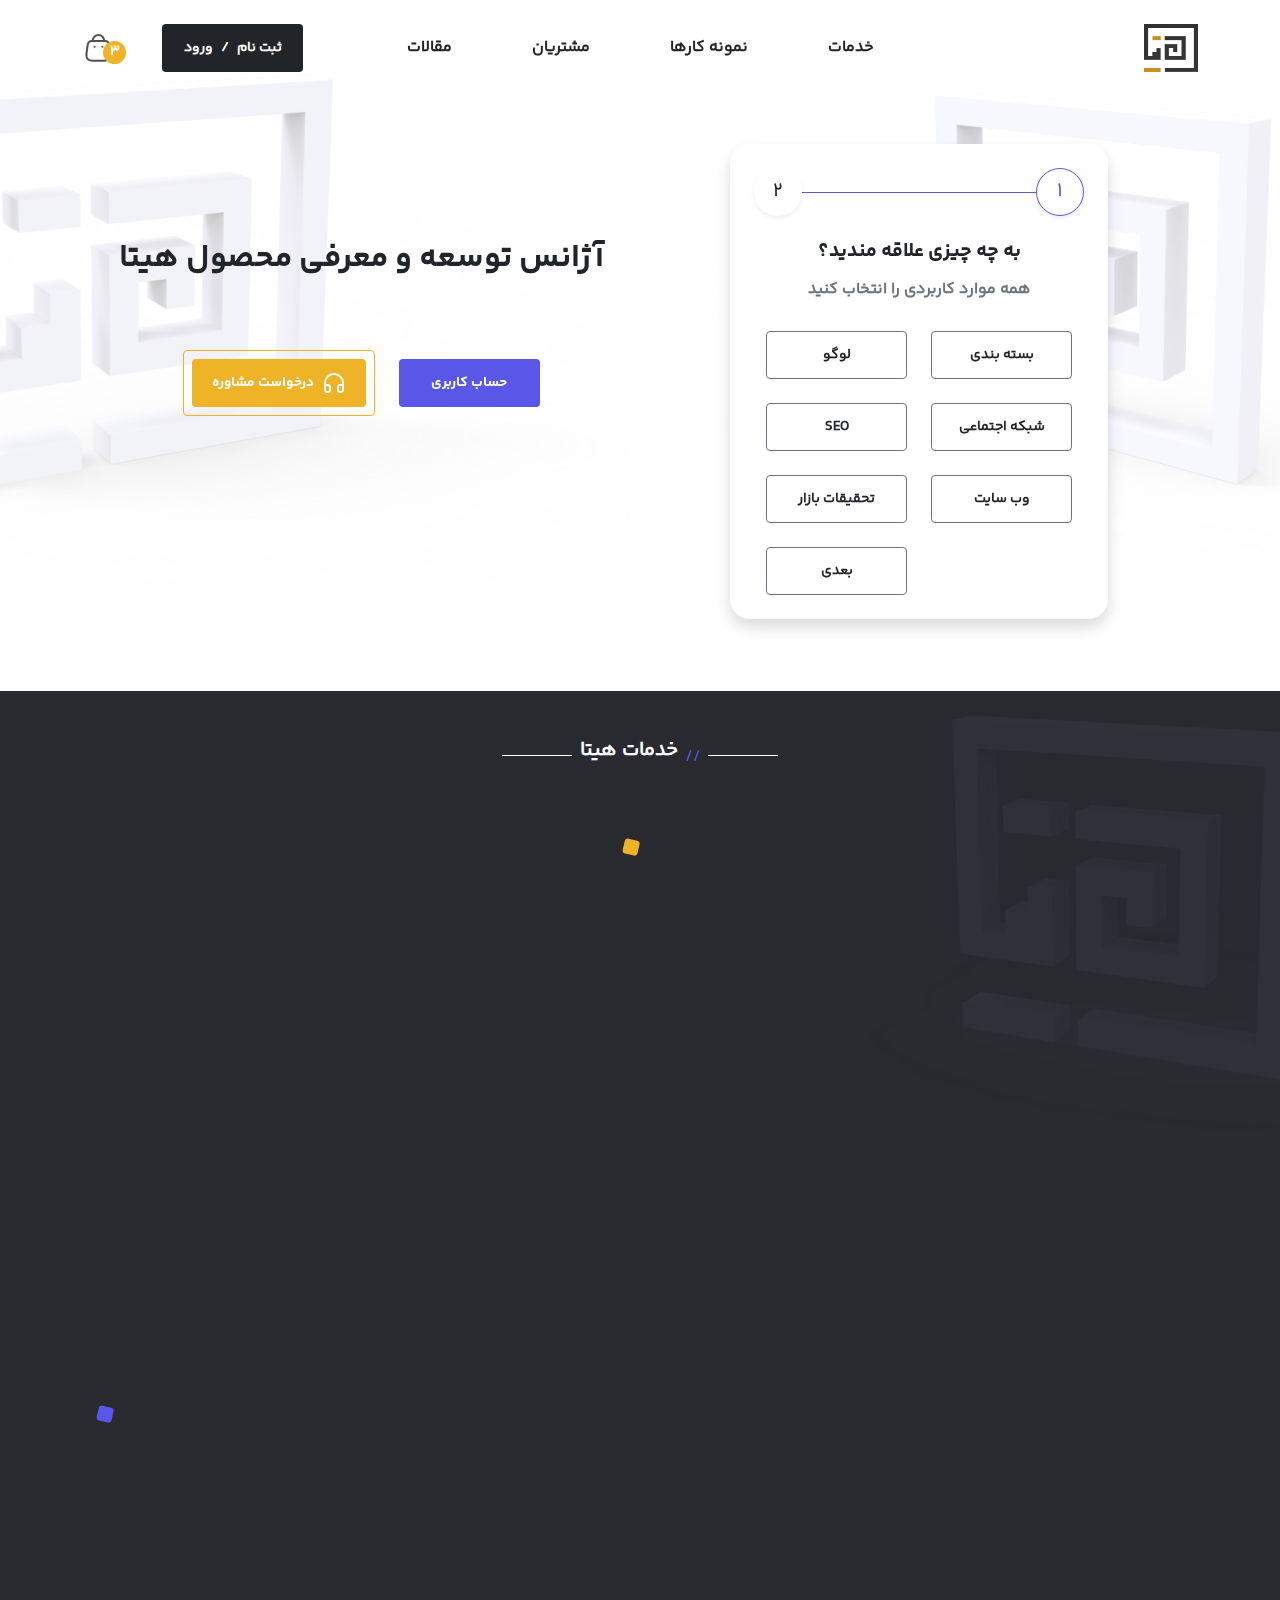
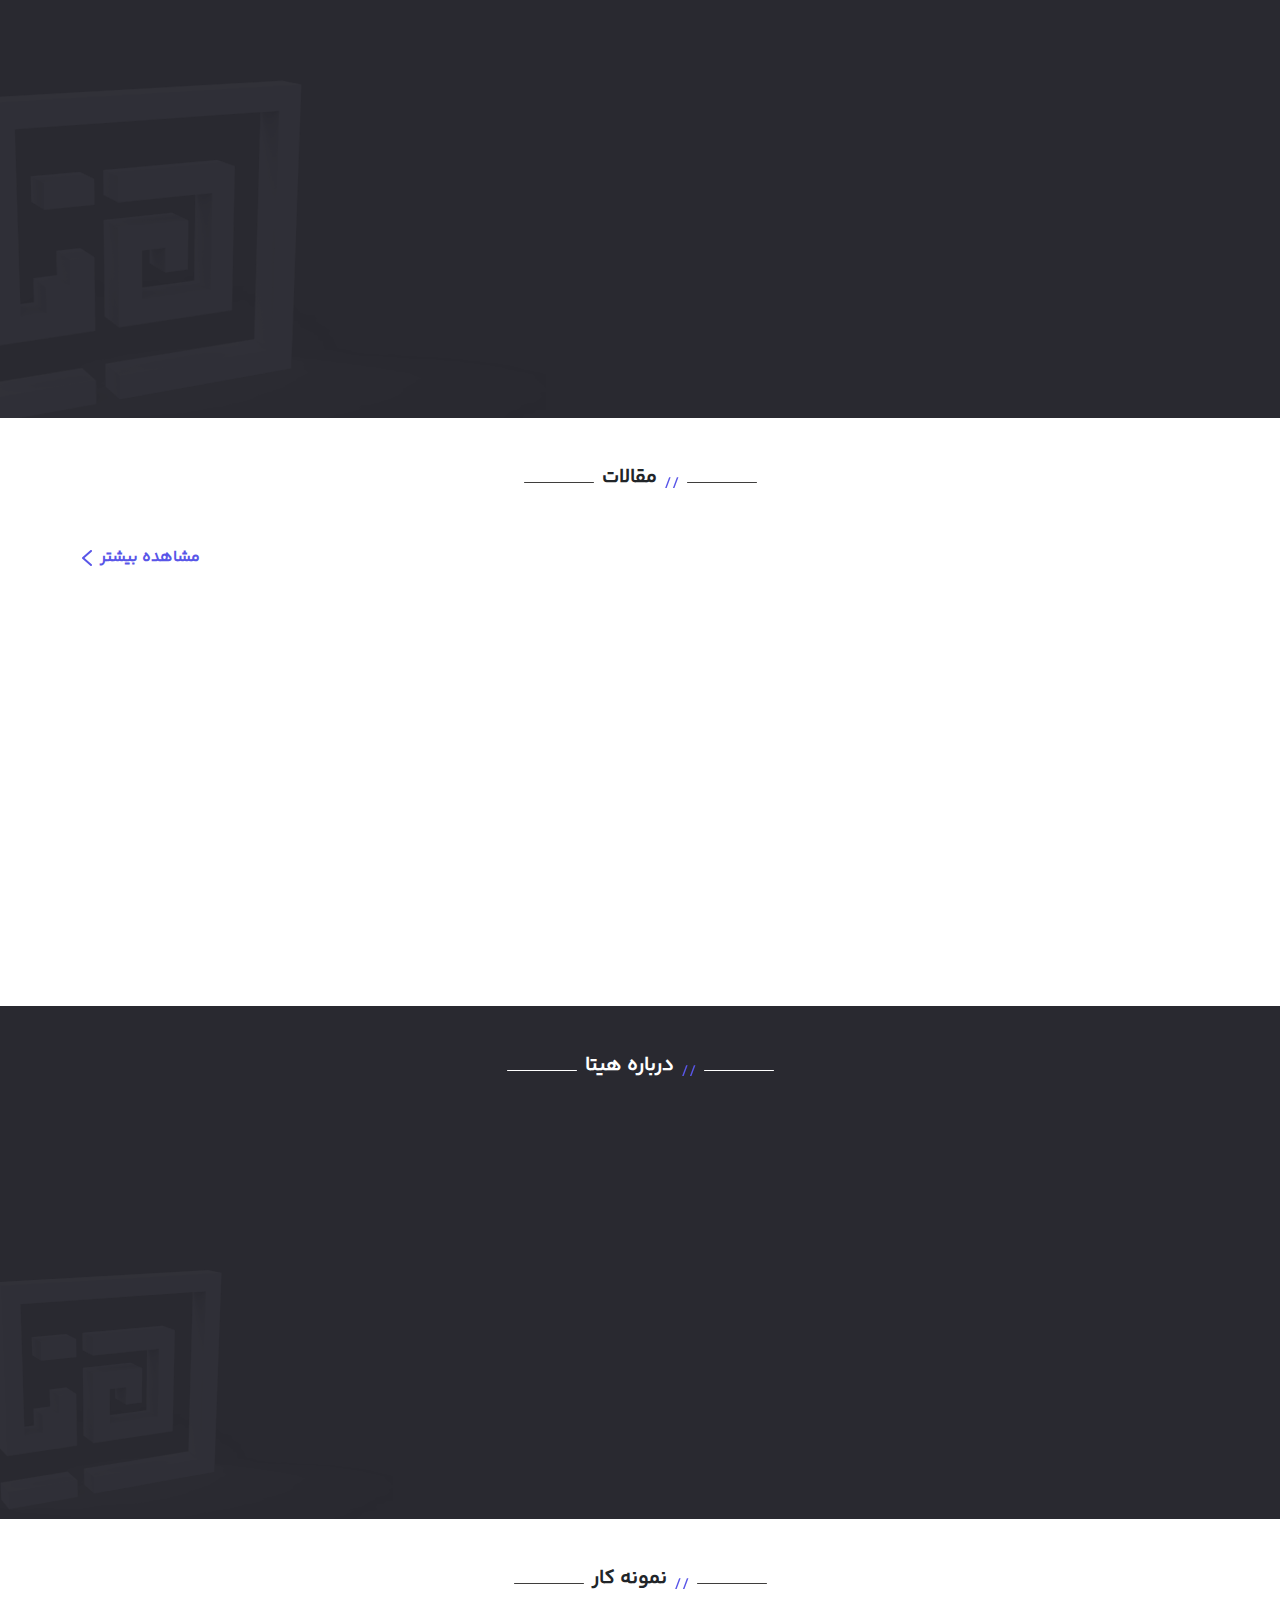
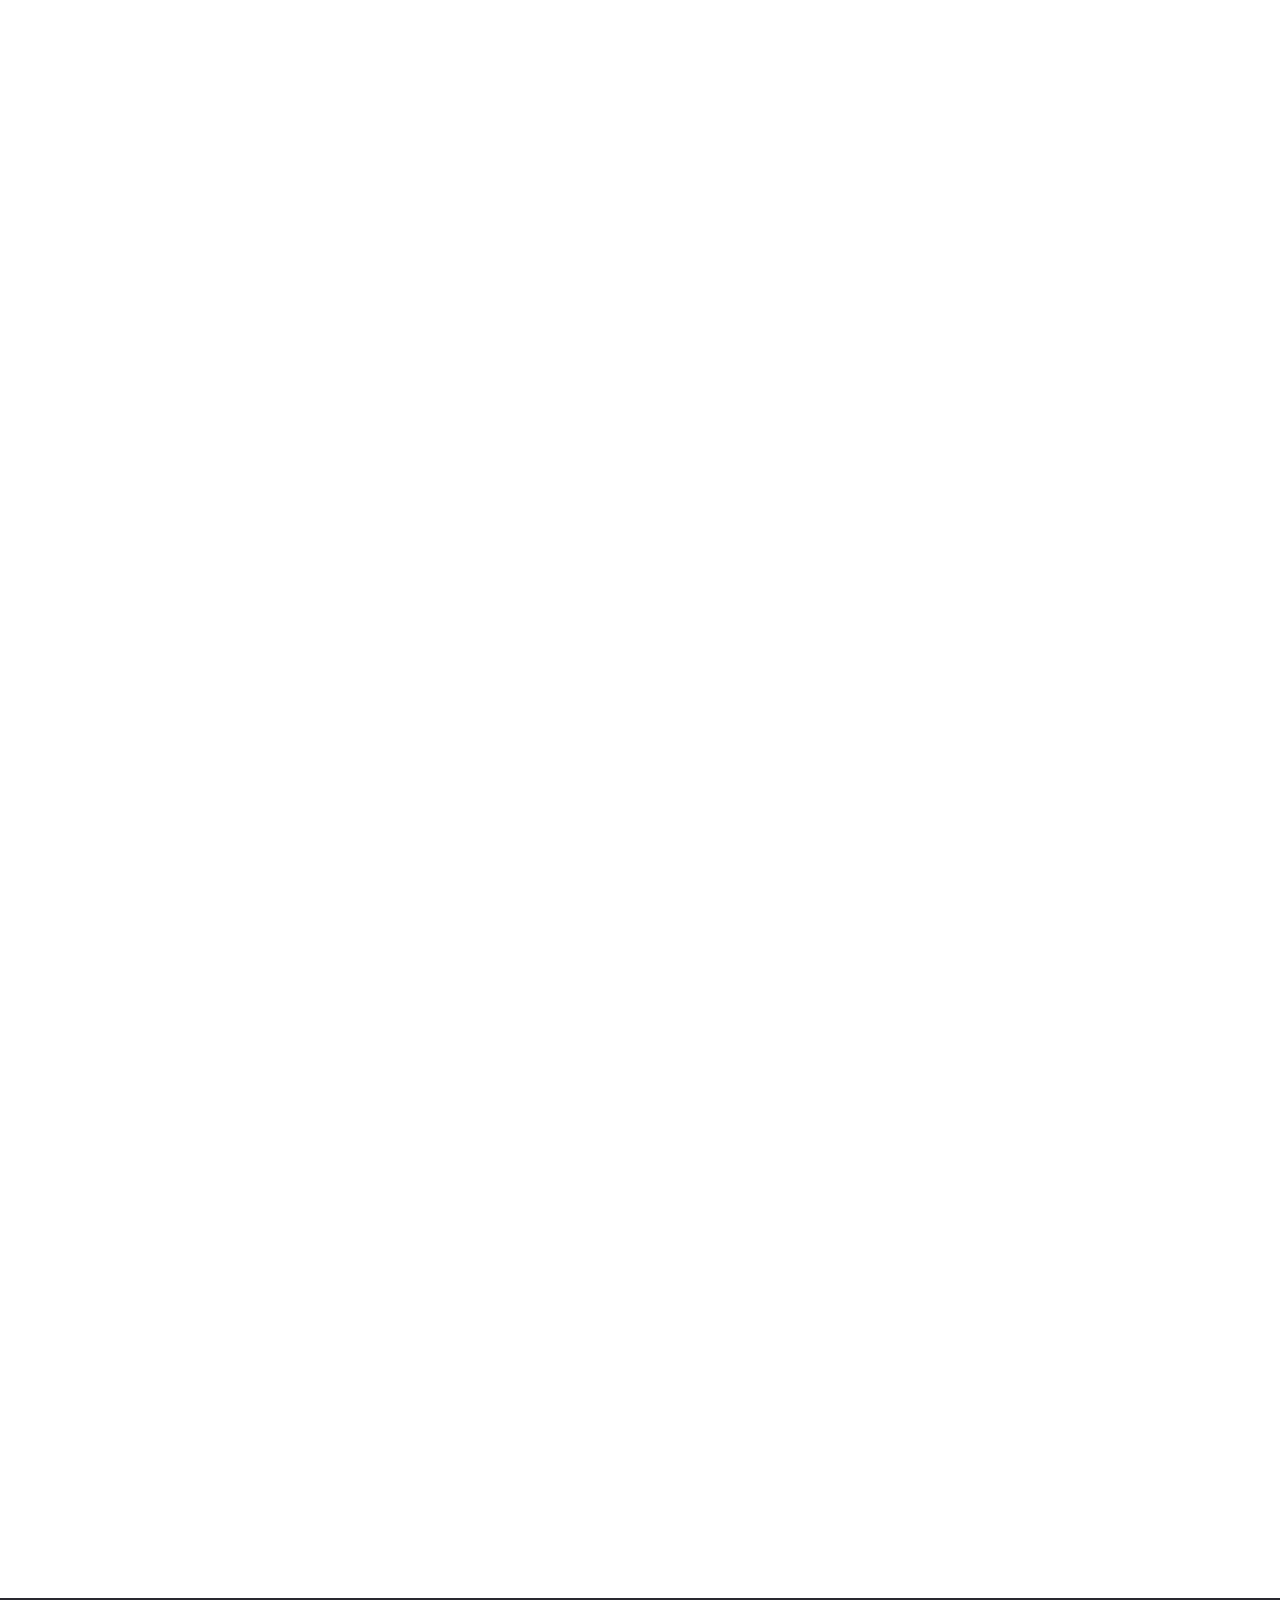
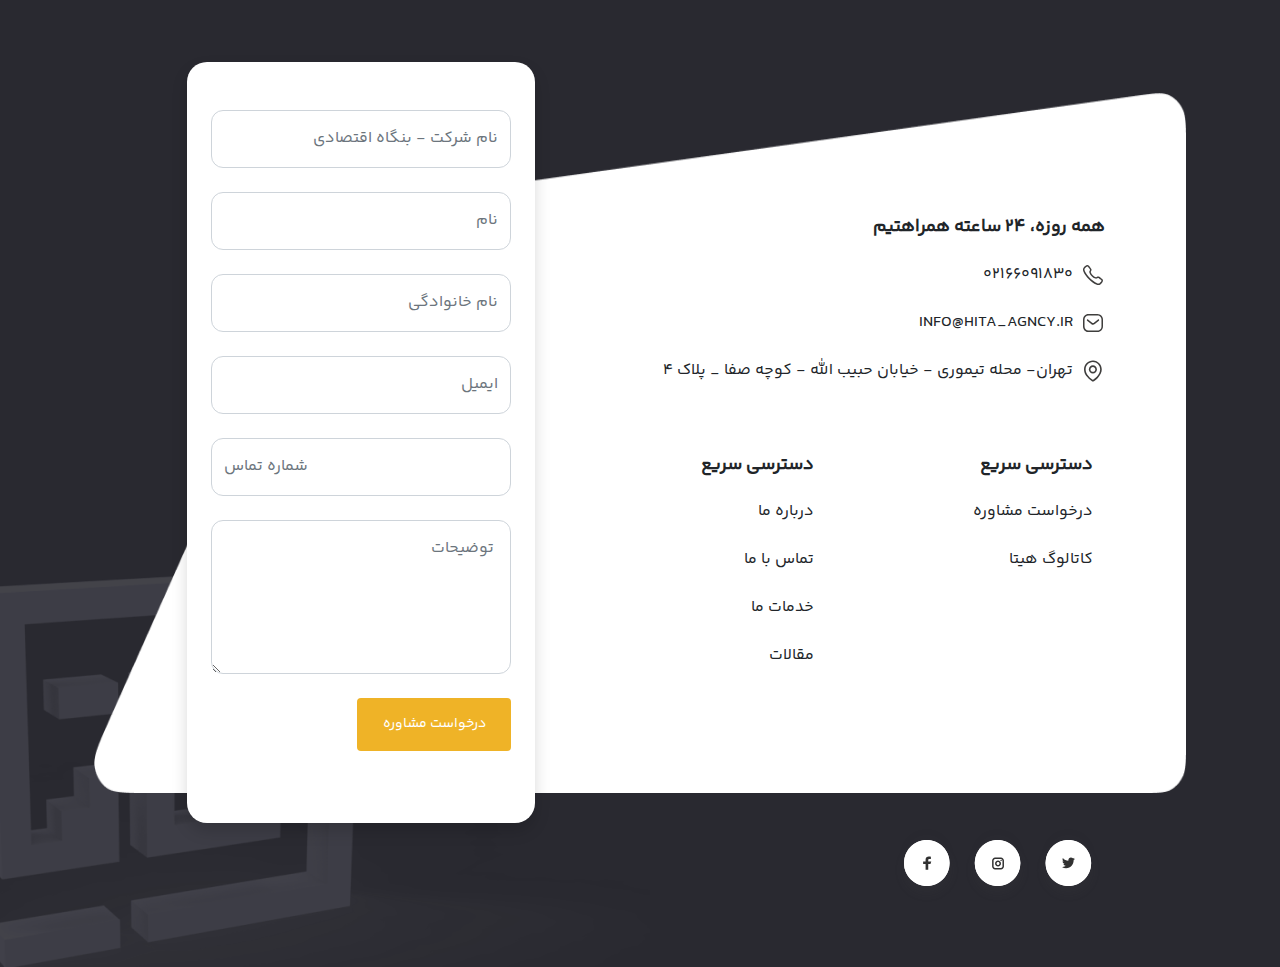
<file: index.html>
<!DOCTYPE html>
<html lang="fa" dir="rtl">

<head>
  <meta charset="UTF-8">
  <meta name="viewport" content="width=device-width, initial-scale=1.0">
  <link href="assets/css/bootstrap.min.css" rel="stylesheet">
  <link rel="stylesheet" href="assets/css/swiper-bundle.min.css" />
  <link rel='stylesheet' type='text/css' media='screen' href='assets/css/aos.css'>
  <link rel='stylesheet' type='text/css' media='screen' href='assets/css/styles.css'>
  <title>صفحه اصلی</title>
</head>

<body>

  <!-- portfolio Modal -->
  <div class="modal fade" id="staticBackdrop" data-bs-backdrop="static" data-bs-keyboard="false" tabindex="-1"
    aria-labelledby="staticBackdropLabel" aria-hidden="true">
    <div class="modal-dialog modal-dialog-centered max-w-1200">
      <div class="modal-content rounded-20 pb-5">
        <div class="modal-header border-0">
          <svg class="btn-close cursor-pointer d-block me-auto ms-0" data-bs-dismiss="modal" aria-label="Close"
            width="10" height="10" viewBox="0 0 16 14" fill="none" xmlns="http://www.w3.org/2000/svg">
            <rect width="1.88099" height="18.3514" rx="0.940494"
              transform="matrix(0.829092 0.559113 -0.741907 0.670502 13.9814 0.643677)" fill="#5B5B5B" />
            <rect width="1.86626" height="18.5033" rx="0.933128"
              transform="matrix(-0.802799 0.596249 -0.772619 -0.63487 16 12.4401)" fill="#5B5B5B" />
          </svg>
        </div>
        <div class="modal-body">
          <div class="row g-4 mx-0">
            <div class="col-lg-4 order-last order-lg-first">
              <div class="rounded-20 shadow overflow-hidden">
                <div class="d-flex align-items-center justify-content-center bg-main text-white font-bold fs-18 py-3">
                  توضیحات</div>
                <div class="p-lg-4 p-3 lh-lg">
                  <p class="mb-0">
                    ما به عنوان یک آژانس توسعه و معرفی محصولات نوآورانه به نیازهای مشتریان شما عمیق‌تر نگاه می‌کنیم و
                    کمک می
                    کنیم تا نام تجاری خود را بسازید. ما از طریق باز آفرینی بسته بندی محصولات شما زمینه ی حضور در
                    بازارهای
                    بالقوه را فراهم می کنیم تا ضمن خلق ارزشی پایدار به عنوان انتخاب اول مشتریان در ذهن ایشان ماندگار
                    شوید،
                    همچنین برای کسب عایدی مستمر زیر ساخت های مورد نیاز برای حرکت موثر نظیر سامانه ها، بسترهای تحلیل داده
                    و
                    تجهیزات تولیدی برای شما فراهم می نماییم.
                  </p>
                </div>
              </div>
            </div>
            <div class="col-lg-8 order-first order-lg-last">
              <div class="position-relative">
                <div class="swiper portfolio">
                  <div class="swiper-wrapper">
                    <div class="swiper-slide">
                      <a class="d-block"><img alt="portfolio" src="assets/img/05 1.png" class="img-fluid w-100"></a>
                    </div>
                    <div class="swiper-slide">
                      <a class="d-block"><img alt="portfolio" src="assets/img/05 1.png" class="img-fluid w-100"></a>
                    </div>
                    <div class="swiper-slide">
                      <a class="d-block"><img alt="portfolio" src="assets/img/05 1.png" class="img-fluid w-100"></a>
                    </div>
                    <div class="swiper-slide">
                      <a class="d-block"><img alt="portfolio" src="assets/img/05 1.png" class="img-fluid w-100"></a>
                    </div>
                  </div>
                </div>
                <div class="swiper-button-next"></div>
                <div class="swiper-button-prev"></div>
                <div class="swiper-pagination"></div>
              </div>
              <a href="portfolio.html"
                class="fs-20 text-main font-bold text-decoration-underline d-table me-auto ms-auto ms-lg-0 position-relative z-10 mt-lg-2 mt-5">نمونه
                های دیگر</a>
            </div>
          </div>
        </div>
      </div>
    </div>
  </div>
  <div class="modal fade" id="staticBackdrop2" data-bs-backdrop="static" data-bs-keyboard="false" tabindex="-1"
    aria-labelledby="staticBackdropLabel" aria-hidden="true">
    <div class="modal-dialog modal-dialog-centered max-w-1200">
      <div class="modal-content rounded-20 pb-5">
        <div class="modal-header border-0">
          <svg class="btn-close cursor-pointer d-block me-auto ms-0" data-bs-dismiss="modal" aria-label="Close"
            width="10" height="10" viewBox="0 0 16 14" fill="none" xmlns="http://www.w3.org/2000/svg">
            <rect width="1.88099" height="18.3514" rx="0.940494"
              transform="matrix(0.829092 0.559113 -0.741907 0.670502 13.9814 0.643677)" fill="#5B5B5B" />
            <rect width="1.86626" height="18.5033" rx="0.933128"
              transform="matrix(-0.802799 0.596249 -0.772619 -0.63487 16 12.4401)" fill="#5B5B5B" />
          </svg>
        </div>
        <div class="modal-body">
          <div class="row g-4 mx-0">
            <div class="col-lg-4 order-last order-lg-first">
              <div class="rounded-20 shadow overflow-hidden">
                <div class="d-flex align-items-center justify-content-center bg-main text-white font-bold fs-18 py-3">
                  توضیحات</div>
                <div class="p-lg-4 p-3 lh-lg">
                  <p class="mb-0">
                    ما به عنوان یک آژانس توسعه و معرفی محصولات نوآورانه به نیازهای مشتریان شما عمیق‌تر نگاه می‌کنیم و
                    کمک می
                    کنیم تا نام تجاری خود را بسازید. ما از طریق باز آفرینی بسته بندی محصولات شما زمینه ی حضور در
                    بازارهای
                    بالقوه را فراهم می کنیم تا ضمن خلق ارزشی پایدار به عنوان انتخاب اول مشتریان در ذهن ایشان ماندگار
                    شوید،
                    همچنین برای کسب عایدی مستمر زیر ساخت های مورد نیاز برای حرکت موثر نظیر سامانه ها، بسترهای تحلیل داده
                    و
                    تجهیزات تولیدی برای شما فراهم می نماییم.
                  </p>
                </div>
              </div>
            </div>
            <div class="col-lg-8 order-first order-lg-last">
              <div class="position-relative">
                <div class="swiper portfolio">
                  <div class="swiper-wrapper">
                    <div class="swiper-slide">
                      <a class="d-block"><img alt="portfolio" src="assets/img/05 1.png" class="img-fluid w-100"></a>
                    </div>
                    <div class="swiper-slide">
                      <a class="d-block"><img alt="portfolio" src="assets/img/05 1.png" class="img-fluid w-100"></a>
                    </div>
                    <div class="swiper-slide">
                      <a class="d-block"><img alt="portfolio" src="assets/img/05 1.png" class="img-fluid w-100"></a>
                    </div>
                    <div class="swiper-slide">
                      <a class="d-block"><img alt="portfolio" src="assets/img/05 1.png" class="img-fluid w-100"></a>
                    </div>
                  </div>
                </div>
                <div class="swiper-button-next"></div>
                <div class="swiper-button-prev"></div>
                <div class="swiper-pagination"></div>
              </div>
              <a href="portfolio.html"
                class="fs-20 text-main font-bold text-decoration-underline d-table me-auto ms-auto ms-lg-0 position-relative z-10 mt-lg-2 mt-5">نمونه
                های دیگر</a>
            </div>
          </div>
        </div>
      </div>
    </div>
  </div>
  <div class="modal fade" id="staticBackdrop3" data-bs-backdrop="static" data-bs-keyboard="false" tabindex="-1"
    aria-labelledby="staticBackdropLabel" aria-hidden="true">
    <div class="modal-dialog modal-dialog-centered max-w-1200">
      <div class="modal-content rounded-20 pb-5">
        <div class="modal-header border-0">
          <svg class="btn-close cursor-pointer d-block me-auto ms-0" data-bs-dismiss="modal" aria-label="Close"
            width="10" height="10" viewBox="0 0 16 14" fill="none" xmlns="http://www.w3.org/2000/svg">
            <rect width="1.88099" height="18.3514" rx="0.940494"
              transform="matrix(0.829092 0.559113 -0.741907 0.670502 13.9814 0.643677)" fill="#5B5B5B" />
            <rect width="1.86626" height="18.5033" rx="0.933128"
              transform="matrix(-0.802799 0.596249 -0.772619 -0.63487 16 12.4401)" fill="#5B5B5B" />
          </svg>
        </div>
        <div class="modal-body">
          <div class="row g-4 mx-0">
            <div class="col-lg-4 order-last order-lg-first">
              <div class="rounded-20 shadow overflow-hidden">
                <div class="d-flex align-items-center justify-content-center bg-main text-white font-bold fs-18 py-3">
                  توضیحات</div>
                <div class="p-lg-4 p-3 lh-lg">
                  <p class="mb-0">
                    ما به عنوان یک آژانس توسعه و معرفی محصولات نوآورانه به نیازهای مشتریان شما عمیق‌تر نگاه می‌کنیم و
                    کمک می
                    کنیم تا نام تجاری خود را بسازید. ما از طریق باز آفرینی بسته بندی محصولات شما زمینه ی حضور در
                    بازارهای
                    بالقوه را فراهم می کنیم تا ضمن خلق ارزشی پایدار به عنوان انتخاب اول مشتریان در ذهن ایشان ماندگار
                    شوید،
                    همچنین برای کسب عایدی مستمر زیر ساخت های مورد نیاز برای حرکت موثر نظیر سامانه ها، بسترهای تحلیل داده
                    و
                    تجهیزات تولیدی برای شما فراهم می نماییم.
                  </p>
                </div>
              </div>
            </div>
            <div class="col-lg-8 order-first order-lg-last">
              <div class="position-relative">
                <div class="swiper portfolio">
                  <div class="swiper-wrapper">
                    <div class="swiper-slide">
                      <a class="d-block"><img alt="portfolio" src="assets/img/05 1.png" class="img-fluid w-100"></a>
                    </div>
                    <div class="swiper-slide">
                      <a class="d-block"><img alt="portfolio" src="assets/img/05 1.png" class="img-fluid w-100"></a>
                    </div>
                    <div class="swiper-slide">
                      <a class="d-block"><img alt="portfolio" src="assets/img/05 1.png" class="img-fluid w-100"></a>
                    </div>
                    <div class="swiper-slide">
                      <a class="d-block"><img alt="portfolio" src="assets/img/05 1.png" class="img-fluid w-100"></a>
                    </div>
                  </div>
                </div>
                <div class="swiper-button-next"></div>
                <div class="swiper-button-prev"></div>
                <div class="swiper-pagination"></div>
              </div>
              <a href="portfolio.html"
                class="fs-20 text-main font-bold text-decoration-underline d-table me-auto ms-auto ms-lg-0 position-relative z-10 mt-lg-2 mt-5">نمونه
                های دیگر</a>
            </div>
          </div>
        </div>
      </div>
    </div>
  </div>
  <div class="modal fade" id="staticBackdrop4" data-bs-backdrop="static" data-bs-keyboard="false" tabindex="-1"
    aria-labelledby="staticBackdropLabel" aria-hidden="true">
    <div class="modal-dialog modal-dialog-centered max-w-1200">
      <div class="modal-content rounded-20 pb-5">
        <div class="modal-header border-0">
          <svg class="btn-close cursor-pointer d-block me-auto ms-0" data-bs-dismiss="modal" aria-label="Close"
            width="10" height="10" viewBox="0 0 16 14" fill="none" xmlns="http://www.w3.org/2000/svg">
            <rect width="1.88099" height="18.3514" rx="0.940494"
              transform="matrix(0.829092 0.559113 -0.741907 0.670502 13.9814 0.643677)" fill="#5B5B5B" />
            <rect width="1.86626" height="18.5033" rx="0.933128"
              transform="matrix(-0.802799 0.596249 -0.772619 -0.63487 16 12.4401)" fill="#5B5B5B" />
          </svg>
        </div>
        <div class="modal-body">
          <div class="row g-4 mx-0">
            <div class="col-lg-4 order-last order-lg-first">
              <div class="rounded-20 shadow overflow-hidden">
                <div class="d-flex align-items-center justify-content-center bg-main text-white font-bold fs-18 py-3">
                  توضیحات</div>
                <div class="p-lg-4 p-3 lh-lg">
                  <p class="mb-0">
                    ما به عنوان یک آژانس توسعه و معرفی محصولات نوآورانه به نیازهای مشتریان شما عمیق‌تر نگاه می‌کنیم و
                    کمک می
                    کنیم تا نام تجاری خود را بسازید. ما از طریق باز آفرینی بسته بندی محصولات شما زمینه ی حضور در
                    بازارهای
                    بالقوه را فراهم می کنیم تا ضمن خلق ارزشی پایدار به عنوان انتخاب اول مشتریان در ذهن ایشان ماندگار
                    شوید،
                    همچنین برای کسب عایدی مستمر زیر ساخت های مورد نیاز برای حرکت موثر نظیر سامانه ها، بسترهای تحلیل داده
                    و
                    تجهیزات تولیدی برای شما فراهم می نماییم.
                  </p>
                </div>
              </div>
            </div>
            <div class="col-lg-8 order-first order-lg-last">
              <div class="position-relative">
                <div class="swiper portfolio">
                  <div class="swiper-wrapper">
                    <div class="swiper-slide">
                      <a class="d-block"><img alt="portfolio" src="assets/img/05 1.png" class="img-fluid w-100"></a>
                    </div>
                    <div class="swiper-slide">
                      <a class="d-block"><img alt="portfolio" src="assets/img/05 1.png" class="img-fluid w-100"></a>
                    </div>
                    <div class="swiper-slide">
                      <a class="d-block"><img alt="portfolio" src="assets/img/05 1.png" class="img-fluid w-100"></a>
                    </div>
                    <div class="swiper-slide">
                      <a class="d-block"><img alt="portfolio" src="assets/img/05 1.png" class="img-fluid w-100"></a>
                    </div>
                  </div>
                </div>
                <div class="swiper-button-next"></div>
                <div class="swiper-button-prev"></div>
                <div class="swiper-pagination"></div>
              </div>
              <a href="portfolio.html"
                class="fs-20 text-main font-bold text-decoration-underline d-table me-auto ms-auto ms-lg-0 position-relative z-10 mt-lg-2 mt-5">نمونه
                های دیگر</a>
            </div>
          </div>
        </div>
      </div>
    </div>
  </div>
  <div class="modal fade" id="staticBackdrop5" data-bs-backdrop="static" data-bs-keyboard="false" tabindex="-1"
    aria-labelledby="staticBackdropLabel" aria-hidden="true">
    <div class="modal-dialog modal-dialog-centered max-w-1200">
      <div class="modal-content rounded-20 pb-5">
        <div class="modal-header border-0">
          <svg class="btn-close cursor-pointer d-block me-auto ms-0" data-bs-dismiss="modal" aria-label="Close"
            width="10" height="10" viewBox="0 0 16 14" fill="none" xmlns="http://www.w3.org/2000/svg">
            <rect width="1.88099" height="18.3514" rx="0.940494"
              transform="matrix(0.829092 0.559113 -0.741907 0.670502 13.9814 0.643677)" fill="#5B5B5B" />
            <rect width="1.86626" height="18.5033" rx="0.933128"
              transform="matrix(-0.802799 0.596249 -0.772619 -0.63487 16 12.4401)" fill="#5B5B5B" />
          </svg>
        </div>
        <div class="modal-body">
          <div class="row g-4 mx-0">
            <div class="col-lg-4 order-last order-lg-first">
              <div class="rounded-20 shadow overflow-hidden">
                <div class="d-flex align-items-center justify-content-center bg-main text-white font-bold fs-18 py-3">
                  توضیحات</div>
                <div class="p-lg-4 p-3 lh-lg">
                  <p class="mb-0">
                    ما به عنوان یک آژانس توسعه و معرفی محصولات نوآورانه به نیازهای مشتریان شما عمیق‌تر نگاه می‌کنیم و
                    کمک می
                    کنیم تا نام تجاری خود را بسازید. ما از طریق باز آفرینی بسته بندی محصولات شما زمینه ی حضور در
                    بازارهای
                    بالقوه را فراهم می کنیم تا ضمن خلق ارزشی پایدار به عنوان انتخاب اول مشتریان در ذهن ایشان ماندگار
                    شوید،
                    همچنین برای کسب عایدی مستمر زیر ساخت های مورد نیاز برای حرکت موثر نظیر سامانه ها، بسترهای تحلیل داده
                    و
                    تجهیزات تولیدی برای شما فراهم می نماییم.
                  </p>
                </div>
              </div>
            </div>
            <div class="col-lg-8 order-first order-lg-last">
              <div class="position-relative">
                <div class="swiper portfolio">
                  <div class="swiper-wrapper">
                    <div class="swiper-slide">
                      <a class="d-block"><img alt="portfolio" src="assets/img/05 1.png" class="img-fluid w-100"></a>
                    </div>
                    <div class="swiper-slide">
                      <a class="d-block"><img alt="portfolio" src="assets/img/05 1.png" class="img-fluid w-100"></a>
                    </div>
                    <div class="swiper-slide">
                      <a class="d-block"><img alt="portfolio" src="assets/img/05 1.png" class="img-fluid w-100"></a>
                    </div>
                    <div class="swiper-slide">
                      <a class="d-block"><img alt="portfolio" src="assets/img/05 1.png" class="img-fluid w-100"></a>
                    </div>
                  </div>
                </div>
                <div class="swiper-button-next"></div>
                <div class="swiper-button-prev"></div>
                <div class="swiper-pagination"></div>
              </div>
              <a href="portfolio.html"
                class="fs-20 text-main font-bold text-decoration-underline d-table me-auto ms-auto ms-lg-0 position-relative z-10 mt-lg-2 mt-5">نمونه
                های دیگر</a>
            </div>
          </div>
        </div>
      </div>
    </div>
  </div>
  <div class="modal fade" id="staticBackdrop6" data-bs-backdrop="static" data-bs-keyboard="false" tabindex="-1"
    aria-labelledby="staticBackdropLabel" aria-hidden="true">
    <div class="modal-dialog modal-dialog-centered max-w-1200">
      <div class="modal-content rounded-20 pb-5">
        <div class="modal-header border-0">
          <svg class="btn-close cursor-pointer d-block me-auto ms-0" data-bs-dismiss="modal" aria-label="Close"
            width="10" height="10" viewBox="0 0 16 14" fill="none" xmlns="http://www.w3.org/2000/svg">
            <rect width="1.88099" height="18.3514" rx="0.940494"
              transform="matrix(0.829092 0.559113 -0.741907 0.670502 13.9814 0.643677)" fill="#5B5B5B" />
            <rect width="1.86626" height="18.5033" rx="0.933128"
              transform="matrix(-0.802799 0.596249 -0.772619 -0.63487 16 12.4401)" fill="#5B5B5B" />
          </svg>
        </div>
        <div class="modal-body">
          <div class="row g-4 mx-0">
            <div class="col-lg-4 order-last order-lg-first">
              <div class="rounded-20 shadow overflow-hidden">
                <div class="d-flex align-items-center justify-content-center bg-main text-white font-bold fs-18 py-3">
                  توضیحات</div>
                <div class="p-lg-4 p-3 lh-lg">
                  <p class="mb-0">
                    ما به عنوان یک آژانس توسعه و معرفی محصولات نوآورانه به نیازهای مشتریان شما عمیق‌تر نگاه می‌کنیم و
                    کمک می
                    کنیم تا نام تجاری خود را بسازید. ما از طریق باز آفرینی بسته بندی محصولات شما زمینه ی حضور در
                    بازارهای
                    بالقوه را فراهم می کنیم تا ضمن خلق ارزشی پایدار به عنوان انتخاب اول مشتریان در ذهن ایشان ماندگار
                    شوید،
                    همچنین برای کسب عایدی مستمر زیر ساخت های مورد نیاز برای حرکت موثر نظیر سامانه ها، بسترهای تحلیل داده
                    و
                    تجهیزات تولیدی برای شما فراهم می نماییم.
                  </p>
                </div>
              </div>
            </div>
            <div class="col-lg-8 order-first order-lg-last">
              <div class="position-relative">
                <div class="swiper portfolio">
                  <div class="swiper-wrapper">
                    <div class="swiper-slide">
                      <a class="d-block"><img alt="portfolio" src="assets/img/05 1.png" class="img-fluid w-100"></a>
                    </div>
                    <div class="swiper-slide">
                      <a class="d-block"><img alt="portfolio" src="assets/img/05 1.png" class="img-fluid w-100"></a>
                    </div>
                    <div class="swiper-slide">
                      <a class="d-block"><img alt="portfolio" src="assets/img/05 1.png" class="img-fluid w-100"></a>
                    </div>
                    <div class="swiper-slide">
                      <a class="d-block"><img alt="portfolio" src="assets/img/05 1.png" class="img-fluid w-100"></a>
                    </div>
                  </div>
                </div>
                <div class="swiper-button-next"></div>
                <div class="swiper-button-prev"></div>
                <div class="swiper-pagination"></div>
              </div>
              <a href="portfolio.html"
                class="fs-20 text-main font-bold text-decoration-underline d-table me-auto ms-auto ms-lg-0 position-relative z-10 mt-lg-2 mt-5">نمونه
                های دیگر</a>
            </div>
          </div>
        </div>
      </div>
    </div>
  </div>
  <div class="modal fade" id="staticBackdrop7" data-bs-backdrop="static" data-bs-keyboard="false" tabindex="-1"
    aria-labelledby="staticBackdropLabel" aria-hidden="true">
    <div class="modal-dialog modal-dialog-centered max-w-1200">
      <div class="modal-content rounded-20 pb-5">
        <div class="modal-header border-0">
          <svg class="btn-close cursor-pointer d-block me-auto ms-0" data-bs-dismiss="modal" aria-label="Close"
            width="10" height="10" viewBox="0 0 16 14" fill="none" xmlns="http://www.w3.org/2000/svg">
            <rect width="1.88099" height="18.3514" rx="0.940494"
              transform="matrix(0.829092 0.559113 -0.741907 0.670502 13.9814 0.643677)" fill="#5B5B5B" />
            <rect width="1.86626" height="18.5033" rx="0.933128"
              transform="matrix(-0.802799 0.596249 -0.772619 -0.63487 16 12.4401)" fill="#5B5B5B" />
          </svg>
        </div>
        <div class="modal-body">
          <div class="row g-4 mx-0">
            <div class="col-lg-4 order-last order-lg-first">
              <div class="rounded-20 shadow overflow-hidden">
                <div class="d-flex align-items-center justify-content-center bg-main text-white font-bold fs-18 py-3">
                  توضیحات</div>
                <div class="p-lg-4 p-3 lh-lg">
                  <p class="mb-0">
                    ما به عنوان یک آژانس توسعه و معرفی محصولات نوآورانه به نیازهای مشتریان شما عمیق‌تر نگاه می‌کنیم و
                    کمک می
                    کنیم تا نام تجاری خود را بسازید. ما از طریق باز آفرینی بسته بندی محصولات شما زمینه ی حضور در
                    بازارهای
                    بالقوه را فراهم می کنیم تا ضمن خلق ارزشی پایدار به عنوان انتخاب اول مشتریان در ذهن ایشان ماندگار
                    شوید،
                    همچنین برای کسب عایدی مستمر زیر ساخت های مورد نیاز برای حرکت موثر نظیر سامانه ها، بسترهای تحلیل داده
                    و
                    تجهیزات تولیدی برای شما فراهم می نماییم.
                  </p>
                </div>
              </div>
            </div>
            <div class="col-lg-8 order-first order-lg-last">
              <div class="position-relative">
                <div class="swiper portfolio">
                  <div class="swiper-wrapper">
                    <div class="swiper-slide">
                      <a class="d-block"><img alt="portfolio" src="assets/img/05 1.png" class="img-fluid w-100"></a>
                    </div>
                    <div class="swiper-slide">
                      <a class="d-block"><img alt="portfolio" src="assets/img/05 1.png" class="img-fluid w-100"></a>
                    </div>
                    <div class="swiper-slide">
                      <a class="d-block"><img alt="portfolio" src="assets/img/05 1.png" class="img-fluid w-100"></a>
                    </div>
                    <div class="swiper-slide">
                      <a class="d-block"><img alt="portfolio" src="assets/img/05 1.png" class="img-fluid w-100"></a>
                    </div>
                  </div>
                </div>
                <div class="swiper-button-next"></div>
                <div class="swiper-button-prev"></div>
                <div class="swiper-pagination"></div>
              </div>
              <a href="portfolio.html"
                class="fs-20 text-main font-bold text-decoration-underline d-table me-auto ms-auto ms-lg-0 position-relative z-10 mt-lg-2 mt-5">نمونه
                های دیگر</a>
            </div>
          </div>
        </div>
      </div>
    </div>
  </div>
  <div class="modal fade" id="staticBackdrop8" data-bs-backdrop="static" data-bs-keyboard="false" tabindex="-1"
    aria-labelledby="staticBackdropLabel" aria-hidden="true">
    <div class="modal-dialog modal-dialog-centered max-w-1200">
      <div class="modal-content rounded-20 pb-5">
        <div class="modal-header border-0">
          <svg class="btn-close cursor-pointer d-block me-auto ms-0" data-bs-dismiss="modal" aria-label="Close"
            width="10" height="10" viewBox="0 0 16 14" fill="none" xmlns="http://www.w3.org/2000/svg">
            <rect width="1.88099" height="18.3514" rx="0.940494"
              transform="matrix(0.829092 0.559113 -0.741907 0.670502 13.9814 0.643677)" fill="#5B5B5B" />
            <rect width="1.86626" height="18.5033" rx="0.933128"
              transform="matrix(-0.802799 0.596249 -0.772619 -0.63487 16 12.4401)" fill="#5B5B5B" />
          </svg>
        </div>
        <div class="modal-body">
          <div class="row g-4 mx-0">
            <div class="col-lg-4 order-last order-lg-first">
              <div class="rounded-20 shadow overflow-hidden">
                <div class="d-flex align-items-center justify-content-center bg-main text-white font-bold fs-18 py-3">
                  توضیحات</div>
                <div class="p-lg-4 p-3 lh-lg">
                  <p class="mb-0">
                    ما به عنوان یک آژانس توسعه و معرفی محصولات نوآورانه به نیازهای مشتریان شما عمیق‌تر نگاه می‌کنیم و
                    کمک می
                    کنیم تا نام تجاری خود را بسازید. ما از طریق باز آفرینی بسته بندی محصولات شما زمینه ی حضور در
                    بازارهای
                    بالقوه را فراهم می کنیم تا ضمن خلق ارزشی پایدار به عنوان انتخاب اول مشتریان در ذهن ایشان ماندگار
                    شوید،
                    همچنین برای کسب عایدی مستمر زیر ساخت های مورد نیاز برای حرکت موثر نظیر سامانه ها، بسترهای تحلیل داده
                    و
                    تجهیزات تولیدی برای شما فراهم می نماییم.
                  </p>
                </div>
              </div>
            </div>
            <div class="col-lg-8 order-first order-lg-last">
              <div class="position-relative">
                <div class="swiper portfolio">
                  <div class="swiper-wrapper">
                    <div class="swiper-slide">
                      <a class="d-block"><img alt="portfolio" src="assets/img/05 1.png" class="img-fluid w-100"></a>
                    </div>
                    <div class="swiper-slide">
                      <a class="d-block"><img alt="portfolio" src="assets/img/05 1.png" class="img-fluid w-100"></a>
                    </div>
                    <div class="swiper-slide">
                      <a class="d-block"><img alt="portfolio" src="assets/img/05 1.png" class="img-fluid w-100"></a>
                    </div>
                    <div class="swiper-slide">
                      <a class="d-block"><img alt="portfolio" src="assets/img/05 1.png" class="img-fluid w-100"></a>
                    </div>
                  </div>
                </div>
                <div class="swiper-button-next"></div>
                <div class="swiper-button-prev"></div>
                <div class="swiper-pagination"></div>
              </div>
              <a href="portfolio.html"
                class="fs-20 text-main font-bold text-decoration-underline d-table me-auto ms-auto ms-lg-0 position-relative z-10 mt-lg-2 mt-5">نمونه
                های دیگر</a>
            </div>
          </div>
        </div>
      </div>
    </div>
  </div>
  <div class="modal fade" id="staticBackdrop9" data-bs-backdrop="static" data-bs-keyboard="false" tabindex="-1"
    aria-labelledby="staticBackdropLabel" aria-hidden="true">
    <div class="modal-dialog modal-dialog-centered max-w-1200">
      <div class="modal-content rounded-20 pb-5">
        <div class="modal-header border-0">
          <svg class="btn-close cursor-pointer d-block me-auto ms-0" data-bs-dismiss="modal" aria-label="Close"
            width="10" height="10" viewBox="0 0 16 14" fill="none" xmlns="http://www.w3.org/2000/svg">
            <rect width="1.88099" height="18.3514" rx="0.940494"
              transform="matrix(0.829092 0.559113 -0.741907 0.670502 13.9814 0.643677)" fill="#5B5B5B" />
            <rect width="1.86626" height="18.5033" rx="0.933128"
              transform="matrix(-0.802799 0.596249 -0.772619 -0.63487 16 12.4401)" fill="#5B5B5B" />
          </svg>
        </div>
        <div class="modal-body">
          <div class="row g-4 mx-0">
            <div class="col-lg-4 order-last order-lg-first">
              <div class="rounded-20 shadow overflow-hidden">
                <div class="d-flex align-items-center justify-content-center bg-main text-white font-bold fs-18 py-3">
                  توضیحات</div>
                <div class="p-lg-4 p-3 lh-lg">
                  <p class="mb-0">
                    ما به عنوان یک آژانس توسعه و معرفی محصولات نوآورانه به نیازهای مشتریان شما عمیق‌تر نگاه می‌کنیم و
                    کمک می
                    کنیم تا نام تجاری خود را بسازید. ما از طریق باز آفرینی بسته بندی محصولات شما زمینه ی حضور در
                    بازارهای
                    بالقوه را فراهم می کنیم تا ضمن خلق ارزشی پایدار به عنوان انتخاب اول مشتریان در ذهن ایشان ماندگار
                    شوید،
                    همچنین برای کسب عایدی مستمر زیر ساخت های مورد نیاز برای حرکت موثر نظیر سامانه ها، بسترهای تحلیل داده
                    و
                    تجهیزات تولیدی برای شما فراهم می نماییم.
                  </p>
                </div>
              </div>
            </div>
            <div class="col-lg-8 order-first order-lg-last">
              <div class="position-relative">
                <div class="swiper portfolio">
                  <div class="swiper-wrapper">
                    <div class="swiper-slide">
                      <a class="d-block"><img alt="portfolio" src="assets/img/05 1.png" class="img-fluid w-100"></a>
                    </div>
                    <div class="swiper-slide">
                      <a class="d-block"><img alt="portfolio" src="assets/img/05 1.png" class="img-fluid w-100"></a>
                    </div>
                    <div class="swiper-slide">
                      <a class="d-block"><img alt="portfolio" src="assets/img/05 1.png" class="img-fluid w-100"></a>
                    </div>
                    <div class="swiper-slide">
                      <a class="d-block"><img alt="portfolio" src="assets/img/05 1.png" class="img-fluid w-100"></a>
                    </div>
                  </div>
                </div>
                <div class="swiper-button-next"></div>
                <div class="swiper-button-prev"></div>
                <div class="swiper-pagination"></div>
              </div>
              <a href="portfolio.html"
                class="fs-20 text-main font-bold text-decoration-underline d-table me-auto ms-auto ms-lg-0 position-relative z-10 mt-lg-2 mt-5">نمونه
                های دیگر</a>
            </div>
          </div>
        </div>
      </div>
    </div>
  </div>



  <!-- header -->

  <header class="position-relative z-10">
    <div class="container position-relative">
      <!-- logo && menu && login -->
      <div class="d-flex align-items-center justify-content-between gap-80 gap-lg-40 py-4 position-relative">
        <div class="d-flex align-items-center gap-2 position-relative z-1">
          <div class="py-3 d-lg-none" data-bs-toggle="offcanvas" data-bs-target="#offcanvasExample"
            aria-controls="offcanvasExample">
            <svg xmlns="http://www.w3.org/2000/svg" width="32" height="32" fill="currentColor"
              class="bi bi-list cursor-pointer" viewBox="0 0 16 16">
              <path fill-rule="evenodd"
                d="M2.5 12a.5.5 0 0 1 .5-.5h10a.5.5 0 0 1 0 1H3a.5.5 0 0 1-.5-.5m0-4a.5.5 0 0 1 .5-.5h10a.5.5 0 0 1 0 1H3a.5.5 0 0 1-.5-.5m0-4a.5.5 0 0 1 .5-.5h10a.5.5 0 0 1 0 1H3a.5.5 0 0 1-.5-.5" />
            </svg>
          </div>
          <a href="index.html" class="d-block position-relative"><img alt="logo" src="assets/img/ara LOGO COLOR 3.png" class="img-fluid"></a>
        </div>
        <ul
          class="list-unstyled position-absolute mx-auto end-0 start-0 mb-0 pe-0 d-lg-flex d-none align-items-center justify-content-center gap-80 gap-lg-40 py-3 fw-bold">
          <li><a href="services.html" class="text-dark">خدمات</a></li>
          <li><a href="portfolio.html" class="text-dark">نمونه کارها</a></li>
          <li><a href="customers.html" class="text-dark">مشتریان</a></li>
          <li><a href="blog.html" class="text-dark">مقالات</a></li>
        </ul>
        <div class="d-flex align-items-center gap-5 fw-bold position-relative">
          <div class="d-flex align-items-center justify-content-center fs-14 gap-2 bg-black rounded-4 h-48 w-141">
            <a href="sign-up.html" class="text-white">ثبت نام</a>
            <span class="text-white">/</span>
            <a href="login.html" class="text-white">ورود</a>
          </div>
          <a href="cart.html" class="position-relative">
            <svg xmlns="http://www.w3.org/2000/svg" width="32" height="32" viewBox="0 0 32 32" fill="none">
              <path fill-rule="evenodd" clip-rule="evenodd"
                d="M22.0184 28.6667H10.888C6.79949 28.6667 3.66295 27.19 4.55387 21.2464L5.59125 13.1915C6.14045 10.2258 8.03213 9.09082 9.69194 9.09082H23.2633C24.9475 9.09082 26.7293 10.3113 27.3639 13.1915L28.4013 21.2464C29.158 26.5187 26.1069 28.6667 22.0184 28.6667Z"
                stroke="#525255" stroke-width="2" stroke-linecap="round" stroke-linejoin="round" />
              <path
                d="M22.2014 8.79789C22.2014 5.61646 19.6223 3.03741 16.4409 3.03741V3.03741C14.9089 3.03091 13.4374 3.63495 12.3518 4.71596C11.2662 5.79696 10.656 7.26588 10.656 8.79789H10.656"
                stroke="#525255" stroke-width="2" stroke-linecap="round" stroke-linejoin="round" />
              <path d="M20.3951 14.8026H20.3341" stroke="#525255" stroke-width="2" stroke-linecap="round"
                stroke-linejoin="round" />
              <path d="M12.621 14.8026H12.5599" stroke="#525255" stroke-width="2" stroke-linecap="round"
                stroke-linejoin="round" />
            </svg>
            <span
              class="rounded-circle bg-main text-white d-flex align-items-center justify-content-center fs-14 w-23 h-23 position-absolute bottom-0 -right-12">3</span>
          </a>
        </div>
      </div>
      <!-- mobile menu -->
      <div class="offcanvas offcanvas-start d-lg-none" tabindex="-1" id="offcanvasExample"
        aria-labelledby="offcanvasExampleLabel">
        <div class="offcanvas-header">
          <button type="button" class="btn-close" data-bs-dismiss="offcanvas" aria-label="Close"></button>
        </div>
        <div class="offcanvas-body">
          <ul
            class="list-unstyled mb-0 pe-0 d-lg-flex flex-column align-items-center justify-content-center gap-lg-5 py-3 fw-bold">
            <li class="mb-4"><a href="services.html" class="text-dark">خدمات</a></li>
            <li class="mb-4"><a href="portfolio.html" class="text-dark">نمونه کارها</a></li>
            <li class="mb-4"><a href="customers.html" class="text-dark">مشتریان</a></li>
            <li class="mb-4"><a href="blog.html" class="text-dark">مقالات</a></li>
          </ul>
        </div>
      </div>
    </div>
  </header>

  <!-- main -->

  <main>

    <!-- banner -->
    <section id="banner" class="position-relative mt-5 pb-4" data-aos="fade-up">
      <!-- bg -->
      <img alt="bg" src="assets/img/0_16.png" class="img-fluid position-absolute -top-154 end-0 -z-1 d-none d-sm-block">
      <img alt="bg" src="assets/img/0_11.png" class="img-fluid position-absolute -top-154 start-0 -z-1">
      <!--  -->
      <div class="container">
        <div class="row g-4 mx-0">
          <div class="col-lg-6 order-last order-lg-first">
            <div class="rounded-20 overflow-hidden bg-white shadow max-w-378 mx-auto">
              <div class="p-4">
                <div class="d-flex align-items-center justify-content-between">
                  <div
                    class="w-48 h-48 flex-shrink-0 shadow-sm rounded-circle text-second border-second d-flex align-items-center justify-content-center fs-20">
                    1</div>
                  <div class="h-1 w-100 flex-grow-1 bg-second"></div>
                  <div
                    class="w-48 h-48 flex-shrink-0 shadow-sm rounded-circle text-dark d-flex align-items-center justify-content-center fs-20">
                    2</div>
                </div>
                <h5 class="font-bold text-center mt-4">به چه چیزی علاقه مندید؟</h5>
                <h6 class="text-secondary fw-bold text-center mt-3">همه موارد کاربردی را انتخاب کنید</h6>
                <div class="row g-4 mx-0 fs-14 fw-bold mt-2">
                  <div class="col-6">
                    <div
                      class="rounded-4 border border-secondary hover-second transition h-48 cursor-pointer d-flex align-items-center justify-content-center">
                      بسته بندی</div>
                  </div>
                  <div class="col-6">
                    <div
                      class="rounded-4 border border-secondary hover-second transition h-48 cursor-pointer d-flex align-items-center justify-content-center">
                      لوگو</div>
                  </div>
                  <div class="col-6">
                    <div
                      class="rounded-4 border border-secondary hover-second transition h-48 cursor-pointer d-flex align-items-center justify-content-center">
                      شبکه اجتماعی</div>
                  </div>
                  <div class="col-6">
                    <div
                      class="rounded-4 border border-secondary hover-second transition h-48 cursor-pointer d-flex align-items-center justify-content-center">
                      SEO</div>
                  </div>
                  <div class="col-6">
                    <div
                      class="rounded-4 border border-secondary hover-second transition h-48 cursor-pointer d-flex align-items-center justify-content-center">
                      وب سایت</div>
                  </div>
                  <div class="col-6">
                    <div
                      class="rounded-4 border border-secondary hover-second transition h-48 cursor-pointer d-flex align-items-center justify-content-center">
                      تحقیقات بازار</div>
                  </div>
                  <div class="col-6 me-auto">
                    <div id="next"
                      class="rounded-4 border hover-dark transition bg-transparent text-dark border-secondary h-48 cursor-pointer d-flex align-items-center justify-content-center">
                      بعدی</div>
                  </div>
                </div>
              </div>
              <div class="p-4 d-none">
                <div class="d-flex align-items-center justify-content-between">
                  <div
                    class="w-48 h-48 flex-shrink-0 bg-second shadow-sm rounded-circle text-second border-second d-flex align-items-center justify-content-center fs-20">
                    <svg xmlns="http://www.w3.org/2000/svg" width="32" height="32" viewBox="0 0 32 32" fill="none">
                      <path d="M6.66663 17.3333L12 22.6666L25.3333 9.33325" stroke="white" stroke-width="2"
                        stroke-linecap="round" stroke-linejoin="round" />
                    </svg>
                  </div>
                  <div class="h-1 w-100 flex-grow-1 bg-second"></div>
                  <div
                    class="w-48 h-48 flex-shrink-0 shadow-sm rounded-circle text-second border-second d-flex align-items-center justify-content-center fs-20">
                    2</div>
                </div>
                <h5 class="font-bold text-center my-4">درباره خودتان به ما بگویید</h5>
                <form>
                  <input class="form-control py-3 rounded-12 fs-14 mb-4" placeholder="نام کسب و کار">
                  <input class="form-control py-3 rounded-12 fs-14 mb-4" placeholder="نام و نام خانوادگی">
                  <input type="email" class="form-control py-3 rounded-12 fs-14 mb-4" placeholder="ایمیل">
                  <input type="tel" class="form-control py-3 rounded-12 fs-14 mb-4" placeholder="شماره تماس">
                </form>
                <div class="d-flex align-items-center justify-content-between mt-5 gap-4">
                  <a id="prev"
                    class="rounded-4 w-100 border hover-dark transition bg-transparent text-dark border-dark h-48 cursor-pointer d-flex align-items-center justify-content-center">
                    قبل
                  </a>
                  <a
                    class="rounded-4 w-100 border hover-dark transition bg-transparent text-dark border-secondary h-48 cursor-pointer d-flex align-items-center justify-content-center">
                    بعدی
                  </a>
                </div>
              </div>
            </div>
          </div>
          <div class="col-lg-6 pt-lg-5 order-first order-lg-last">
            <h1 class="font-bold fs-32 fs-sm-20 text-center mt-lg-5">آژانس توسعه و معرفی محصول هیتا</h1>
            <div class="d-flex align-items-center justify-content-center gap-4 mt-5 pt-4">
              <a
                class="rounded-4 bg-second text-white font-bold fs-14 d-flex align-items-center justify-content-center w-141 h-48">حساب
                کاربری</a>
              <a class="border-main rounded-4 p-2">
                <div
                  class="d-flex align-items-center justify-content-center gap-2 font-bold fs-14 bg-main rounded-4 w-174 h-48 text-white">
                  <svg width="24" height="24" viewBox="0 0 24 24" fill="none" xmlns="http://www.w3.org/2000/svg">
                    <path
                      d="M3 18V12C3 9.61305 3.94821 7.32387 5.63604 5.63604C7.32387 3.94821 9.61305 3 12 3C14.3869 3 16.6761 3.94821 18.364 5.63604C20.0518 7.32387 21 9.61305 21 12V18"
                      stroke="white" stroke-width="2" stroke-linecap="round" stroke-linejoin="round" />
                    <path
                      d="M21 19C21 19.5304 20.7893 20.0391 20.4142 20.4142C20.0391 20.7893 19.5304 21 19 21H18C17.4696 21 16.9609 20.7893 16.5858 20.4142C16.2107 20.0391 16 19.5304 16 19V16C16 15.4696 16.2107 14.9609 16.5858 14.5858C16.9609 14.2107 17.4696 14 18 14H21V19ZM3 19C3 19.5304 3.21071 20.0391 3.58579 20.4142C3.96086 20.7893 4.46957 21 5 21H6C6.53043 21 7.03914 20.7893 7.41421 20.4142C7.78929 20.0391 8 19.5304 8 19V16C8 15.4696 7.78929 14.9609 7.41421 14.5858C7.03914 14.2107 6.53043 14 6 14H3V19Z"
                      stroke="white" stroke-width="2" stroke-linecap="round" stroke-linejoin="round" />
                  </svg>
                  <p class="mb-0">درخواست مشاوره</p>
                </div>
              </a>
            </div>
          </div>
        </div>
      </div>
      </div>
    </section>

    <!-- services -->
    <section id="services" class="py-5 position-relative mt-5">
      <!-- shape -->
      <img alt="shape" src="assets/img/0_15.png" class="position-absolute top-0 end-0 img-fluid -z-0">
      <img alt="shape" src="assets/img/0_11 (2).png" class="position-absolute bottom-0 start-0 img-fluid -z-0">
      <div class="position-absolute end-50 mt-5 pt-5">
        <svg width="18" height="18" viewBox="0 0 18 18" fill="none" xmlns="http://www.w3.org/2000/svg">
          <path fill-rule="evenodd" clip-rule="evenodd"
            d="M2.75558 2.92153C3.1283 1.30714 4.73916 0.300557 6.35355 0.673268L15.3614 2.75289C16.9758 3.1256 17.9823 4.73646 17.6096 6.35085L15.53 15.3587C15.1573 16.9731 13.5464 17.9796 11.932 17.6069L2.92423 15.5273C1.30984 15.1546 0.303255 13.5437 0.675967 11.9293L2.75558 2.92153Z"
            fill="#EFB327" />
        </svg>
      </div>
      <div class="position-absolute start-0 top-50 ms-5 ps-5 pt-5">
        <svg width="18" height="18" viewBox="0 0 18 18" fill="none" xmlns="http://www.w3.org/2000/svg">
          <path fill-rule="evenodd" clip-rule="evenodd"
            d="M2.75558 2.92153C3.1283 1.30714 4.73916 0.300557 6.35355 0.673268L15.3614 2.75289C16.9758 3.1256 17.9823 4.73646 17.6096 6.35085L15.53 15.3587C15.1573 16.9731 13.5464 17.9796 11.932 17.6069L2.92423 15.5273C1.30984 15.1546 0.303255 13.5437 0.675967 11.9293L2.75558 2.92153Z"
            fill="#5956E8" />
        </svg>
      </div>
      <!--  -->
      <div class="container position-relative z-10">
        <div class="d-flex align-items-center justify-content-center gap-2">
          <svg width="70" height="1" viewBox="0 0 70 1" fill="none" xmlns="http://www.w3.org/2000/svg">
            <rect width="70" height="1" rx="0.5" fill="white" />
          </svg>
          <svg xmlns="http://www.w3.org/2000/svg" width="14" height="11" viewBox="0 0 14 11" fill="none">
            <path
              d="M5.64 0.289999L1.65 11H0.135L4.125 0.289999H5.64ZM13.4218 0.289999L9.43184 11H7.91684L11.9068 0.289999H13.4218Z"
              fill="#5956E8" />
          </svg>
          <h4 class="fw-bold text-white fs-20">خدمات هیتا</h4>
          <svg width="70" height="1" viewBox="0 0 70 1" fill="none" xmlns="http://www.w3.org/2000/svg">
            <rect width="70" height="1" rx="0.5" fill="white" />
          </svg>
        </div>
        <div class="row g-5 my-5 pb-5">
          <div class="col-lg-6" data-aos="fade-down">
            <div class="rounded-40 p-5 bg-dark-gradient border border-secondary max-w-481 me-lg-auto mx-auto mx-lg-0">
              <svg class="mx-auto d-block" width="120" height="120" viewBox="0 0 120 120" fill="none"
                xmlns="http://www.w3.org/2000/svg">
                <circle cx="60" cy="60" r="60" fill="#292930" />
                <path fill-rule="evenodd" clip-rule="evenodd"
                  d="M72.5559 78.2773H41.7318V47.586H57.1439V45.8618H40.0001V80.0015H74.2876V60.8626H72.556L72.5559 78.2773Z"
                  fill="#EFB327" />
                <path fill-rule="evenodd" clip-rule="evenodd"
                  d="M70.1874 45.9195L74.0546 49.7701L56.3923 67.2988L52.5828 63.4483L70.1874 45.9195ZM77.5178 46.2644L75.2667 48.5632L71.4572 44.7127L73.766 42.4713L77.5178 46.2644ZM51.4862 64.7702L55.0072 68.3334L50.7359 69.0231L51.4862 64.7702ZM49.9277 63.5632L48.7156 71.092L56.2769 69.8851L57.0273 69.0805L79.9999 46.2644L73.6507 40L50.7358 62.8161L49.9277 63.5632Z"
                  fill="white" />
              </svg>
              <h5 class="fs-18 fw-bold text-white text-center mt-3">طراحی</h5>
              <p class="mb-0 text-white-50 text-justify mt-4 pb-5 px-sm-4">ایده پردازی و شخصیت سازی محصول و سازمانی
                طراحی
                محصول-طراحی بسته بندی</p>
              <a href="single-service.html"
                class="d-flex align-items-center justify-content-center hover-main gap-4 mt-5 mx-auto text-secondary fs-14 fw-bold rounded-7 h-56 max-w-275 border border-secondary">
                <svg width="15" height="15" viewBox="0 0 15 15" fill="none" xmlns="http://www.w3.org/2000/svg">
                  <path class="transition"
                    d="M0.5 7.5C0.5 8.88447 0.910543 10.2378 1.67971 11.389C2.44888 12.5401 3.54213 13.4373 4.82122 13.9672C6.1003 14.497 7.50776 14.6356 8.86563 14.3655C10.2235 14.0954 11.4708 13.4287 12.4497 12.4497C13.4287 11.4708 14.0954 10.2235 14.3655 8.86563C14.6356 7.50776 14.497 6.1003 13.9672 4.82121C13.4373 3.54213 12.5401 2.44888 11.389 1.67971C10.2378 0.910542 8.88447 0.499999 7.5 0.499999C5.64458 0.503557 3.86617 1.2422 2.55418 2.55418C1.2422 3.86617 0.503557 5.64458 0.5 7.5ZM7.05577 4.67981L9.74807 7.10288C9.80316 7.15333 9.84716 7.21469 9.87725 7.28305C9.90735 7.35142 9.92289 7.4253 9.92289 7.5C9.92289 7.5747 9.90735 7.64858 9.87725 7.71694C9.84716 7.78531 9.80316 7.84667 9.74807 7.89711L7.05577 10.3202C6.94988 10.413 6.81186 10.4606 6.67128 10.4528C6.5307 10.4451 6.39875 10.3826 6.3037 10.2788C6.20864 10.1749 6.15804 10.0379 6.16274 9.89723C6.16745 9.75651 6.22707 9.62324 6.32884 9.52596L8.57692 7.5L6.32884 5.47404C6.27492 5.42679 6.23098 5.36925 6.19959 5.30479C6.1682 5.24034 6.15 5.17026 6.14606 5.09867C6.14212 5.02709 6.15251 4.95544 6.17662 4.88792C6.20074 4.82041 6.23809 4.75839 6.2865 4.7055C6.3349 4.65262 6.39338 4.60993 6.4585 4.57995C6.52362 4.54996 6.59408 4.53328 6.66573 4.53089C6.73738 4.52849 6.80879 4.54044 6.87577 4.56601C6.94275 4.59158 7.00394 4.63027 7.05577 4.67981Z"
                    fill="#525255" />
                </svg>
                <p class="mb-0 transition">بیشتر</p>
              </a>
            </div>
          </div>
          <div class="col-lg-6" data-aos="fade-up">
            <div class="rounded-40 p-5 bg-dark-gradient border border-secondary max-w-481 ms-lg-auto mx-auto mx-lg-0">
              <svg class="mx-auto d-block" width="120" height="120" viewBox="0 0 120 120" fill="none"
                xmlns="http://www.w3.org/2000/svg">
                <circle cx="60" cy="60" r="60" fill="#292930" />
                <path fill-rule="evenodd" clip-rule="evenodd"
                  d="M49.5159 52.212L46.9591 49.7332C46.5503 49.3371 46.3159 48.7678 46.3159 48.171V48.1025C46.3159 47.5882 46.4995 47.1048 46.8331 46.741C47.1223 46.4256 47.5071 46.2519 47.9159 46.2519C48.3247 46.2519 48.7095 46.4256 48.9987 46.741L49.5159 47.3051L50.0331 46.741C50.6115 46.1106 51.6203 46.1106 52.1987 46.741C52.5323 47.1048 52.7159 47.5882 52.7159 48.1025V48.171C52.7159 48.7674 52.4815 49.3371 52.0727 49.7332L49.5159 52.212ZM53.5159 48.171V48.1025C53.5159 47.3552 53.2491 46.6528 52.7643 46.1241C52.3243 45.6438 51.7387 45.3794 51.1159 45.3794C50.5159 45.3794 49.9503 45.625 49.5159 46.0726C49.0815 45.625 48.5159 45.3794 47.9159 45.3794C47.2931 45.3794 46.7075 45.6438 46.2675 46.1241C45.7827 46.6528 45.5159 47.3552 45.5159 48.1025V48.171C45.5159 49.0164 45.8483 49.8235 46.4275 50.385L49.5159 53.3794L52.6039 50.3854C53.1835 49.8239 53.5159 49.0169 53.5159 48.171L53.5159 48.171Z"
                  fill="white" />
                <path fill-rule="evenodd" clip-rule="evenodd"
                  d="M78.7095 61.2903C78.7095 61.6464 78.4199 61.9355 78.0644 61.9355H70.6657L67.5095 65.7219C67.3818 65.8742 67.0966 65.7716 67.0966 65.5729V61.9355H58.7095C58.3541 61.9355 58.0644 61.6464 58.0644 61.2903V58.0645H58.7095C59.7766 58.0645 60.645 57.1961 60.645 56.129V46.4516H78.0644C78.4199 46.4516 78.7095 46.7406 78.7095 47.0968L78.7095 61.2903ZM63.2258 74.1936C63.2258 74.5498 62.9361 74.8388 62.5806 74.8388H54.1935V78.4762C54.1935 78.6756 53.9084 78.7788 53.7806 78.6253L50.6245 74.8388H43.2258C42.8703 74.8388 42.5806 74.5498 42.5806 74.1936V61.2904C42.5806 60.9343 42.8703 60.6453 43.2258 60.6453H49.5903L50.209 61.3872C50.4993 61.7356 50.9258 61.9356 51.3793 61.9356C52.1393 61.9356 52.7658 61.3743 52.8793 60.6453H56.7742V61.2904C56.7742 62.3575 57.6426 63.2259 58.7097 63.2259H63.2258L63.2258 74.1936ZM56.7741 59.3549H52.9031V58.0646H56.7741V59.3549ZM41.9357 56.7742C41.5802 56.7742 41.2906 56.4852 41.2906 56.1291V41.9355C41.2906 41.5794 41.5802 41.2903 41.9357 41.2903H58.7099C59.0654 41.2903 59.3551 41.5794 59.3551 41.9355V56.1291C59.3551 56.4852 59.0654 56.7742 58.7099 56.7742H51.6131V60.4116C51.6131 60.611 51.328 60.7142 51.2002 60.5607L48.0441 56.7742H41.9357ZM78.0645 45.1613H60.6452V41.9355C60.6452 40.8684 59.7768 40 58.7097 40H41.9355C40.8684 40 40 40.8684 40 41.9355V56.129C40 57.1961 40.8684 58.0645 41.9355 58.0645H47.44L48.5155 59.3548H43.2258C42.1587 59.3548 41.2903 60.2232 41.2903 61.2903V74.1936C41.2903 75.2607 42.1587 76.129 43.2258 76.129H50.0206L52.7897 79.4516C53.08 79.8 53.5065 80 53.96 80C54.8 80 55.4839 79.3161 55.4839 78.4761V76.129H62.5806C63.6477 76.129 64.5161 75.2606 64.5161 74.1936V63.2258H65.8065V65.5729C65.8065 66.4129 66.4903 67.0968 67.3303 67.0968C67.7839 67.0968 68.2103 66.8968 68.5006 66.5484L71.2697 63.2258H78.0645C79.1316 63.2258 80 62.3574 80 61.2903V47.0968C80 46.0297 79.1316 45.1613 78.0645 45.1613Z"
                  fill="#EFB327" />
                <path fill-rule="evenodd" clip-rule="evenodd"
                  d="M56.1403 67.2346C56.1403 67.6454 55.7987 67.9795 55.3786 67.9795C54.9585 67.9795 54.6169 67.6454 54.6169 67.2346C54.6169 66.8238 54.9585 66.4897 55.3786 66.4897C55.7987 66.4897 56.1403 66.8238 56.1403 67.2346ZM51.5701 66.4898C51.5701 66.079 51.9117 65.7449 52.3318 65.7449C52.7519 65.7449 53.0935 66.079 53.0935 66.4898C53.0935 66.9005 52.7519 67.2346 52.3318 67.2346C51.9117 67.2346 51.5701 66.9005 51.5701 66.4898ZM48.5234 67.2346C48.5234 66.8238 48.865 66.4897 49.2851 66.4897C49.7052 66.4897 50.0468 66.8238 50.0468 67.2346C50.0468 67.6454 49.7052 67.9795 49.2851 67.9795C48.865 67.9795 48.5234 67.6454 48.5234 67.2346ZM53.8553 67.2346C53.8553 67.4555 53.9079 67.6633 53.9962 67.8518C53.8321 67.7095 53.6493 67.5881 53.4516 67.4916C53.6999 67.2264 53.8553 66.8767 53.8553 66.4898C53.8553 65.6682 53.1721 65 52.3319 65C51.4918 65 50.8085 65.6682 50.8085 66.4898C50.8085 66.8767 50.9639 67.2264 51.2122 67.4916C51.0145 67.5881 50.8317 67.7095 50.6676 67.8518C50.7559 67.6633 50.8085 67.4555 50.8085 67.2346C50.8085 66.413 50.1253 65.7449 49.2851 65.7449C48.4449 65.7449 47.7617 66.413 47.7617 67.2346C47.7617 67.6317 47.9236 67.9903 48.1833 68.2577C47.4787 68.6387 47 69.3724 47 70.2142V70.959H47.7617V70.2142C47.7617 69.3926 48.4449 68.7244 49.2851 68.7244C49.525 68.7244 49.7551 68.7803 49.9645 68.8827C49.9044 69.0529 49.8602 69.2309 49.8389 69.4168L49.6682 70.9177L50.425 71L50.5956 69.4991C50.6942 68.6328 51.4407 67.9795 52.3319 67.9795C53.2231 67.9795 53.9696 68.6328 54.0682 69.4991L54.2388 71L54.9956 70.9177L54.825 69.4168C54.804 69.2309 54.7595 69.0529 54.6993 68.8827C54.9087 68.7803 55.1388 68.7244 55.3787 68.7244C56.2189 68.7244 56.9021 69.3925 56.9021 70.2141V70.959H57.6638V70.2141C57.6638 69.3724 57.1851 68.6387 56.4805 68.2577C56.7403 67.9903 56.9021 67.6317 56.9021 67.2346C56.9021 66.413 56.2189 65.7449 55.3787 65.7449C54.5386 65.7449 53.8553 66.413 53.8553 67.2346V67.2346Z"
                  fill="white" />
                <path fill-rule="evenodd" clip-rule="evenodd"
                  d="M71.4572 56.1863C71.4572 56.6275 71.131 56.9863 70.7299 56.9863H69.1317C68.4099 56.9863 67.7099 56.7699 67.0936 56.3631V53.1519L67.4194 52.7935C67.8968 52.2683 68.2361 51.6095 68.3997 50.8891C68.4401 50.7111 68.5852 50.5863 68.7525 50.5863C68.9572 50.5863 69.1506 50.6847 69.283 50.8571C69.4154 51.0291 69.4721 51.2551 69.4383 51.4775L69.2099 52.9863H70.7299C71.131 52.9863 71.4572 53.3451 71.4572 53.7863V56.1863ZM64.9119 56.9863V52.9863H66.3664L66.3668 56.9863H64.9119ZM70.73 52.1864H70.0682L70.1558 51.6088C70.2246 51.154 70.1089 50.6916 69.838 50.34C69.5671 49.988 69.1715 49.7864 68.7526 49.7864C68.2511 49.7864 67.8158 50.1604 67.694 50.6952C67.5624 51.2752 67.2897 51.8048 66.9053 52.228L66.798 52.346C66.6769 52.2472 66.5286 52.1864 66.3664 52.1864H64.9118C64.5108 52.1864 64.1846 52.5452 64.1846 52.9864V56.9864C64.1846 57.4276 64.5108 57.7864 64.9118 57.7864H66.3664C66.6838 57.7864 66.9511 57.5604 67.0504 57.248C67.6955 57.6 68.4042 57.7864 69.1318 57.7864H70.73C71.5322 57.7864 72.1846 57.0688 72.1846 56.1864V53.7864C72.1846 52.904 71.5322 52.1864 70.73 52.1864L70.73 52.1864Z"
                  fill="white" />
              </svg>
              <h5 class="fs-18 fw-bold text-white text-center mt-3">بازاریابی و فروش</h5>
              <p class="mb-0 text-white-50 text-justify mt-4 pb-5 px-sm-4">تدوین برنامه بازاریابی - مطالعات بازارتولید و
                مدیریت محتوا - بازاریابی دیجیتال</p>
              <a href="single-service.html"
                class="d-flex align-items-center justify-content-center hover-main gap-4 mt-5 mx-auto text-secondary fs-14 fw-bold rounded-7 h-56 max-w-275 border border-secondary">
                <svg width="15" height="15" viewBox="0 0 15 15" fill="none" xmlns="http://www.w3.org/2000/svg">
                  <path class="transition"
                    d="M0.5 7.5C0.5 8.88447 0.910543 10.2378 1.67971 11.389C2.44888 12.5401 3.54213 13.4373 4.82122 13.9672C6.1003 14.497 7.50776 14.6356 8.86563 14.3655C10.2235 14.0954 11.4708 13.4287 12.4497 12.4497C13.4287 11.4708 14.0954 10.2235 14.3655 8.86563C14.6356 7.50776 14.497 6.1003 13.9672 4.82121C13.4373 3.54213 12.5401 2.44888 11.389 1.67971C10.2378 0.910542 8.88447 0.499999 7.5 0.499999C5.64458 0.503557 3.86617 1.2422 2.55418 2.55418C1.2422 3.86617 0.503557 5.64458 0.5 7.5ZM7.05577 4.67981L9.74807 7.10288C9.80316 7.15333 9.84716 7.21469 9.87725 7.28305C9.90735 7.35142 9.92289 7.4253 9.92289 7.5C9.92289 7.5747 9.90735 7.64858 9.87725 7.71694C9.84716 7.78531 9.80316 7.84667 9.74807 7.89711L7.05577 10.3202C6.94988 10.413 6.81186 10.4606 6.67128 10.4528C6.5307 10.4451 6.39875 10.3826 6.3037 10.2788C6.20864 10.1749 6.15804 10.0379 6.16274 9.89723C6.16745 9.75651 6.22707 9.62324 6.32884 9.52596L8.57692 7.5L6.32884 5.47404C6.27492 5.42679 6.23098 5.36925 6.19959 5.30479C6.1682 5.24034 6.15 5.17026 6.14606 5.09867C6.14212 5.02709 6.15251 4.95544 6.17662 4.88792C6.20074 4.82041 6.23809 4.75839 6.2865 4.7055C6.3349 4.65262 6.39338 4.60993 6.4585 4.57995C6.52362 4.54996 6.59408 4.53328 6.66573 4.53089C6.73738 4.52849 6.80879 4.54044 6.87577 4.56601C6.94275 4.59158 7.00394 4.63027 7.05577 4.67981Z"
                    fill="#525255" />
                </svg>
                <p class="mb-0 transition">بیشتر</p>
              </a>
            </div>
          </div>
          <div class="col-lg-6" data-aos="fade-down">
            <div class="rounded-40 p-5 bg-dark-gradient border border-secondary max-w-481 me-lg-auto mx-auto mx-lg-0">
              <svg class="mx-auto d-block" width="120" height="120" viewBox="0 0 120 120" fill="none"
                xmlns="http://www.w3.org/2000/svg">
                <circle cx="60" cy="60" r="60" fill="#292930" />
                <path fill-rule="evenodd" clip-rule="evenodd"
                  d="M76.6648 69.5455C76.2968 69.5455 75.9982 69.24 75.9982 68.8636V47.0455C75.9982 46.6705 75.6995 46.3636 75.3316 46.3636H44.6681C44.3001 46.3636 44.0015 46.6705 44.0015 47.0455V68.8636C44.0015 69.24 43.7029 69.5455 43.3349 69.5455C42.9669 69.5455 42.6683 69.24 42.6683 68.8636V47.0455C42.6683 45.9177 43.5656 45 44.6681 45H75.3316C76.4341 45 77.3314 45.9177 77.3314 47.0455V68.8636C77.3314 69.24 77.0327 69.5455 76.6648 69.5455H76.6648Z"
                  fill="#EFB327" />
                <path fill-rule="evenodd" clip-rule="evenodd"
                  d="M76.6667 74.9982H43.3333C41.4947 74.9982 40 73.4696 40 71.5891C40 71.2128 40.2987 70.9073 40.6667 70.9073H55.3333C55.7013 70.9073 56 71.2128 56 71.5891C56 71.9655 55.7013 72.271 55.3333 72.271H41.448C41.7227 73.0646 42.464 73.6346 43.3333 73.6346H76.6667C77.536 73.6346 78.2773 73.0646 78.552 72.271H64.6667C64.2987 72.271 64 71.9655 64 71.5891C64 71.2128 64.2987 70.9073 64.6667 70.9073H79.3333C79.7013 70.9073 80 71.2128 80 71.5891C80 73.4696 78.5053 74.9982 76.6667 74.9982Z"
                  fill="#EFB327" />
                <path fill-rule="evenodd" clip-rule="evenodd"
                  d="M53.9978 64.4963C53.8418 64.4963 53.6859 64.4404 53.5593 64.3272L48.2279 59.5555C48.0826 59.426 48 59.2406 48 59.0429C48 58.8452 48.0826 58.6598 48.2279 58.5303L53.5593 53.7586C53.8352 53.5091 54.255 53.5364 54.5003 53.8227C54.7428 54.1063 54.7149 54.5357 54.4376 54.7838L49.678 59.0429L54.4363 63.302C54.7135 63.5501 54.7415 63.9796 54.4989 64.2631C54.367 64.4172 54.183 64.4963 53.9978 64.4963L53.9978 64.4963Z"
                  fill="white" />
                <path fill-rule="evenodd" clip-rule="evenodd"
                  d="M57.999 65.8635C57.9296 65.8635 57.8589 65.8526 57.7882 65.8294C57.4387 65.7094 57.2506 65.3233 57.3666 64.966L61.3687 52.6893C61.4848 52.332 61.8596 52.1369 62.2118 52.2583C62.5613 52.3783 62.7494 52.7644 62.6334 53.1218L58.6313 65.3984C58.5379 65.6821 58.2778 65.8635 57.999 65.8635Z"
                  fill="white" />
                <path fill-rule="evenodd" clip-rule="evenodd"
                  d="M65.665 64.9089C65.4796 64.9089 65.2956 64.8298 65.1636 64.6758C64.9208 64.3922 64.9489 63.9628 65.2263 63.7147L69.9874 59.4558L65.2263 55.197C64.9489 54.9489 64.9208 54.5194 65.1636 54.2359C65.4063 53.9496 65.8277 53.9237 66.1051 54.1718L71.4398 58.9432C71.5838 59.0727 71.6665 59.2582 71.6665 59.4558C71.6665 59.6535 71.5838 59.8389 71.4384 59.9684L66.1038 64.7399C65.9771 64.853 65.8211 64.9089 65.665 64.9089H65.665Z"
                  fill="white" />
              </svg>
              <h5 class="fs-18 fw-bold text-white text-center mt-3">راه اندازی سامانه ها (وب سایت)</h5>
              <p class="mb-0 text-white-50 text-justify mt-4 pb-5 px-sm-4">نقشه کشی فنی-تهیه طرح‌های توجیهی - تدوین و
                مدیریت استاندارد کیفی بسته بندی و محصول</p>
              <a href="single-service.html"
                class="d-flex align-items-center justify-content-center hover-main gap-4 mt-5 mx-auto text-secondary fs-14 fw-bold rounded-7 h-56 max-w-275 border border-secondary">
                <svg width="15" height="15" viewBox="0 0 15 15" fill="none" xmlns="http://www.w3.org/2000/svg">
                  <path class="transition"
                    d="M0.5 7.5C0.5 8.88447 0.910543 10.2378 1.67971 11.389C2.44888 12.5401 3.54213 13.4373 4.82122 13.9672C6.1003 14.497 7.50776 14.6356 8.86563 14.3655C10.2235 14.0954 11.4708 13.4287 12.4497 12.4497C13.4287 11.4708 14.0954 10.2235 14.3655 8.86563C14.6356 7.50776 14.497 6.1003 13.9672 4.82121C13.4373 3.54213 12.5401 2.44888 11.389 1.67971C10.2378 0.910542 8.88447 0.499999 7.5 0.499999C5.64458 0.503557 3.86617 1.2422 2.55418 2.55418C1.2422 3.86617 0.503557 5.64458 0.5 7.5ZM7.05577 4.67981L9.74807 7.10288C9.80316 7.15333 9.84716 7.21469 9.87725 7.28305C9.90735 7.35142 9.92289 7.4253 9.92289 7.5C9.92289 7.5747 9.90735 7.64858 9.87725 7.71694C9.84716 7.78531 9.80316 7.84667 9.74807 7.89711L7.05577 10.3202C6.94988 10.413 6.81186 10.4606 6.67128 10.4528C6.5307 10.4451 6.39875 10.3826 6.3037 10.2788C6.20864 10.1749 6.15804 10.0379 6.16274 9.89723C6.16745 9.75651 6.22707 9.62324 6.32884 9.52596L8.57692 7.5L6.32884 5.47404C6.27492 5.42679 6.23098 5.36925 6.19959 5.30479C6.1682 5.24034 6.15 5.17026 6.14606 5.09867C6.14212 5.02709 6.15251 4.95544 6.17662 4.88792C6.20074 4.82041 6.23809 4.75839 6.2865 4.7055C6.3349 4.65262 6.39338 4.60993 6.4585 4.57995C6.52362 4.54996 6.59408 4.53328 6.66573 4.53089C6.73738 4.52849 6.80879 4.54044 6.87577 4.56601C6.94275 4.59158 7.00394 4.63027 7.05577 4.67981Z"
                    fill="#525255" />
                </svg>
                <p class="mb-0 transition">بیشتر</p>
              </a>
            </div>
          </div>
          <div class="col-lg-6" data-aos="fade-up">
            <div class="rounded-40 p-5 bg-dark-gradient border border-secondary max-w-481 ms-lg-auto mx-auto mx-lg-0">
              <svg class="mx-auto d-block" width="120" height="120" viewBox="0 0 120 120" fill="none"
                xmlns="http://www.w3.org/2000/svg">
                <circle cx="60" cy="60" r="60" fill="#292930" />
                <path
                  d="M60.4118 69.8235C65.6097 69.8235 69.8235 65.6097 69.8235 60.4118C69.8235 55.2138 65.6097 51 60.4118 51C55.2138 51 51 55.2138 51 60.4118C51 65.6097 55.2138 69.8235 60.4118 69.8235Z"
                  stroke="#EFB327" stroke-width="2" stroke-linecap="round" stroke-linejoin="round" />
                <path
                  d="M71.0956 47.4701C71.6003 47.9349 72.0784 48.413 72.5299 48.9044L77.9681 49.6813C78.8542 51.2201 79.5372 52.8673 80 54.5817L76.6932 58.9841C76.6932 58.9841 76.753 60.3386 76.6932 61.0159L80 65.4183C79.5393 67.1334 78.8563 68.7809 77.9681 70.3187L72.5299 71.0956C72.5299 71.0956 71.5936 72.0717 71.0956 72.5299L70.3187 77.9681C68.7799 78.8542 67.1327 79.5372 65.4183 80L61.0159 76.6932C60.34 76.753 59.66 76.753 58.9841 76.6932L54.5817 80C52.8666 79.5393 51.2191 78.8563 49.6813 77.9681L48.9044 72.5299C48.413 72.0651 47.9349 71.587 47.4701 71.0956L42.0319 70.3187C41.1458 68.7799 40.4628 67.1327 40 65.4183L43.3068 61.0159C43.3068 61.0159 43.247 59.6614 43.3068 58.9841L40 54.5817C40.4607 52.8666 41.1437 51.2191 42.0319 49.6813L47.4701 48.9044C47.9349 48.413 48.413 47.9349 48.9044 47.4701L49.6813 42.0319C51.2201 41.1458 52.8673 40.4628 54.5817 40L58.9841 43.3068C59.66 43.247 60.34 43.247 61.0159 43.3068L65.4183 40C67.1334 40.4607 68.7809 41.1437 70.3187 42.0319L71.0956 47.4701Z"
                  stroke="white" stroke-width="2" stroke-linecap="round" stroke-linejoin="round" />
              </svg>
              <h5 class="fs-18 fw-bold text-white text-center mt-3">مشاوره فنی</h5>
              <p class="mb-0 text-white-50 text-justify mt-4 pb-5 px-sm-4">طراحی معماری سامانه‌ها (وبسایت‌ها)-پیاده سازی
                وتوسعه سامانه‌ها (وبسایت‌ها)</p>
              <a href="single-service.html"
                class="d-flex align-items-center justify-content-center hover-main gap-4 mt-5 mx-auto text-secondary fs-14 fw-bold rounded-7 h-56 max-w-275 border border-secondary">
                <svg width="15" height="15" viewBox="0 0 15 15" fill="none" xmlns="http://www.w3.org/2000/svg">
                  <path class="transition"
                    d="M0.5 7.5C0.5 8.88447 0.910543 10.2378 1.67971 11.389C2.44888 12.5401 3.54213 13.4373 4.82122 13.9672C6.1003 14.497 7.50776 14.6356 8.86563 14.3655C10.2235 14.0954 11.4708 13.4287 12.4497 12.4497C13.4287 11.4708 14.0954 10.2235 14.3655 8.86563C14.6356 7.50776 14.497 6.1003 13.9672 4.82121C13.4373 3.54213 12.5401 2.44888 11.389 1.67971C10.2378 0.910542 8.88447 0.499999 7.5 0.499999C5.64458 0.503557 3.86617 1.2422 2.55418 2.55418C1.2422 3.86617 0.503557 5.64458 0.5 7.5ZM7.05577 4.67981L9.74807 7.10288C9.80316 7.15333 9.84716 7.21469 9.87725 7.28305C9.90735 7.35142 9.92289 7.4253 9.92289 7.5C9.92289 7.5747 9.90735 7.64858 9.87725 7.71694C9.84716 7.78531 9.80316 7.84667 9.74807 7.89711L7.05577 10.3202C6.94988 10.413 6.81186 10.4606 6.67128 10.4528C6.5307 10.4451 6.39875 10.3826 6.3037 10.2788C6.20864 10.1749 6.15804 10.0379 6.16274 9.89723C6.16745 9.75651 6.22707 9.62324 6.32884 9.52596L8.57692 7.5L6.32884 5.47404C6.27492 5.42679 6.23098 5.36925 6.19959 5.30479C6.1682 5.24034 6.15 5.17026 6.14606 5.09867C6.14212 5.02709 6.15251 4.95544 6.17662 4.88792C6.20074 4.82041 6.23809 4.75839 6.2865 4.7055C6.3349 4.65262 6.39338 4.60993 6.4585 4.57995C6.52362 4.54996 6.59408 4.53328 6.66573 4.53089C6.73738 4.52849 6.80879 4.54044 6.87577 4.56601C6.94275 4.59158 7.00394 4.63027 7.05577 4.67981Z"
                    fill="#525255" />
                </svg>
                <p class="mb-0 transition">بیشتر</p>
              </a>
            </div>
          </div>
        </div>
      </div>
    </section>

    <!-- blog -->
    <section id="blog" class="py-5 px-2">
      <div class="container">
        <div class="d-flex align-items-center justify-content-center gap-2">
          <svg width="70" height="1" viewBox="0 0 70 1" fill="none" xmlns="http://www.w3.org/2000/svg">
            <rect width="70" height="1" rx="0.5" fill="#3F3E3D" />
          </svg>
          <svg xmlns="http://www.w3.org/2000/svg" width="14" height="11" viewBox="0 0 14 11" fill="none">
            <path
              d="M5.64 0.289999L1.65 11H0.135L4.125 0.289999H5.64ZM13.4218 0.289999L9.43184 11H7.91684L11.9068 0.289999H13.4218Z"
              fill="#5956E8" />
          </svg>
          <h4 class="fw-bold text-dark fs-20">مقالات</h4>
          <svg width="70" height="1" viewBox="0 0 70 1" fill="none" xmlns="http://www.w3.org/2000/svg">
            <rect width="70" height="1" rx="0.5" fill="#3F3E3D" />
          </svg>
        </div>
        <a href="blog.html"
          class="d-flex align-items-center justify-content-end svg-main-hover gap-2 text-second fw-bold mt-5">
          <p class="mb-0">مشاهده بیشتر</p>
          <svg width="10" height="16" viewBox="0 0 10 16" fill="none" xmlns="http://www.w3.org/2000/svg">
            <path class="transition" fill-rule="evenodd" clip-rule="evenodd"
              d="M9.00026 8.74001e-08C9.27826 6.30963e-08 9.55427 0.115994 9.75227 0.341976C10.1163 0.757943 10.0743 1.3879 9.65827 1.75188L2.51807 7.99946L9.65827 14.247C10.0743 14.611 10.1163 15.241 9.75228 15.6569C9.38827 16.0769 8.75625 16.1149 8.34023 15.7509L0.340015 8.75141C0.124001 8.56143 2.79596e-07 8.28944 2.54245e-07 7.99946C2.28894e-07 7.70948 0.124 7.4375 0.342009 7.24751L8.34223 0.247985C8.53224 0.0819999 8.76624 1.07858e-07 9.00026 8.74001e-08Z"
              fill="#5956E8" />
          </svg>
        </a>
        <div class="mt-4">
          <div class="swiper blog" data-aos="fade-down">
            <div class="swiper-wrapper">
              <div class="swiper-slide">
                <div class="rounded-20 bg-gray px-3 py-5 d-flex flex-column flex-md-row align-items-center gap-2">
                  <img alt="blog" src="assets/img/image 6344243.png" class="rounded-12 img-fluid w-md-100">
                  <div>
                    <h6 class="fw-bold lh-lg">عکاسی صنعتی بدون محصول تولید شده چیست و چگونه صورت میگیرد؟</h6>
                    <p class="fs-14 text-secondary mb-0 lh-lg">ابتدا باید نسبت به مهارت های خود آگاهی کافی را به دست
                      آورید
                      تا مطمئن شوید برای این شغل مناسب هستید و سپس نسبت به...</p>
                    <svg xmlns="http://www.w3.org/2000/svg" width="77" height="1" viewBox="0 0 77 1" fill="none">
                      <line x1="0.476074" y1="0.5" x2="76.7854" y2="0.500009" stroke="#2F2F2F" />
                    </svg>
                    <div class="d-flex align-items-center justify-content-between">
                      <div class="d-flex align-items-center gap-2">
                        <svg xmlns="http://www.w3.org/2000/svg" width="25" height="24" viewBox="0 0 25 24" fill="none">
                          <path fill-rule="evenodd" clip-rule="evenodd"
                            d="M16.6788 2.603C16.633 2.26247 16.3433 2 15.9928 2C15.6105 2 15.3005 2.31236 15.3005 2.69767V3.46877H9.23007V2.69767L9.22375 2.603C9.17791 2.26247 8.88825 2 8.53776 2C8.15541 2 7.84546 2.31236 7.84546 2.69767V3.48606C5.00821 3.68129 3.26147 5.51951 3.26147 8.48554V16.9038C3.26147 20.087 5.21981 21.9998 8.35773 21.9998H16.1651C19.3068 21.9998 21.2614 20.119 21.2614 16.9742V8.48554C21.2704 5.51818 19.529 3.6804 16.6851 3.48593V2.69767L16.6788 2.603ZM15.3005 4.86428V5.75886L15.3069 5.85354C15.3527 6.19407 15.6424 6.45654 15.9928 6.45654C16.3752 6.45654 16.6851 6.14418 16.6851 5.75886V4.88478C18.7546 5.05644 19.8836 6.30216 19.877 8.48356V8.88281H4.64624V8.4857C4.64624 6.30606 5.78099 5.05777 7.84546 4.88501V5.75886L7.85178 5.85354C7.89762 6.19407 8.18728 6.45654 8.53776 6.45654C8.92011 6.45654 9.23007 6.14418 9.23007 5.75886V4.86428H15.3005ZM4.64624 10.2782V16.904C4.64624 19.3066 5.97515 20.6046 8.35788 20.6046H16.1653C18.5562 20.6046 19.8769 19.3337 19.8769 16.9743L19.877 10.2782H4.64624ZM17.0628 13.2211C17.0628 12.8358 16.7529 12.5234 16.3705 12.5234L16.268 12.5298C15.9301 12.576 15.6697 12.8679 15.6697 13.2211C15.6697 13.6064 15.9796 13.9188 16.3705 13.9188L16.4645 13.9124C16.8024 13.8662 17.0628 13.5743 17.0628 13.2211ZM12.2748 12.5234C12.6572 12.5234 12.9672 12.8358 12.9672 13.2211C12.9672 13.5743 12.7067 13.8662 12.3688 13.9124L12.2748 13.9188C11.8839 13.9188 11.574 13.6064 11.574 13.2211C11.574 12.8679 11.8344 12.576 12.1723 12.5298L12.2748 12.5234ZM8.86167 13.2211C8.86167 12.8358 8.55171 12.5234 8.16936 12.5234L8.06687 12.5298C7.72895 12.576 7.46851 12.8679 7.46851 13.2211C7.46851 13.6064 7.77846 13.9188 8.16081 13.9188L8.2633 13.9124C8.60122 13.8662 8.86167 13.5743 8.86167 13.2211ZM16.3706 16.1406C16.7529 16.1406 17.0629 16.453 17.0629 16.8383C17.0629 17.1915 16.8024 17.4834 16.4645 17.5296L16.3706 17.536C15.9797 17.536 15.6697 17.2236 15.6697 16.8383C15.6697 16.4851 15.9301 16.1932 16.2681 16.147L16.3706 16.1406ZM12.9672 16.8383C12.9672 16.453 12.6572 16.1406 12.2748 16.1406L12.1723 16.147C11.8344 16.1932 11.574 16.4851 11.574 16.8383C11.574 17.2236 11.8839 17.536 12.2748 17.536L12.3688 17.5296C12.7067 17.4834 12.9672 17.1915 12.9672 16.8383ZM8.16936 16.1406C8.55171 16.1406 8.86167 16.453 8.86167 16.8383C8.86167 17.1915 8.60122 17.4834 8.2633 17.5296L8.16081 17.536C7.77846 17.536 7.46851 17.2236 7.46851 16.8383C7.46851 16.4851 7.72895 16.1932 8.06687 16.147L8.16936 16.1406Z"
                            fill="#979797" />
                        </svg>
                        <p class="mb-0 text-secondary">3 روز پیش</p>
                      </div>
                      <a href="single-blog.html">
                        <svg xmlns="http://www.w3.org/2000/svg" width="40" height="40" viewBox="0 0 40 40" fill="none">
                          <path fill-rule="evenodd" clip-rule="evenodd"
                            d="M4.58341 12.7765L4.58341 27.2249C4.58341 32.2582 8.14841 35.4165 13.1934 35.4165H26.8067C31.8517 35.4165 35.4167 32.2749 35.4167 27.2249L35.4167 12.7765C35.4167 7.72652 31.8517 4.58319 26.8067 4.58319L13.1934 4.58319C8.14841 4.58319 4.58341 7.72652 4.58341 12.7765Z"
                            stroke="#EFB327" stroke-width="2" stroke-linecap="round" stroke-linejoin="round" />
                          <path d="M13.1901 19.9998L26.8101 19.9998" stroke="#EFB327" stroke-width="2"
                            stroke-linecap="round" stroke-linejoin="round" />
                          <path d="M19.4629 26.2465L13.1896 19.9998L19.4629 13.7532" stroke="#EFB327" stroke-width="2"
                            stroke-linecap="round" stroke-linejoin="round" />
                        </svg>
                      </a>
                    </div>
                  </div>
                </div>
              </div>
              <div class="swiper-slide">
                <div class="rounded-20 bg-gray px-3 py-5 d-flex align-items-center flex-column flex-md-row gap-2">
                  <img alt="blog" src="assets/img/image 6344244.png" class="rounded-12 img-fluid w-md-100">
                  <div>
                    <h6 class="fw-bold lh-lg">عکاسی صنعتی بدون محصول تولید شده چیست و چگونه صورت میگیرد؟</h6>
                    <p class="fs-14 text-secondary mb-0 lh-lg">ابتدا باید نسبت به مهارت های خود آگاهی کافی را به دست
                      آورید
                      تا مطمئن شوید برای این شغل مناسب هستید و سپس نسبت به...</p>
                    <svg xmlns="http://www.w3.org/2000/svg" width="77" height="1" viewBox="0 0 77 1" fill="none">
                      <line x1="0.476074" y1="0.5" x2="76.7854" y2="0.500009" stroke="#2F2F2F" />
                    </svg>
                    <div class="d-flex align-items-center justify-content-between">
                      <div class="d-flex align-items-center gap-2">
                        <svg xmlns="http://www.w3.org/2000/svg" width="25" height="24" viewBox="0 0 25 24" fill="none">
                          <path fill-rule="evenodd" clip-rule="evenodd"
                            d="M16.6788 2.603C16.633 2.26247 16.3433 2 15.9928 2C15.6105 2 15.3005 2.31236 15.3005 2.69767V3.46877H9.23007V2.69767L9.22375 2.603C9.17791 2.26247 8.88825 2 8.53776 2C8.15541 2 7.84546 2.31236 7.84546 2.69767V3.48606C5.00821 3.68129 3.26147 5.51951 3.26147 8.48554V16.9038C3.26147 20.087 5.21981 21.9998 8.35773 21.9998H16.1651C19.3068 21.9998 21.2614 20.119 21.2614 16.9742V8.48554C21.2704 5.51818 19.529 3.6804 16.6851 3.48593V2.69767L16.6788 2.603ZM15.3005 4.86428V5.75886L15.3069 5.85354C15.3527 6.19407 15.6424 6.45654 15.9928 6.45654C16.3752 6.45654 16.6851 6.14418 16.6851 5.75886V4.88478C18.7546 5.05644 19.8836 6.30216 19.877 8.48356V8.88281H4.64624V8.4857C4.64624 6.30606 5.78099 5.05777 7.84546 4.88501V5.75886L7.85178 5.85354C7.89762 6.19407 8.18728 6.45654 8.53776 6.45654C8.92011 6.45654 9.23007 6.14418 9.23007 5.75886V4.86428H15.3005ZM4.64624 10.2782V16.904C4.64624 19.3066 5.97515 20.6046 8.35788 20.6046H16.1653C18.5562 20.6046 19.8769 19.3337 19.8769 16.9743L19.877 10.2782H4.64624ZM17.0628 13.2211C17.0628 12.8358 16.7529 12.5234 16.3705 12.5234L16.268 12.5298C15.9301 12.576 15.6697 12.8679 15.6697 13.2211C15.6697 13.6064 15.9796 13.9188 16.3705 13.9188L16.4645 13.9124C16.8024 13.8662 17.0628 13.5743 17.0628 13.2211ZM12.2748 12.5234C12.6572 12.5234 12.9672 12.8358 12.9672 13.2211C12.9672 13.5743 12.7067 13.8662 12.3688 13.9124L12.2748 13.9188C11.8839 13.9188 11.574 13.6064 11.574 13.2211C11.574 12.8679 11.8344 12.576 12.1723 12.5298L12.2748 12.5234ZM8.86167 13.2211C8.86167 12.8358 8.55171 12.5234 8.16936 12.5234L8.06687 12.5298C7.72895 12.576 7.46851 12.8679 7.46851 13.2211C7.46851 13.6064 7.77846 13.9188 8.16081 13.9188L8.2633 13.9124C8.60122 13.8662 8.86167 13.5743 8.86167 13.2211ZM16.3706 16.1406C16.7529 16.1406 17.0629 16.453 17.0629 16.8383C17.0629 17.1915 16.8024 17.4834 16.4645 17.5296L16.3706 17.536C15.9797 17.536 15.6697 17.2236 15.6697 16.8383C15.6697 16.4851 15.9301 16.1932 16.2681 16.147L16.3706 16.1406ZM12.9672 16.8383C12.9672 16.453 12.6572 16.1406 12.2748 16.1406L12.1723 16.147C11.8344 16.1932 11.574 16.4851 11.574 16.8383C11.574 17.2236 11.8839 17.536 12.2748 17.536L12.3688 17.5296C12.7067 17.4834 12.9672 17.1915 12.9672 16.8383ZM8.16936 16.1406C8.55171 16.1406 8.86167 16.453 8.86167 16.8383C8.86167 17.1915 8.60122 17.4834 8.2633 17.5296L8.16081 17.536C7.77846 17.536 7.46851 17.2236 7.46851 16.8383C7.46851 16.4851 7.72895 16.1932 8.06687 16.147L8.16936 16.1406Z"
                            fill="#979797" />
                        </svg>
                        <p class="mb-0 text-secondary">3 روز پیش</p>
                      </div>
                      <a href="single-blog.html">
                        <svg xmlns="http://www.w3.org/2000/svg" width="40" height="40" viewBox="0 0 40 40" fill="none">
                          <path fill-rule="evenodd" clip-rule="evenodd"
                            d="M4.58341 12.7765L4.58341 27.2249C4.58341 32.2582 8.14841 35.4165 13.1934 35.4165H26.8067C31.8517 35.4165 35.4167 32.2749 35.4167 27.2249L35.4167 12.7765C35.4167 7.72652 31.8517 4.58319 26.8067 4.58319L13.1934 4.58319C8.14841 4.58319 4.58341 7.72652 4.58341 12.7765Z"
                            stroke="#EFB327" stroke-width="2" stroke-linecap="round" stroke-linejoin="round" />
                          <path d="M13.1901 19.9998L26.8101 19.9998" stroke="#EFB327" stroke-width="2"
                            stroke-linecap="round" stroke-linejoin="round" />
                          <path d="M19.4629 26.2465L13.1896 19.9998L19.4629 13.7532" stroke="#EFB327" stroke-width="2"
                            stroke-linecap="round" stroke-linejoin="round" />
                        </svg>
                      </a>
                    </div>
                  </div>
                </div>
              </div>
              <div class="swiper-slide">
                <div class="rounded-20 bg-gray px-3 py-5 d-flex align-items-center flex-column flex-md-row gap-2">
                  <img alt="blog" src="assets/img/image 6344243.png" class="rounded-12 img-fluid w-md-100">
                  <div>
                    <h6 class="fw-bold lh-lg">عکاسی صنعتی بدون محصول تولید شده چیست و چگونه صورت میگیرد؟</h6>
                    <p class="fs-14 text-secondary mb-0 lh-lg">ابتدا باید نسبت به مهارت های خود آگاهی کافی را به دست
                      آورید
                      تا مطمئن شوید برای این شغل مناسب هستید و سپس نسبت به...</p>
                    <svg xmlns="http://www.w3.org/2000/svg" width="77" height="1" viewBox="0 0 77 1" fill="none">
                      <line x1="0.476074" y1="0.5" x2="76.7854" y2="0.500009" stroke="#2F2F2F" />
                    </svg>
                    <div class="d-flex align-items-center justify-content-between">
                      <div class="d-flex align-items-center gap-2">
                        <svg xmlns="http://www.w3.org/2000/svg" width="25" height="24" viewBox="0 0 25 24" fill="none">
                          <path fill-rule="evenodd" clip-rule="evenodd"
                            d="M16.6788 2.603C16.633 2.26247 16.3433 2 15.9928 2C15.6105 2 15.3005 2.31236 15.3005 2.69767V3.46877H9.23007V2.69767L9.22375 2.603C9.17791 2.26247 8.88825 2 8.53776 2C8.15541 2 7.84546 2.31236 7.84546 2.69767V3.48606C5.00821 3.68129 3.26147 5.51951 3.26147 8.48554V16.9038C3.26147 20.087 5.21981 21.9998 8.35773 21.9998H16.1651C19.3068 21.9998 21.2614 20.119 21.2614 16.9742V8.48554C21.2704 5.51818 19.529 3.6804 16.6851 3.48593V2.69767L16.6788 2.603ZM15.3005 4.86428V5.75886L15.3069 5.85354C15.3527 6.19407 15.6424 6.45654 15.9928 6.45654C16.3752 6.45654 16.6851 6.14418 16.6851 5.75886V4.88478C18.7546 5.05644 19.8836 6.30216 19.877 8.48356V8.88281H4.64624V8.4857C4.64624 6.30606 5.78099 5.05777 7.84546 4.88501V5.75886L7.85178 5.85354C7.89762 6.19407 8.18728 6.45654 8.53776 6.45654C8.92011 6.45654 9.23007 6.14418 9.23007 5.75886V4.86428H15.3005ZM4.64624 10.2782V16.904C4.64624 19.3066 5.97515 20.6046 8.35788 20.6046H16.1653C18.5562 20.6046 19.8769 19.3337 19.8769 16.9743L19.877 10.2782H4.64624ZM17.0628 13.2211C17.0628 12.8358 16.7529 12.5234 16.3705 12.5234L16.268 12.5298C15.9301 12.576 15.6697 12.8679 15.6697 13.2211C15.6697 13.6064 15.9796 13.9188 16.3705 13.9188L16.4645 13.9124C16.8024 13.8662 17.0628 13.5743 17.0628 13.2211ZM12.2748 12.5234C12.6572 12.5234 12.9672 12.8358 12.9672 13.2211C12.9672 13.5743 12.7067 13.8662 12.3688 13.9124L12.2748 13.9188C11.8839 13.9188 11.574 13.6064 11.574 13.2211C11.574 12.8679 11.8344 12.576 12.1723 12.5298L12.2748 12.5234ZM8.86167 13.2211C8.86167 12.8358 8.55171 12.5234 8.16936 12.5234L8.06687 12.5298C7.72895 12.576 7.46851 12.8679 7.46851 13.2211C7.46851 13.6064 7.77846 13.9188 8.16081 13.9188L8.2633 13.9124C8.60122 13.8662 8.86167 13.5743 8.86167 13.2211ZM16.3706 16.1406C16.7529 16.1406 17.0629 16.453 17.0629 16.8383C17.0629 17.1915 16.8024 17.4834 16.4645 17.5296L16.3706 17.536C15.9797 17.536 15.6697 17.2236 15.6697 16.8383C15.6697 16.4851 15.9301 16.1932 16.2681 16.147L16.3706 16.1406ZM12.9672 16.8383C12.9672 16.453 12.6572 16.1406 12.2748 16.1406L12.1723 16.147C11.8344 16.1932 11.574 16.4851 11.574 16.8383C11.574 17.2236 11.8839 17.536 12.2748 17.536L12.3688 17.5296C12.7067 17.4834 12.9672 17.1915 12.9672 16.8383ZM8.16936 16.1406C8.55171 16.1406 8.86167 16.453 8.86167 16.8383C8.86167 17.1915 8.60122 17.4834 8.2633 17.5296L8.16081 17.536C7.77846 17.536 7.46851 17.2236 7.46851 16.8383C7.46851 16.4851 7.72895 16.1932 8.06687 16.147L8.16936 16.1406Z"
                            fill="#979797" />
                        </svg>
                        <p class="mb-0 text-secondary">3 روز پیش</p>
                      </div>
                      <a href="single-blog.html">
                        <svg xmlns="http://www.w3.org/2000/svg" width="40" height="40" viewBox="0 0 40 40" fill="none">
                          <path fill-rule="evenodd" clip-rule="evenodd"
                            d="M4.58341 12.7765L4.58341 27.2249C4.58341 32.2582 8.14841 35.4165 13.1934 35.4165H26.8067C31.8517 35.4165 35.4167 32.2749 35.4167 27.2249L35.4167 12.7765C35.4167 7.72652 31.8517 4.58319 26.8067 4.58319L13.1934 4.58319C8.14841 4.58319 4.58341 7.72652 4.58341 12.7765Z"
                            stroke="#EFB327" stroke-width="2" stroke-linecap="round" stroke-linejoin="round" />
                          <path d="M13.1901 19.9998L26.8101 19.9998" stroke="#EFB327" stroke-width="2"
                            stroke-linecap="round" stroke-linejoin="round" />
                          <path d="M19.4629 26.2465L13.1896 19.9998L19.4629 13.7532" stroke="#EFB327" stroke-width="2"
                            stroke-linecap="round" stroke-linejoin="round" />
                        </svg>
                      </a>
                    </div>
                  </div>
                </div>
              </div>
              <div class="swiper-slide">
                <div class="rounded-20 bg-gray px-3 py-5 d-flex align-items-center flex-column flex-md-row gap-2">
                  <img alt="blog" src="assets/img/image 6344244.png" class="rounded-12 img-fluid w-md-100">
                  <div>
                    <h6 class="fw-bold lh-lg">عکاسی صنعتی بدون محصول تولید شده چیست و چگونه صورت میگیرد؟</h6>
                    <p class="fs-14 text-secondary mb-0 lh-lg">ابتدا باید نسبت به مهارت های خود آگاهی کافی را به دست
                      آورید
                      تا مطمئن شوید برای این شغل مناسب هستید و سپس نسبت به...</p>
                    <svg xmlns="http://www.w3.org/2000/svg" width="77" height="1" viewBox="0 0 77 1" fill="none">
                      <line x1="0.476074" y1="0.5" x2="76.7854" y2="0.500009" stroke="#2F2F2F" />
                    </svg>
                    <div class="d-flex align-items-center justify-content-between">
                      <div class="d-flex align-items-center gap-2">
                        <svg xmlns="http://www.w3.org/2000/svg" width="25" height="24" viewBox="0 0 25 24" fill="none">
                          <path fill-rule="evenodd" clip-rule="evenodd"
                            d="M16.6788 2.603C16.633 2.26247 16.3433 2 15.9928 2C15.6105 2 15.3005 2.31236 15.3005 2.69767V3.46877H9.23007V2.69767L9.22375 2.603C9.17791 2.26247 8.88825 2 8.53776 2C8.15541 2 7.84546 2.31236 7.84546 2.69767V3.48606C5.00821 3.68129 3.26147 5.51951 3.26147 8.48554V16.9038C3.26147 20.087 5.21981 21.9998 8.35773 21.9998H16.1651C19.3068 21.9998 21.2614 20.119 21.2614 16.9742V8.48554C21.2704 5.51818 19.529 3.6804 16.6851 3.48593V2.69767L16.6788 2.603ZM15.3005 4.86428V5.75886L15.3069 5.85354C15.3527 6.19407 15.6424 6.45654 15.9928 6.45654C16.3752 6.45654 16.6851 6.14418 16.6851 5.75886V4.88478C18.7546 5.05644 19.8836 6.30216 19.877 8.48356V8.88281H4.64624V8.4857C4.64624 6.30606 5.78099 5.05777 7.84546 4.88501V5.75886L7.85178 5.85354C7.89762 6.19407 8.18728 6.45654 8.53776 6.45654C8.92011 6.45654 9.23007 6.14418 9.23007 5.75886V4.86428H15.3005ZM4.64624 10.2782V16.904C4.64624 19.3066 5.97515 20.6046 8.35788 20.6046H16.1653C18.5562 20.6046 19.8769 19.3337 19.8769 16.9743L19.877 10.2782H4.64624ZM17.0628 13.2211C17.0628 12.8358 16.7529 12.5234 16.3705 12.5234L16.268 12.5298C15.9301 12.576 15.6697 12.8679 15.6697 13.2211C15.6697 13.6064 15.9796 13.9188 16.3705 13.9188L16.4645 13.9124C16.8024 13.8662 17.0628 13.5743 17.0628 13.2211ZM12.2748 12.5234C12.6572 12.5234 12.9672 12.8358 12.9672 13.2211C12.9672 13.5743 12.7067 13.8662 12.3688 13.9124L12.2748 13.9188C11.8839 13.9188 11.574 13.6064 11.574 13.2211C11.574 12.8679 11.8344 12.576 12.1723 12.5298L12.2748 12.5234ZM8.86167 13.2211C8.86167 12.8358 8.55171 12.5234 8.16936 12.5234L8.06687 12.5298C7.72895 12.576 7.46851 12.8679 7.46851 13.2211C7.46851 13.6064 7.77846 13.9188 8.16081 13.9188L8.2633 13.9124C8.60122 13.8662 8.86167 13.5743 8.86167 13.2211ZM16.3706 16.1406C16.7529 16.1406 17.0629 16.453 17.0629 16.8383C17.0629 17.1915 16.8024 17.4834 16.4645 17.5296L16.3706 17.536C15.9797 17.536 15.6697 17.2236 15.6697 16.8383C15.6697 16.4851 15.9301 16.1932 16.2681 16.147L16.3706 16.1406ZM12.9672 16.8383C12.9672 16.453 12.6572 16.1406 12.2748 16.1406L12.1723 16.147C11.8344 16.1932 11.574 16.4851 11.574 16.8383C11.574 17.2236 11.8839 17.536 12.2748 17.536L12.3688 17.5296C12.7067 17.4834 12.9672 17.1915 12.9672 16.8383ZM8.16936 16.1406C8.55171 16.1406 8.86167 16.453 8.86167 16.8383C8.86167 17.1915 8.60122 17.4834 8.2633 17.5296L8.16081 17.536C7.77846 17.536 7.46851 17.2236 7.46851 16.8383C7.46851 16.4851 7.72895 16.1932 8.06687 16.147L8.16936 16.1406Z"
                            fill="#979797" />
                        </svg>
                        <p class="mb-0 text-secondary">3 روز پیش</p>
                      </div>
                      <a href="single-blog.html">
                        <svg xmlns="http://www.w3.org/2000/svg" width="40" height="40" viewBox="0 0 40 40" fill="none">
                          <path fill-rule="evenodd" clip-rule="evenodd"
                            d="M4.58341 12.7765L4.58341 27.2249C4.58341 32.2582 8.14841 35.4165 13.1934 35.4165H26.8067C31.8517 35.4165 35.4167 32.2749 35.4167 27.2249L35.4167 12.7765C35.4167 7.72652 31.8517 4.58319 26.8067 4.58319L13.1934 4.58319C8.14841 4.58319 4.58341 7.72652 4.58341 12.7765Z"
                            stroke="#EFB327" stroke-width="2" stroke-linecap="round" stroke-linejoin="round" />
                          <path d="M13.1901 19.9998L26.8101 19.9998" stroke="#EFB327" stroke-width="2"
                            stroke-linecap="round" stroke-linejoin="round" />
                          <path d="M19.4629 26.2465L13.1896 19.9998L19.4629 13.7532" stroke="#EFB327" stroke-width="2"
                            stroke-linecap="round" stroke-linejoin="round" />
                        </svg>
                      </a>
                    </div>
                  </div>
                </div>
              </div>
            </div>
          </div>
        </div>
      </div>
    </section>

    <!-- about -->
    <section id="services" class="py-5 position-relative mt-5">
      <!-- shape -->
      <img alt="shape" src="assets/img/0_11 (3).png" class="position-absolute bottom-0 start-0 img-fluid -z-0">
      <!--  -->
      <div class="container position-relative z-10">
        <div class="d-flex align-items-center justify-content-center gap-2">
          <svg width="70" height="1" viewBox="0 0 70 1" fill="none" xmlns="http://www.w3.org/2000/svg">
            <rect width="70" height="1" rx="0.5" fill="white" />
          </svg>
          <svg xmlns="http://www.w3.org/2000/svg" width="14" height="11" viewBox="0 0 14 11" fill="none">
            <path
              d="M5.64 0.289999L1.65 11H0.135L4.125 0.289999H5.64ZM13.4218 0.289999L9.43184 11H7.91684L11.9068 0.289999H13.4218Z"
              fill="#5956E8" />
          </svg>
          <h4 class="fw-bold text-white fs-20">درباره هیتا</h4>
          <svg width="70" height="1" viewBox="0 0 70 1" fill="none" xmlns="http://www.w3.org/2000/svg">
            <rect width="70" height="1" rx="0.5" fill="white" />
          </svg>
        </div>
        <div class="row g-4 align-items-center mx-0 mt-5">
          <div class="col-lg-5" data-aos="fade-up">
            <img src="assets/img/image 6344242.png" alt="about" class="img-fluid rounded-12 w-100">
          </div>
          <div class="col-lg-7" data-aos="fade-down">
            <p class="mb-0 fw-bold text-white text-justify fs-18 lh-40 px-md-5 px-3">
              ما به عنوان یک آژانس توسعه و معرفی محصولات نوآورانه به نیازهای مشتریان شما عمیق‌تر نگاه می‌کنیم و کمک می
              کنیم تا نام تجاری خود را بسازید. ما از طریق باز آفرینی بسته بندی محصولات شما زمینه ی حضور در بازارهای
              بالقوه را فراهم می کنیم تا ضمن خلق ارزشی پایدار به عنوان انتخاب اول مشتریان در ذهن ایشان ماندگار شوید،
              همچنین برای کسب عایدی مستمر زیر ساخت های مورد نیاز برای حرکت موثر نظیر سامانه ها، بسترهای تحلیل داده و
              تجهیزات تولیدی برای شما فراهم می نماییم.
            </p>
          </div>
        </div>
      </div>
    </section>

    <!-- portfolio -->
    <section id="portfolio" class="py-5">
      <div class="container">
        <div class="d-flex align-items-center justify-content-center gap-2">
          <svg width="70" height="1" viewBox="0 0 70 1" fill="none" xmlns="http://www.w3.org/2000/svg">
            <rect width="70" height="1" rx="0.5" fill="#3F3E3D" />
          </svg>
          <svg xmlns="http://www.w3.org/2000/svg" width="14" height="11" viewBox="0 0 14 11" fill="none">
            <path
              d="M5.64 0.289999L1.65 11H0.135L4.125 0.289999H5.64ZM13.4218 0.289999L9.43184 11H7.91684L11.9068 0.289999H13.4218Z"
              fill="#5956E8" />
          </svg>
          <h4 class="fw-bold text-dark fs-20">نمونه کار</h4>
          <svg width="70" height="1" viewBox="0 0 70 1" fill="none" xmlns="http://www.w3.org/2000/svg">
            <rect width="70" height="1" rx="0.5" fill="#3F3E3D" />
          </svg>
        </div>
        <div class="row mx-0 g-5 mt-0">
          <div class="col-lg-4 col-md-6" data-aos="fade-down">
            <div data-bs-toggle="modal" data-bs-target="#staticBackdrop"
              class="rounded-40 cursor-pointer overflow-hidden pt-4 bg-gray-gradient position-relative">
              <h4 class="text-center fw-bold fs-20 mb-3">طراحی محصول</h4>
              <svg class="d-block mx-auto" width="315" height="2" viewBox="0 0 315 2" fill="none"
                xmlns="http://www.w3.org/2000/svg">
                <line x1="315" y1="1" y2="1" stroke="#4F4C4A" stroke-opacity="0.46" stroke-width="2" />
              </svg>
              <img alt="img" src="assets/img/Frame_60.png" class="img-fluid w-100 d-block mt-5 pt-5">
              <a class="position-absolute bottom-0 start-0 left-lg-2 -bottom-lg-7 bottom-md-7 -bottom-sm-12">
                <svg class="w-xl-82 w-lg-72 w-md-96 w-sm-72" width="100" height="100" viewBox="0 0 114 114" fill="none" xmlns="http://www.w3.org/2000/svg">
                  <rect width="114" height="114" rx="57" transform="matrix(4.37114e-08 -1 -1 -4.37114e-08 114 114)"
                    fill="#EFB327" />
                  <path d="M72 42L42 72" stroke="white" stroke-width="4" stroke-linecap="round"
                    stroke-linejoin="round" />
                  <path d="M72 72H42V42" stroke="white" stroke-width="4" stroke-linecap="round"
                    stroke-linejoin="round" />
                </svg>
              </a>
            </div>
          </div>
          <div class="col-lg-4 col-md-6" data-aos="fade-up">
            <div data-bs-toggle="modal" data-bs-target="#staticBackdrop2"
              class="rounded-40 cursor-pointer overflow-hidden pt-4 bg-gold-gradient position-relative">
              <h4 class="text-center fw-bold fs-20 mb-3">طراحی بسته بندی</h4>
              <svg class="d-block mx-auto" width="315" height="2" viewBox="0 0 315 2" fill="none"
                xmlns="http://www.w3.org/2000/svg">
                <line x1="315" y1="1" y2="1" stroke="#4F4C4A" stroke-opacity="0.46" stroke-width="2" />
              </svg>
              <img alt="img" src="assets/img/Frame_60.png" class="img-fluid w-100 d-block mt-5 pt-5">
              <a class="position-absolute bottom-0 start-0 left-lg-2 -bottom-lg-7 bottom-md-7 -bottom-sm-12">
                <svg class="w-xl-82 w-lg-72 w-md-96 w-sm-72" width="100" height="100" viewBox="0 0 114 114" fill="none" xmlns="http://www.w3.org/2000/svg">
                  <rect width="114" height="114" rx="57" transform="matrix(4.37114e-08 -1 -1 -4.37114e-08 114 114)"
                    fill="#EFB327" />
                  <path d="M72 42L42 72" stroke="white" stroke-width="4" stroke-linecap="round"
                    stroke-linejoin="round" />
                  <path d="M72 72H42V42" stroke="white" stroke-width="4" stroke-linecap="round"
                    stroke-linejoin="round" />
                </svg>
              </a>
            </div>
          </div>
          <div class="col-lg-4 col-md-6" data-aos="fade-down">
            <div data-bs-toggle="modal" data-bs-target="#staticBackdrop3"
              class="rounded-40 cursor-pointer overflow-hidden pt-4 bg-blue-gradient position-relative">
              <h4 class="text-center fw-bold fs-20 mb-3">تبلیغات محیطی</h4>
              <svg class="d-block mx-auto" width="315" height="2" viewBox="0 0 315 2" fill="none"
                xmlns="http://www.w3.org/2000/svg">
                <line x1="315" y1="1" y2="1" stroke="#4F4C4A" stroke-opacity="0.46" stroke-width="2" />
              </svg>
              <img alt="img" src="assets/img/Frame_60.png" class="img-fluid w-100 d-block mt-5 pt-5">
              <a class="position-absolute bottom-0 start-0 left-lg-2 -bottom-lg-7 bottom-md-7 -bottom-sm-12">
                <svg class="w-xl-82 w-lg-72 w-md-96 w-sm-72" width="100" height="100" viewBox="0 0 114 114" fill="none" xmlns="http://www.w3.org/2000/svg">
                  <rect width="114" height="114" rx="57" transform="matrix(4.37114e-08 -1 -1 -4.37114e-08 114 114)"
                    fill="#EFB327" />
                  <path d="M72 42L42 72" stroke="white" stroke-width="4" stroke-linecap="round"
                    stroke-linejoin="round" />
                  <path d="M72 72H42V42" stroke="white" stroke-width="4" stroke-linecap="round"
                    stroke-linejoin="round" />
                </svg>
              </a>
            </div>
          </div>
          <div class="col-lg-4 col-md-6" data-aos="fade-up">
            <div data-bs-toggle="modal" data-bs-target="#staticBackdrop4"
              class="rounded-40 cursor-pointer overflow-hidden pt-4 bg-gray-gradient position-relative">
              <h4 class="text-center fw-bold fs-20 mb-3">هدایای تبلیغاتی</h4>
              <svg class="d-block mx-auto" width="315" height="2" viewBox="0 0 315 2" fill="none"
                xmlns="http://www.w3.org/2000/svg">
                <line x1="315" y1="1" y2="1" stroke="#4F4C4A" stroke-opacity="0.46" stroke-width="2" />
              </svg>
              <img alt="img" src="assets/img/Frame_60.png" class="img-fluid w-100 d-block mt-5 pt-5">
              <a class="position-absolute bottom-0 start-0 left-lg-2 -bottom-lg-7 bottom-md-7 -bottom-sm-12">
                <svg class="w-xl-82 w-lg-72 w-md-96 w-sm-72" width="100" height="100" viewBox="0 0 114 114" fill="none" xmlns="http://www.w3.org/2000/svg">
                  <rect width="114" height="114" rx="57" transform="matrix(4.37114e-08 -1 -1 -4.37114e-08 114 114)"
                    fill="#EFB327" />
                  <path d="M72 42L42 72" stroke="white" stroke-width="4" stroke-linecap="round"
                    stroke-linejoin="round" />
                  <path d="M72 72H42V42" stroke="white" stroke-width="4" stroke-linecap="round"
                    stroke-linejoin="round" />
                </svg>
              </a>
            </div>
          </div>
          <div class="col-lg-4 col-md-6" data-aos="fade-down">
            <div data-bs-toggle="modal" data-bs-target="#staticBackdrop5"
              class="rounded-40 cursor-pointer overflow-hidden pt-4 bg-gold-gradient position-relative">
              <h4 class="text-center fw-bold fs-20 mb-3">طراحی گرافیک</h4>
              <svg class="d-block mx-auto" width="315" height="2" viewBox="0 0 315 2" fill="none"
                xmlns="http://www.w3.org/2000/svg">
                <line x1="315" y1="1" y2="1" stroke="#4F4C4A" stroke-opacity="0.46" stroke-width="2" />
              </svg>
              <img alt="img" src="assets/img/Frame_60.png" class="img-fluid w-100 d-block mt-5 pt-5">
              <a class="position-absolute bottom-0 start-0 left-lg-2 -bottom-lg-7 bottom-md-7 -bottom-sm-12">
                <svg class="w-xl-82 w-lg-72 w-md-96 w-sm-72" width="100" height="100" viewBox="0 0 114 114" fill="none" xmlns="http://www.w3.org/2000/svg">
                  <rect width="114" height="114" rx="57" transform="matrix(4.37114e-08 -1 -1 -4.37114e-08 114 114)"
                    fill="#EFB327" />
                  <path d="M72 42L42 72" stroke="white" stroke-width="4" stroke-linecap="round"
                    stroke-linejoin="round" />
                  <path d="M72 72H42V42" stroke="white" stroke-width="4" stroke-linecap="round"
                    stroke-linejoin="round" />
                </svg>
              </a>
            </div>
          </div>
          <div class="col-lg-4 col-md-6" data-aos="fade-up">
            <div data-bs-toggle="modal" data-bs-target="#staticBackdrop6"
              class="rounded-40 cursor-pointer overflow-hidden pt-4 bg-blue-gradient position-relative">
              <h4 class="text-center fw-bold fs-20 mb-3">برگزاری رخدادها</h4>
              <svg class="d-block mx-auto" width="315" height="2" viewBox="0 0 315 2" fill="none"
                xmlns="http://www.w3.org/2000/svg">
                <line x1="315" y1="1" y2="1" stroke="#4F4C4A" stroke-opacity="0.46" stroke-width="2" />
              </svg>
              <img alt="img" src="assets/img/Frame_60.png" class="img-fluid w-100 d-block mt-5 pt-5">
              <a class="position-absolute bottom-0 start-0 left-lg-2 -bottom-lg-7 bottom-md-7 -bottom-sm-12">
                <svg class="w-xl-82 w-lg-72 w-md-96 w-sm-72" width="100" height="100" viewBox="0 0 114 114" fill="none" xmlns="http://www.w3.org/2000/svg">
                  <rect width="114" height="114" rx="57" transform="matrix(4.37114e-08 -1 -1 -4.37114e-08 114 114)"
                    fill="#EFB327" />
                  <path d="M72 42L42 72" stroke="white" stroke-width="4" stroke-linecap="round"
                    stroke-linejoin="round" />
                  <path d="M72 72H42V42" stroke="white" stroke-width="4" stroke-linecap="round"
                    stroke-linejoin="round" />
                </svg>
              </a>
            </div>
          </div>
          <div class="col-lg-4 col-md-6" data-aos="fade-down">
            <div data-bs-toggle="modal" data-bs-target="#staticBackdrop7"
              class="rounded-40 cursor-pointer overflow-hidden pt-4 bg-gray-gradient position-relative">
              <h4 class="text-center fw-bold fs-20 mb-3">طراحی کارخانه</h4>
              <svg class="d-block mx-auto" width="315" height="2" viewBox="0 0 315 2" fill="none"
                xmlns="http://www.w3.org/2000/svg">
                <line x1="315" y1="1" y2="1" stroke="#4F4C4A" stroke-opacity="0.46" stroke-width="2" />
              </svg>
              <img alt="img" src="assets/img/Frame_60.png" class="img-fluid w-100 d-block mt-5 pt-5">
              <a class="position-absolute bottom-0 start-0 left-lg-2 -bottom-lg-7 bottom-md-7 -bottom-sm-12">
                <svg class="w-xl-82 w-lg-72 w-md-96 w-sm-72" width="100" height="100" viewBox="0 0 114 114" fill="none" xmlns="http://www.w3.org/2000/svg">
                  <rect width="114" height="114" rx="57" transform="matrix(4.37114e-08 -1 -1 -4.37114e-08 114 114)"
                    fill="#EFB327" />
                  <path d="M72 42L42 72" stroke="white" stroke-width="4" stroke-linecap="round"
                    stroke-linejoin="round" />
                  <path d="M72 72H42V42" stroke="white" stroke-width="4" stroke-linecap="round"
                    stroke-linejoin="round" />
                </svg>
              </a>
            </div>
          </div>
          <div class="col-lg-4 col-md-6" data-aos="fade-up">
            <div data-bs-toggle="modal" data-bs-target="#staticBackdrop8"
              class="rounded-40 cursor-pointer overflow-hidden pt-4 bg-gold-gradient position-relative">
              <h4 class="text-center fw-bold fs-20 mb-3">طراحی وب سایت</h4>
              <svg class="d-block mx-auto" width="315" height="2" viewBox="0 0 315 2" fill="none"
                xmlns="http://www.w3.org/2000/svg">
                <line x1="315" y1="1" y2="1" stroke="#4F4C4A" stroke-opacity="0.46" stroke-width="2" />
              </svg>
              <img alt="img" src="assets/img/Frame_60.png" class="img-fluid w-100 d-block mt-5 pt-5">
              <a class="position-absolute bottom-0 start-0 left-lg-2 -bottom-lg-7 bottom-md-7 -bottom-sm-12">
                <svg class="w-xl-82 w-lg-72 w-md-96 w-sm-72" width="100" height="100" viewBox="0 0 114 114" fill="none" xmlns="http://www.w3.org/2000/svg">
                  <rect width="114" height="114" rx="57" transform="matrix(4.37114e-08 -1 -1 -4.37114e-08 114 114)"
                    fill="#EFB327" />
                  <path d="M72 42L42 72" stroke="white" stroke-width="4" stroke-linecap="round"
                    stroke-linejoin="round" />
                  <path d="M72 72H42V42" stroke="white" stroke-width="4" stroke-linecap="round"
                    stroke-linejoin="round" />
                </svg>
              </a>
            </div>
          </div>
          <div class="col-lg-4 col-md-6" data-aos="fade-down">
            <div data-bs-toggle="modal" data-bs-target="#staticBackdrop9"
              class="rounded-40 cursor-pointer overflow-hidden pt-4 bg-blue-gradient position-relative">
              <h4 class="text-center fw-bold fs-20 mb-3">نقشه کشی فنی</h4>
              <svg class="d-block mx-auto" width="315" height="2" viewBox="0 0 315 2" fill="none"
                xmlns="http://www.w3.org/2000/svg">
                <line x1="315" y1="1" y2="1" stroke="#4F4C4A" stroke-opacity="0.46" stroke-width="2" />
              </svg>
              <img alt="img" src="assets/img/Frame_60.png" class="img-fluid w-100 d-block mt-5 pt-5">
              <a class="position-absolute bottom-0 start-0 left-lg-2 -bottom-lg-7 bottom-md-7 -bottom-sm-12">
                <svg class="w-xl-82 w-lg-72 w-md-96 w-sm-72" width="100" height="100" viewBox="0 0 114 114" fill="none" xmlns="http://www.w3.org/2000/svg">
                  <rect width="114" height="114" rx="57" transform="matrix(4.37114e-08 -1 -1 -4.37114e-08 114 114)"
                    fill="#EFB327" />
                  <path d="M72 42L42 72" stroke="white" stroke-width="4" stroke-linecap="round"
                    stroke-linejoin="round" />
                  <path d="M72 72H42V42" stroke="white" stroke-width="4" stroke-linecap="round"
                    stroke-linejoin="round" />
                </svg>
              </a>
            </div>
          </div>
        </div>
      </div>
    </section>

  </main>

  <!-- footer -->
  <footer class="position-relative py-5 mt-5">
    <!-- shape -->
    <img alt="shape" src="assets/img/0_11 (4).png" class="position-absolute bottom-0 start-0 -z-0 img-fluid">
    <!--  -->
    <div class="container position-relative z-1 my-3">
      <div class="row g-4 align-items-center mx-0 position-relative">
        <!-- shape -->
        <img alt="shape" src="assets/img/Rectangle 339.png"
          class="position-absolute -z-1 img-fluid w-100 h-700 d-lg-block d-none">
        <!--  -->
        <div class="col-1"></div>
        <div class="col-lg-6 bg-lg-white rounded-20 p-4 p-lg-0">
          <h5 class="fw-bold fs-18 text-dark mb-4">همه روزه، 24 ساعته همراهتیم </h5>
          <a class="d-flex align-items-center svg-main-hover gap-2 mb-4">
            <svg class="flex-shrink-0" xmlns="http://www.w3.org/2000/svg" width="24" height="24" viewBox="0 0 24 24"
              fill="none">
              <path class="transition" fill-rule="evenodd" clip-rule="evenodd"
                d="M6.47044 2.00173L6.49706 2.00344C7.02095 2.04687 7.47596 2.30722 7.89133 2.71305C8.68068 3.48398 10.3757 5.73367 10.5036 6.3459C10.6453 7.02891 10.4938 7.47252 10.0424 8.25724L9.93299 8.45064C9.72584 8.82898 9.69417 8.98521 9.75831 9.16409C10.7439 11.5763 12.4259 13.258 14.8106 14.232C15.0364 14.3138 15.2069 14.2669 15.6842 13.9931L15.9332 13.8522C16.6042 13.4842 17.0294 13.3679 17.6565 13.4985C18.2666 13.6263 20.5176 15.3224 21.2873 16.1108C21.6926 16.5257 21.9535 16.9816 21.999 17.5399C22.0469 18.8972 20.3908 20.8081 19.3805 21.3828C18.2316 22.2046 16.7737 22.191 15.139 21.4301C10.8641 19.6512 4.325 13.1539 2.58238 8.88432L2.47807 8.64549C1.81637 7.06399 1.83071 5.69766 2.58898 4.66758C3.28088 3.52176 5.14635 1.94049 6.47044 2.00173ZM6.38949 3.46415L6.30133 3.46867C5.62173 3.55895 4.25889 4.73225 3.80504 5.47852L3.72663 5.59519C3.33565 6.23222 3.38096 7.10705 3.92531 8.30487L4.02934 8.54839C5.78486 12.4884 11.8632 18.4824 15.7282 20.0913L15.9411 20.186C17.0594 20.66 17.9059 20.6389 18.5912 20.153L18.6419 20.1204C18.854 19.973 19.343 19.5287 19.7197 19.094C20.2488 18.4835 20.5485 17.9241 20.5388 17.6264C20.5282 17.499 20.4299 17.3273 20.2406 17.1334C19.6684 16.5474 17.5872 14.9793 17.3572 14.9311C17.1398 14.8858 16.9612 14.9466 16.4731 15.2275L16.2275 15.3654C15.5083 15.7533 15.0013 15.8575 14.285 15.5975C11.509 14.4644 9.53819 12.494 8.39315 9.68999C8.12193 8.94028 8.26793 8.40985 8.73958 7.58781L8.85195 7.3901C9.06621 7.00323 9.11156 6.83909 9.07119 6.64438C9.02285 6.41311 7.45576 4.33319 6.86895 3.76006C6.67463 3.5702 6.50389 3.47251 6.3761 3.46191L6.38949 3.46415Z"
                fill="#3F3E3D" />
            </svg>
            <p class="mb-0 text-dark">02166091830</p>
          </a>
          <a class="d-flex align-items-center svg-main-hover gap-2 mb-4">
            <svg class="flex-shrink-0" xmlns="http://www.w3.org/2000/svg" width="24" height="24" viewBox="0 0 24 24"
              fill="none">
              <path class="transition" fill-rule="evenodd" clip-rule="evenodd"
                d="M16.5253 3.00005L7.45618 3C4.28665 3 2 5.56151 2 8.85897V15.141C2 18.4385 4.28665 21 7.45618 21H16.5168C18.0392 20.9829 19.4802 20.3421 20.5126 19.2266C21.5449 18.111 22.0786 16.6183 21.9893 15.0959L21.9906 8.85897C22.0786 7.38171 21.5449 5.88895 20.5126 4.77344C19.4802 3.65794 18.0392 3.01705 16.5253 3.00005ZM7.45632 4.52837L16.5085 4.52832C17.6074 4.54066 18.6534 5.00586 19.4027 5.81557C20.1521 6.62527 20.5395 7.70881 20.4746 8.81383L20.4733 15.141C20.5395 16.2911 20.1521 17.3746 19.4027 18.1843C18.6534 18.994 17.6074 19.4592 16.5085 19.4716L7.45632 19.4715C5.16293 19.4715 3.51758 17.6284 3.51758 15.141V8.85891C3.51758 6.37149 5.16293 4.52837 7.45632 4.52837ZM18.0241 8.6382C17.7622 8.3087 17.2848 8.25539 16.9576 8.51914L12.8583 11.8241L12.7408 11.9067C12.2575 12.2094 11.6228 12.1814 11.1599 11.818L7.03061 8.51715L6.93767 8.45344C6.6174 8.26711 6.20146 8.34015 5.96465 8.64069C5.70416 8.9713 5.75908 9.452 6.0873 9.71437L10.2218 13.0193L10.3831 13.1374C11.4231 13.8457 12.8014 13.8066 13.7989 13.0235L17.9059 9.71239L17.9883 9.63535C18.24 9.36245 18.2621 8.93776 18.0241 8.6382Z"
                fill="#3F3E3D" />
            </svg>
            <p class="mb-0 text-dark">INFO@HITA_AGNCY.IR</p>
          </a>
          <a class="d-flex align-items-center svg-main-hover gap-2">
            <svg class="flex-shrink-0" width="24" height="24" viewBox="0 0 24 24" fill="none"
              xmlns="http://www.w3.org/2000/svg">
              <path class="transition stroke"
                d="M11.9186 1.50054C7.10105 1.4841 3.16602 5.33442 3.00874 10.1539L3.00391 10.4531C3.08398 12.8154 3.88408 15.0672 5.2933 16.9225L5.62427 17.3564C6.96938 19.0745 8.5679 20.5825 10.3628 21.8255L10.7949 22.1177L10.858 22.1675C11.4732 22.6115 12.3038 22.6115 12.919 22.1675L12.9844 22.1135L12.9589 22.1323C14.3879 21.2027 15.7055 20.1097 16.8853 18.8752C19.277 16.332 20.7185 13.4823 20.7729 10.5882L20.7731 10.4808C20.7894 5.62902 16.9683 1.66394 12.1854 1.50541L11.9186 1.50054Z"
                fill="#3F3E3D" />
              <path class="transition stroke"
                d="M11.9121 3.11572C15.8431 3.12925 19.0347 6.29139 19.1533 10.2293L19.1566 10.5765C19.1111 12.9969 17.8523 15.4907 15.7229 17.7602C14.6371 18.8988 13.4196 19.9109 12.0992 20.7718L12.0112 20.8384C11.9401 20.9005 11.8346 20.9005 11.7635 20.8384L11.678 20.7734C9.71097 19.4804 7.98459 17.848 6.5778 15.9508C5.44466 14.4557 4.77318 12.6679 4.63802 10.803L4.61816 10.4291C4.63152 6.46191 7.76274 3.23881 11.6622 3.11912L11.9121 3.11572Z"
                fill="white" />
              <path class="transition stroke"
                d="M11.889 6.34619C9.65867 6.34619 7.85059 8.15427 7.85059 10.3847C7.85059 12.615 9.65867 14.4231 11.889 14.4231C14.1194 14.4231 15.9275 12.615 15.9275 10.3847C15.9275 8.15427 14.1194 6.34619 11.889 6.34619Z"
                fill="#3F3E3D" />
              <path class="transition stroke"
                d="M11.8877 7.96191C13.2259 7.96191 14.3108 9.04676 14.3108 10.385C14.3108 11.7232 13.2259 12.8081 11.8877 12.8081C10.5494 12.8081 9.4646 11.7232 9.4646 10.385C9.4646 9.04676 10.5494 7.96191 11.8877 7.96191Z"
                fill="white" />
            </svg>
            <p class="mb-0 text-dark">تهران- محله تیموری - خیابان حبیب الله - کوچه صفا _ پلاک 4</p>
          </a>
          <div class="row g-4 mx-0 mt-5">
            <div class="col-6">
              <h5 class="fw-bold fs-18 mb-4">دسترسی سریع</h5>
              <ul class="mb-0 pe-0 list-unstyled">
                <li class="mb-4"><a class="text-dark">درخواست مشاوره</a></li>
                <li><a class="text-dark">کاتالوگ هیتا</a></li>
              </ul>
            </div>
            <div class="col-6">
              <h5 class="fw-bold fs-18 mb-4">دسترسی سریع</h5>
              <ul class="mb-0 pe-0 list-unstyled">
                <li class="mb-4"><a class="text-dark">درباره ما</a></li>
                <li class="mb-4"><a class="text-dark">تماس با ما</a></li>
                <li class="mb-4"><a class="text-dark">خدمات ما</a></li>
                <li><a class="text-dark">مقالات</a></li>
              </ul>
            </div>
          </div>
        </div>
        <div class="col-lg-4">
          <form class="p-4 pt-5 rounded-20 bg-white shadow max-w-481 ms-lg-auto mx-auto mx-lg-0 d-block">
            <input class="form-control py-3 rounded-12 mb-4" placeholder="نام شرکت - بنگاه اقتصادی">
            <input class="form-control py-3 rounded-12 mb-4" placeholder="نام">
            <input class="form-control py-3 rounded-12 mb-4" placeholder="نام خانوادگی">
            <input type="email" class="form-control py-3 rounded-12 mb-4" placeholder="ایمیل">
            <input type="tel" class="form-control py-3 rounded-12 mb-4" placeholder="شماره تماس">
            <textarea rows="5" class="form-control p-3 rounded-12 mb-4" placeholder="توضیحات"></textarea>
            <input type="submit" value="درخواست مشاوره"
              class="text-white rounded-4 d-flex align-items-center justify-content-center w-lg-100 w-154 bg-main py-3 mb-5 border-0 fs-14">
          </form>
        </div>
        <div class="col-1"></div>
      </div>
      <div class="d-flex align-items-center justify-content-center justify-content-lg-start gap-1 pe-lg-5 me-lg-5">
        <a class="svg-main-hover">
          <svg width="67" height="80" viewBox="0 0 67 80" fill="none" xmlns="http://www.w3.org/2000/svg">
            <g filter="url(#filter0_dd_45_531)">
              <path fill-rule="evenodd" clip-rule="evenodd"
                d="M33.3674 63C45.9501 63 56.1504 52.7025 56.1504 40C56.1504 27.2975 45.9501 17 33.3674 17C20.7847 17 10.5845 27.2975 10.5845 40C10.5845 52.7025 20.7847 63 33.3674 63Z"
                fill="white" />
              <path
                d="M54.6504 40C54.6504 51.8876 45.1083 61.5 33.3674 61.5C21.6265 61.5 12.0845 51.8876 12.0845 40C12.0845 28.1124 21.6265 18.5 33.3674 18.5C45.1083 18.5 54.6504 28.1124 54.6504 40Z"
                stroke="white" stroke-width="3" />
            </g>
            <path class="stroke transition"
              d="M40.0071 35.7214C39.5189 35.9697 39.0307 36.0524 38.4611 36.1352C39.0307 35.8041 39.4375 35.3076 39.6003 34.6455C39.1121 34.9765 38.5425 35.1421 37.8915 35.3076C37.4033 34.811 36.671 34.48 35.9387 34.48C34.5555 34.48 33.335 35.7214 33.335 37.2111C33.335 37.4593 33.335 37.6249 33.4163 37.7904C31.2194 37.7076 29.1852 36.6317 27.8833 34.9765C27.6392 35.3903 27.5579 35.8041 27.5579 36.3835C27.5579 37.2938 28.0461 38.1214 28.7784 38.618C28.3715 38.618 27.9647 38.4525 27.5579 38.2869C27.5579 39.6111 28.4529 40.687 29.6734 40.9352C29.4293 41.018 29.1852 41.018 28.9411 41.018C28.7784 41.018 28.6156 41.018 28.4529 40.9352C28.7784 42.0111 29.7548 42.8387 30.9753 42.8387C30.0803 43.5836 28.9411 43.9974 27.6392 43.9974C27.3951 43.9974 27.2324 43.9974 26.9883 43.9974C28.2088 44.7422 29.592 45.2388 31.0567 45.2388C35.9387 45.2388 38.6239 41.1008 38.6239 37.5421C38.6239 37.4593 38.6239 37.2938 38.6239 37.2111C39.1934 36.7973 39.6816 36.3007 40.0071 35.7214Z"
              fill="#313131" />
            <defs>
              <filter id="filter0_dd_45_531" x="0.584473" y="0" width="65.5659" height="80" filterUnits="userSpaceOnUse"
                color-interpolation-filters="sRGB">
                <feFlood flood-opacity="0" result="BackgroundImageFix" />
                <feColorMatrix in="SourceAlpha" type="matrix" values="0 0 0 0 0 0 0 0 0 0 0 0 0 0 0 0 0 0 127 0"
                  result="hardAlpha" />
                <feOffset dy="7" />
                <feGaussianBlur stdDeviation="5" />
                <feColorMatrix type="matrix" values="0 0 0 0 0.294118 0 0 0 0 0.294118 0 0 0 0 0.294118 0 0 0 0.1 0" />
                <feBlend mode="normal" in2="BackgroundImageFix" result="effect1_dropShadow_45_531" />
                <feColorMatrix in="SourceAlpha" type="matrix" values="0 0 0 0 0 0 0 0 0 0 0 0 0 0 0 0 0 0 127 0"
                  result="hardAlpha" />
                <feOffset dy="-7" />
                <feGaussianBlur stdDeviation="5" />
                <feColorMatrix type="matrix" values="0 0 0 0 0.294118 0 0 0 0 0.294118 0 0 0 0 0.294118 0 0 0 0.01 0" />
                <feBlend mode="normal" in2="effect1_dropShadow_45_531" result="effect2_dropShadow_45_531" />
                <feBlend mode="normal" in="SourceGraphic" in2="effect2_dropShadow_45_531" result="shape" />
              </filter>
            </defs>
          </svg>
        </a>
        <a class="svg-main-hover">
          <svg width="67" height="80" viewBox="0 0 67 80" fill="none" xmlns="http://www.w3.org/2000/svg">
            <g filter="url(#filter0_dd_45_535)">
              <path fill-rule="evenodd" clip-rule="evenodd"
                d="M33.5754 63C46.1581 63 56.3584 52.7025 56.3584 40C56.3584 27.2975 46.1581 17 33.5754 17C20.9928 17 10.7925 27.2975 10.7925 40C10.7925 52.7025 20.9928 63 33.5754 63Z"
                fill="white" />
              <path
                d="M54.8584 40C54.8584 51.8876 45.3163 61.5 33.5754 61.5C21.8346 61.5 12.2925 51.8876 12.2925 40C12.2925 28.1124 21.8346 18.5 33.5754 18.5C45.3163 18.5 54.8584 28.1124 54.8584 40Z"
                stroke="white" stroke-width="3" />
            </g>
            <path class="stroke transition"
              d="M37.1 38.1068C37.4926 38.1068 37.8108 37.7856 37.8108 37.3892C37.8108 36.9929 37.4926 36.6716 37.1 36.6716C36.7074 36.6716 36.3892 36.9929 36.3892 37.3892C36.3892 37.7856 36.7074 38.1068 37.1 38.1068Z"
              fill="#313131" />
            <path class="stroke transition" fill-rule="evenodd" clip-rule="evenodd"
              d="M31.0691 40.46C31.0691 42.109 32.3975 43.45 34.0309 43.45C35.6643 43.45 36.9927 42.109 36.9927 40.46C36.9927 38.811 35.6643 37.47 34.0309 37.47C32.3975 37.47 31.0691 38.811 31.0691 40.46ZM32.55 40.46C32.55 39.6355 33.2142 38.965 34.0309 38.965C34.8477 38.965 35.5118 39.6355 35.5118 40.46C35.5118 41.2845 34.8477 41.955 34.0309 41.955C33.2142 41.955 32.55 41.2845 32.55 40.46Z"
              fill="#313131" />
            <path class="stroke transition" fill-rule="evenodd" clip-rule="evenodd"
              d="M31.0692 46.44H36.9928C38.5151 46.44 39.9546 44.9868 39.9546 43.45V37.47C39.9546 35.9331 38.5151 34.48 36.9928 34.48H31.0692C29.5468 34.48 28.1074 35.9331 28.1074 37.47V43.45C28.1074 44.9868 29.5468 46.44 31.0692 46.44ZM29.5883 37.47C29.5883 36.7711 30.3768 35.975 31.0691 35.975H36.9927C37.685 35.975 38.4736 36.7711 38.4736 37.47V43.45C38.4736 44.1489 37.685 44.945 36.9927 44.945H31.0691C30.3635 44.945 29.5883 44.1624 29.5883 43.45V37.47Z"
              fill="#313131" />
            <defs>
              <filter id="filter0_dd_45_535" x="0.79248" y="0" width="65.5659" height="80" filterUnits="userSpaceOnUse"
                color-interpolation-filters="sRGB">
                <feFlood flood-opacity="0" result="BackgroundImageFix" />
                <feColorMatrix in="SourceAlpha" type="matrix" values="0 0 0 0 0 0 0 0 0 0 0 0 0 0 0 0 0 0 127 0"
                  result="hardAlpha" />
                <feOffset dy="7" />
                <feGaussianBlur stdDeviation="5" />
                <feColorMatrix type="matrix" values="0 0 0 0 0.294118 0 0 0 0 0.294118 0 0 0 0 0.294118 0 0 0 0.1 0" />
                <feBlend mode="normal" in2="BackgroundImageFix" result="effect1_dropShadow_45_535" />
                <feColorMatrix in="SourceAlpha" type="matrix" values="0 0 0 0 0 0 0 0 0 0 0 0 0 0 0 0 0 0 127 0"
                  result="hardAlpha" />
                <feOffset dy="-7" />
                <feGaussianBlur stdDeviation="5" />
                <feColorMatrix type="matrix" values="0 0 0 0 0.294118 0 0 0 0 0.294118 0 0 0 0 0.294118 0 0 0 0.01 0" />
                <feBlend mode="normal" in2="effect1_dropShadow_45_535" result="effect2_dropShadow_45_535" />
                <feBlend mode="normal" in="SourceGraphic" in2="effect2_dropShadow_45_535" result="shape" />
              </filter>
            </defs>
          </svg>
        </a>
        <a class="svg-main-hover">
          <svg width="66" height="80" viewBox="0 0 66 80" fill="none" xmlns="http://www.w3.org/2000/svg">
            <g filter="url(#filter0_dd_45_528)">
              <path fill-rule="evenodd" clip-rule="evenodd"
                d="M32.7829 63C45.3656 63 55.5659 52.7025 55.5659 40C55.5659 27.2975 45.3656 17 32.7829 17C20.2003 17 10 27.2975 10 40C10 52.7025 20.2003 63 32.7829 63Z"
                fill="white" />
              <path
                d="M54.0659 40C54.0659 51.8876 44.5238 61.5 32.7829 61.5C21.0421 61.5 11.5 51.8876 11.5 40C11.5 28.1124 21.0421 18.5 32.7829 18.5C44.5238 18.5 54.0659 28.1124 54.0659 40Z"
                stroke="white" stroke-width="3" />
            </g>
            <path class="stroke transition"
              d="M31.5974 46.8016L31.5787 41.0084H29.1377V38.5256H31.5787V36.8705C31.5787 34.6366 32.9388 33.5601 34.898 33.5601C35.8365 33.5601 36.6431 33.6311 36.8781 33.6629V35.9974L35.5193 35.998C34.4538 35.998 34.2475 36.513 34.2475 37.2687V38.5256H37.2745L36.4608 41.0084H34.2475V46.8016H31.5974Z"
              fill="#313131" />
            <defs>
              <filter id="filter0_dd_45_528" x="0" y="0" width="65.5659" height="80" filterUnits="userSpaceOnUse"
                color-interpolation-filters="sRGB">
                <feFlood flood-opacity="0" result="BackgroundImageFix" />
                <feColorMatrix in="SourceAlpha" type="matrix" values="0 0 0 0 0 0 0 0 0 0 0 0 0 0 0 0 0 0 127 0"
                  result="hardAlpha" />
                <feOffset dy="7" />
                <feGaussianBlur stdDeviation="5" />
                <feColorMatrix type="matrix" values="0 0 0 0 0.294118 0 0 0 0 0.294118 0 0 0 0 0.294118 0 0 0 0.1 0" />
                <feBlend mode="normal" in2="BackgroundImageFix" result="effect1_dropShadow_45_528" />
                <feColorMatrix in="SourceAlpha" type="matrix" values="0 0 0 0 0 0 0 0 0 0 0 0 0 0 0 0 0 0 127 0"
                  result="hardAlpha" />
                <feOffset dy="-7" />
                <feGaussianBlur stdDeviation="5" />
                <feColorMatrix type="matrix" values="0 0 0 0 0.294118 0 0 0 0 0.294118 0 0 0 0 0.294118 0 0 0 0.01 0" />
                <feBlend mode="normal" in2="effect1_dropShadow_45_528" result="effect2_dropShadow_45_528" />
                <feBlend mode="normal" in="SourceGraphic" in2="effect2_dropShadow_45_528" result="shape" />
              </filter>
            </defs>
          </svg>
        </a>
      </div>
    </div>
  </footer>

  <!-- Swiper JS -->
  <script src="assets/js/bootstrap.bundle.min.js"></script>
  <script src="assets/js/swiper-bundle.min.js"></script>
  <script src="assets/js/aos.js"></script>
  <script src="assets/js/scripts.js"></script>
</body>

</html>
</file>
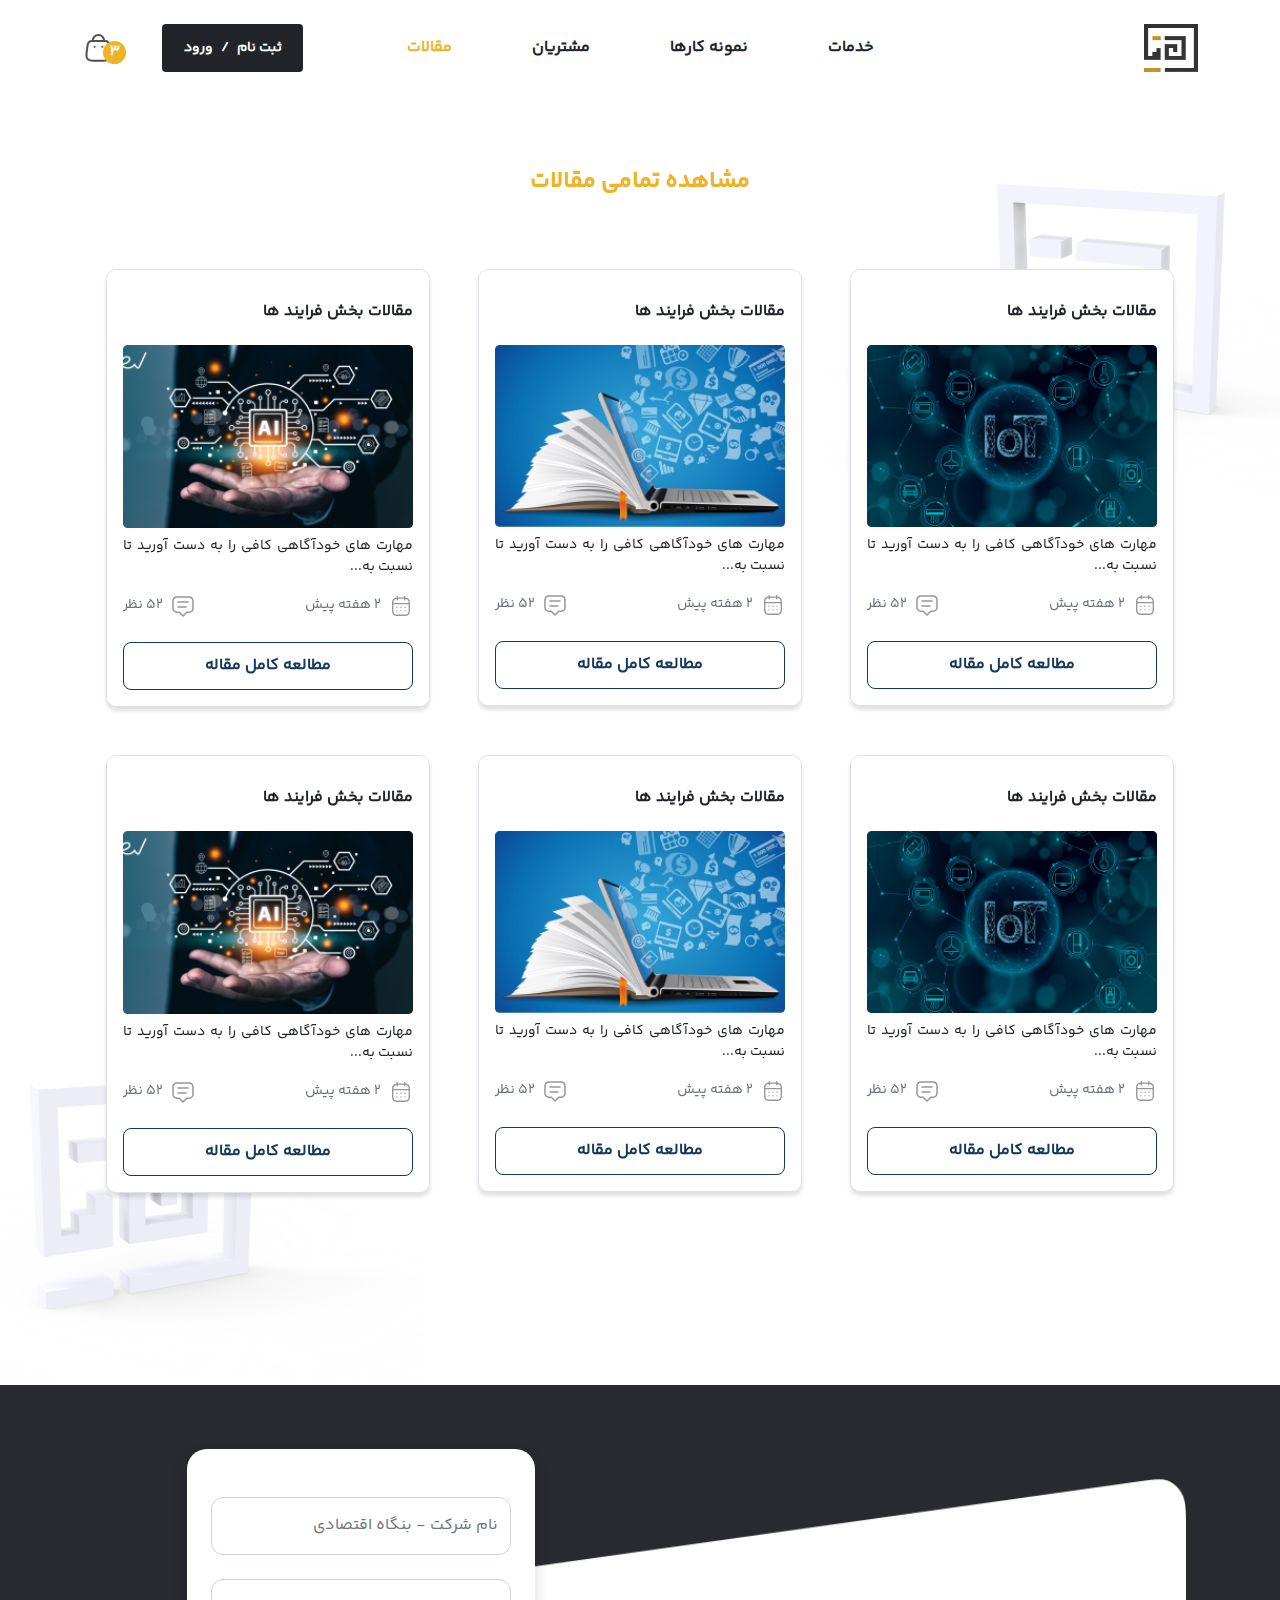
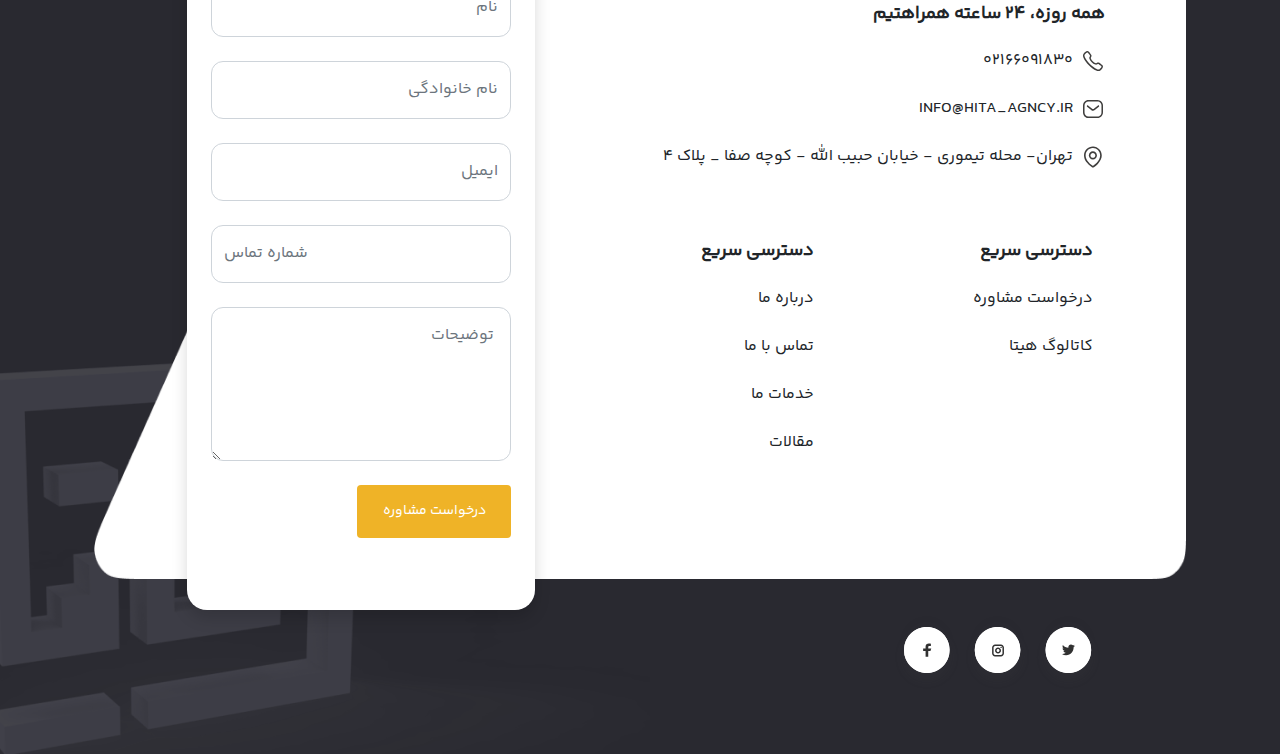
<file: blog.html>
<!DOCTYPE html>
<html lang="fa" dir="rtl">

<head>
  <meta charset="UTF-8">
  <meta name="viewport" content="width=device-width, initial-scale=1.0">
  <link href="assets/css/bootstrap.min.css" rel="stylesheet">
  <link rel="stylesheet" href="assets/css/swiper-bundle.min.css" />
  <link rel='stylesheet' type='text/css' media='screen' href='assets/css/aos.css'>
  <link rel='stylesheet' type='text/css' media='screen' href='assets/css/styles.css'>
  <title>بلاگ</title>
</head>

<body>


  <!-- header -->

  <header class="position-relative z-10">
    <div class="container position-relative">
      <!-- logo && menu && login -->
      <div class="d-flex align-items-center justify-content-between gap-80 gap-lg-40 py-4 position-relative">
        <div class="d-flex align-items-center gap-2 position-relative z-1">
          <div class="py-3 d-lg-none" data-bs-toggle="offcanvas" data-bs-target="#offcanvasExample"
            aria-controls="offcanvasExample">
            <svg xmlns="http://www.w3.org/2000/svg" width="32" height="32" fill="currentColor"
              class="bi bi-list cursor-pointer" viewBox="0 0 16 16">
              <path fill-rule="evenodd"
                d="M2.5 12a.5.5 0 0 1 .5-.5h10a.5.5 0 0 1 0 1H3a.5.5 0 0 1-.5-.5m0-4a.5.5 0 0 1 .5-.5h10a.5.5 0 0 1 0 1H3a.5.5 0 0 1-.5-.5m0-4a.5.5 0 0 1 .5-.5h10a.5.5 0 0 1 0 1H3a.5.5 0 0 1-.5-.5" />
            </svg>
          </div>
          <a href="index.html" class="d-block position-relative"><img alt="logo" src="assets/img/ara LOGO COLOR 3.png" class="img-fluid"></a>
        </div>
        <ul
          class="list-unstyled position-absolute mx-auto end-0 start-0 mb-0 pe-0 d-lg-flex d-none align-items-center justify-content-center gap-80 gap-lg-40 py-3 fw-bold">
          <li><a href="services.html" class="text-dark">خدمات</a></li>
          <li><a href="portfolio.html" class="text-dark">نمونه کارها</a></li>
          <li><a href="customers.html" class="text-dark">مشتریان</a></li>
          <li><a href="blog.html" class="text-dark active">مقالات</a></li>
        </ul>
        <div class="d-flex align-items-center gap-5 fw-bold position-relative">
          <div class="d-flex align-items-center justify-content-center fs-14 gap-2 bg-black rounded-4 h-48 w-141">
            <a href="sign-up.html" class="text-white">ثبت نام</a>
            <span class="text-white">/</span>
            <a href="login.html" class="text-white">ورود</a>
          </div>
          <a href="cart.html" class="position-relative">
            <svg xmlns="http://www.w3.org/2000/svg" width="32" height="32" viewBox="0 0 32 32" fill="none">
              <path fill-rule="evenodd" clip-rule="evenodd"
                d="M22.0184 28.6667H10.888C6.79949 28.6667 3.66295 27.19 4.55387 21.2464L5.59125 13.1915C6.14045 10.2258 8.03213 9.09082 9.69194 9.09082H23.2633C24.9475 9.09082 26.7293 10.3113 27.3639 13.1915L28.4013 21.2464C29.158 26.5187 26.1069 28.6667 22.0184 28.6667Z"
                stroke="#525255" stroke-width="2" stroke-linecap="round" stroke-linejoin="round" />
              <path
                d="M22.2014 8.79789C22.2014 5.61646 19.6223 3.03741 16.4409 3.03741V3.03741C14.9089 3.03091 13.4374 3.63495 12.3518 4.71596C11.2662 5.79696 10.656 7.26588 10.656 8.79789H10.656"
                stroke="#525255" stroke-width="2" stroke-linecap="round" stroke-linejoin="round" />
              <path d="M20.3951 14.8026H20.3341" stroke="#525255" stroke-width="2" stroke-linecap="round"
                stroke-linejoin="round" />
              <path d="M12.621 14.8026H12.5599" stroke="#525255" stroke-width="2" stroke-linecap="round"
                stroke-linejoin="round" />
            </svg>
            <span
              class="rounded-circle bg-main text-white d-flex align-items-center justify-content-center fs-14 w-23 h-23 position-absolute bottom-0 -right-12">3</span>
          </a>
        </div>
      </div>
      <!-- mobile menu -->
      <div class="offcanvas offcanvas-start d-lg-none" tabindex="-1" id="offcanvasExample"
        aria-labelledby="offcanvasExampleLabel">
        <div class="offcanvas-header">
          <button type="button" class="btn-close" data-bs-dismiss="offcanvas" aria-label="Close"></button>
        </div>
        <div class="offcanvas-body">
          <ul
            class="list-unstyled mb-0 pe-0 d-lg-flex flex-column align-items-center justify-content-center gap-lg-5 py-3 fw-bold">
            <li class="mb-4"><a href="services.html" class="text-dark">خدمات</a></li>
            <li class="mb-4"><a href="portfolio.html" class="text-dark">نمونه کارها</a></li>
            <li class="mb-4"><a href="customers.html" class="text-dark">مشتریان</a></li>
            <li class="mb-4"><a href="blog.html" class="text-dark active">مقالات</a></li>
          </ul>
        </div>
      </div>
    </div>
  </header>

  <!-- main -->

  <main>

    <!-- services -->
    <section class="py-5 position-relative">
      <!-- shape -->
      <img alt="shape" src="assets/img/0_15(1).png" class="position-absolute top-0 end-0 img-fluid -z-0">
      <img alt="shape" src="assets/img/0_11(1).png" class="position-absolute bottom-0 start-0 img-fluid -z-0">
      <!--  -->
      <div class="container position-relative mt-4 pb-5 mb-5">
        <h4 class="text-center text-main font-bold" data-aos="fade-right">مشاهده تمامی مقالات</h4>
        <div class="row g-5 mt-4 mb-5">
          <div class="col-lg-4 col-md-6">
            <div class="bg-white rounded-10 shadow-blog border p-3" data-aos="fade-up">
              <h6 class="text-dark fw-bold mt-3">مقالات بخش فرایند ها</h6>
              <img alt="blog" src="assets/img/blog1.png" class="w-100 img-fluid rounded-4 mt-3">
              <p class="mb-0 fs-14 text-dark text-justify mt-2">مهارت های خودآگاهی کافی را به دست آورید تا نسبت به...
              </p>
              <div class="d-flex align-items-center justify-content-between mt-3 mb-4">
                <div class="d-flex align-items-center gap-2">
                  <svg xmlns="http://www.w3.org/2000/svg" width="24" height="24" viewBox="0 0 24 24" fill="none">
                    <path fill-rule="evenodd" clip-rule="evenodd" d="M16.4174 2.603C16.3715 2.26247 16.0819 2 15.7314 2C15.349 2 15.0391 2.31236 15.0391 2.69767V3.46877H8.96859V2.69767L8.96227 2.603C8.91643 2.26247 8.62678 2 8.27629 2C7.89394 2 7.58398 2.31236 7.58398 2.69767V3.48606C4.74674 3.68129 3 5.51951 3 8.48554V16.9038C3 20.087 4.95834 21.9998 8.09625 21.9998H15.9036C19.0453 21.9998 20.9999 20.119 20.9999 16.9742V8.48554C21.009 5.51818 19.2675 3.6804 16.4237 3.48593V2.69767L16.4174 2.603ZM15.0391 4.86428V5.75886L15.0454 5.85354C15.0912 6.19407 15.3809 6.45654 15.7314 6.45654C16.1137 6.45654 16.4237 6.14418 16.4237 5.75886V4.88478C18.4931 5.05644 19.6221 6.30216 19.6155 8.48356V8.88281H4.38477V8.4857C4.38477 6.30606 5.51952 5.05777 7.58398 4.88501V5.75886L7.5903 5.85354C7.63615 6.19407 7.9258 6.45654 8.27629 6.45654C8.65864 6.45654 8.96859 6.14418 8.96859 5.75886V4.86428H15.0391ZM4.38477 10.2782V16.904C4.38477 19.3066 5.71367 20.6046 8.09641 20.6046H15.9038C18.2947 20.6046 19.6155 19.3337 19.6155 16.9743L19.6155 10.2782H4.38477ZM16.8014 13.2211C16.8014 12.8358 16.4914 12.5234 16.1091 12.5234L16.0066 12.5298C15.6687 12.576 15.4082 12.8679 15.4082 13.2211C15.4082 13.6064 15.7182 13.9188 16.1091 13.9188L16.203 13.9124C16.5409 13.8662 16.8014 13.5743 16.8014 13.2211ZM12.0134 12.5234C12.3957 12.5234 12.7057 12.8358 12.7057 13.2211C12.7057 13.5743 12.4452 13.8662 12.1073 13.9124L12.0134 13.9188C11.6225 13.9188 11.3125 13.6064 11.3125 13.2211C11.3125 12.8679 11.573 12.576 11.9109 12.5298L12.0134 12.5234ZM8.60019 13.2211C8.60019 12.8358 8.29024 12.5234 7.90789 12.5234L7.80539 12.5298C7.46748 12.576 7.20703 12.8679 7.20703 13.2211C7.20703 13.6064 7.51699 13.9188 7.89934 13.9188L8.00183 13.9124C8.33974 13.8662 8.60019 13.5743 8.60019 13.2211ZM16.1091 16.1406C16.4914 16.1406 16.8014 16.453 16.8014 16.8383C16.8014 17.1915 16.5409 17.4834 16.203 17.5296L16.1091 17.536C15.7182 17.536 15.4082 17.2236 15.4082 16.8383C15.4082 16.4851 15.6687 16.1932 16.0066 16.147L16.1091 16.1406ZM12.7057 16.8383C12.7057 16.453 12.3957 16.1406 12.0134 16.1406L11.9109 16.147C11.573 16.1932 11.3125 16.4851 11.3125 16.8383C11.3125 17.2236 11.6225 17.536 12.0134 17.536L12.1073 17.5296C12.4452 17.4834 12.7057 17.1915 12.7057 16.8383ZM7.90789 16.1406C8.29024 16.1406 8.60019 16.453 8.60019 16.8383C8.60019 17.1915 8.33974 17.4834 8.00183 17.5296L7.89934 17.536C7.51699 17.536 7.20703 17.2236 7.20703 16.8383C7.20703 16.4851 7.46748 16.1932 7.80539 16.147L7.90789 16.1406Z" fill="#979797"></path>
                  </svg>
                  <p class="mb-0 text-muted fs-14">2 هفته پیش</p>
                </div>
                <div class="d-flex align-items-center gap-2">
                  <svg width="24" height="24" viewBox="0 0 24 24" fill="none" xmlns="http://www.w3.org/2000/svg">
                    <g clip-path="url(#clip0_1_199)">
                      <path d="M12 22L8.25 18.2H5.75C4.75544 18.2 3.80161 17.7996 3.09835 17.087C2.39509 16.3744 2 15.4078 2 14.4V6.8C2 5.79218 2.39509 4.82563 3.09835 4.11299C3.80161 3.40036 4.75544 3 5.75 3H18.25C19.2446 3 20.1984 3.40036 20.9017 4.11299C21.6049 4.82563 22 5.79218 22 6.8V14.4C22 15.4078 21.6049 16.3744 20.9017 17.087C20.1984 17.7996 19.2446 18.2 18.25 18.2H15.75L12 22Z" stroke="#979797" stroke-width="1.5" stroke-linecap="round" stroke-linejoin="round"></path>
                      <path d="M7 8H17" stroke="#979797" stroke-width="1.5" stroke-linecap="round" stroke-linejoin="round"></path>
                      <path d="M7 13H15" stroke="#979797" stroke-width="1.5" stroke-linecap="round" stroke-linejoin="round"></path>
                    </g>
                    <defs>
                      <clipPath id="clip0_1_199">
                        <rect width="24" height="24" fill="white"></rect>
                      </clipPath>
                    </defs>
                  </svg>
                  <p class="mb-0 text-muted fs-14">52 نظر</p>
                </div>
              </div>
              <a href="single-blog.html" class="d-flex align-items-center justify-content-center transition text-second2 fw-bold rounded-8 blogLink h-48">مطالعه
                کامل مقاله</a>
            </div>
          </div>
          <div class="col-lg-4 col-md-6">
            <div class="bg-white rounded-10 shadow-blog border p-3" data-aos="fade-down">
              <h6 class="text-dark fw-bold mt-3">مقالات بخش فرایند ها</h6>
              <img alt="blog" src="assets/img/blog2.png" class="w-100 img-fluid rounded-4 mt-3">
              <p class="mb-0 fs-14 text-dark text-justify mt-2">مهارت های خودآگاهی کافی را به دست آورید تا نسبت به...
              </p>
              <div class="d-flex align-items-center justify-content-between mt-3 mb-4">
                <div class="d-flex align-items-center gap-2">
                  <svg xmlns="http://www.w3.org/2000/svg" width="24" height="24" viewBox="0 0 24 24" fill="none">
                    <path fill-rule="evenodd" clip-rule="evenodd" d="M16.4174 2.603C16.3715 2.26247 16.0819 2 15.7314 2C15.349 2 15.0391 2.31236 15.0391 2.69767V3.46877H8.96859V2.69767L8.96227 2.603C8.91643 2.26247 8.62678 2 8.27629 2C7.89394 2 7.58398 2.31236 7.58398 2.69767V3.48606C4.74674 3.68129 3 5.51951 3 8.48554V16.9038C3 20.087 4.95834 21.9998 8.09625 21.9998H15.9036C19.0453 21.9998 20.9999 20.119 20.9999 16.9742V8.48554C21.009 5.51818 19.2675 3.6804 16.4237 3.48593V2.69767L16.4174 2.603ZM15.0391 4.86428V5.75886L15.0454 5.85354C15.0912 6.19407 15.3809 6.45654 15.7314 6.45654C16.1137 6.45654 16.4237 6.14418 16.4237 5.75886V4.88478C18.4931 5.05644 19.6221 6.30216 19.6155 8.48356V8.88281H4.38477V8.4857C4.38477 6.30606 5.51952 5.05777 7.58398 4.88501V5.75886L7.5903 5.85354C7.63615 6.19407 7.9258 6.45654 8.27629 6.45654C8.65864 6.45654 8.96859 6.14418 8.96859 5.75886V4.86428H15.0391ZM4.38477 10.2782V16.904C4.38477 19.3066 5.71367 20.6046 8.09641 20.6046H15.9038C18.2947 20.6046 19.6155 19.3337 19.6155 16.9743L19.6155 10.2782H4.38477ZM16.8014 13.2211C16.8014 12.8358 16.4914 12.5234 16.1091 12.5234L16.0066 12.5298C15.6687 12.576 15.4082 12.8679 15.4082 13.2211C15.4082 13.6064 15.7182 13.9188 16.1091 13.9188L16.203 13.9124C16.5409 13.8662 16.8014 13.5743 16.8014 13.2211ZM12.0134 12.5234C12.3957 12.5234 12.7057 12.8358 12.7057 13.2211C12.7057 13.5743 12.4452 13.8662 12.1073 13.9124L12.0134 13.9188C11.6225 13.9188 11.3125 13.6064 11.3125 13.2211C11.3125 12.8679 11.573 12.576 11.9109 12.5298L12.0134 12.5234ZM8.60019 13.2211C8.60019 12.8358 8.29024 12.5234 7.90789 12.5234L7.80539 12.5298C7.46748 12.576 7.20703 12.8679 7.20703 13.2211C7.20703 13.6064 7.51699 13.9188 7.89934 13.9188L8.00183 13.9124C8.33974 13.8662 8.60019 13.5743 8.60019 13.2211ZM16.1091 16.1406C16.4914 16.1406 16.8014 16.453 16.8014 16.8383C16.8014 17.1915 16.5409 17.4834 16.203 17.5296L16.1091 17.536C15.7182 17.536 15.4082 17.2236 15.4082 16.8383C15.4082 16.4851 15.6687 16.1932 16.0066 16.147L16.1091 16.1406ZM12.7057 16.8383C12.7057 16.453 12.3957 16.1406 12.0134 16.1406L11.9109 16.147C11.573 16.1932 11.3125 16.4851 11.3125 16.8383C11.3125 17.2236 11.6225 17.536 12.0134 17.536L12.1073 17.5296C12.4452 17.4834 12.7057 17.1915 12.7057 16.8383ZM7.90789 16.1406C8.29024 16.1406 8.60019 16.453 8.60019 16.8383C8.60019 17.1915 8.33974 17.4834 8.00183 17.5296L7.89934 17.536C7.51699 17.536 7.20703 17.2236 7.20703 16.8383C7.20703 16.4851 7.46748 16.1932 7.80539 16.147L7.90789 16.1406Z" fill="#979797"></path>
                  </svg>
                  <p class="mb-0 text-muted fs-14">2 هفته پیش</p>
                </div>
                <div class="d-flex align-items-center gap-2">
                  <svg width="24" height="24" viewBox="0 0 24 24" fill="none" xmlns="http://www.w3.org/2000/svg">
                    <g clip-path="url(#clip0_1_199)">
                      <path d="M12 22L8.25 18.2H5.75C4.75544 18.2 3.80161 17.7996 3.09835 17.087C2.39509 16.3744 2 15.4078 2 14.4V6.8C2 5.79218 2.39509 4.82563 3.09835 4.11299C3.80161 3.40036 4.75544 3 5.75 3H18.25C19.2446 3 20.1984 3.40036 20.9017 4.11299C21.6049 4.82563 22 5.79218 22 6.8V14.4C22 15.4078 21.6049 16.3744 20.9017 17.087C20.1984 17.7996 19.2446 18.2 18.25 18.2H15.75L12 22Z" stroke="#979797" stroke-width="1.5" stroke-linecap="round" stroke-linejoin="round"></path>
                      <path d="M7 8H17" stroke="#979797" stroke-width="1.5" stroke-linecap="round" stroke-linejoin="round"></path>
                      <path d="M7 13H15" stroke="#979797" stroke-width="1.5" stroke-linecap="round" stroke-linejoin="round"></path>
                    </g>
                    <defs>
                      <clipPath id="clip0_1_199">
                        <rect width="24" height="24" fill="white"></rect>
                      </clipPath>
                    </defs>
                  </svg>
                  <p class="mb-0 text-muted fs-14">52 نظر</p>
                </div>
              </div>
              <a href="single-blog.html" class="d-flex align-items-center justify-content-center transition text-second2 fw-bold rounded-8 blogLink h-48">مطالعه
                کامل مقاله</a>
            </div>
          </div>
          <div class="col-lg-4 col-md-6">
            <div class="bg-white rounded-10 shadow-blog border p-3" data-aos="fade-up">
              <h6 class="text-dark fw-bold mt-3">مقالات بخش فرایند ها</h6>
              <img alt="blog" src="assets/img/blog3.png" class="w-100 img-fluid rounded-4 mt-3">
              <p class="mb-0 fs-14 text-dark text-justify mt-2">مهارت های خودآگاهی کافی را به دست آورید تا نسبت به...
              </p>
              <div class="d-flex align-items-center justify-content-between mt-3 mb-4">
                <div class="d-flex align-items-center gap-2">
                  <svg xmlns="http://www.w3.org/2000/svg" width="24" height="24" viewBox="0 0 24 24" fill="none">
                    <path fill-rule="evenodd" clip-rule="evenodd" d="M16.4174 2.603C16.3715 2.26247 16.0819 2 15.7314 2C15.349 2 15.0391 2.31236 15.0391 2.69767V3.46877H8.96859V2.69767L8.96227 2.603C8.91643 2.26247 8.62678 2 8.27629 2C7.89394 2 7.58398 2.31236 7.58398 2.69767V3.48606C4.74674 3.68129 3 5.51951 3 8.48554V16.9038C3 20.087 4.95834 21.9998 8.09625 21.9998H15.9036C19.0453 21.9998 20.9999 20.119 20.9999 16.9742V8.48554C21.009 5.51818 19.2675 3.6804 16.4237 3.48593V2.69767L16.4174 2.603ZM15.0391 4.86428V5.75886L15.0454 5.85354C15.0912 6.19407 15.3809 6.45654 15.7314 6.45654C16.1137 6.45654 16.4237 6.14418 16.4237 5.75886V4.88478C18.4931 5.05644 19.6221 6.30216 19.6155 8.48356V8.88281H4.38477V8.4857C4.38477 6.30606 5.51952 5.05777 7.58398 4.88501V5.75886L7.5903 5.85354C7.63615 6.19407 7.9258 6.45654 8.27629 6.45654C8.65864 6.45654 8.96859 6.14418 8.96859 5.75886V4.86428H15.0391ZM4.38477 10.2782V16.904C4.38477 19.3066 5.71367 20.6046 8.09641 20.6046H15.9038C18.2947 20.6046 19.6155 19.3337 19.6155 16.9743L19.6155 10.2782H4.38477ZM16.8014 13.2211C16.8014 12.8358 16.4914 12.5234 16.1091 12.5234L16.0066 12.5298C15.6687 12.576 15.4082 12.8679 15.4082 13.2211C15.4082 13.6064 15.7182 13.9188 16.1091 13.9188L16.203 13.9124C16.5409 13.8662 16.8014 13.5743 16.8014 13.2211ZM12.0134 12.5234C12.3957 12.5234 12.7057 12.8358 12.7057 13.2211C12.7057 13.5743 12.4452 13.8662 12.1073 13.9124L12.0134 13.9188C11.6225 13.9188 11.3125 13.6064 11.3125 13.2211C11.3125 12.8679 11.573 12.576 11.9109 12.5298L12.0134 12.5234ZM8.60019 13.2211C8.60019 12.8358 8.29024 12.5234 7.90789 12.5234L7.80539 12.5298C7.46748 12.576 7.20703 12.8679 7.20703 13.2211C7.20703 13.6064 7.51699 13.9188 7.89934 13.9188L8.00183 13.9124C8.33974 13.8662 8.60019 13.5743 8.60019 13.2211ZM16.1091 16.1406C16.4914 16.1406 16.8014 16.453 16.8014 16.8383C16.8014 17.1915 16.5409 17.4834 16.203 17.5296L16.1091 17.536C15.7182 17.536 15.4082 17.2236 15.4082 16.8383C15.4082 16.4851 15.6687 16.1932 16.0066 16.147L16.1091 16.1406ZM12.7057 16.8383C12.7057 16.453 12.3957 16.1406 12.0134 16.1406L11.9109 16.147C11.573 16.1932 11.3125 16.4851 11.3125 16.8383C11.3125 17.2236 11.6225 17.536 12.0134 17.536L12.1073 17.5296C12.4452 17.4834 12.7057 17.1915 12.7057 16.8383ZM7.90789 16.1406C8.29024 16.1406 8.60019 16.453 8.60019 16.8383C8.60019 17.1915 8.33974 17.4834 8.00183 17.5296L7.89934 17.536C7.51699 17.536 7.20703 17.2236 7.20703 16.8383C7.20703 16.4851 7.46748 16.1932 7.80539 16.147L7.90789 16.1406Z" fill="#979797"></path>
                  </svg>
                  <p class="mb-0 text-muted fs-14">2 هفته پیش</p>
                </div>
                <div class="d-flex align-items-center gap-2">
                  <svg width="24" height="24" viewBox="0 0 24 24" fill="none" xmlns="http://www.w3.org/2000/svg">
                    <g clip-path="url(#clip0_1_199)">
                      <path d="M12 22L8.25 18.2H5.75C4.75544 18.2 3.80161 17.7996 3.09835 17.087C2.39509 16.3744 2 15.4078 2 14.4V6.8C2 5.79218 2.39509 4.82563 3.09835 4.11299C3.80161 3.40036 4.75544 3 5.75 3H18.25C19.2446 3 20.1984 3.40036 20.9017 4.11299C21.6049 4.82563 22 5.79218 22 6.8V14.4C22 15.4078 21.6049 16.3744 20.9017 17.087C20.1984 17.7996 19.2446 18.2 18.25 18.2H15.75L12 22Z" stroke="#979797" stroke-width="1.5" stroke-linecap="round" stroke-linejoin="round"></path>
                      <path d="M7 8H17" stroke="#979797" stroke-width="1.5" stroke-linecap="round" stroke-linejoin="round"></path>
                      <path d="M7 13H15" stroke="#979797" stroke-width="1.5" stroke-linecap="round" stroke-linejoin="round"></path>
                    </g>
                    <defs>
                      <clipPath id="clip0_1_199">
                        <rect width="24" height="24" fill="white"></rect>
                      </clipPath>
                    </defs>
                  </svg>
                  <p class="mb-0 text-muted fs-14">52 نظر</p>
                </div>
              </div>
              <a href="single-blog.html" class="d-flex align-items-center justify-content-center transition text-second2 fw-bold rounded-8 blogLink h-48">مطالعه
                کامل مقاله</a>
            </div>
          </div>
          <div class="col-lg-4 col-md-6">
            <div class="bg-white rounded-10 shadow-blog border p-3" data-aos="fade-down">
              <h6 class="text-dark fw-bold mt-3">مقالات بخش فرایند ها</h6>
              <img alt="blog" src="assets/img/blog1.png" class="w-100 img-fluid rounded-4 mt-3">
              <p class="mb-0 fs-14 text-dark text-justify mt-2">مهارت های خودآگاهی کافی را به دست آورید تا نسبت به...
              </p>
              <div class="d-flex align-items-center justify-content-between mt-3 mb-4">
                <div class="d-flex align-items-center gap-2">
                  <svg xmlns="http://www.w3.org/2000/svg" width="24" height="24" viewBox="0 0 24 24" fill="none">
                    <path fill-rule="evenodd" clip-rule="evenodd" d="M16.4174 2.603C16.3715 2.26247 16.0819 2 15.7314 2C15.349 2 15.0391 2.31236 15.0391 2.69767V3.46877H8.96859V2.69767L8.96227 2.603C8.91643 2.26247 8.62678 2 8.27629 2C7.89394 2 7.58398 2.31236 7.58398 2.69767V3.48606C4.74674 3.68129 3 5.51951 3 8.48554V16.9038C3 20.087 4.95834 21.9998 8.09625 21.9998H15.9036C19.0453 21.9998 20.9999 20.119 20.9999 16.9742V8.48554C21.009 5.51818 19.2675 3.6804 16.4237 3.48593V2.69767L16.4174 2.603ZM15.0391 4.86428V5.75886L15.0454 5.85354C15.0912 6.19407 15.3809 6.45654 15.7314 6.45654C16.1137 6.45654 16.4237 6.14418 16.4237 5.75886V4.88478C18.4931 5.05644 19.6221 6.30216 19.6155 8.48356V8.88281H4.38477V8.4857C4.38477 6.30606 5.51952 5.05777 7.58398 4.88501V5.75886L7.5903 5.85354C7.63615 6.19407 7.9258 6.45654 8.27629 6.45654C8.65864 6.45654 8.96859 6.14418 8.96859 5.75886V4.86428H15.0391ZM4.38477 10.2782V16.904C4.38477 19.3066 5.71367 20.6046 8.09641 20.6046H15.9038C18.2947 20.6046 19.6155 19.3337 19.6155 16.9743L19.6155 10.2782H4.38477ZM16.8014 13.2211C16.8014 12.8358 16.4914 12.5234 16.1091 12.5234L16.0066 12.5298C15.6687 12.576 15.4082 12.8679 15.4082 13.2211C15.4082 13.6064 15.7182 13.9188 16.1091 13.9188L16.203 13.9124C16.5409 13.8662 16.8014 13.5743 16.8014 13.2211ZM12.0134 12.5234C12.3957 12.5234 12.7057 12.8358 12.7057 13.2211C12.7057 13.5743 12.4452 13.8662 12.1073 13.9124L12.0134 13.9188C11.6225 13.9188 11.3125 13.6064 11.3125 13.2211C11.3125 12.8679 11.573 12.576 11.9109 12.5298L12.0134 12.5234ZM8.60019 13.2211C8.60019 12.8358 8.29024 12.5234 7.90789 12.5234L7.80539 12.5298C7.46748 12.576 7.20703 12.8679 7.20703 13.2211C7.20703 13.6064 7.51699 13.9188 7.89934 13.9188L8.00183 13.9124C8.33974 13.8662 8.60019 13.5743 8.60019 13.2211ZM16.1091 16.1406C16.4914 16.1406 16.8014 16.453 16.8014 16.8383C16.8014 17.1915 16.5409 17.4834 16.203 17.5296L16.1091 17.536C15.7182 17.536 15.4082 17.2236 15.4082 16.8383C15.4082 16.4851 15.6687 16.1932 16.0066 16.147L16.1091 16.1406ZM12.7057 16.8383C12.7057 16.453 12.3957 16.1406 12.0134 16.1406L11.9109 16.147C11.573 16.1932 11.3125 16.4851 11.3125 16.8383C11.3125 17.2236 11.6225 17.536 12.0134 17.536L12.1073 17.5296C12.4452 17.4834 12.7057 17.1915 12.7057 16.8383ZM7.90789 16.1406C8.29024 16.1406 8.60019 16.453 8.60019 16.8383C8.60019 17.1915 8.33974 17.4834 8.00183 17.5296L7.89934 17.536C7.51699 17.536 7.20703 17.2236 7.20703 16.8383C7.20703 16.4851 7.46748 16.1932 7.80539 16.147L7.90789 16.1406Z" fill="#979797"></path>
                  </svg>
                  <p class="mb-0 text-muted fs-14">2 هفته پیش</p>
                </div>
                <div class="d-flex align-items-center gap-2">
                  <svg width="24" height="24" viewBox="0 0 24 24" fill="none" xmlns="http://www.w3.org/2000/svg">
                    <g clip-path="url(#clip0_1_199)">
                      <path d="M12 22L8.25 18.2H5.75C4.75544 18.2 3.80161 17.7996 3.09835 17.087C2.39509 16.3744 2 15.4078 2 14.4V6.8C2 5.79218 2.39509 4.82563 3.09835 4.11299C3.80161 3.40036 4.75544 3 5.75 3H18.25C19.2446 3 20.1984 3.40036 20.9017 4.11299C21.6049 4.82563 22 5.79218 22 6.8V14.4C22 15.4078 21.6049 16.3744 20.9017 17.087C20.1984 17.7996 19.2446 18.2 18.25 18.2H15.75L12 22Z" stroke="#979797" stroke-width="1.5" stroke-linecap="round" stroke-linejoin="round"></path>
                      <path d="M7 8H17" stroke="#979797" stroke-width="1.5" stroke-linecap="round" stroke-linejoin="round"></path>
                      <path d="M7 13H15" stroke="#979797" stroke-width="1.5" stroke-linecap="round" stroke-linejoin="round"></path>
                    </g>
                    <defs>
                      <clipPath id="clip0_1_199">
                        <rect width="24" height="24" fill="white"></rect>
                      </clipPath>
                    </defs>
                  </svg>
                  <p class="mb-0 text-muted fs-14">52 نظر</p>
                </div>
              </div>
              <a href="single-blog.html" class="d-flex align-items-center justify-content-center transition text-second2 fw-bold rounded-8 blogLink h-48">مطالعه
                کامل مقاله</a>
            </div>
          </div>
          <div class="col-lg-4 col-md-6">
            <div class="bg-white rounded-10 shadow-blog border p-3" data-aos="fade-up">
              <h6 class="text-dark fw-bold mt-3">مقالات بخش فرایند ها</h6>
              <img alt="blog" src="assets/img/blog2.png" class="w-100 img-fluid rounded-4 mt-3">
              <p class="mb-0 fs-14 text-dark text-justify mt-2">مهارت های خودآگاهی کافی را به دست آورید تا نسبت به...
              </p>
              <div class="d-flex align-items-center justify-content-between mt-3 mb-4">
                <div class="d-flex align-items-center gap-2">
                  <svg xmlns="http://www.w3.org/2000/svg" width="24" height="24" viewBox="0 0 24 24" fill="none">
                    <path fill-rule="evenodd" clip-rule="evenodd" d="M16.4174 2.603C16.3715 2.26247 16.0819 2 15.7314 2C15.349 2 15.0391 2.31236 15.0391 2.69767V3.46877H8.96859V2.69767L8.96227 2.603C8.91643 2.26247 8.62678 2 8.27629 2C7.89394 2 7.58398 2.31236 7.58398 2.69767V3.48606C4.74674 3.68129 3 5.51951 3 8.48554V16.9038C3 20.087 4.95834 21.9998 8.09625 21.9998H15.9036C19.0453 21.9998 20.9999 20.119 20.9999 16.9742V8.48554C21.009 5.51818 19.2675 3.6804 16.4237 3.48593V2.69767L16.4174 2.603ZM15.0391 4.86428V5.75886L15.0454 5.85354C15.0912 6.19407 15.3809 6.45654 15.7314 6.45654C16.1137 6.45654 16.4237 6.14418 16.4237 5.75886V4.88478C18.4931 5.05644 19.6221 6.30216 19.6155 8.48356V8.88281H4.38477V8.4857C4.38477 6.30606 5.51952 5.05777 7.58398 4.88501V5.75886L7.5903 5.85354C7.63615 6.19407 7.9258 6.45654 8.27629 6.45654C8.65864 6.45654 8.96859 6.14418 8.96859 5.75886V4.86428H15.0391ZM4.38477 10.2782V16.904C4.38477 19.3066 5.71367 20.6046 8.09641 20.6046H15.9038C18.2947 20.6046 19.6155 19.3337 19.6155 16.9743L19.6155 10.2782H4.38477ZM16.8014 13.2211C16.8014 12.8358 16.4914 12.5234 16.1091 12.5234L16.0066 12.5298C15.6687 12.576 15.4082 12.8679 15.4082 13.2211C15.4082 13.6064 15.7182 13.9188 16.1091 13.9188L16.203 13.9124C16.5409 13.8662 16.8014 13.5743 16.8014 13.2211ZM12.0134 12.5234C12.3957 12.5234 12.7057 12.8358 12.7057 13.2211C12.7057 13.5743 12.4452 13.8662 12.1073 13.9124L12.0134 13.9188C11.6225 13.9188 11.3125 13.6064 11.3125 13.2211C11.3125 12.8679 11.573 12.576 11.9109 12.5298L12.0134 12.5234ZM8.60019 13.2211C8.60019 12.8358 8.29024 12.5234 7.90789 12.5234L7.80539 12.5298C7.46748 12.576 7.20703 12.8679 7.20703 13.2211C7.20703 13.6064 7.51699 13.9188 7.89934 13.9188L8.00183 13.9124C8.33974 13.8662 8.60019 13.5743 8.60019 13.2211ZM16.1091 16.1406C16.4914 16.1406 16.8014 16.453 16.8014 16.8383C16.8014 17.1915 16.5409 17.4834 16.203 17.5296L16.1091 17.536C15.7182 17.536 15.4082 17.2236 15.4082 16.8383C15.4082 16.4851 15.6687 16.1932 16.0066 16.147L16.1091 16.1406ZM12.7057 16.8383C12.7057 16.453 12.3957 16.1406 12.0134 16.1406L11.9109 16.147C11.573 16.1932 11.3125 16.4851 11.3125 16.8383C11.3125 17.2236 11.6225 17.536 12.0134 17.536L12.1073 17.5296C12.4452 17.4834 12.7057 17.1915 12.7057 16.8383ZM7.90789 16.1406C8.29024 16.1406 8.60019 16.453 8.60019 16.8383C8.60019 17.1915 8.33974 17.4834 8.00183 17.5296L7.89934 17.536C7.51699 17.536 7.20703 17.2236 7.20703 16.8383C7.20703 16.4851 7.46748 16.1932 7.80539 16.147L7.90789 16.1406Z" fill="#979797"></path>
                  </svg>
                  <p class="mb-0 text-muted fs-14">2 هفته پیش</p>
                </div>
                <div class="d-flex align-items-center gap-2">
                  <svg width="24" height="24" viewBox="0 0 24 24" fill="none" xmlns="http://www.w3.org/2000/svg">
                    <g clip-path="url(#clip0_1_199)">
                      <path d="M12 22L8.25 18.2H5.75C4.75544 18.2 3.80161 17.7996 3.09835 17.087C2.39509 16.3744 2 15.4078 2 14.4V6.8C2 5.79218 2.39509 4.82563 3.09835 4.11299C3.80161 3.40036 4.75544 3 5.75 3H18.25C19.2446 3 20.1984 3.40036 20.9017 4.11299C21.6049 4.82563 22 5.79218 22 6.8V14.4C22 15.4078 21.6049 16.3744 20.9017 17.087C20.1984 17.7996 19.2446 18.2 18.25 18.2H15.75L12 22Z" stroke="#979797" stroke-width="1.5" stroke-linecap="round" stroke-linejoin="round"></path>
                      <path d="M7 8H17" stroke="#979797" stroke-width="1.5" stroke-linecap="round" stroke-linejoin="round"></path>
                      <path d="M7 13H15" stroke="#979797" stroke-width="1.5" stroke-linecap="round" stroke-linejoin="round"></path>
                    </g>
                    <defs>
                      <clipPath id="clip0_1_199">
                        <rect width="24" height="24" fill="white"></rect>
                      </clipPath>
                    </defs>
                  </svg>
                  <p class="mb-0 text-muted fs-14">52 نظر</p>
                </div>
              </div>
              <a href="single-blog.html" class="d-flex align-items-center justify-content-center transition text-second2 fw-bold rounded-8 blogLink h-48">مطالعه
                کامل مقاله</a>
            </div>
          </div>
          <div class="col-lg-4 col-md-6">
            <div class="bg-white rounded-10 shadow-blog border p-3" data-aos="fade-down">
              <h6 class="text-dark fw-bold mt-3">مقالات بخش فرایند ها</h6>
              <img alt="blog" src="assets/img/blog3.png" class="w-100 img-fluid rounded-4 mt-3">
              <p class="mb-0 fs-14 text-dark text-justify mt-2">مهارت های خودآگاهی کافی را به دست آورید تا نسبت به...
              </p>
              <div class="d-flex align-items-center justify-content-between mt-3 mb-4">
                <div class="d-flex align-items-center gap-2">
                  <svg xmlns="http://www.w3.org/2000/svg" width="24" height="24" viewBox="0 0 24 24" fill="none">
                    <path fill-rule="evenodd" clip-rule="evenodd" d="M16.4174 2.603C16.3715 2.26247 16.0819 2 15.7314 2C15.349 2 15.0391 2.31236 15.0391 2.69767V3.46877H8.96859V2.69767L8.96227 2.603C8.91643 2.26247 8.62678 2 8.27629 2C7.89394 2 7.58398 2.31236 7.58398 2.69767V3.48606C4.74674 3.68129 3 5.51951 3 8.48554V16.9038C3 20.087 4.95834 21.9998 8.09625 21.9998H15.9036C19.0453 21.9998 20.9999 20.119 20.9999 16.9742V8.48554C21.009 5.51818 19.2675 3.6804 16.4237 3.48593V2.69767L16.4174 2.603ZM15.0391 4.86428V5.75886L15.0454 5.85354C15.0912 6.19407 15.3809 6.45654 15.7314 6.45654C16.1137 6.45654 16.4237 6.14418 16.4237 5.75886V4.88478C18.4931 5.05644 19.6221 6.30216 19.6155 8.48356V8.88281H4.38477V8.4857C4.38477 6.30606 5.51952 5.05777 7.58398 4.88501V5.75886L7.5903 5.85354C7.63615 6.19407 7.9258 6.45654 8.27629 6.45654C8.65864 6.45654 8.96859 6.14418 8.96859 5.75886V4.86428H15.0391ZM4.38477 10.2782V16.904C4.38477 19.3066 5.71367 20.6046 8.09641 20.6046H15.9038C18.2947 20.6046 19.6155 19.3337 19.6155 16.9743L19.6155 10.2782H4.38477ZM16.8014 13.2211C16.8014 12.8358 16.4914 12.5234 16.1091 12.5234L16.0066 12.5298C15.6687 12.576 15.4082 12.8679 15.4082 13.2211C15.4082 13.6064 15.7182 13.9188 16.1091 13.9188L16.203 13.9124C16.5409 13.8662 16.8014 13.5743 16.8014 13.2211ZM12.0134 12.5234C12.3957 12.5234 12.7057 12.8358 12.7057 13.2211C12.7057 13.5743 12.4452 13.8662 12.1073 13.9124L12.0134 13.9188C11.6225 13.9188 11.3125 13.6064 11.3125 13.2211C11.3125 12.8679 11.573 12.576 11.9109 12.5298L12.0134 12.5234ZM8.60019 13.2211C8.60019 12.8358 8.29024 12.5234 7.90789 12.5234L7.80539 12.5298C7.46748 12.576 7.20703 12.8679 7.20703 13.2211C7.20703 13.6064 7.51699 13.9188 7.89934 13.9188L8.00183 13.9124C8.33974 13.8662 8.60019 13.5743 8.60019 13.2211ZM16.1091 16.1406C16.4914 16.1406 16.8014 16.453 16.8014 16.8383C16.8014 17.1915 16.5409 17.4834 16.203 17.5296L16.1091 17.536C15.7182 17.536 15.4082 17.2236 15.4082 16.8383C15.4082 16.4851 15.6687 16.1932 16.0066 16.147L16.1091 16.1406ZM12.7057 16.8383C12.7057 16.453 12.3957 16.1406 12.0134 16.1406L11.9109 16.147C11.573 16.1932 11.3125 16.4851 11.3125 16.8383C11.3125 17.2236 11.6225 17.536 12.0134 17.536L12.1073 17.5296C12.4452 17.4834 12.7057 17.1915 12.7057 16.8383ZM7.90789 16.1406C8.29024 16.1406 8.60019 16.453 8.60019 16.8383C8.60019 17.1915 8.33974 17.4834 8.00183 17.5296L7.89934 17.536C7.51699 17.536 7.20703 17.2236 7.20703 16.8383C7.20703 16.4851 7.46748 16.1932 7.80539 16.147L7.90789 16.1406Z" fill="#979797"></path>
                  </svg>
                  <p class="mb-0 text-muted fs-14">2 هفته پیش</p>
                </div>
                <div class="d-flex align-items-center gap-2">
                  <svg width="24" height="24" viewBox="0 0 24 24" fill="none" xmlns="http://www.w3.org/2000/svg">
                    <g clip-path="url(#clip0_1_199)">
                      <path d="M12 22L8.25 18.2H5.75C4.75544 18.2 3.80161 17.7996 3.09835 17.087C2.39509 16.3744 2 15.4078 2 14.4V6.8C2 5.79218 2.39509 4.82563 3.09835 4.11299C3.80161 3.40036 4.75544 3 5.75 3H18.25C19.2446 3 20.1984 3.40036 20.9017 4.11299C21.6049 4.82563 22 5.79218 22 6.8V14.4C22 15.4078 21.6049 16.3744 20.9017 17.087C20.1984 17.7996 19.2446 18.2 18.25 18.2H15.75L12 22Z" stroke="#979797" stroke-width="1.5" stroke-linecap="round" stroke-linejoin="round"></path>
                      <path d="M7 8H17" stroke="#979797" stroke-width="1.5" stroke-linecap="round" stroke-linejoin="round"></path>
                      <path d="M7 13H15" stroke="#979797" stroke-width="1.5" stroke-linecap="round" stroke-linejoin="round"></path>
                    </g>
                    <defs>
                      <clipPath id="clip0_1_199">
                        <rect width="24" height="24" fill="white"></rect>
                      </clipPath>
                    </defs>
                  </svg>
                  <p class="mb-0 text-muted fs-14">52 نظر</p>
                </div>
              </div>
              <a href="single-blog.html" class="d-flex align-items-center justify-content-center transition text-second2 fw-bold rounded-8 blogLink h-48">مطالعه
                کامل مقاله</a>
            </div>
          </div>
        </div>
      </div>
    </section>

  </main>

  <!-- footer -->
  <footer class="position-relative py-5">
    <!-- shape -->
    <img alt="shape" src="assets/img/0_11 (4).png" class="position-absolute bottom-0 start-0 -z-0 img-fluid">
    <!--  -->
    <div class="container position-relative z-1 my-3">
      <div class="row g-4 align-items-center mx-0 position-relative">
        <!-- shape -->
        <img alt="shape" src="assets/img/Rectangle 339.png"
          class="position-absolute -z-1 img-fluid w-100 h-700 d-lg-block d-none">
        <!--  -->
        <div class="col-1"></div>
        <div class="col-lg-6 bg-lg-white rounded-20 p-4 p-lg-0">
          <h5 class="fw-bold fs-18 text-dark mb-4">همه روزه، 24 ساعته همراهتیم </h5>
          <a class="d-flex align-items-center svg-main-hover gap-2 mb-4">
            <svg class="flex-shrink-0" xmlns="http://www.w3.org/2000/svg" width="24" height="24" viewBox="0 0 24 24"
              fill="none">
              <path class="transition" fill-rule="evenodd" clip-rule="evenodd"
                d="M6.47044 2.00173L6.49706 2.00344C7.02095 2.04687 7.47596 2.30722 7.89133 2.71305C8.68068 3.48398 10.3757 5.73367 10.5036 6.3459C10.6453 7.02891 10.4938 7.47252 10.0424 8.25724L9.93299 8.45064C9.72584 8.82898 9.69417 8.98521 9.75831 9.16409C10.7439 11.5763 12.4259 13.258 14.8106 14.232C15.0364 14.3138 15.2069 14.2669 15.6842 13.9931L15.9332 13.8522C16.6042 13.4842 17.0294 13.3679 17.6565 13.4985C18.2666 13.6263 20.5176 15.3224 21.2873 16.1108C21.6926 16.5257 21.9535 16.9816 21.999 17.5399C22.0469 18.8972 20.3908 20.8081 19.3805 21.3828C18.2316 22.2046 16.7737 22.191 15.139 21.4301C10.8641 19.6512 4.325 13.1539 2.58238 8.88432L2.47807 8.64549C1.81637 7.06399 1.83071 5.69766 2.58898 4.66758C3.28088 3.52176 5.14635 1.94049 6.47044 2.00173ZM6.38949 3.46415L6.30133 3.46867C5.62173 3.55895 4.25889 4.73225 3.80504 5.47852L3.72663 5.59519C3.33565 6.23222 3.38096 7.10705 3.92531 8.30487L4.02934 8.54839C5.78486 12.4884 11.8632 18.4824 15.7282 20.0913L15.9411 20.186C17.0594 20.66 17.9059 20.6389 18.5912 20.153L18.6419 20.1204C18.854 19.973 19.343 19.5287 19.7197 19.094C20.2488 18.4835 20.5485 17.9241 20.5388 17.6264C20.5282 17.499 20.4299 17.3273 20.2406 17.1334C19.6684 16.5474 17.5872 14.9793 17.3572 14.9311C17.1398 14.8858 16.9612 14.9466 16.4731 15.2275L16.2275 15.3654C15.5083 15.7533 15.0013 15.8575 14.285 15.5975C11.509 14.4644 9.53819 12.494 8.39315 9.68999C8.12193 8.94028 8.26793 8.40985 8.73958 7.58781L8.85195 7.3901C9.06621 7.00323 9.11156 6.83909 9.07119 6.64438C9.02285 6.41311 7.45576 4.33319 6.86895 3.76006C6.67463 3.5702 6.50389 3.47251 6.3761 3.46191L6.38949 3.46415Z"
                fill="#3F3E3D" />
            </svg>
            <p class="mb-0 text-dark">02166091830</p>
          </a>
          <a class="d-flex align-items-center svg-main-hover gap-2 mb-4">
            <svg class="flex-shrink-0" xmlns="http://www.w3.org/2000/svg" width="24" height="24" viewBox="0 0 24 24"
              fill="none">
              <path class="transition" fill-rule="evenodd" clip-rule="evenodd"
                d="M16.5253 3.00005L7.45618 3C4.28665 3 2 5.56151 2 8.85897V15.141C2 18.4385 4.28665 21 7.45618 21H16.5168C18.0392 20.9829 19.4802 20.3421 20.5126 19.2266C21.5449 18.111 22.0786 16.6183 21.9893 15.0959L21.9906 8.85897C22.0786 7.38171 21.5449 5.88895 20.5126 4.77344C19.4802 3.65794 18.0392 3.01705 16.5253 3.00005ZM7.45632 4.52837L16.5085 4.52832C17.6074 4.54066 18.6534 5.00586 19.4027 5.81557C20.1521 6.62527 20.5395 7.70881 20.4746 8.81383L20.4733 15.141C20.5395 16.2911 20.1521 17.3746 19.4027 18.1843C18.6534 18.994 17.6074 19.4592 16.5085 19.4716L7.45632 19.4715C5.16293 19.4715 3.51758 17.6284 3.51758 15.141V8.85891C3.51758 6.37149 5.16293 4.52837 7.45632 4.52837ZM18.0241 8.6382C17.7622 8.3087 17.2848 8.25539 16.9576 8.51914L12.8583 11.8241L12.7408 11.9067C12.2575 12.2094 11.6228 12.1814 11.1599 11.818L7.03061 8.51715L6.93767 8.45344C6.6174 8.26711 6.20146 8.34015 5.96465 8.64069C5.70416 8.9713 5.75908 9.452 6.0873 9.71437L10.2218 13.0193L10.3831 13.1374C11.4231 13.8457 12.8014 13.8066 13.7989 13.0235L17.9059 9.71239L17.9883 9.63535C18.24 9.36245 18.2621 8.93776 18.0241 8.6382Z"
                fill="#3F3E3D" />
            </svg>
            <p class="mb-0 text-dark">INFO@HITA_AGNCY.IR</p>
          </a>
          <a class="d-flex align-items-center svg-main-hover gap-2">
            <svg class="flex-shrink-0" width="24" height="24" viewBox="0 0 24 24" fill="none"
              xmlns="http://www.w3.org/2000/svg">
              <path class="transition stroke"
                d="M11.9186 1.50054C7.10105 1.4841 3.16602 5.33442 3.00874 10.1539L3.00391 10.4531C3.08398 12.8154 3.88408 15.0672 5.2933 16.9225L5.62427 17.3564C6.96938 19.0745 8.5679 20.5825 10.3628 21.8255L10.7949 22.1177L10.858 22.1675C11.4732 22.6115 12.3038 22.6115 12.919 22.1675L12.9844 22.1135L12.9589 22.1323C14.3879 21.2027 15.7055 20.1097 16.8853 18.8752C19.277 16.332 20.7185 13.4823 20.7729 10.5882L20.7731 10.4808C20.7894 5.62902 16.9683 1.66394 12.1854 1.50541L11.9186 1.50054Z"
                fill="#3F3E3D" />
              <path class="transition stroke"
                d="M11.9121 3.11572C15.8431 3.12925 19.0347 6.29139 19.1533 10.2293L19.1566 10.5765C19.1111 12.9969 17.8523 15.4907 15.7229 17.7602C14.6371 18.8988 13.4196 19.9109 12.0992 20.7718L12.0112 20.8384C11.9401 20.9005 11.8346 20.9005 11.7635 20.8384L11.678 20.7734C9.71097 19.4804 7.98459 17.848 6.5778 15.9508C5.44466 14.4557 4.77318 12.6679 4.63802 10.803L4.61816 10.4291C4.63152 6.46191 7.76274 3.23881 11.6622 3.11912L11.9121 3.11572Z"
                fill="white" />
              <path class="transition stroke"
                d="M11.889 6.34619C9.65867 6.34619 7.85059 8.15427 7.85059 10.3847C7.85059 12.615 9.65867 14.4231 11.889 14.4231C14.1194 14.4231 15.9275 12.615 15.9275 10.3847C15.9275 8.15427 14.1194 6.34619 11.889 6.34619Z"
                fill="#3F3E3D" />
              <path class="transition stroke"
                d="M11.8877 7.96191C13.2259 7.96191 14.3108 9.04676 14.3108 10.385C14.3108 11.7232 13.2259 12.8081 11.8877 12.8081C10.5494 12.8081 9.4646 11.7232 9.4646 10.385C9.4646 9.04676 10.5494 7.96191 11.8877 7.96191Z"
                fill="white" />
            </svg>
            <p class="mb-0 text-dark">تهران- محله تیموری - خیابان حبیب الله - کوچه صفا _ پلاک 4</p>
          </a>
          <div class="row g-4 mx-0 mt-5">
            <div class="col-6">
              <h5 class="fw-bold fs-18 mb-4">دسترسی سریع</h5>
              <ul class="mb-0 pe-0 list-unstyled">
                <li class="mb-4"><a class="text-dark">درخواست مشاوره</a></li>
                <li><a class="text-dark">کاتالوگ هیتا</a></li>
              </ul>
            </div>
            <div class="col-6">
              <h5 class="fw-bold fs-18 mb-4">دسترسی سریع</h5>
              <ul class="mb-0 pe-0 list-unstyled">
                <li class="mb-4"><a class="text-dark">درباره ما</a></li>
                <li class="mb-4"><a class="text-dark">تماس با ما</a></li>
                <li class="mb-4"><a class="text-dark">خدمات ما</a></li>
                <li><a class="text-dark">مقالات</a></li>
              </ul>
            </div>
          </div>
        </div>
        <div class="col-lg-4">
          <form class="p-4 pt-5 rounded-20 bg-white shadow max-w-481 ms-lg-auto mx-auto mx-lg-0 d-block">
            <input class="form-control py-3 rounded-12 mb-4" placeholder="نام شرکت - بنگاه اقتصادی">
            <input class="form-control py-3 rounded-12 mb-4" placeholder="نام">
            <input class="form-control py-3 rounded-12 mb-4" placeholder="نام خانوادگی">
            <input type="email" class="form-control py-3 rounded-12 mb-4" placeholder="ایمیل">
            <input type="tel" class="form-control py-3 rounded-12 mb-4" placeholder="شماره تماس">
            <textarea rows="5" class="form-control p-3 rounded-12 mb-4" placeholder="توضیحات"></textarea>
            <input type="submit" value="درخواست مشاوره"
              class="text-white rounded-4 d-flex align-items-center justify-content-center w-lg-100 w-154 bg-main py-3 mb-5 border-0 fs-14">
          </form>
        </div>
        <div class="col-1"></div>
      </div>
      <div class="d-flex align-items-center justify-content-center justify-content-lg-start gap-1 pe-lg-5 me-lg-5">
        <a class="svg-main-hover">
          <svg width="67" height="80" viewBox="0 0 67 80" fill="none" xmlns="http://www.w3.org/2000/svg">
            <g filter="url(#filter0_dd_45_531)">
              <path fill-rule="evenodd" clip-rule="evenodd"
                d="M33.3674 63C45.9501 63 56.1504 52.7025 56.1504 40C56.1504 27.2975 45.9501 17 33.3674 17C20.7847 17 10.5845 27.2975 10.5845 40C10.5845 52.7025 20.7847 63 33.3674 63Z"
                fill="white" />
              <path
                d="M54.6504 40C54.6504 51.8876 45.1083 61.5 33.3674 61.5C21.6265 61.5 12.0845 51.8876 12.0845 40C12.0845 28.1124 21.6265 18.5 33.3674 18.5C45.1083 18.5 54.6504 28.1124 54.6504 40Z"
                stroke="white" stroke-width="3" />
            </g>
            <path class="stroke transition"
              d="M40.0071 35.7214C39.5189 35.9697 39.0307 36.0524 38.4611 36.1352C39.0307 35.8041 39.4375 35.3076 39.6003 34.6455C39.1121 34.9765 38.5425 35.1421 37.8915 35.3076C37.4033 34.811 36.671 34.48 35.9387 34.48C34.5555 34.48 33.335 35.7214 33.335 37.2111C33.335 37.4593 33.335 37.6249 33.4163 37.7904C31.2194 37.7076 29.1852 36.6317 27.8833 34.9765C27.6392 35.3903 27.5579 35.8041 27.5579 36.3835C27.5579 37.2938 28.0461 38.1214 28.7784 38.618C28.3715 38.618 27.9647 38.4525 27.5579 38.2869C27.5579 39.6111 28.4529 40.687 29.6734 40.9352C29.4293 41.018 29.1852 41.018 28.9411 41.018C28.7784 41.018 28.6156 41.018 28.4529 40.9352C28.7784 42.0111 29.7548 42.8387 30.9753 42.8387C30.0803 43.5836 28.9411 43.9974 27.6392 43.9974C27.3951 43.9974 27.2324 43.9974 26.9883 43.9974C28.2088 44.7422 29.592 45.2388 31.0567 45.2388C35.9387 45.2388 38.6239 41.1008 38.6239 37.5421C38.6239 37.4593 38.6239 37.2938 38.6239 37.2111C39.1934 36.7973 39.6816 36.3007 40.0071 35.7214Z"
              fill="#313131" />
            <defs>
              <filter id="filter0_dd_45_531" x="0.584473" y="0" width="65.5659" height="80" filterUnits="userSpaceOnUse"
                color-interpolation-filters="sRGB">
                <feFlood flood-opacity="0" result="BackgroundImageFix" />
                <feColorMatrix in="SourceAlpha" type="matrix" values="0 0 0 0 0 0 0 0 0 0 0 0 0 0 0 0 0 0 127 0"
                  result="hardAlpha" />
                <feOffset dy="7" />
                <feGaussianBlur stdDeviation="5" />
                <feColorMatrix type="matrix" values="0 0 0 0 0.294118 0 0 0 0 0.294118 0 0 0 0 0.294118 0 0 0 0.1 0" />
                <feBlend mode="normal" in2="BackgroundImageFix" result="effect1_dropShadow_45_531" />
                <feColorMatrix in="SourceAlpha" type="matrix" values="0 0 0 0 0 0 0 0 0 0 0 0 0 0 0 0 0 0 127 0"
                  result="hardAlpha" />
                <feOffset dy="-7" />
                <feGaussianBlur stdDeviation="5" />
                <feColorMatrix type="matrix" values="0 0 0 0 0.294118 0 0 0 0 0.294118 0 0 0 0 0.294118 0 0 0 0.01 0" />
                <feBlend mode="normal" in2="effect1_dropShadow_45_531" result="effect2_dropShadow_45_531" />
                <feBlend mode="normal" in="SourceGraphic" in2="effect2_dropShadow_45_531" result="shape" />
              </filter>
            </defs>
          </svg>
        </a>
        <a class="svg-main-hover">
          <svg width="67" height="80" viewBox="0 0 67 80" fill="none" xmlns="http://www.w3.org/2000/svg">
            <g filter="url(#filter0_dd_45_535)">
              <path fill-rule="evenodd" clip-rule="evenodd"
                d="M33.5754 63C46.1581 63 56.3584 52.7025 56.3584 40C56.3584 27.2975 46.1581 17 33.5754 17C20.9928 17 10.7925 27.2975 10.7925 40C10.7925 52.7025 20.9928 63 33.5754 63Z"
                fill="white" />
              <path
                d="M54.8584 40C54.8584 51.8876 45.3163 61.5 33.5754 61.5C21.8346 61.5 12.2925 51.8876 12.2925 40C12.2925 28.1124 21.8346 18.5 33.5754 18.5C45.3163 18.5 54.8584 28.1124 54.8584 40Z"
                stroke="white" stroke-width="3" />
            </g>
            <path class="stroke transition"
              d="M37.1 38.1068C37.4926 38.1068 37.8108 37.7856 37.8108 37.3892C37.8108 36.9929 37.4926 36.6716 37.1 36.6716C36.7074 36.6716 36.3892 36.9929 36.3892 37.3892C36.3892 37.7856 36.7074 38.1068 37.1 38.1068Z"
              fill="#313131" />
            <path class="stroke transition" fill-rule="evenodd" clip-rule="evenodd"
              d="M31.0691 40.46C31.0691 42.109 32.3975 43.45 34.0309 43.45C35.6643 43.45 36.9927 42.109 36.9927 40.46C36.9927 38.811 35.6643 37.47 34.0309 37.47C32.3975 37.47 31.0691 38.811 31.0691 40.46ZM32.55 40.46C32.55 39.6355 33.2142 38.965 34.0309 38.965C34.8477 38.965 35.5118 39.6355 35.5118 40.46C35.5118 41.2845 34.8477 41.955 34.0309 41.955C33.2142 41.955 32.55 41.2845 32.55 40.46Z"
              fill="#313131" />
            <path class="stroke transition" fill-rule="evenodd" clip-rule="evenodd"
              d="M31.0692 46.44H36.9928C38.5151 46.44 39.9546 44.9868 39.9546 43.45V37.47C39.9546 35.9331 38.5151 34.48 36.9928 34.48H31.0692C29.5468 34.48 28.1074 35.9331 28.1074 37.47V43.45C28.1074 44.9868 29.5468 46.44 31.0692 46.44ZM29.5883 37.47C29.5883 36.7711 30.3768 35.975 31.0691 35.975H36.9927C37.685 35.975 38.4736 36.7711 38.4736 37.47V43.45C38.4736 44.1489 37.685 44.945 36.9927 44.945H31.0691C30.3635 44.945 29.5883 44.1624 29.5883 43.45V37.47Z"
              fill="#313131" />
            <defs>
              <filter id="filter0_dd_45_535" x="0.79248" y="0" width="65.5659" height="80" filterUnits="userSpaceOnUse"
                color-interpolation-filters="sRGB">
                <feFlood flood-opacity="0" result="BackgroundImageFix" />
                <feColorMatrix in="SourceAlpha" type="matrix" values="0 0 0 0 0 0 0 0 0 0 0 0 0 0 0 0 0 0 127 0"
                  result="hardAlpha" />
                <feOffset dy="7" />
                <feGaussianBlur stdDeviation="5" />
                <feColorMatrix type="matrix" values="0 0 0 0 0.294118 0 0 0 0 0.294118 0 0 0 0 0.294118 0 0 0 0.1 0" />
                <feBlend mode="normal" in2="BackgroundImageFix" result="effect1_dropShadow_45_535" />
                <feColorMatrix in="SourceAlpha" type="matrix" values="0 0 0 0 0 0 0 0 0 0 0 0 0 0 0 0 0 0 127 0"
                  result="hardAlpha" />
                <feOffset dy="-7" />
                <feGaussianBlur stdDeviation="5" />
                <feColorMatrix type="matrix" values="0 0 0 0 0.294118 0 0 0 0 0.294118 0 0 0 0 0.294118 0 0 0 0.01 0" />
                <feBlend mode="normal" in2="effect1_dropShadow_45_535" result="effect2_dropShadow_45_535" />
                <feBlend mode="normal" in="SourceGraphic" in2="effect2_dropShadow_45_535" result="shape" />
              </filter>
            </defs>
          </svg>
        </a>
        <a class="svg-main-hover">
          <svg width="66" height="80" viewBox="0 0 66 80" fill="none" xmlns="http://www.w3.org/2000/svg">
            <g filter="url(#filter0_dd_45_528)">
              <path fill-rule="evenodd" clip-rule="evenodd"
                d="M32.7829 63C45.3656 63 55.5659 52.7025 55.5659 40C55.5659 27.2975 45.3656 17 32.7829 17C20.2003 17 10 27.2975 10 40C10 52.7025 20.2003 63 32.7829 63Z"
                fill="white" />
              <path
                d="M54.0659 40C54.0659 51.8876 44.5238 61.5 32.7829 61.5C21.0421 61.5 11.5 51.8876 11.5 40C11.5 28.1124 21.0421 18.5 32.7829 18.5C44.5238 18.5 54.0659 28.1124 54.0659 40Z"
                stroke="white" stroke-width="3" />
            </g>
            <path class="stroke transition"
              d="M31.5974 46.8016L31.5787 41.0084H29.1377V38.5256H31.5787V36.8705C31.5787 34.6366 32.9388 33.5601 34.898 33.5601C35.8365 33.5601 36.6431 33.6311 36.8781 33.6629V35.9974L35.5193 35.998C34.4538 35.998 34.2475 36.513 34.2475 37.2687V38.5256H37.2745L36.4608 41.0084H34.2475V46.8016H31.5974Z"
              fill="#313131" />
            <defs>
              <filter id="filter0_dd_45_528" x="0" y="0" width="65.5659" height="80" filterUnits="userSpaceOnUse"
                color-interpolation-filters="sRGB">
                <feFlood flood-opacity="0" result="BackgroundImageFix" />
                <feColorMatrix in="SourceAlpha" type="matrix" values="0 0 0 0 0 0 0 0 0 0 0 0 0 0 0 0 0 0 127 0"
                  result="hardAlpha" />
                <feOffset dy="7" />
                <feGaussianBlur stdDeviation="5" />
                <feColorMatrix type="matrix" values="0 0 0 0 0.294118 0 0 0 0 0.294118 0 0 0 0 0.294118 0 0 0 0.1 0" />
                <feBlend mode="normal" in2="BackgroundImageFix" result="effect1_dropShadow_45_528" />
                <feColorMatrix in="SourceAlpha" type="matrix" values="0 0 0 0 0 0 0 0 0 0 0 0 0 0 0 0 0 0 127 0"
                  result="hardAlpha" />
                <feOffset dy="-7" />
                <feGaussianBlur stdDeviation="5" />
                <feColorMatrix type="matrix" values="0 0 0 0 0.294118 0 0 0 0 0.294118 0 0 0 0 0.294118 0 0 0 0.01 0" />
                <feBlend mode="normal" in2="effect1_dropShadow_45_528" result="effect2_dropShadow_45_528" />
                <feBlend mode="normal" in="SourceGraphic" in2="effect2_dropShadow_45_528" result="shape" />
              </filter>
            </defs>
          </svg>
        </a>
      </div>
    </div>
  </footer>

  <!-- Swiper JS -->
  <script src="assets/js/bootstrap.bundle.min.js"></script>
  <script src="assets/js/swiper-bundle.min.js"></script>
  <script src="assets/js/aos.js"></script>
  <script src="assets/js/scripts.js"></script>
</body>

</html>
</file>
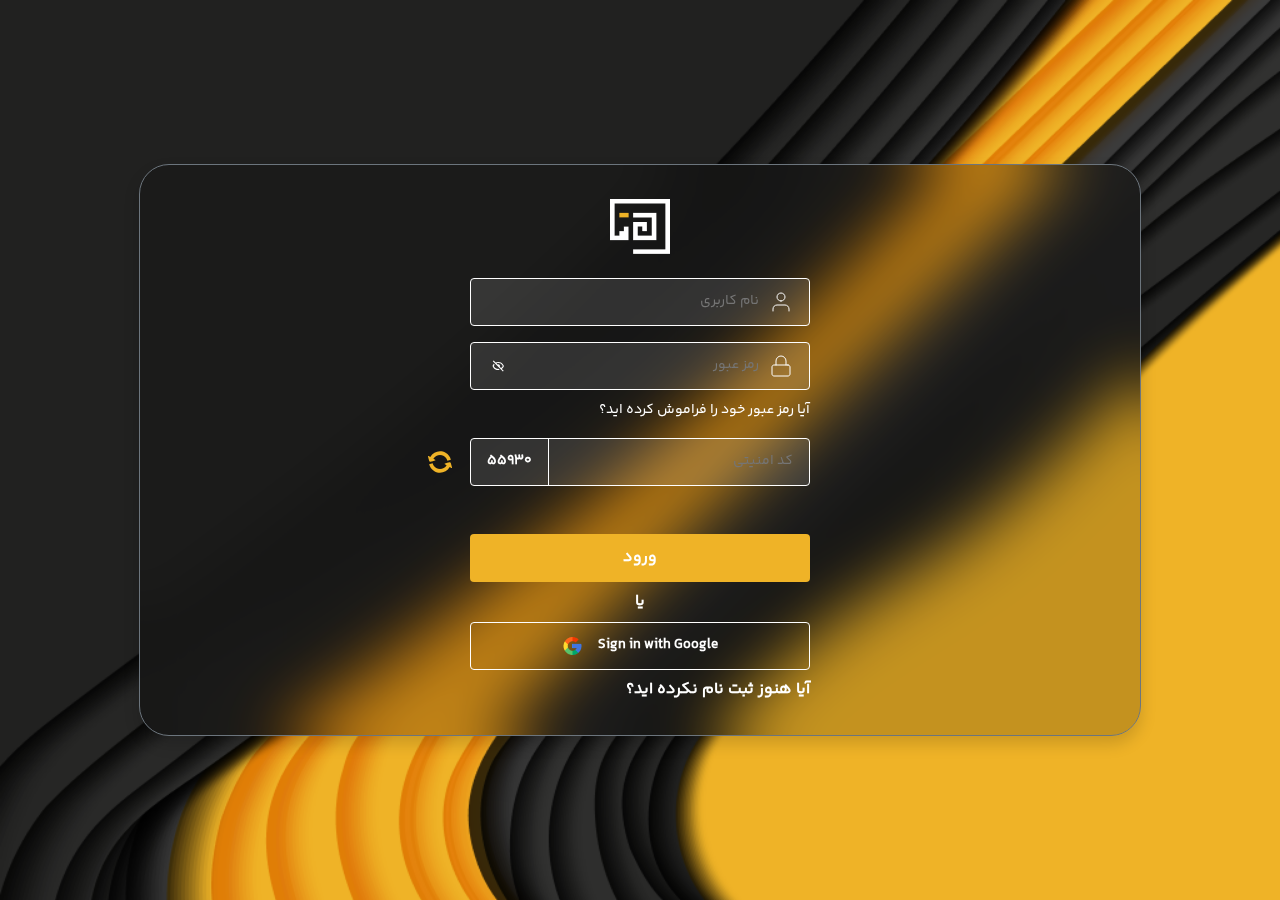
<file: login.html>
<!DOCTYPE html>
<html lang="fa" dir="rtl">

<head>
    <meta charset="UTF-8">
    <meta name="viewport" content="width=device-width, initial-scale=1.0">
    <link href="assets/css/bootstrap.min.css" rel="stylesheet">
    <link rel='stylesheet' type='text/css' media='screen' href='assets/css/styles.css'>
    <title>ورود</title>
</head>

<body class="h-100vh overflow-y-auto bg-login">


    <main class="h-100 d-flex align-items-center justify-content-center">
        <div
            class="max-w-1002 h-572 mx-2 d-flex align-items-center justify-content-center blur bg-black-transparent rounded-30 border border-secondary overflow-hidden shadow">
            <form class="max-w-340 mx-auto flex-shrink-0 px-3 px-md-0">
                <a href="index.html" class="d-block"><img alt="logo" src="assets/img/Frame 1597883655.png"
                        class="img-fluid mx-auto d-block"></a>
                <div
                    class="rounded-4 bg-gray-transparent h-48 border border-white d-flex align-items-center gap-2 px-3 fs-14 fw-bold mt-4">
                    <svg class="flex-shrink-0" width="24" height="24" viewBox="0 0 24 24" fill="none"
                        xmlns="http://www.w3.org/2000/svg">
                        <path
                            d="M20 21V19C20 17.9391 19.5786 16.9217 18.8284 16.1716C18.0783 15.4214 17.0609 15 16 15H8C6.93913 15 5.92172 15.4214 5.17157 16.1716C4.42143 16.9217 4 17.9391 4 19V21"
                            stroke="white" stroke-linecap="round" stroke-linejoin="round"></path>
                        <path
                            d="M12 11C14.2091 11 16 9.20914 16 7C16 4.79086 14.2091 3 12 3C9.79086 3 8 4.79086 8 7C8 9.20914 9.79086 11 12 11Z"
                            stroke="white" stroke-linecap="round" stroke-linejoin="round"></path>
                    </svg>
                    <input placeholder="نام کاربری"
                        class="w-100 bg-transparent outline-none border-0 flex-grow-1 text-white">
                </div>
                <div class="mt-3">
                    <div
                        class="rounded-4 h-48 border border-white bg-gray-transparent d-flex align-items-center gap-2 px-3 fs-14 fw-bold mb-2">
                        <svg class="flex-shrink-0" width="24" height="24" viewBox="0 0 24 24" fill="none"
                            xmlns="http://www.w3.org/2000/svg">
                            <path
                                d="M19 11H5C3.89543 11 3 11.8954 3 13V20C3 21.1046 3.89543 22 5 22H19C20.1046 22 21 21.1046 21 20V13C21 11.8954 20.1046 11 19 11Z"
                                stroke="white" stroke-linecap="round" stroke-linejoin="round"></path>
                            <path
                                d="M7 11V7C7 5.67392 7.52678 4.40215 8.46447 3.46447C9.40215 2.52678 10.6739 2 12 2C13.3261 2 14.5979 2.52678 15.5355 3.46447C16.4732 4.40215 17 5.67392 17 7V11"
                                stroke="white" stroke-linecap="round" stroke-linejoin="round"></path>
                        </svg>
                        <input type="password" placeholder="رمز عبور"
                            class="w-100 bg-transparent outline-none border-0 flex-grow-1 text-white">
                        <svg class="me-auto cursor-pointer" width="24" height="24" viewBox="0 0 24 24" fill="none" xmlns="http://www.w3.org/2000/svg">
                            <path
                                d="M13.9997 17.0479C14.6618 17.0479 15.2666 16.9736 15.8182 16.8453L14.5883 15.5782C14.3972 15.5934 14.2033 15.6056 13.9997 15.6056C10.254 15.6056 8.80297 12.8322 8.45158 12C8.71544 11.3934 9.0718 10.8342 9.50716 10.3436L8.52858 9.33543C7.452 10.5375 7.04391 11.7483 7.03621 11.7721C6.98793 11.9202 6.98793 12.0805 7.03621 12.2286C7.05091 12.2762 8.65668 17.0479 13.9997 17.0479ZM13.9997 6.9521C12.7138 6.9521 11.6575 7.23766 10.7769 7.65952L8.19469 5L7.20491 6.01968L19.8046 19L20.7944 17.9803L18.4711 15.5869C20.3009 14.18 20.954 12.2589 20.9638 12.2286C21.0121 12.0805 21.0121 11.9202 20.9638 11.7721C20.9484 11.7238 19.3426 6.9521 13.9997 6.9521ZM17.48 14.5658L15.884 12.9216C16.017 12.6404 16.0996 12.331 16.0996 12C16.0996 10.8166 15.1483 9.83661 13.9997 9.83661C13.6784 9.83661 13.3781 9.92171 13.1058 10.0594L11.8402 8.75564C12.5349 8.51003 13.2652 8.38786 13.9997 8.39435C17.7453 8.39435 19.1963 11.1678 19.5477 12C19.3363 12.499 18.7315 13.6889 17.48 14.5658Z"
                                fill="white" />
                        </svg>
                    </div>
                    <a class="text-white hover-white fs-14">آیا رمز عبور خود را فراموش کرده اید؟</a>
                </div>
                <div class="d-flex align-items-center gap-3 mt-3 position-relative">
                    <div
                        class="rounded-4 bg-gray-transparent flex-shrink-0 w-100 h-48 border border-white d-flex align-items-center gap-2 fs-14 fw-bold">
                        <input type="password" placeholder="کد امنیتی"
                            class="w-100 bg-transparent px-3 outline-none border-0 flex-grow-1 text-white">
                        <div
                            class="h-100 flex-shrink-0 flex-grow-1 d-flex align-items-center justify-content-center gap-3 fw-bold text-white border-end border-white text-center px-3">
                            55930
                            <svg class="cursor-pointer flex-shrink-0 d-sm-none" width="28" height="32" viewBox="0 0 28 32" fill="none"
                        xmlns="http://www.w3.org/2000/svg">
                        <path fill-rule="evenodd" clip-rule="evenodd"
                            d="M8.9699 14.5936C9.47261 14.4581 9.56767 14.086 9.06368 13.7934L7.37381 12.8122C9.48343 9.13769 14.1598 7.87761 17.8137 9.99911C19.637 11.0577 20.8331 12.7956 21.3343 14.6767L24.8649 13.7254C24.0992 10.9453 22.3088 8.43504 19.611 6.86866C14.2227 3.74019 7.35785 5.62778 4.27259 11.0017L2.62719 10.0464C2.12319 9.75378 1.85025 10.0226 1.98495 10.5282L2.58327 12.7737L3.20038 15.0898C3.33508 15.5953 3.92801 15.9396 4.43072 15.8041L6.68935 15.1577L8.96677 14.5818L8.9699 14.5936Z"
                            fill="#EFB327" />
                        <path fill-rule="evenodd" clip-rule="evenodd"
                            d="M19.0301 17.4064C18.5274 17.5419 18.4323 17.914 18.9363 18.2066L20.6262 19.1878C18.5166 22.8623 13.8402 24.1224 10.1863 22.0009C8.36298 20.9423 7.1669 19.2044 6.66569 17.3233L3.13505 18.2746C3.90085 21.0547 5.69116 23.565 8.38902 25.1313C13.7773 28.2598 20.6421 26.3722 23.7274 20.9983L25.3728 21.9536C25.8768 22.2462 26.1498 21.9774 26.0151 21.4718L25.4167 19.2263L24.7996 16.9102C24.6649 16.4047 24.072 16.0604 23.5693 16.1959L21.3107 16.8423L19.0332 17.4182L19.0301 17.4064Z"
                            fill="#EFB327" />
                    </svg>
                        </div>
                    </div>
                    <svg class="cursor-pointer flex-shrink-0 d-none d-sm-block" width="28" height="32" viewBox="0 0 28 32" fill="none"
                        xmlns="http://www.w3.org/2000/svg">
                        <path fill-rule="evenodd" clip-rule="evenodd"
                            d="M8.9699 14.5936C9.47261 14.4581 9.56767 14.086 9.06368 13.7934L7.37381 12.8122C9.48343 9.13769 14.1598 7.87761 17.8137 9.99911C19.637 11.0577 20.8331 12.7956 21.3343 14.6767L24.8649 13.7254C24.0992 10.9453 22.3088 8.43504 19.611 6.86866C14.2227 3.74019 7.35785 5.62778 4.27259 11.0017L2.62719 10.0464C2.12319 9.75378 1.85025 10.0226 1.98495 10.5282L2.58327 12.7737L3.20038 15.0898C3.33508 15.5953 3.92801 15.9396 4.43072 15.8041L6.68935 15.1577L8.96677 14.5818L8.9699 14.5936Z"
                            fill="#EFB327" />
                        <path fill-rule="evenodd" clip-rule="evenodd"
                            d="M19.0301 17.4064C18.5274 17.5419 18.4323 17.914 18.9363 18.2066L20.6262 19.1878C18.5166 22.8623 13.8402 24.1224 10.1863 22.0009C8.36298 20.9423 7.1669 19.2044 6.66569 17.3233L3.13505 18.2746C3.90085 21.0547 5.69116 23.565 8.38902 25.1313C13.7773 28.2598 20.6421 26.3722 23.7274 20.9983L25.3728 21.9536C25.8768 22.2462 26.1498 21.9774 26.0151 21.4718L25.4167 19.2263L24.7996 16.9102C24.6649 16.4047 24.072 16.0604 23.5693 16.1959L21.3107 16.8423L19.0332 17.4182L19.0301 17.4064Z"
                            fill="#EFB327" />
                    </svg>
                </div>
                <input type="submit" value="ورود"
                    class="bg-main rounded-4 text-white fw-bold w-100 h-48 mt-5 border-0 mb-2">
                <p class="fw-bold text-white text-center mb-2">یا</p>
                <a
                    class="rounded-4 h-48 border border-white d-flex align-items-center justify-content-center gap-3 px-3 fs-14 fw-bold mb-2">
                    <p class="mb-0 text-white fw-bold fs-14">Sign in with Google</p>
                    <img alt="google" src="assets/img/2991148 1.png" class="img-fluid">
                </a>
                <a href="sign-up.html" class="mt-2 text-white hover-white d-block fw-bold">آیا هنوز ثبت نام نکرده
                    اید؟</a>
            </form>
        </div>
    </main>


</body>

</html>
</file>
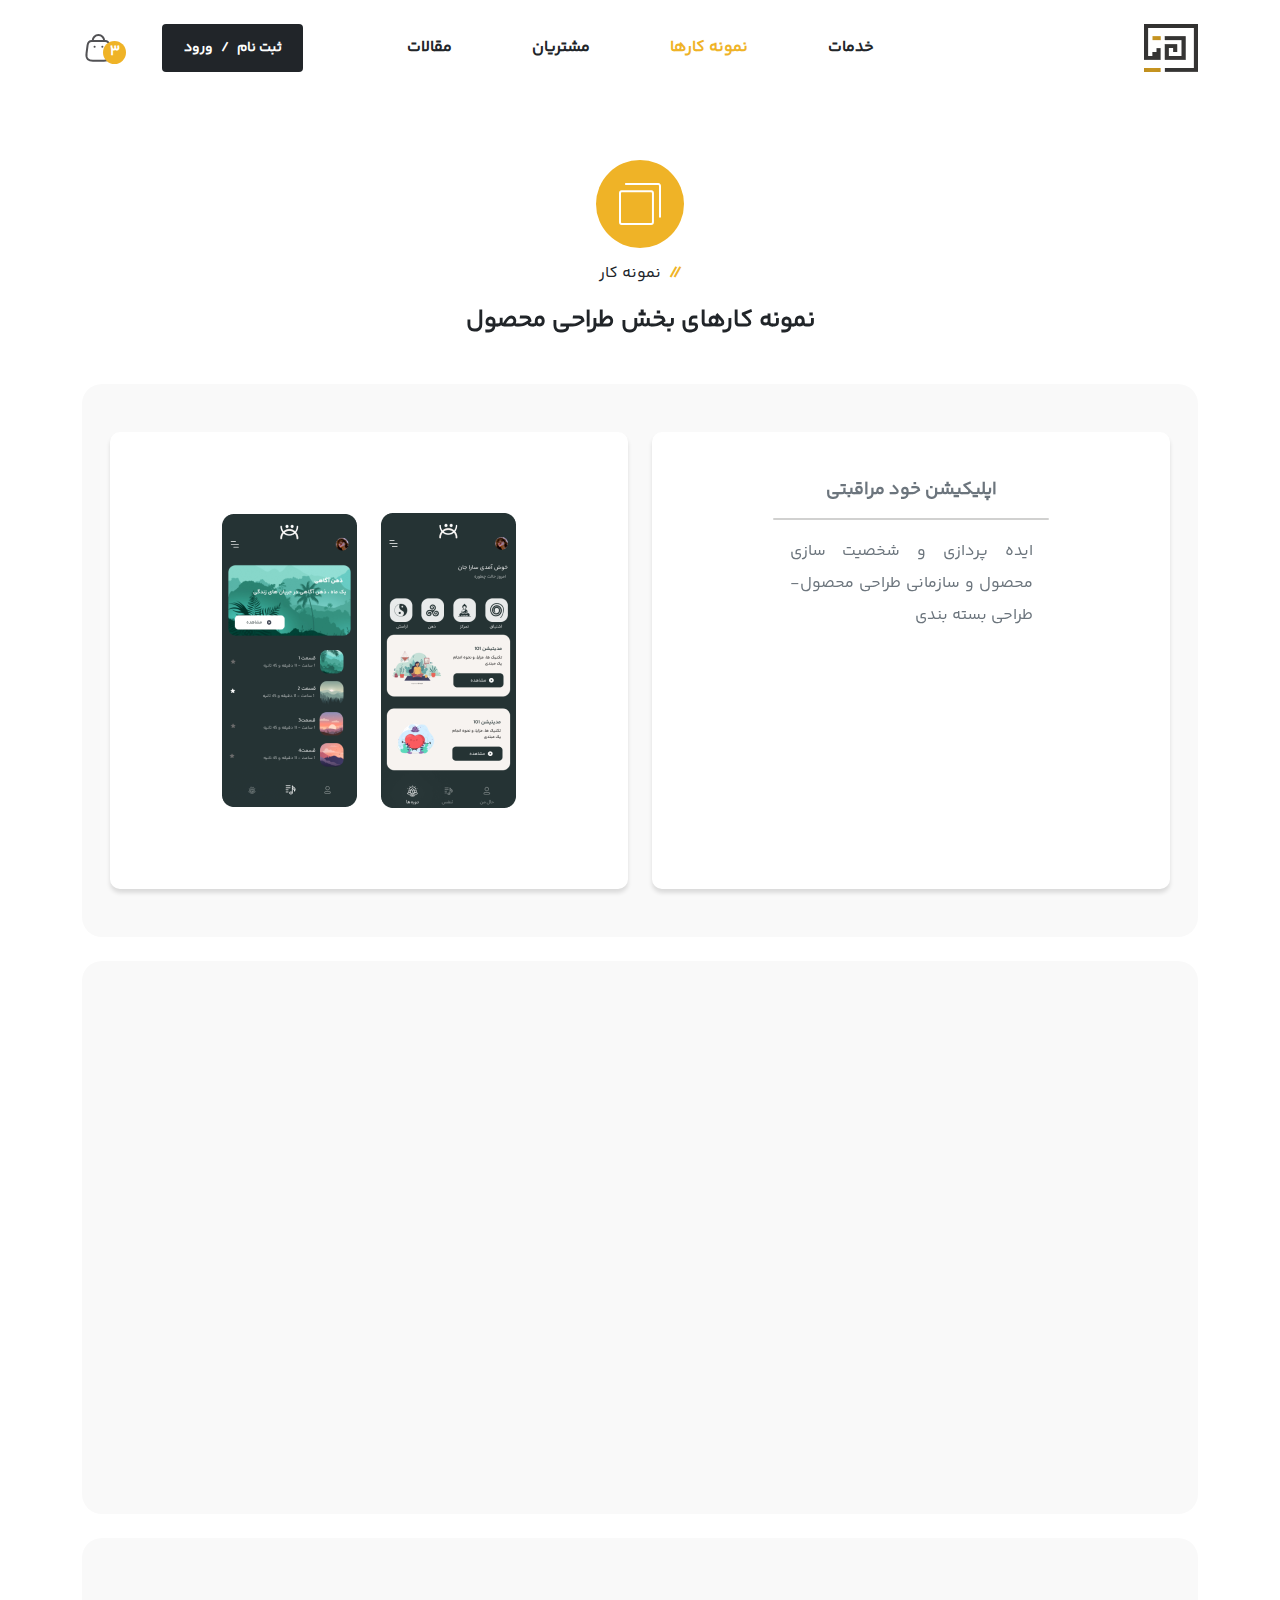
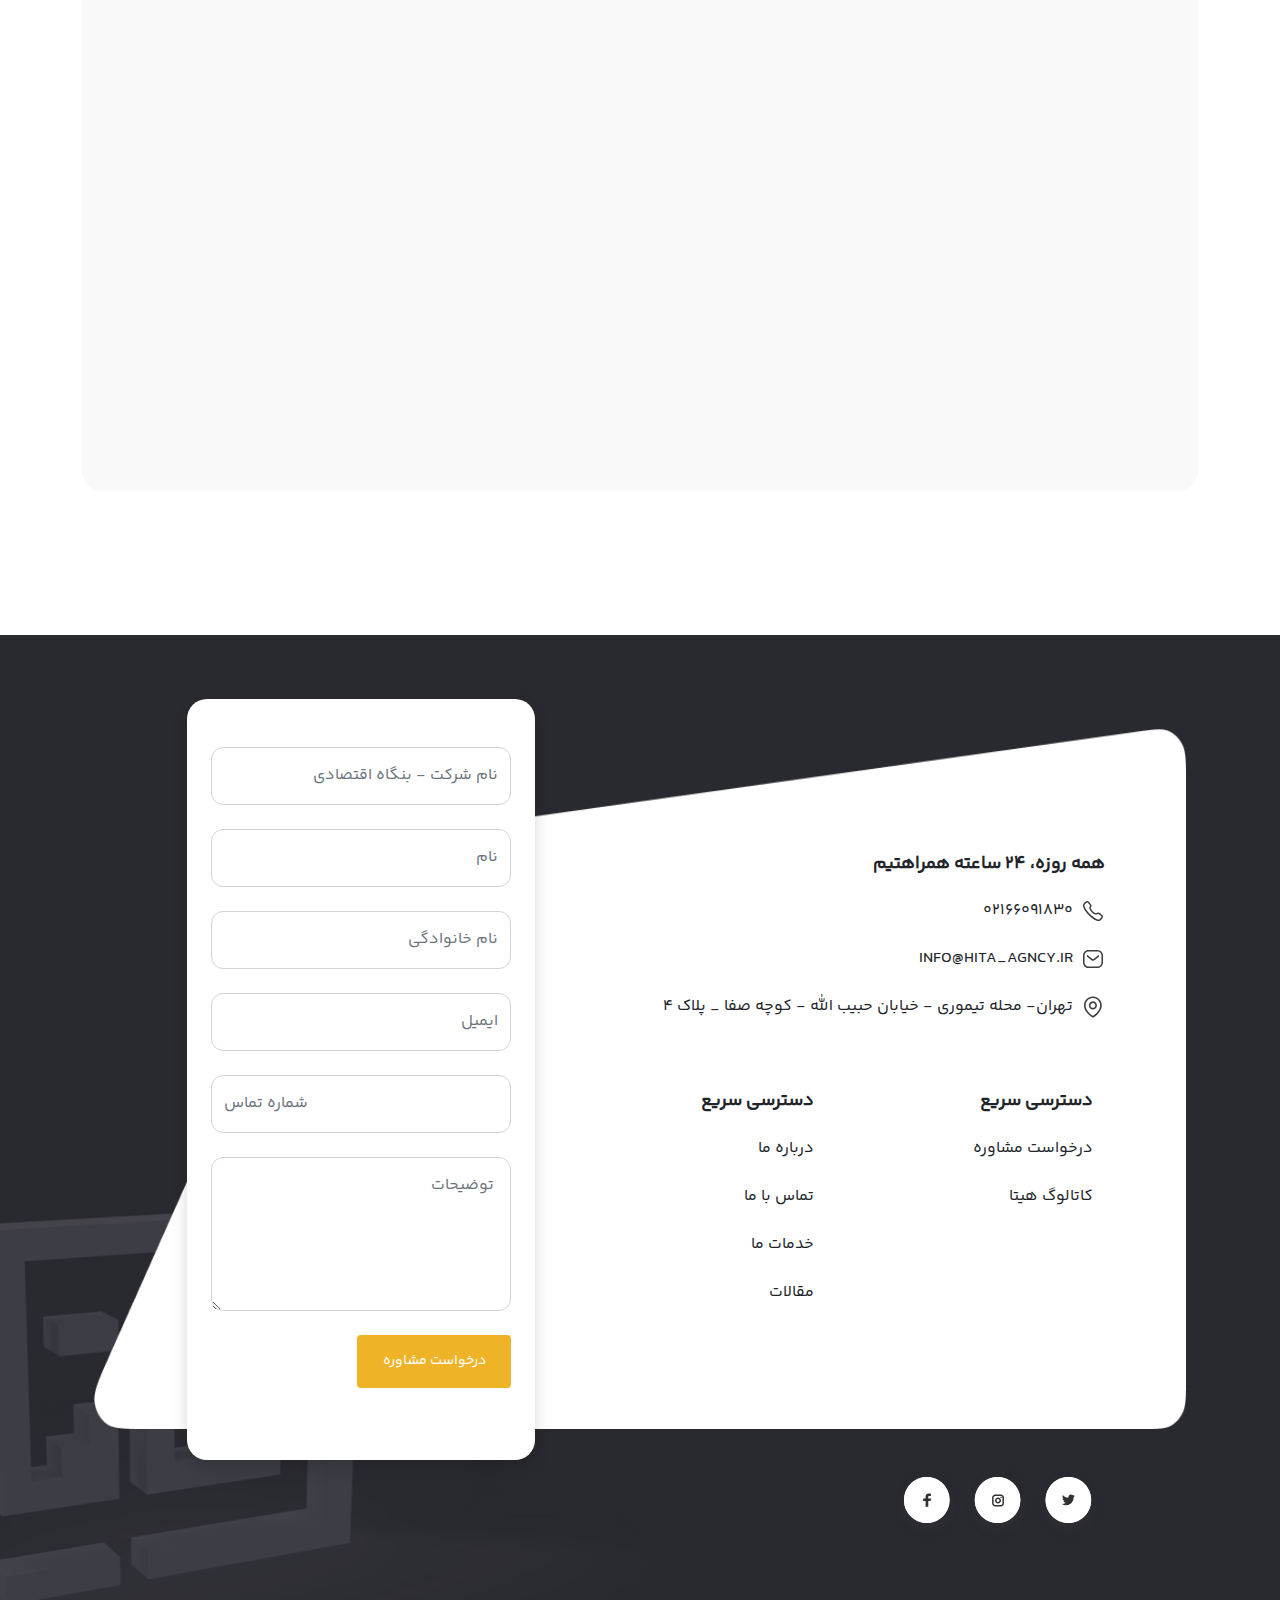
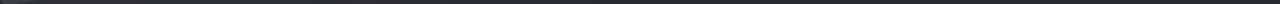
<file: portfolio.html>
<!DOCTYPE html>
<html lang="fa" dir="rtl">

<head>
  <meta charset="UTF-8">
  <meta name="viewport" content="width=device-width, initial-scale=1.0">
  <link href="assets/css/bootstrap.min.css" rel="stylesheet">
  <link rel="stylesheet" href="assets/css/swiper-bundle.min.css" />
  <link rel='stylesheet' type='text/css' media='screen' href='assets/css/aos.css'>
  <link rel='stylesheet' type='text/css' media='screen' href='assets/css/styles.css'>
  <title>نمونه کارها</title>
</head>

<body>


  <!-- header -->

  <header class="position-relative z-10">
    <div class="container position-relative">
      <!-- logo && menu && login -->
      <div class="d-flex align-items-center justify-content-between gap-80 gap-lg-40 py-4 position-relative">
        <div class="d-flex align-items-center gap-2 position-relative z-1">
          <div class="py-3 d-lg-none" data-bs-toggle="offcanvas" data-bs-target="#offcanvasExample"
            aria-controls="offcanvasExample">
            <svg xmlns="http://www.w3.org/2000/svg" width="32" height="32" fill="currentColor"
              class="bi bi-list cursor-pointer" viewBox="0 0 16 16">
              <path fill-rule="evenodd"
                d="M2.5 12a.5.5 0 0 1 .5-.5h10a.5.5 0 0 1 0 1H3a.5.5 0 0 1-.5-.5m0-4a.5.5 0 0 1 .5-.5h10a.5.5 0 0 1 0 1H3a.5.5 0 0 1-.5-.5m0-4a.5.5 0 0 1 .5-.5h10a.5.5 0 0 1 0 1H3a.5.5 0 0 1-.5-.5" />
            </svg>
          </div>
          <a href="index.html" class="d-block position-relative"><img alt="logo" src="assets/img/ara LOGO COLOR 3.png" class="img-fluid"></a>
        </div>
        <ul
          class="list-unstyled position-absolute mx-auto end-0 start-0 mb-0 pe-0 d-lg-flex d-none align-items-center justify-content-center gap-80 gap-lg-40 py-3 fw-bold">
          <li><a href="services.html" class="text-dark">خدمات</a></li>
          <li><a href="portfolio.html" class="text-dark active">نمونه کارها</a></li>
          <li><a href="customers.html" class="text-dark">مشتریان</a></li>
          <li><a href="blog.html" class="text-dark">مقالات</a></li>
        </ul>
        <div class="d-flex align-items-center gap-5 fw-bold position-relative">
          <div class="d-flex align-items-center justify-content-center fs-14 gap-2 bg-black rounded-4 h-48 w-141">
            <a href="sign-up.html" class="text-white">ثبت نام</a>
            <span class="text-white">/</span>
            <a href="login.html" class="text-white">ورود</a>
          </div>
          <a href="cart.html" class="position-relative">
            <svg xmlns="http://www.w3.org/2000/svg" width="32" height="32" viewBox="0 0 32 32" fill="none">
              <path fill-rule="evenodd" clip-rule="evenodd"
                d="M22.0184 28.6667H10.888C6.79949 28.6667 3.66295 27.19 4.55387 21.2464L5.59125 13.1915C6.14045 10.2258 8.03213 9.09082 9.69194 9.09082H23.2633C24.9475 9.09082 26.7293 10.3113 27.3639 13.1915L28.4013 21.2464C29.158 26.5187 26.1069 28.6667 22.0184 28.6667Z"
                stroke="#525255" stroke-width="2" stroke-linecap="round" stroke-linejoin="round" />
              <path
                d="M22.2014 8.79789C22.2014 5.61646 19.6223 3.03741 16.4409 3.03741V3.03741C14.9089 3.03091 13.4374 3.63495 12.3518 4.71596C11.2662 5.79696 10.656 7.26588 10.656 8.79789H10.656"
                stroke="#525255" stroke-width="2" stroke-linecap="round" stroke-linejoin="round" />
              <path d="M20.3951 14.8026H20.3341" stroke="#525255" stroke-width="2" stroke-linecap="round"
                stroke-linejoin="round" />
              <path d="M12.621 14.8026H12.5599" stroke="#525255" stroke-width="2" stroke-linecap="round"
                stroke-linejoin="round" />
            </svg>
            <span
              class="rounded-circle bg-main text-white d-flex align-items-center justify-content-center fs-14 w-23 h-23 position-absolute bottom-0 -right-12">3</span>
          </a>
        </div>
      </div>
      <!-- mobile menu -->
      <div class="offcanvas offcanvas-start d-lg-none" tabindex="-1" id="offcanvasExample"
        aria-labelledby="offcanvasExampleLabel">
        <div class="offcanvas-header">
          <button type="button" class="btn-close" data-bs-dismiss="offcanvas" aria-label="Close"></button>
        </div>
        <div class="offcanvas-body">
          <ul
            class="list-unstyled mb-0 pe-0 d-lg-flex flex-column align-items-center justify-content-center gap-lg-5 py-3 fw-bold">
            <li class="mb-4"><a href="services.html" class="text-dark">خدمات</a></li>
            <li class="mb-4"><a href="portfolio.html" class="text-dark active">نمونه کارها</a></li>
            <li class="mb-4"><a href="customers.html" class="text-dark">مشتریان</a></li>
            <li class="mb-4"><a href="blog.html" class="text-dark">مقالات</a></li>
          </ul>
        </div>
      </div>
    </div>
  </header>

  <!-- main -->

  <main>

    <!-- portfolio -->
    <section class="my-5 pt-3 pb-5">
      <div class="container">
        <svg data-aos="fade-up" class="d-block mx-auto" width="88" height="88" viewBox="0 0 88 88" fill="none" xmlns="http://www.w3.org/2000/svg">
          <circle cx="44" cy="44" r="44" fill="#EFB327"/>
          <path d="M55.2941 31.1428H25.6471C24.7374 31.1428 24 32.0622 24 33.1964V61.9464C24 63.0806 24.7374 64 25.6471 64H55.2941C56.2038 64 56.9412 63.0806 56.9412 61.9464V33.1964C56.9412 32.0622 56.2038 31.1428 55.2941 31.1428Z" stroke="white" stroke-width="2" stroke-linecap="round" stroke-linejoin="round"/>
          <path d="M29.8823 24H62.2941C62.7465 24 63.1804 24.2164 63.5003 24.6015C63.8202 24.9866 64 25.5089 64 26.0536V56.8571" stroke="white" stroke-width="2" stroke-linecap="round" stroke-linejoin="round"/>
        </svg>
        <h6 class="text-dark d-flex align-items-center justify-content-center gap-2 mt-3"><span class="text-main fw-bold">//</span>نمونه کار</h6>
        <h4 class="fs-24 text-center fw-bold mt-4 text-dark" data-aos="fade-right">نمونه کارهای بخش طراحی محصول</h4>
        <div class="my-5">
          <div class="rounded-20 bg-gray py-5 px-md-3 mb-lg-4 mb-5 row mx-0 gy-4 gy-lg-0 gx-4">
           <div class="col-lg-6 order-last order-lg-first">
            <div class="bg-white min-h-457 shadow-blog rounded-10 py-5" data-aos="fade-up">
             <h5 class="text-secondary fw-bold text-center fs-18">اپلیکیشن خود مراقبتی</h5>
             <svg class="d-block mx-auto my-3" width="276" height="2" viewBox="0 0 276 2" fill="none" xmlns="http://www.w3.org/2000/svg">
              <rect width="276" height="2" rx="1" fill="#4F4C4A" fill-opacity="0.26"/>
             </svg>
             <p class="text-muted text-justify lh-lg max-w-275 mx-auto px-3">ایده پردازی و شخصیت سازی محصول و سازمانی طراحی محصول-طراحی بسته بندی</p>
            </div>
           </div>
           <div class="col-lg-6 order-first order-lg-last">
            <div class="bg-white min-h-457 shadow-blog rounded-10 py-5 d-flex align-items-center justify-content-center" data-aos="fade-down">
             <div class="swiper portfolio">
              <div class="swiper-wrapper">
                <div class="swiper-slide">
                  <img alt="img" src="assets/img/Frame 48096330.png" class="img-fluid d-block mx-auto">
                </div>
                <div class="swiper-slide">
                  <img alt="img" src="assets/img/Frame 48096330.png" class="img-fluid d-block mx-auto">
                </div>
              </div>
             </div>
            </div>
           </div>
          </div>
          <div class="rounded-20 bg-gray py-5 px-md-3 mb-lg-4 mb-5 row mx-0 gy-4 gy-lg-0 gx-4">
           <div class="col-lg-6 order-last order-lg-first">
            <div class="bg-white min-h-457 shadow-blog rounded-10 py-5" data-aos="fade-down">
             <h5 class="text-secondary fw-bold text-center fs-18">اپلیکیشن خود مراقبتی</h5>
             <svg class="d-block mx-auto my-3" width="276" height="2" viewBox="0 0 276 2" fill="none" xmlns="http://www.w3.org/2000/svg">
              <rect width="276" height="2" rx="1" fill="#4F4C4A" fill-opacity="0.26"/>
             </svg>
             <p class="text-muted text-justify lh-lg max-w-275 mx-auto px-3">ایده پردازی و شخصیت سازی محصول و سازمانی طراحی محصول-طراحی بسته بندی</p>
            </div>
           </div>
           <div class="col-lg-6 order-first order-lg-last">
            <div class="bg-white min-h-457 shadow-blog rounded-10 py-5 d-flex align-items-center justify-content-center" data-aos="fade-up">
             <div class="swiper portfolio">
              <div class="swiper-wrapper">
                <div class="swiper-slide">
                  <img alt="img" src="assets/img/Frame 48096330.png" class="img-fluid d-block mx-auto">
                </div>
                <div class="swiper-slide">
                  <img alt="img" src="assets/img/Frame 48096330.png" class="img-fluid d-block mx-auto">
                </div>
              </div>
             </div>
            </div>
           </div>
          </div>
          <div class="rounded-20 bg-gray py-5 px-md-3 mb-lg-4 mb-5 row mx-0 gy-4 gy-lg-0 gx-4">
           <div class="col-lg-6 order-last order-lg-first">
            <div class="bg-white min-h-457 shadow-blog rounded-10 py-5" data-aos="fade-up">
             <h5 class="text-secondary fw-bold text-center fs-18">اپلیکیشن خود مراقبتی</h5>
             <svg class="d-block mx-auto my-3" width="276" height="2" viewBox="0 0 276 2" fill="none" xmlns="http://www.w3.org/2000/svg">
              <rect width="276" height="2" rx="1" fill="#4F4C4A" fill-opacity="0.26"/>
             </svg>
             <p class="text-muted text-justify lh-lg max-w-275 mx-auto px-3">ایده پردازی و شخصیت سازی محصول و سازمانی طراحی محصول-طراحی بسته بندی</p>
            </div>
           </div>
           <div class="col-lg-6 order-first order-lg-last">
            <div class="bg-white min-h-457 shadow-blog rounded-10 py-5 d-flex align-items-center justify-content-center" data-aos="fade-down">
             <div class="swiper portfolio">
              <div class="swiper-wrapper">
                <div class="swiper-slide">
                  <img alt="img" src="assets/img/Frame 48096330.png" class="img-fluid d-block mx-auto">
                </div>
                <div class="swiper-slide">
                  <img alt="img" src="assets/img/Frame 48096330.png" class="img-fluid d-block mx-auto">
                </div>
              </div>
             </div>
            </div>
           </div>
          </div>
        </div>
      </div>
    </section>

  </main>

  <!-- footer -->
  <footer class="position-relative py-5">
    <!-- shape -->
    <img alt="shape" src="assets/img/0_11 (4).png" class="position-absolute bottom-0 start-0 -z-0 img-fluid">
    <!--  -->
    <div class="container position-relative z-1 my-3">
      <div class="row g-4 align-items-center mx-0 position-relative">
        <!-- shape -->
        <img alt="shape" src="assets/img/Rectangle 339.png"
          class="position-absolute -z-1 img-fluid w-100 h-700 d-lg-block d-none">
        <!--  -->
        <div class="col-1"></div>
        <div class="col-lg-6 bg-lg-white rounded-20 p-4 p-lg-0">
          <h5 class="fw-bold fs-18 text-dark mb-4">همه روزه، 24 ساعته همراهتیم </h5>
          <a class="d-flex align-items-center svg-main-hover gap-2 mb-4">
            <svg class="flex-shrink-0" xmlns="http://www.w3.org/2000/svg" width="24" height="24" viewBox="0 0 24 24"
              fill="none">
              <path class="transition" fill-rule="evenodd" clip-rule="evenodd"
                d="M6.47044 2.00173L6.49706 2.00344C7.02095 2.04687 7.47596 2.30722 7.89133 2.71305C8.68068 3.48398 10.3757 5.73367 10.5036 6.3459C10.6453 7.02891 10.4938 7.47252 10.0424 8.25724L9.93299 8.45064C9.72584 8.82898 9.69417 8.98521 9.75831 9.16409C10.7439 11.5763 12.4259 13.258 14.8106 14.232C15.0364 14.3138 15.2069 14.2669 15.6842 13.9931L15.9332 13.8522C16.6042 13.4842 17.0294 13.3679 17.6565 13.4985C18.2666 13.6263 20.5176 15.3224 21.2873 16.1108C21.6926 16.5257 21.9535 16.9816 21.999 17.5399C22.0469 18.8972 20.3908 20.8081 19.3805 21.3828C18.2316 22.2046 16.7737 22.191 15.139 21.4301C10.8641 19.6512 4.325 13.1539 2.58238 8.88432L2.47807 8.64549C1.81637 7.06399 1.83071 5.69766 2.58898 4.66758C3.28088 3.52176 5.14635 1.94049 6.47044 2.00173ZM6.38949 3.46415L6.30133 3.46867C5.62173 3.55895 4.25889 4.73225 3.80504 5.47852L3.72663 5.59519C3.33565 6.23222 3.38096 7.10705 3.92531 8.30487L4.02934 8.54839C5.78486 12.4884 11.8632 18.4824 15.7282 20.0913L15.9411 20.186C17.0594 20.66 17.9059 20.6389 18.5912 20.153L18.6419 20.1204C18.854 19.973 19.343 19.5287 19.7197 19.094C20.2488 18.4835 20.5485 17.9241 20.5388 17.6264C20.5282 17.499 20.4299 17.3273 20.2406 17.1334C19.6684 16.5474 17.5872 14.9793 17.3572 14.9311C17.1398 14.8858 16.9612 14.9466 16.4731 15.2275L16.2275 15.3654C15.5083 15.7533 15.0013 15.8575 14.285 15.5975C11.509 14.4644 9.53819 12.494 8.39315 9.68999C8.12193 8.94028 8.26793 8.40985 8.73958 7.58781L8.85195 7.3901C9.06621 7.00323 9.11156 6.83909 9.07119 6.64438C9.02285 6.41311 7.45576 4.33319 6.86895 3.76006C6.67463 3.5702 6.50389 3.47251 6.3761 3.46191L6.38949 3.46415Z"
                fill="#3F3E3D" />
            </svg>
            <p class="mb-0 text-dark">02166091830</p>
          </a>
          <a class="d-flex align-items-center svg-main-hover gap-2 mb-4">
            <svg class="flex-shrink-0" xmlns="http://www.w3.org/2000/svg" width="24" height="24" viewBox="0 0 24 24"
              fill="none">
              <path class="transition" fill-rule="evenodd" clip-rule="evenodd"
                d="M16.5253 3.00005L7.45618 3C4.28665 3 2 5.56151 2 8.85897V15.141C2 18.4385 4.28665 21 7.45618 21H16.5168C18.0392 20.9829 19.4802 20.3421 20.5126 19.2266C21.5449 18.111 22.0786 16.6183 21.9893 15.0959L21.9906 8.85897C22.0786 7.38171 21.5449 5.88895 20.5126 4.77344C19.4802 3.65794 18.0392 3.01705 16.5253 3.00005ZM7.45632 4.52837L16.5085 4.52832C17.6074 4.54066 18.6534 5.00586 19.4027 5.81557C20.1521 6.62527 20.5395 7.70881 20.4746 8.81383L20.4733 15.141C20.5395 16.2911 20.1521 17.3746 19.4027 18.1843C18.6534 18.994 17.6074 19.4592 16.5085 19.4716L7.45632 19.4715C5.16293 19.4715 3.51758 17.6284 3.51758 15.141V8.85891C3.51758 6.37149 5.16293 4.52837 7.45632 4.52837ZM18.0241 8.6382C17.7622 8.3087 17.2848 8.25539 16.9576 8.51914L12.8583 11.8241L12.7408 11.9067C12.2575 12.2094 11.6228 12.1814 11.1599 11.818L7.03061 8.51715L6.93767 8.45344C6.6174 8.26711 6.20146 8.34015 5.96465 8.64069C5.70416 8.9713 5.75908 9.452 6.0873 9.71437L10.2218 13.0193L10.3831 13.1374C11.4231 13.8457 12.8014 13.8066 13.7989 13.0235L17.9059 9.71239L17.9883 9.63535C18.24 9.36245 18.2621 8.93776 18.0241 8.6382Z"
                fill="#3F3E3D" />
            </svg>
            <p class="mb-0 text-dark">INFO@HITA_AGNCY.IR</p>
          </a>
          <a class="d-flex align-items-center svg-main-hover gap-2">
            <svg class="flex-shrink-0" width="24" height="24" viewBox="0 0 24 24" fill="none"
              xmlns="http://www.w3.org/2000/svg">
              <path class="transition stroke"
                d="M11.9186 1.50054C7.10105 1.4841 3.16602 5.33442 3.00874 10.1539L3.00391 10.4531C3.08398 12.8154 3.88408 15.0672 5.2933 16.9225L5.62427 17.3564C6.96938 19.0745 8.5679 20.5825 10.3628 21.8255L10.7949 22.1177L10.858 22.1675C11.4732 22.6115 12.3038 22.6115 12.919 22.1675L12.9844 22.1135L12.9589 22.1323C14.3879 21.2027 15.7055 20.1097 16.8853 18.8752C19.277 16.332 20.7185 13.4823 20.7729 10.5882L20.7731 10.4808C20.7894 5.62902 16.9683 1.66394 12.1854 1.50541L11.9186 1.50054Z"
                fill="#3F3E3D" />
              <path class="transition stroke"
                d="M11.9121 3.11572C15.8431 3.12925 19.0347 6.29139 19.1533 10.2293L19.1566 10.5765C19.1111 12.9969 17.8523 15.4907 15.7229 17.7602C14.6371 18.8988 13.4196 19.9109 12.0992 20.7718L12.0112 20.8384C11.9401 20.9005 11.8346 20.9005 11.7635 20.8384L11.678 20.7734C9.71097 19.4804 7.98459 17.848 6.5778 15.9508C5.44466 14.4557 4.77318 12.6679 4.63802 10.803L4.61816 10.4291C4.63152 6.46191 7.76274 3.23881 11.6622 3.11912L11.9121 3.11572Z"
                fill="white" />
              <path class="transition stroke"
                d="M11.889 6.34619C9.65867 6.34619 7.85059 8.15427 7.85059 10.3847C7.85059 12.615 9.65867 14.4231 11.889 14.4231C14.1194 14.4231 15.9275 12.615 15.9275 10.3847C15.9275 8.15427 14.1194 6.34619 11.889 6.34619Z"
                fill="#3F3E3D" />
              <path class="transition stroke"
                d="M11.8877 7.96191C13.2259 7.96191 14.3108 9.04676 14.3108 10.385C14.3108 11.7232 13.2259 12.8081 11.8877 12.8081C10.5494 12.8081 9.4646 11.7232 9.4646 10.385C9.4646 9.04676 10.5494 7.96191 11.8877 7.96191Z"
                fill="white" />
            </svg>
            <p class="mb-0 text-dark">تهران- محله تیموری - خیابان حبیب الله - کوچه صفا _ پلاک 4</p>
          </a>
          <div class="row g-4 mx-0 mt-5">
            <div class="col-6">
              <h5 class="fw-bold fs-18 mb-4">دسترسی سریع</h5>
              <ul class="mb-0 pe-0 list-unstyled">
                <li class="mb-4"><a class="text-dark">درخواست مشاوره</a></li>
                <li><a class="text-dark">کاتالوگ هیتا</a></li>
              </ul>
            </div>
            <div class="col-6">
              <h5 class="fw-bold fs-18 mb-4">دسترسی سریع</h5>
              <ul class="mb-0 pe-0 list-unstyled">
                <li class="mb-4"><a class="text-dark">درباره ما</a></li>
                <li class="mb-4"><a class="text-dark">تماس با ما</a></li>
                <li class="mb-4"><a class="text-dark">خدمات ما</a></li>
                <li><a class="text-dark">مقالات</a></li>
              </ul>
            </div>
          </div>
        </div>
        <div class="col-lg-4">
          <form class="p-4 pt-5 rounded-20 bg-white shadow max-w-481 ms-lg-auto mx-auto mx-lg-0 d-block">
            <input class="form-control py-3 rounded-12 mb-4" placeholder="نام شرکت - بنگاه اقتصادی">
            <input class="form-control py-3 rounded-12 mb-4" placeholder="نام">
            <input class="form-control py-3 rounded-12 mb-4" placeholder="نام خانوادگی">
            <input type="email" class="form-control py-3 rounded-12 mb-4" placeholder="ایمیل">
            <input type="tel" class="form-control py-3 rounded-12 mb-4" placeholder="شماره تماس">
            <textarea rows="5" class="form-control p-3 rounded-12 mb-4" placeholder="توضیحات"></textarea>
            <input type="submit" value="درخواست مشاوره"
              class="text-white rounded-4 d-flex align-items-center justify-content-center w-lg-100 w-154 bg-main py-3 mb-5 border-0 fs-14">
          </form>
        </div>
        <div class="col-1"></div>
      </div>
      <div class="d-flex align-items-center justify-content-center justify-content-lg-start gap-1 pe-lg-5 me-lg-5">
        <a class="svg-main-hover">
          <svg width="67" height="80" viewBox="0 0 67 80" fill="none" xmlns="http://www.w3.org/2000/svg">
            <g filter="url(#filter0_dd_45_531)">
              <path fill-rule="evenodd" clip-rule="evenodd"
                d="M33.3674 63C45.9501 63 56.1504 52.7025 56.1504 40C56.1504 27.2975 45.9501 17 33.3674 17C20.7847 17 10.5845 27.2975 10.5845 40C10.5845 52.7025 20.7847 63 33.3674 63Z"
                fill="white" />
              <path
                d="M54.6504 40C54.6504 51.8876 45.1083 61.5 33.3674 61.5C21.6265 61.5 12.0845 51.8876 12.0845 40C12.0845 28.1124 21.6265 18.5 33.3674 18.5C45.1083 18.5 54.6504 28.1124 54.6504 40Z"
                stroke="white" stroke-width="3" />
            </g>
            <path class="stroke transition"
              d="M40.0071 35.7214C39.5189 35.9697 39.0307 36.0524 38.4611 36.1352C39.0307 35.8041 39.4375 35.3076 39.6003 34.6455C39.1121 34.9765 38.5425 35.1421 37.8915 35.3076C37.4033 34.811 36.671 34.48 35.9387 34.48C34.5555 34.48 33.335 35.7214 33.335 37.2111C33.335 37.4593 33.335 37.6249 33.4163 37.7904C31.2194 37.7076 29.1852 36.6317 27.8833 34.9765C27.6392 35.3903 27.5579 35.8041 27.5579 36.3835C27.5579 37.2938 28.0461 38.1214 28.7784 38.618C28.3715 38.618 27.9647 38.4525 27.5579 38.2869C27.5579 39.6111 28.4529 40.687 29.6734 40.9352C29.4293 41.018 29.1852 41.018 28.9411 41.018C28.7784 41.018 28.6156 41.018 28.4529 40.9352C28.7784 42.0111 29.7548 42.8387 30.9753 42.8387C30.0803 43.5836 28.9411 43.9974 27.6392 43.9974C27.3951 43.9974 27.2324 43.9974 26.9883 43.9974C28.2088 44.7422 29.592 45.2388 31.0567 45.2388C35.9387 45.2388 38.6239 41.1008 38.6239 37.5421C38.6239 37.4593 38.6239 37.2938 38.6239 37.2111C39.1934 36.7973 39.6816 36.3007 40.0071 35.7214Z"
              fill="#313131" />
            <defs>
              <filter id="filter0_dd_45_531" x="0.584473" y="0" width="65.5659" height="80" filterUnits="userSpaceOnUse"
                color-interpolation-filters="sRGB">
                <feFlood flood-opacity="0" result="BackgroundImageFix" />
                <feColorMatrix in="SourceAlpha" type="matrix" values="0 0 0 0 0 0 0 0 0 0 0 0 0 0 0 0 0 0 127 0"
                  result="hardAlpha" />
                <feOffset dy="7" />
                <feGaussianBlur stdDeviation="5" />
                <feColorMatrix type="matrix" values="0 0 0 0 0.294118 0 0 0 0 0.294118 0 0 0 0 0.294118 0 0 0 0.1 0" />
                <feBlend mode="normal" in2="BackgroundImageFix" result="effect1_dropShadow_45_531" />
                <feColorMatrix in="SourceAlpha" type="matrix" values="0 0 0 0 0 0 0 0 0 0 0 0 0 0 0 0 0 0 127 0"
                  result="hardAlpha" />
                <feOffset dy="-7" />
                <feGaussianBlur stdDeviation="5" />
                <feColorMatrix type="matrix" values="0 0 0 0 0.294118 0 0 0 0 0.294118 0 0 0 0 0.294118 0 0 0 0.01 0" />
                <feBlend mode="normal" in2="effect1_dropShadow_45_531" result="effect2_dropShadow_45_531" />
                <feBlend mode="normal" in="SourceGraphic" in2="effect2_dropShadow_45_531" result="shape" />
              </filter>
            </defs>
          </svg>
        </a>
        <a class="svg-main-hover">
          <svg width="67" height="80" viewBox="0 0 67 80" fill="none" xmlns="http://www.w3.org/2000/svg">
            <g filter="url(#filter0_dd_45_535)">
              <path fill-rule="evenodd" clip-rule="evenodd"
                d="M33.5754 63C46.1581 63 56.3584 52.7025 56.3584 40C56.3584 27.2975 46.1581 17 33.5754 17C20.9928 17 10.7925 27.2975 10.7925 40C10.7925 52.7025 20.9928 63 33.5754 63Z"
                fill="white" />
              <path
                d="M54.8584 40C54.8584 51.8876 45.3163 61.5 33.5754 61.5C21.8346 61.5 12.2925 51.8876 12.2925 40C12.2925 28.1124 21.8346 18.5 33.5754 18.5C45.3163 18.5 54.8584 28.1124 54.8584 40Z"
                stroke="white" stroke-width="3" />
            </g>
            <path class="stroke transition"
              d="M37.1 38.1068C37.4926 38.1068 37.8108 37.7856 37.8108 37.3892C37.8108 36.9929 37.4926 36.6716 37.1 36.6716C36.7074 36.6716 36.3892 36.9929 36.3892 37.3892C36.3892 37.7856 36.7074 38.1068 37.1 38.1068Z"
              fill="#313131" />
            <path class="stroke transition" fill-rule="evenodd" clip-rule="evenodd"
              d="M31.0691 40.46C31.0691 42.109 32.3975 43.45 34.0309 43.45C35.6643 43.45 36.9927 42.109 36.9927 40.46C36.9927 38.811 35.6643 37.47 34.0309 37.47C32.3975 37.47 31.0691 38.811 31.0691 40.46ZM32.55 40.46C32.55 39.6355 33.2142 38.965 34.0309 38.965C34.8477 38.965 35.5118 39.6355 35.5118 40.46C35.5118 41.2845 34.8477 41.955 34.0309 41.955C33.2142 41.955 32.55 41.2845 32.55 40.46Z"
              fill="#313131" />
            <path class="stroke transition" fill-rule="evenodd" clip-rule="evenodd"
              d="M31.0692 46.44H36.9928C38.5151 46.44 39.9546 44.9868 39.9546 43.45V37.47C39.9546 35.9331 38.5151 34.48 36.9928 34.48H31.0692C29.5468 34.48 28.1074 35.9331 28.1074 37.47V43.45C28.1074 44.9868 29.5468 46.44 31.0692 46.44ZM29.5883 37.47C29.5883 36.7711 30.3768 35.975 31.0691 35.975H36.9927C37.685 35.975 38.4736 36.7711 38.4736 37.47V43.45C38.4736 44.1489 37.685 44.945 36.9927 44.945H31.0691C30.3635 44.945 29.5883 44.1624 29.5883 43.45V37.47Z"
              fill="#313131" />
            <defs>
              <filter id="filter0_dd_45_535" x="0.79248" y="0" width="65.5659" height="80" filterUnits="userSpaceOnUse"
                color-interpolation-filters="sRGB">
                <feFlood flood-opacity="0" result="BackgroundImageFix" />
                <feColorMatrix in="SourceAlpha" type="matrix" values="0 0 0 0 0 0 0 0 0 0 0 0 0 0 0 0 0 0 127 0"
                  result="hardAlpha" />
                <feOffset dy="7" />
                <feGaussianBlur stdDeviation="5" />
                <feColorMatrix type="matrix" values="0 0 0 0 0.294118 0 0 0 0 0.294118 0 0 0 0 0.294118 0 0 0 0.1 0" />
                <feBlend mode="normal" in2="BackgroundImageFix" result="effect1_dropShadow_45_535" />
                <feColorMatrix in="SourceAlpha" type="matrix" values="0 0 0 0 0 0 0 0 0 0 0 0 0 0 0 0 0 0 127 0"
                  result="hardAlpha" />
                <feOffset dy="-7" />
                <feGaussianBlur stdDeviation="5" />
                <feColorMatrix type="matrix" values="0 0 0 0 0.294118 0 0 0 0 0.294118 0 0 0 0 0.294118 0 0 0 0.01 0" />
                <feBlend mode="normal" in2="effect1_dropShadow_45_535" result="effect2_dropShadow_45_535" />
                <feBlend mode="normal" in="SourceGraphic" in2="effect2_dropShadow_45_535" result="shape" />
              </filter>
            </defs>
          </svg>
        </a>
        <a class="svg-main-hover">
          <svg width="66" height="80" viewBox="0 0 66 80" fill="none" xmlns="http://www.w3.org/2000/svg">
            <g filter="url(#filter0_dd_45_528)">
              <path fill-rule="evenodd" clip-rule="evenodd"
                d="M32.7829 63C45.3656 63 55.5659 52.7025 55.5659 40C55.5659 27.2975 45.3656 17 32.7829 17C20.2003 17 10 27.2975 10 40C10 52.7025 20.2003 63 32.7829 63Z"
                fill="white" />
              <path
                d="M54.0659 40C54.0659 51.8876 44.5238 61.5 32.7829 61.5C21.0421 61.5 11.5 51.8876 11.5 40C11.5 28.1124 21.0421 18.5 32.7829 18.5C44.5238 18.5 54.0659 28.1124 54.0659 40Z"
                stroke="white" stroke-width="3" />
            </g>
            <path class="stroke transition"
              d="M31.5974 46.8016L31.5787 41.0084H29.1377V38.5256H31.5787V36.8705C31.5787 34.6366 32.9388 33.5601 34.898 33.5601C35.8365 33.5601 36.6431 33.6311 36.8781 33.6629V35.9974L35.5193 35.998C34.4538 35.998 34.2475 36.513 34.2475 37.2687V38.5256H37.2745L36.4608 41.0084H34.2475V46.8016H31.5974Z"
              fill="#313131" />
            <defs>
              <filter id="filter0_dd_45_528" x="0" y="0" width="65.5659" height="80" filterUnits="userSpaceOnUse"
                color-interpolation-filters="sRGB">
                <feFlood flood-opacity="0" result="BackgroundImageFix" />
                <feColorMatrix in="SourceAlpha" type="matrix" values="0 0 0 0 0 0 0 0 0 0 0 0 0 0 0 0 0 0 127 0"
                  result="hardAlpha" />
                <feOffset dy="7" />
                <feGaussianBlur stdDeviation="5" />
                <feColorMatrix type="matrix" values="0 0 0 0 0.294118 0 0 0 0 0.294118 0 0 0 0 0.294118 0 0 0 0.1 0" />
                <feBlend mode="normal" in2="BackgroundImageFix" result="effect1_dropShadow_45_528" />
                <feColorMatrix in="SourceAlpha" type="matrix" values="0 0 0 0 0 0 0 0 0 0 0 0 0 0 0 0 0 0 127 0"
                  result="hardAlpha" />
                <feOffset dy="-7" />
                <feGaussianBlur stdDeviation="5" />
                <feColorMatrix type="matrix" values="0 0 0 0 0.294118 0 0 0 0 0.294118 0 0 0 0 0.294118 0 0 0 0.01 0" />
                <feBlend mode="normal" in2="effect1_dropShadow_45_528" result="effect2_dropShadow_45_528" />
                <feBlend mode="normal" in="SourceGraphic" in2="effect2_dropShadow_45_528" result="shape" />
              </filter>
            </defs>
          </svg>
        </a>
      </div>
    </div>
  </footer>

  <!-- Swiper JS -->
  <script src="assets/js/bootstrap.bundle.min.js"></script>
  <script src="assets/js/swiper-bundle.min.js"></script>
  <script src="assets/js/aos.js"></script>
  <script src="assets/js/scripts.js"></script>
</body>

</html>
</file>
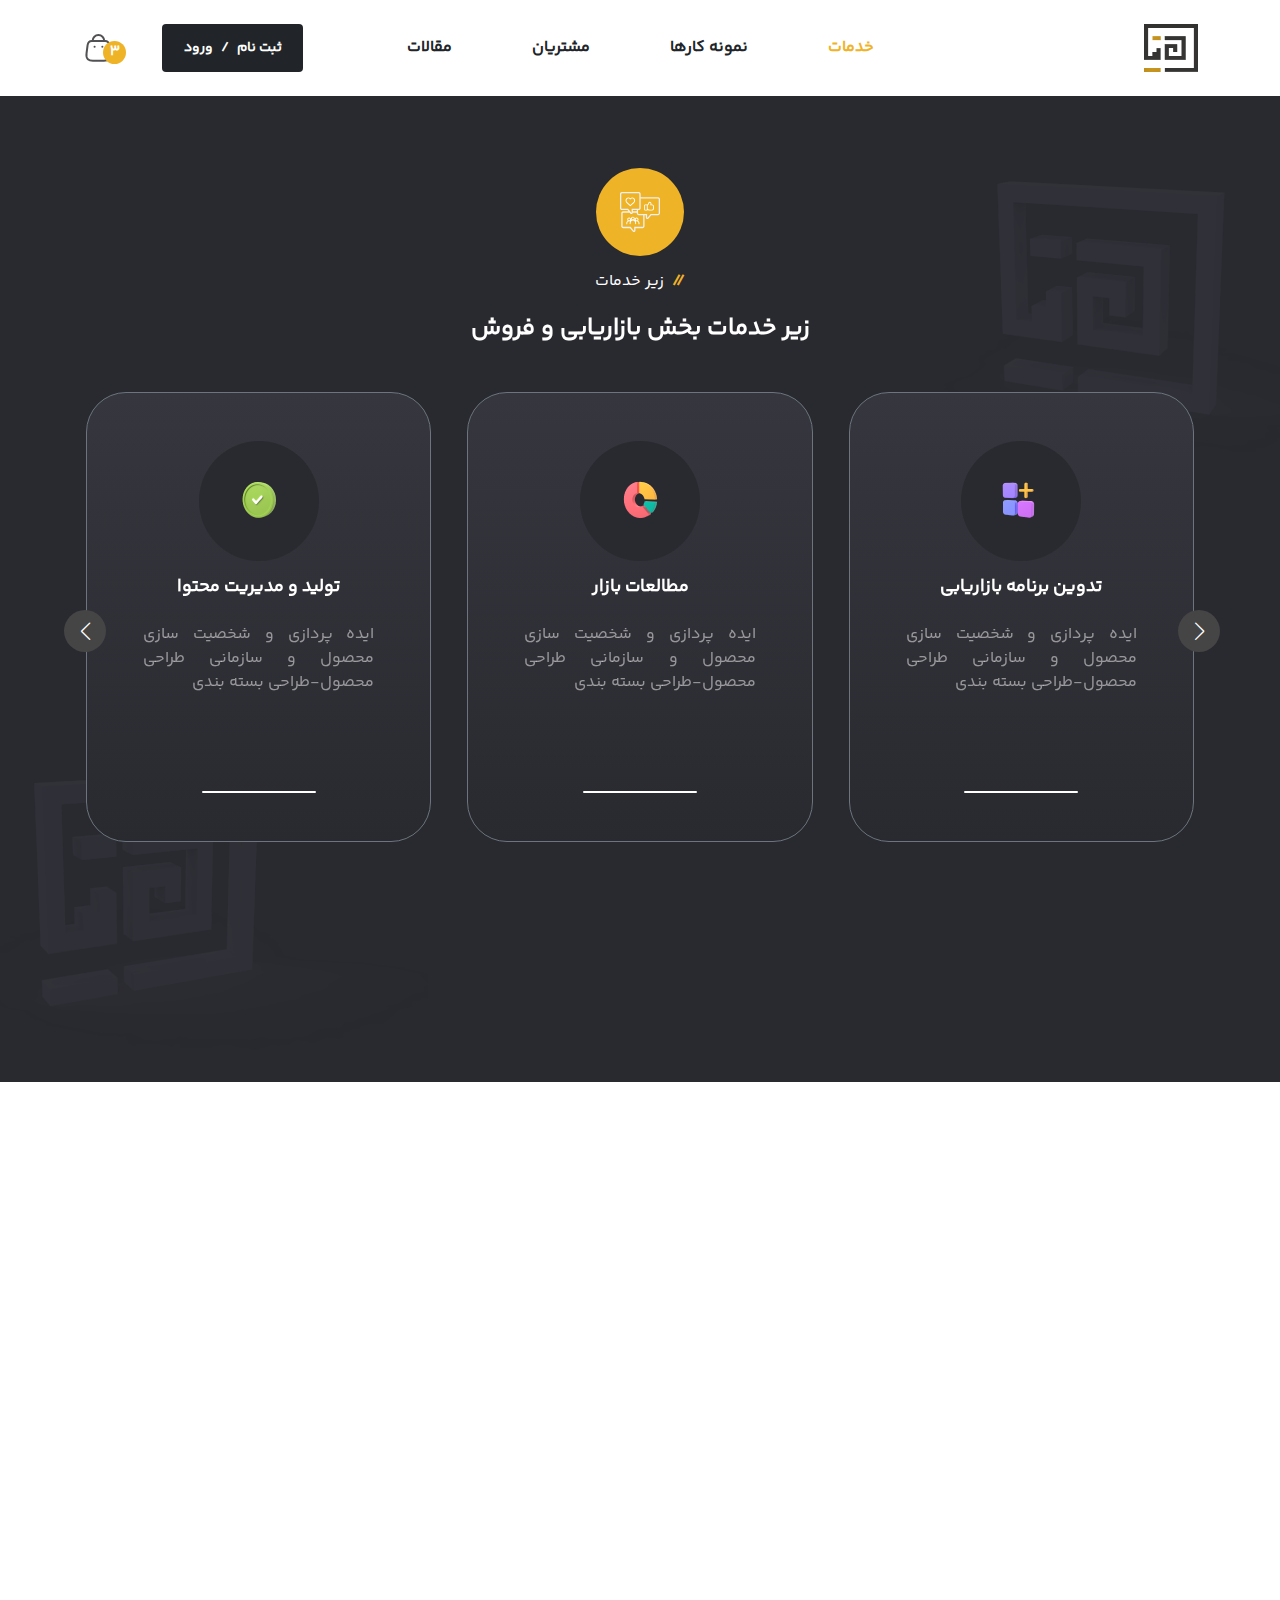
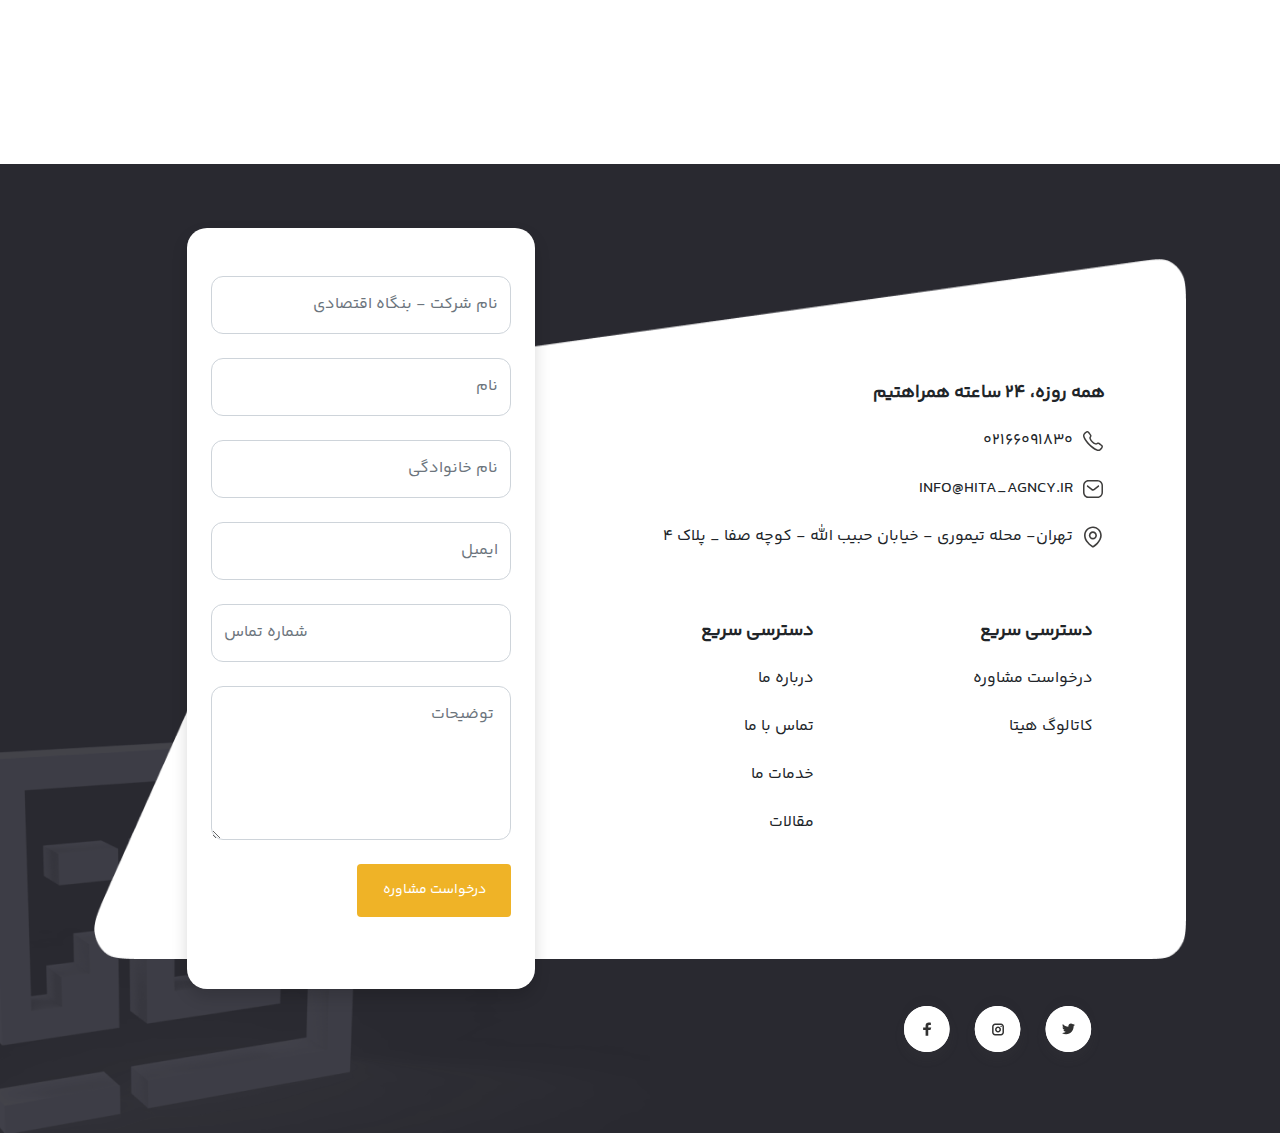
<file: services.html>
<!DOCTYPE html>
<html lang="fa" dir="rtl">

<head>
  <meta charset="UTF-8">
  <meta name="viewport" content="width=device-width, initial-scale=1.0">
  <link href="assets/css/bootstrap.min.css" rel="stylesheet">
  <link rel="stylesheet" href="assets/css/swiper-bundle.min.css" />
  <link rel='stylesheet' type='text/css' media='screen' href='assets/css/aos.css'>
  <link rel='stylesheet' type='text/css' media='screen' href='assets/css/styles.css'>
  <title>خدمات</title>
</head>

<body>


  <!-- header -->

  <header class="position-relative z-10">
    <div class="container position-relative">
      <!-- logo && menu && login -->
      <div class="d-flex align-items-center justify-content-between gap-80 gap-lg-40 py-4 position-relative">
        <div class="d-flex align-items-center gap-2 position-relative z-1">
          <div class="py-3 d-lg-none" data-bs-toggle="offcanvas" data-bs-target="#offcanvasExample"
            aria-controls="offcanvasExample">
            <svg xmlns="http://www.w3.org/2000/svg" width="32" height="32" fill="currentColor"
              class="bi bi-list cursor-pointer" viewBox="0 0 16 16">
              <path fill-rule="evenodd"
                d="M2.5 12a.5.5 0 0 1 .5-.5h10a.5.5 0 0 1 0 1H3a.5.5 0 0 1-.5-.5m0-4a.5.5 0 0 1 .5-.5h10a.5.5 0 0 1 0 1H3a.5.5 0 0 1-.5-.5m0-4a.5.5 0 0 1 .5-.5h10a.5.5 0 0 1 0 1H3a.5.5 0 0 1-.5-.5" />
            </svg>
          </div>
          <a href="index.html" class="d-block position-relative"><img alt="logo" src="assets/img/ara LOGO COLOR 3.png" class="img-fluid"></a>
        </div>
        <ul
          class="list-unstyled position-absolute mx-auto end-0 start-0 mb-0 pe-0 d-lg-flex d-none align-items-center justify-content-center gap-80 gap-lg-40 py-3 fw-bold">
          <li><a href="services.html" class="text-dark active">خدمات</a></li>
          <li><a href="portfolio.html" class="text-dark">نمونه کارها</a></li>
          <li><a href="customers.html" class="text-dark">مشتریان</a></li>
          <li><a href="blog.html" class="text-dark">مقالات</a></li>
        </ul>
        <div class="d-flex align-items-center gap-5 fw-bold position-relative">
          <div class="d-flex align-items-center justify-content-center fs-14 gap-2 bg-black rounded-4 h-48 w-141">
            <a href="sign-up.html" class="text-white">ثبت نام</a>
            <span class="text-white">/</span>
            <a href="login.html" class="text-white">ورود</a>
          </div>
          <a href="cart.html" class="position-relative">
            <svg xmlns="http://www.w3.org/2000/svg" width="32" height="32" viewBox="0 0 32 32" fill="none">
              <path fill-rule="evenodd" clip-rule="evenodd"
                d="M22.0184 28.6667H10.888C6.79949 28.6667 3.66295 27.19 4.55387 21.2464L5.59125 13.1915C6.14045 10.2258 8.03213 9.09082 9.69194 9.09082H23.2633C24.9475 9.09082 26.7293 10.3113 27.3639 13.1915L28.4013 21.2464C29.158 26.5187 26.1069 28.6667 22.0184 28.6667Z"
                stroke="#525255" stroke-width="2" stroke-linecap="round" stroke-linejoin="round" />
              <path
                d="M22.2014 8.79789C22.2014 5.61646 19.6223 3.03741 16.4409 3.03741V3.03741C14.9089 3.03091 13.4374 3.63495 12.3518 4.71596C11.2662 5.79696 10.656 7.26588 10.656 8.79789H10.656"
                stroke="#525255" stroke-width="2" stroke-linecap="round" stroke-linejoin="round" />
              <path d="M20.3951 14.8026H20.3341" stroke="#525255" stroke-width="2" stroke-linecap="round"
                stroke-linejoin="round" />
              <path d="M12.621 14.8026H12.5599" stroke="#525255" stroke-width="2" stroke-linecap="round"
                stroke-linejoin="round" />
            </svg>
            <span
              class="rounded-circle bg-main text-white d-flex align-items-center justify-content-center fs-14 w-23 h-23 position-absolute bottom-0 -right-12">3</span>
          </a>
        </div>
      </div>
      <!-- mobile menu -->
      <div class="offcanvas offcanvas-start d-lg-none" tabindex="-1" id="offcanvasExample"
        aria-labelledby="offcanvasExampleLabel">
        <div class="offcanvas-header">
          <button type="button" class="btn-close" data-bs-dismiss="offcanvas" aria-label="Close"></button>
        </div>
        <div class="offcanvas-body">
          <ul
            class="list-unstyled mb-0 pe-0 d-lg-flex flex-column align-items-center justify-content-center gap-lg-5 py-3 fw-bold">
            <li class="mb-4"><a href="services.html" class="text-dark active">خدمات</a></li>
            <li class="mb-4"><a href="portfolio.html" class="text-dark">نمونه کارها</a></li>
            <li class="mb-4"><a href="customers.html" class="text-dark">مشتریان</a></li>
            <li class="mb-4"><a href="blog.html" class="text-dark">مقالات</a></li>
          </ul>
        </div>
      </div>
    </div>
  </header>

  <!-- main -->

  <main>

    <!-- services -->
    <section id="services" class="py-5 position-relative">
      <!-- shape -->
      <img alt="shape" src="assets/img/0_15 (2).png" class="position-absolute top-0 end-0 img-fluid -z-0">
      <img alt="shape" src="assets/img/0_11 (5).png" class="position-absolute bottom-0 start-0 img-fluid -z-0">
      <!--  -->
      <div class="container position-relative mt-4 pb-5 px-3">
        <svg data-aos="fade-up" class="d-block mx-auto" width="88" height="88" viewBox="0 0 88 88" fill="none" xmlns="http://www.w3.org/2000/svg">
          <circle cx="44" cy="44" r="44" fill="#EFB327"/>
          <path fill-rule="evenodd" clip-rule="evenodd" d="M34.3129 36.9073L31.2406 34.1762C30.7494 33.7398 30.4677 33.1125 30.4677 32.455V32.3795C30.4677 31.8128 30.6883 31.2803 31.0892 30.8794C31.4367 30.5319 31.8991 30.3406 32.3903 30.3406C32.8815 30.3406 33.3439 30.5319 33.6914 30.8794L34.3129 31.5009L34.9344 30.8794C35.6294 30.1849 36.8416 30.1849 37.5367 30.8794C37.9375 31.2803 38.1581 31.8128 38.1581 32.3795V32.455C38.1581 33.112 37.8765 33.7398 37.3853 34.1762L34.3129 36.9073ZM39.1289 32.4548V32.3794C39.1289 31.556 38.8083 30.7822 38.2258 30.1996C37.697 29.6704 36.9934 29.3792 36.245 29.3792C35.524 29.3792 34.8444 29.6498 34.3224 30.1429C33.8004 29.6498 33.1208 29.3792 32.3998 29.3792C31.6514 29.3792 30.9477 29.6704 30.419 30.1996C29.8365 30.7822 29.5159 31.556 29.5159 32.3794V32.4548C29.5159 33.3863 29.9153 34.2756 30.6113 34.8942L34.3224 38.1934L38.033 34.8946C38.7295 34.276 39.1289 33.3868 39.1289 32.4548L39.1289 32.4548Z" fill="white"/>
          <path fill-rule="evenodd" clip-rule="evenodd" d="M62.7154 45.2903C62.7154 45.6464 62.4257 45.9355 62.0702 45.9355H54.6715L51.5154 49.7219C51.3877 49.8742 51.1025 49.7716 51.1025 49.5729V45.9355H42.7154C42.3599 45.9355 42.0702 45.6464 42.0702 45.2903V42.0645H42.7154C43.7825 42.0645 44.6509 41.1961 44.6509 40.129V30.4516H62.0702C62.4257 30.4516 62.7154 30.7406 62.7154 31.0967L62.7154 45.2903ZM47.2304 58.1936C47.2304 58.5497 46.9407 58.8388 46.5853 58.8388H38.1982V62.4762C38.1982 62.6755 37.913 62.7788 37.7853 62.6252L34.6291 58.8388H27.2304C26.8749 58.8388 26.5853 58.5497 26.5853 58.1936V45.2904C26.5853 44.9343 26.8749 44.6452 27.2304 44.6452H33.5949L34.2136 45.3872C34.504 45.7356 34.9304 45.9356 35.384 45.9356C36.144 45.9356 36.7704 45.3743 36.884 44.6452H40.7788V45.2904C40.7788 46.3575 41.6472 47.2259 42.7143 47.2259H47.2304L47.2304 58.1936ZM40.7787 43.3546H36.9078V42.0643H40.7787V43.3546ZM25.9418 40.7741C25.5863 40.7741 25.2967 40.4851 25.2967 40.1289V25.9354C25.2967 25.5792 25.5863 25.2902 25.9418 25.2902H42.716C43.0715 25.2902 43.3612 25.5792 43.3612 25.9354V40.1289C43.3612 40.4851 43.0715 40.7741 42.716 40.7741H35.6192V44.4115C35.6192 44.6109 35.3341 44.7141 35.2063 44.5605L32.0502 40.7741H25.9418ZM62.0645 29.1613H44.6452V25.9355C44.6452 24.8684 43.7768 24 42.7097 24H25.9355C24.8684 24 24 24.8684 24 25.9355V40.129C24 41.1961 24.8684 42.0645 25.9355 42.0645H31.44L32.5155 43.3548H27.2258C26.1587 43.3548 25.2903 44.2232 25.2903 45.2903V58.1936C25.2903 59.2607 26.1587 60.129 27.2258 60.129H34.0206L36.7897 63.4516C37.08 63.8 37.5065 64 37.96 64C38.8 64 39.4839 63.3161 39.4839 62.4761V60.129H46.5807C47.6477 60.129 48.5161 59.2606 48.5161 58.1936V47.2258H49.8065V49.5729C49.8065 50.4129 50.4903 51.0968 51.3303 51.0968C51.7839 51.0968 52.2103 50.8968 52.5007 50.5484L55.2697 47.2258H62.0645C63.1316 47.2258 64 46.3574 64 45.2903V31.0968C64 30.0297 63.1316 29.1613 62.0645 29.1613Z" fill="#F1F1F1"/>
          <path fill-rule="evenodd" clip-rule="evenodd" d="M41.5795 51.4584C41.5795 51.9758 41.1588 52.3966 40.6414 52.3966C40.124 52.3966 39.7032 51.9758 39.7032 51.4584C39.7032 50.941 40.124 50.5203 40.6414 50.5203C41.1588 50.5203 41.5795 50.941 41.5795 51.4584ZM35.9477 50.5202C35.9477 50.0028 36.3684 49.582 36.8858 49.582C37.4032 49.582 37.824 50.0028 37.824 50.5202C37.824 51.0376 37.4032 51.4583 36.8858 51.4583C36.3684 51.4583 35.9477 51.0376 35.9477 50.5202ZM32.2018 51.4584C32.2018 50.941 32.6226 50.5203 33.14 50.5203C33.6573 50.5203 34.0781 50.941 34.0781 51.4584C34.0781 51.9758 33.6573 52.3966 33.14 52.3966C32.6226 52.3966 32.2018 51.9758 32.2018 51.4584ZM38.7637 51.4582C38.7637 51.7364 38.8284 51.9981 38.9372 52.2354C38.7351 52.0563 38.5099 51.9033 38.2665 51.7819C38.5723 51.4479 38.7637 51.0074 38.7637 50.5201C38.7637 49.4853 37.9222 48.6438 36.8874 48.6438C35.8527 48.6438 35.0112 49.4853 35.0112 50.5201C35.0112 51.0074 35.2025 51.4479 35.5084 51.7818C35.2649 51.9033 35.0398 52.0562 34.8376 52.2354C34.9464 51.9981 35.0111 51.7363 35.0111 51.4582C35.0111 50.4234 34.1696 49.5819 33.1349 49.5819C32.1001 49.5819 31.2586 50.4234 31.2586 51.4582C31.2586 51.9582 31.458 52.4099 31.7779 52.7467C30.9101 53.2266 30.3205 54.1506 30.3205 55.2107V56.1488H31.2586V55.2107C31.2586 54.176 32.1001 53.3345 33.1349 53.3345C33.4304 53.3345 33.7137 53.4048 33.9717 53.5338C33.8976 53.7482 33.8432 53.9724 33.8169 54.2064L33.6068 56.0968L34.5388 56.2004L34.7489 54.3101C34.8704 53.2191 35.7898 52.3963 36.8874 52.3963C37.985 52.3963 38.9044 53.2191 39.0259 54.3101L39.236 56.2004L40.1681 56.0968L39.9579 54.2064C39.9321 53.9724 39.8772 53.7482 39.8031 53.5338C40.0611 53.4048 40.3444 53.3344 40.6399 53.3344C41.6747 53.3344 42.5162 54.1759 42.5162 55.2107V56.1488H43.4543V55.2107C43.4543 54.1506 42.8647 53.2266 41.9969 52.7467C42.3168 52.4099 42.5162 51.9582 42.5162 51.4582C42.5162 50.4234 41.6747 49.5819 40.6399 49.5819C39.6052 49.5819 38.7637 50.4234 38.7637 51.4582V51.4582Z" fill="white"/>
          <path fill-rule="evenodd" clip-rule="evenodd" d="M56.9981 40.8376C56.9981 41.3237 56.6028 41.719 56.1167 41.719H54.1798C53.305 41.719 52.4566 41.4806 51.7096 41.0324V37.4944L52.1045 37.0995C52.6832 36.5208 53.0943 35.795 53.2927 35.0013C53.3416 34.8052 53.5174 34.6677 53.7201 34.6677C53.9683 34.6677 54.2027 34.7761 54.3631 34.966C54.5236 35.1555 54.5923 35.4045 54.5513 35.6496L54.2745 37.3119H56.1167C56.6028 37.3119 56.9981 37.7072 56.9981 38.1933V40.8376ZM49.0603 41.7188V37.3117H50.8231L50.8235 41.7188H49.0603ZM56.1122 36.4304H55.3101L55.4163 35.794C55.4996 35.2929 55.3595 34.7835 55.0311 34.3961C54.7028 34.0083 54.2233 33.7861 53.7156 33.7861C53.1079 33.7861 52.5804 34.1982 52.4327 34.7874C52.2732 35.4265 51.9427 36.0099 51.4768 36.4762L51.3468 36.6062C51.2001 36.4974 51.0202 36.4304 50.8237 36.4304H49.0609C48.5748 36.4304 48.1794 36.8257 48.1794 37.3118V41.7189C48.1794 42.205 48.5748 42.6003 49.0609 42.6003H50.8237C51.2084 42.6003 51.5324 42.3513 51.6527 42.0071C52.4345 42.3949 53.2934 42.6003 54.1753 42.6003H56.1122C57.0844 42.6003 57.875 41.8097 57.875 40.8375V38.1932C57.875 37.221 57.0844 36.4304 56.1122 36.4304L56.1122 36.4304Z" fill="white"/>
        </svg>
        <h6 class="text-white d-flex align-items-center justify-content-center gap-2 mt-3"><span class="text-main fw-bold">//</span>زیر خدمات</h6>
        <h4 class="fs-24 text-center fw-bold mt-4 text-white" data-aos="fade-right">زیر خدمات بخش بازاریابی و فروش</h4>
        <!-- swiper -->
        <div class="position-relative my-5 servicesbox pb-5" data-aos="fade-down">
         <div class="swiper services mb-5">
          <div class="swiper-wrapper">
            <div class="swiper-slide">
              <div class="rounded-40 p-5 bg-dark-gradient border border-secondary">
                <img alt="img" src="assets/img/Frame 48096304.png" class="d-block mx-auto">
                <h5 class="fs-18 fw-bold text-white text-center mt-3">تدوین برنامه بازاریابی</h5>
                <p class="mb-0 text-white-50 text-justify mt-4 pb-5 px-sm-2">ایده پردازی و شخصیت سازی محصول و سازمانی طراحی
                  محصول-طراحی بسته بندی</p>
                <svg class="d-block mx-auto mt-5" width="114" height="2" viewBox="0 0 114 2" fill="none" xmlns="http://www.w3.org/2000/svg">
                    <rect width="114" height="2" rx="1" fill="white"/>
                </svg>
              </div>
            </div>
            <div class="swiper-slide">
              <div class="rounded-40 p-5 bg-dark-gradient border border-secondary">
                <img alt="img" src="assets/img/Frame 48096304(1).png" class="d-block mx-auto">
                <h5 class="fs-18 fw-bold text-white text-center mt-3">مطالعات بازار</h5>
                <p class="mb-0 text-white-50 text-justify mt-4 pb-5 px-sm-2">ایده پردازی و شخصیت سازی محصول و سازمانی طراحی
                  محصول-طراحی بسته بندی</p>
                <svg class="d-block mx-auto mt-5" width="114" height="2" viewBox="0 0 114 2" fill="none" xmlns="http://www.w3.org/2000/svg">
                    <rect width="114" height="2" rx="1" fill="white"/>
                </svg>
              </div>
            </div>
            <div class="swiper-slide">
              <div class="rounded-40 p-5 bg-dark-gradient border border-secondary">
                <img alt="img" src="assets/img/Frame 48096304(2).png" class="d-block mx-auto">
                <h5 class="fs-18 fw-bold text-white text-center mt-3">تولید و مدیریت محتوا</h5>
                <p class="mb-0 text-white-50 text-justify mt-4 pb-5 px-sm-2">ایده پردازی و شخصیت سازی محصول و سازمانی طراحی
                  محصول-طراحی بسته بندی</p>
                <svg class="d-block mx-auto mt-5" width="114" height="2" viewBox="0 0 114 2" fill="none" xmlns="http://www.w3.org/2000/svg">
                    <rect width="114" height="2" rx="1" fill="white"/>
                </svg>
              </div>
            </div>
            <div class="swiper-slide">
              <div class="rounded-40 p-5 bg-dark-gradient border border-secondary">
                <img alt="img" src="assets/img/Frame 48096304.png" class="d-block mx-auto">
                <h5 class="fs-18 fw-bold text-white text-center mt-3">تدوین برنامه بازاریابی</h5>
                <p class="mb-0 text-white-50 text-justify mt-4 pb-5 px-sm-2">ایده پردازی و شخصیت سازی محصول و سازمانی طراحی
                  محصول-طراحی بسته بندی</p>
                <svg class="d-block mx-auto mt-5" width="114" height="2" viewBox="0 0 114 2" fill="none" xmlns="http://www.w3.org/2000/svg">
                    <rect width="114" height="2" rx="1" fill="white"/>
                </svg>
              </div>
            </div>
            <div class="swiper-slide">
              <div class="rounded-40 p-5 bg-dark-gradient border border-secondary">
                <img alt="img" src="assets/img/Frame 48096304(1).png" class="d-block mx-auto">
                <h5 class="fs-18 fw-bold text-white text-center mt-3">مطالعات بازار</h5>
                <p class="mb-0 text-white-50 text-justify mt-4 pb-5 px-sm-2">ایده پردازی و شخصیت سازی محصول و سازمانی طراحی
                  محصول-طراحی بسته بندی</p>
                <svg class="d-block mx-auto mt-5" width="114" height="2" viewBox="0 0 114 2" fill="none" xmlns="http://www.w3.org/2000/svg">
                    <rect width="114" height="2" rx="1" fill="white"/>
                </svg>
              </div>
            </div>
            <div class="swiper-slide">
              <div class="rounded-40 p-5 bg-dark-gradient border border-secondary">
                <img alt="img" src="assets/img/Frame 48096304(2).png" class="d-block mx-auto">
                <h5 class="fs-18 fw-bold text-white text-center mt-3">تولید و مدیریت محتوا</h5>
                <p class="mb-0 text-white-50 text-justify mt-4 pb-5 px-sm-2">ایده پردازی و شخصیت سازی محصول و سازمانی طراحی
                  محصول-طراحی بسته بندی</p>
                <svg class="d-block mx-auto mt-5" width="114" height="2" viewBox="0 0 114 2" fill="none" xmlns="http://www.w3.org/2000/svg">
                    <rect width="114" height="2" rx="1" fill="white"/>
                </svg>
              </div>
            </div>
          </div>
         </div>
         <div class="swiper-button-next"></div>
         <div class="swiper-button-prev"></div>
        </div>
      </div>
    </section>

    <!-- moshavere -->
    <section class="py-md-5 my-md-5" data-aos="fade-up">
      <div class="container my-5">
        <div class="rounded-20 overflow-hidden position-relative">
          <div class="row align-items-center g-4 mx-0 position-absolute bottom-0 top-0 z-10 w-100">
            <div class="col-lg-8 text-center">
              <div>
                <h4 class="fs-20 fs-sm-13 fw-bold text-dark lh-lg mt-1">
                  تماس بگیرید و <a class="text-second">شروع</a> کنید همین امروز کسب و کار خود را <br class="d-none d-md-block"><a class="text-second">ارتقا</a> دهید
                </h4>
                <a class="rounded-8 border h-48 w-154 mx-auto fs-sm-13 mt-sm-4 border-2 text-dark font-bold d-flex align-items-center justify-content-center border-dark">شروع مشاوره</a>
              </div>
            </div>
            <div class="col-lg-4"></div>
          </div>
          <img class="rounded-20 img-fluid w-100 position-relative z-1" src="assets/img/bg.PNG">
        </div>
      </div>
    </section>

  </main>

  <!-- footer -->
  <footer class="position-relative py-5">
    <!-- shape -->
    <img alt="shape" src="assets/img/0_11 (4).png" class="position-absolute bottom-0 start-0 -z-0 img-fluid">
    <!--  -->
    <div class="container position-relative z-1 my-3">
      <div class="row g-4 align-items-center mx-0 position-relative">
        <!-- shape -->
        <img alt="shape" src="assets/img/Rectangle 339.png"
          class="position-absolute -z-1 img-fluid w-100 h-700 d-lg-block d-none">
        <!--  -->
        <div class="col-1"></div>
        <div class="col-lg-6 bg-lg-white rounded-20 p-4 p-lg-0">
          <h5 class="fw-bold fs-18 text-dark mb-4">همه روزه، 24 ساعته همراهتیم </h5>
          <a class="d-flex align-items-center svg-main-hover gap-2 mb-4">
            <svg class="flex-shrink-0" xmlns="http://www.w3.org/2000/svg" width="24" height="24" viewBox="0 0 24 24" fill="none">
              <path class="transition" fill-rule="evenodd" clip-rule="evenodd"
                d="M6.47044 2.00173L6.49706 2.00344C7.02095 2.04687 7.47596 2.30722 7.89133 2.71305C8.68068 3.48398 10.3757 5.73367 10.5036 6.3459C10.6453 7.02891 10.4938 7.47252 10.0424 8.25724L9.93299 8.45064C9.72584 8.82898 9.69417 8.98521 9.75831 9.16409C10.7439 11.5763 12.4259 13.258 14.8106 14.232C15.0364 14.3138 15.2069 14.2669 15.6842 13.9931L15.9332 13.8522C16.6042 13.4842 17.0294 13.3679 17.6565 13.4985C18.2666 13.6263 20.5176 15.3224 21.2873 16.1108C21.6926 16.5257 21.9535 16.9816 21.999 17.5399C22.0469 18.8972 20.3908 20.8081 19.3805 21.3828C18.2316 22.2046 16.7737 22.191 15.139 21.4301C10.8641 19.6512 4.325 13.1539 2.58238 8.88432L2.47807 8.64549C1.81637 7.06399 1.83071 5.69766 2.58898 4.66758C3.28088 3.52176 5.14635 1.94049 6.47044 2.00173ZM6.38949 3.46415L6.30133 3.46867C5.62173 3.55895 4.25889 4.73225 3.80504 5.47852L3.72663 5.59519C3.33565 6.23222 3.38096 7.10705 3.92531 8.30487L4.02934 8.54839C5.78486 12.4884 11.8632 18.4824 15.7282 20.0913L15.9411 20.186C17.0594 20.66 17.9059 20.6389 18.5912 20.153L18.6419 20.1204C18.854 19.973 19.343 19.5287 19.7197 19.094C20.2488 18.4835 20.5485 17.9241 20.5388 17.6264C20.5282 17.499 20.4299 17.3273 20.2406 17.1334C19.6684 16.5474 17.5872 14.9793 17.3572 14.9311C17.1398 14.8858 16.9612 14.9466 16.4731 15.2275L16.2275 15.3654C15.5083 15.7533 15.0013 15.8575 14.285 15.5975C11.509 14.4644 9.53819 12.494 8.39315 9.68999C8.12193 8.94028 8.26793 8.40985 8.73958 7.58781L8.85195 7.3901C9.06621 7.00323 9.11156 6.83909 9.07119 6.64438C9.02285 6.41311 7.45576 4.33319 6.86895 3.76006C6.67463 3.5702 6.50389 3.47251 6.3761 3.46191L6.38949 3.46415Z"
                fill="#3F3E3D" />
            </svg>
            <p class="mb-0 text-dark">02166091830</p>
          </a>
          <a class="d-flex align-items-center svg-main-hover gap-2 mb-4">
            <svg class="flex-shrink-0" xmlns="http://www.w3.org/2000/svg" width="24" height="24" viewBox="0 0 24 24" fill="none">
              <path class="transition" fill-rule="evenodd" clip-rule="evenodd"
                d="M16.5253 3.00005L7.45618 3C4.28665 3 2 5.56151 2 8.85897V15.141C2 18.4385 4.28665 21 7.45618 21H16.5168C18.0392 20.9829 19.4802 20.3421 20.5126 19.2266C21.5449 18.111 22.0786 16.6183 21.9893 15.0959L21.9906 8.85897C22.0786 7.38171 21.5449 5.88895 20.5126 4.77344C19.4802 3.65794 18.0392 3.01705 16.5253 3.00005ZM7.45632 4.52837L16.5085 4.52832C17.6074 4.54066 18.6534 5.00586 19.4027 5.81557C20.1521 6.62527 20.5395 7.70881 20.4746 8.81383L20.4733 15.141C20.5395 16.2911 20.1521 17.3746 19.4027 18.1843C18.6534 18.994 17.6074 19.4592 16.5085 19.4716L7.45632 19.4715C5.16293 19.4715 3.51758 17.6284 3.51758 15.141V8.85891C3.51758 6.37149 5.16293 4.52837 7.45632 4.52837ZM18.0241 8.6382C17.7622 8.3087 17.2848 8.25539 16.9576 8.51914L12.8583 11.8241L12.7408 11.9067C12.2575 12.2094 11.6228 12.1814 11.1599 11.818L7.03061 8.51715L6.93767 8.45344C6.6174 8.26711 6.20146 8.34015 5.96465 8.64069C5.70416 8.9713 5.75908 9.452 6.0873 9.71437L10.2218 13.0193L10.3831 13.1374C11.4231 13.8457 12.8014 13.8066 13.7989 13.0235L17.9059 9.71239L17.9883 9.63535C18.24 9.36245 18.2621 8.93776 18.0241 8.6382Z"
                fill="#3F3E3D" />
            </svg>
            <p class="mb-0 text-dark">INFO@HITA_AGNCY.IR</p>
          </a>
          <a class="d-flex align-items-center svg-main-hover gap-2">
            <svg class="flex-shrink-0" width="24" height="24" viewBox="0 0 24 24" fill="none" xmlns="http://www.w3.org/2000/svg">
              <path class="transition stroke"
                d="M11.9186 1.50054C7.10105 1.4841 3.16602 5.33442 3.00874 10.1539L3.00391 10.4531C3.08398 12.8154 3.88408 15.0672 5.2933 16.9225L5.62427 17.3564C6.96938 19.0745 8.5679 20.5825 10.3628 21.8255L10.7949 22.1177L10.858 22.1675C11.4732 22.6115 12.3038 22.6115 12.919 22.1675L12.9844 22.1135L12.9589 22.1323C14.3879 21.2027 15.7055 20.1097 16.8853 18.8752C19.277 16.332 20.7185 13.4823 20.7729 10.5882L20.7731 10.4808C20.7894 5.62902 16.9683 1.66394 12.1854 1.50541L11.9186 1.50054Z"
                fill="#3F3E3D" />
              <path class="transition stroke"
                d="M11.9121 3.11572C15.8431 3.12925 19.0347 6.29139 19.1533 10.2293L19.1566 10.5765C19.1111 12.9969 17.8523 15.4907 15.7229 17.7602C14.6371 18.8988 13.4196 19.9109 12.0992 20.7718L12.0112 20.8384C11.9401 20.9005 11.8346 20.9005 11.7635 20.8384L11.678 20.7734C9.71097 19.4804 7.98459 17.848 6.5778 15.9508C5.44466 14.4557 4.77318 12.6679 4.63802 10.803L4.61816 10.4291C4.63152 6.46191 7.76274 3.23881 11.6622 3.11912L11.9121 3.11572Z"
                fill="white" />
              <path class="transition stroke"
                d="M11.889 6.34619C9.65867 6.34619 7.85059 8.15427 7.85059 10.3847C7.85059 12.615 9.65867 14.4231 11.889 14.4231C14.1194 14.4231 15.9275 12.615 15.9275 10.3847C15.9275 8.15427 14.1194 6.34619 11.889 6.34619Z"
                fill="#3F3E3D" />
              <path class="transition stroke"
                d="M11.8877 7.96191C13.2259 7.96191 14.3108 9.04676 14.3108 10.385C14.3108 11.7232 13.2259 12.8081 11.8877 12.8081C10.5494 12.8081 9.4646 11.7232 9.4646 10.385C9.4646 9.04676 10.5494 7.96191 11.8877 7.96191Z"
                fill="white" />
            </svg>
            <p class="mb-0 text-dark">تهران- محله تیموری - خیابان حبیب الله - کوچه صفا _ پلاک 4</p>
          </a>
          <div class="row g-4 mx-0 mt-5">
            <div class="col-6">
              <h5 class="fw-bold fs-18 mb-4">دسترسی سریع</h5>
              <ul class="mb-0 pe-0 list-unstyled">
                <li class="mb-4"><a class="text-dark">درخواست مشاوره</a></li>
                <li><a class="text-dark">کاتالوگ هیتا</a></li>
              </ul>
            </div>
            <div class="col-6">
              <h5 class="fw-bold fs-18 mb-4">دسترسی سریع</h5>
              <ul class="mb-0 pe-0 list-unstyled">
                <li class="mb-4"><a class="text-dark">درباره ما</a></li>
                <li class="mb-4"><a class="text-dark">تماس با ما</a></li>
                <li class="mb-4"><a class="text-dark">خدمات ما</a></li>
                <li><a class="text-dark">مقالات</a></li>
              </ul>
            </div>
          </div>
        </div>
        <div class="col-lg-4">
          <form class="p-4 pt-5 rounded-20 bg-white shadow max-w-481 ms-lg-auto mx-auto mx-lg-0 d-block">
            <input class="form-control py-3 rounded-12 mb-4" placeholder="نام شرکت - بنگاه اقتصادی">
            <input class="form-control py-3 rounded-12 mb-4" placeholder="نام">
            <input class="form-control py-3 rounded-12 mb-4" placeholder="نام خانوادگی">
            <input type="email" class="form-control py-3 rounded-12 mb-4" placeholder="ایمیل">
            <input type="tel" class="form-control py-3 rounded-12 mb-4" placeholder="شماره تماس">
            <textarea rows="5" class="form-control p-3 rounded-12 mb-4" placeholder="توضیحات"></textarea>
            <input type="submit" value="درخواست مشاوره"
              class="text-white rounded-4 d-flex align-items-center justify-content-center w-lg-100 w-154 bg-main py-3 mb-5 border-0 fs-14">
          </form>
        </div>
        <div class="col-1"></div>
      </div>
      <div class="d-flex align-items-center justify-content-center justify-content-lg-start gap-1 pe-lg-5 me-lg-5">
        <a class="svg-main-hover">
          <svg width="67" height="80" viewBox="0 0 67 80" fill="none" xmlns="http://www.w3.org/2000/svg">
            <g filter="url(#filter0_dd_45_531)">
              <path fill-rule="evenodd" clip-rule="evenodd"
                d="M33.3674 63C45.9501 63 56.1504 52.7025 56.1504 40C56.1504 27.2975 45.9501 17 33.3674 17C20.7847 17 10.5845 27.2975 10.5845 40C10.5845 52.7025 20.7847 63 33.3674 63Z"
                fill="white" />
              <path
                d="M54.6504 40C54.6504 51.8876 45.1083 61.5 33.3674 61.5C21.6265 61.5 12.0845 51.8876 12.0845 40C12.0845 28.1124 21.6265 18.5 33.3674 18.5C45.1083 18.5 54.6504 28.1124 54.6504 40Z"
                stroke="white" stroke-width="3" />
            </g>
            <path class="stroke transition"
              d="M40.0071 35.7214C39.5189 35.9697 39.0307 36.0524 38.4611 36.1352C39.0307 35.8041 39.4375 35.3076 39.6003 34.6455C39.1121 34.9765 38.5425 35.1421 37.8915 35.3076C37.4033 34.811 36.671 34.48 35.9387 34.48C34.5555 34.48 33.335 35.7214 33.335 37.2111C33.335 37.4593 33.335 37.6249 33.4163 37.7904C31.2194 37.7076 29.1852 36.6317 27.8833 34.9765C27.6392 35.3903 27.5579 35.8041 27.5579 36.3835C27.5579 37.2938 28.0461 38.1214 28.7784 38.618C28.3715 38.618 27.9647 38.4525 27.5579 38.2869C27.5579 39.6111 28.4529 40.687 29.6734 40.9352C29.4293 41.018 29.1852 41.018 28.9411 41.018C28.7784 41.018 28.6156 41.018 28.4529 40.9352C28.7784 42.0111 29.7548 42.8387 30.9753 42.8387C30.0803 43.5836 28.9411 43.9974 27.6392 43.9974C27.3951 43.9974 27.2324 43.9974 26.9883 43.9974C28.2088 44.7422 29.592 45.2388 31.0567 45.2388C35.9387 45.2388 38.6239 41.1008 38.6239 37.5421C38.6239 37.4593 38.6239 37.2938 38.6239 37.2111C39.1934 36.7973 39.6816 36.3007 40.0071 35.7214Z"
              fill="#313131" />
            <defs>
              <filter id="filter0_dd_45_531" x="0.584473" y="0" width="65.5659" height="80" filterUnits="userSpaceOnUse"
                color-interpolation-filters="sRGB">
                <feFlood flood-opacity="0" result="BackgroundImageFix" />
                <feColorMatrix in="SourceAlpha" type="matrix" values="0 0 0 0 0 0 0 0 0 0 0 0 0 0 0 0 0 0 127 0"
                  result="hardAlpha" />
                <feOffset dy="7" />
                <feGaussianBlur stdDeviation="5" />
                <feColorMatrix type="matrix" values="0 0 0 0 0.294118 0 0 0 0 0.294118 0 0 0 0 0.294118 0 0 0 0.1 0" />
                <feBlend mode="normal" in2="BackgroundImageFix" result="effect1_dropShadow_45_531" />
                <feColorMatrix in="SourceAlpha" type="matrix" values="0 0 0 0 0 0 0 0 0 0 0 0 0 0 0 0 0 0 127 0"
                  result="hardAlpha" />
                <feOffset dy="-7" />
                <feGaussianBlur stdDeviation="5" />
                <feColorMatrix type="matrix" values="0 0 0 0 0.294118 0 0 0 0 0.294118 0 0 0 0 0.294118 0 0 0 0.01 0" />
                <feBlend mode="normal" in2="effect1_dropShadow_45_531" result="effect2_dropShadow_45_531" />
                <feBlend mode="normal" in="SourceGraphic" in2="effect2_dropShadow_45_531" result="shape" />
              </filter>
            </defs>
          </svg>
        </a>
        <a class="svg-main-hover">
          <svg width="67" height="80" viewBox="0 0 67 80" fill="none" xmlns="http://www.w3.org/2000/svg">
            <g filter="url(#filter0_dd_45_535)">
              <path fill-rule="evenodd" clip-rule="evenodd"
                d="M33.5754 63C46.1581 63 56.3584 52.7025 56.3584 40C56.3584 27.2975 46.1581 17 33.5754 17C20.9928 17 10.7925 27.2975 10.7925 40C10.7925 52.7025 20.9928 63 33.5754 63Z"
                fill="white" />
              <path
                d="M54.8584 40C54.8584 51.8876 45.3163 61.5 33.5754 61.5C21.8346 61.5 12.2925 51.8876 12.2925 40C12.2925 28.1124 21.8346 18.5 33.5754 18.5C45.3163 18.5 54.8584 28.1124 54.8584 40Z"
                stroke="white" stroke-width="3" />
            </g>
            <path class="stroke transition"
              d="M37.1 38.1068C37.4926 38.1068 37.8108 37.7856 37.8108 37.3892C37.8108 36.9929 37.4926 36.6716 37.1 36.6716C36.7074 36.6716 36.3892 36.9929 36.3892 37.3892C36.3892 37.7856 36.7074 38.1068 37.1 38.1068Z"
              fill="#313131" />
            <path class="stroke transition" fill-rule="evenodd" clip-rule="evenodd"
              d="M31.0691 40.46C31.0691 42.109 32.3975 43.45 34.0309 43.45C35.6643 43.45 36.9927 42.109 36.9927 40.46C36.9927 38.811 35.6643 37.47 34.0309 37.47C32.3975 37.47 31.0691 38.811 31.0691 40.46ZM32.55 40.46C32.55 39.6355 33.2142 38.965 34.0309 38.965C34.8477 38.965 35.5118 39.6355 35.5118 40.46C35.5118 41.2845 34.8477 41.955 34.0309 41.955C33.2142 41.955 32.55 41.2845 32.55 40.46Z"
              fill="#313131" />
            <path class="stroke transition" fill-rule="evenodd" clip-rule="evenodd"
              d="M31.0692 46.44H36.9928C38.5151 46.44 39.9546 44.9868 39.9546 43.45V37.47C39.9546 35.9331 38.5151 34.48 36.9928 34.48H31.0692C29.5468 34.48 28.1074 35.9331 28.1074 37.47V43.45C28.1074 44.9868 29.5468 46.44 31.0692 46.44ZM29.5883 37.47C29.5883 36.7711 30.3768 35.975 31.0691 35.975H36.9927C37.685 35.975 38.4736 36.7711 38.4736 37.47V43.45C38.4736 44.1489 37.685 44.945 36.9927 44.945H31.0691C30.3635 44.945 29.5883 44.1624 29.5883 43.45V37.47Z"
              fill="#313131" />
            <defs>
              <filter id="filter0_dd_45_535" x="0.79248" y="0" width="65.5659" height="80" filterUnits="userSpaceOnUse"
                color-interpolation-filters="sRGB">
                <feFlood flood-opacity="0" result="BackgroundImageFix" />
                <feColorMatrix in="SourceAlpha" type="matrix" values="0 0 0 0 0 0 0 0 0 0 0 0 0 0 0 0 0 0 127 0"
                  result="hardAlpha" />
                <feOffset dy="7" />
                <feGaussianBlur stdDeviation="5" />
                <feColorMatrix type="matrix" values="0 0 0 0 0.294118 0 0 0 0 0.294118 0 0 0 0 0.294118 0 0 0 0.1 0" />
                <feBlend mode="normal" in2="BackgroundImageFix" result="effect1_dropShadow_45_535" />
                <feColorMatrix in="SourceAlpha" type="matrix" values="0 0 0 0 0 0 0 0 0 0 0 0 0 0 0 0 0 0 127 0"
                  result="hardAlpha" />
                <feOffset dy="-7" />
                <feGaussianBlur stdDeviation="5" />
                <feColorMatrix type="matrix" values="0 0 0 0 0.294118 0 0 0 0 0.294118 0 0 0 0 0.294118 0 0 0 0.01 0" />
                <feBlend mode="normal" in2="effect1_dropShadow_45_535" result="effect2_dropShadow_45_535" />
                <feBlend mode="normal" in="SourceGraphic" in2="effect2_dropShadow_45_535" result="shape" />
              </filter>
            </defs>
          </svg>
        </a>
        <a class="svg-main-hover">
          <svg width="66" height="80" viewBox="0 0 66 80" fill="none" xmlns="http://www.w3.org/2000/svg">
            <g filter="url(#filter0_dd_45_528)">
              <path fill-rule="evenodd" clip-rule="evenodd"
                d="M32.7829 63C45.3656 63 55.5659 52.7025 55.5659 40C55.5659 27.2975 45.3656 17 32.7829 17C20.2003 17 10 27.2975 10 40C10 52.7025 20.2003 63 32.7829 63Z"
                fill="white" />
              <path
                d="M54.0659 40C54.0659 51.8876 44.5238 61.5 32.7829 61.5C21.0421 61.5 11.5 51.8876 11.5 40C11.5 28.1124 21.0421 18.5 32.7829 18.5C44.5238 18.5 54.0659 28.1124 54.0659 40Z"
                stroke="white" stroke-width="3" />
            </g>
            <path class="stroke transition"
              d="M31.5974 46.8016L31.5787 41.0084H29.1377V38.5256H31.5787V36.8705C31.5787 34.6366 32.9388 33.5601 34.898 33.5601C35.8365 33.5601 36.6431 33.6311 36.8781 33.6629V35.9974L35.5193 35.998C34.4538 35.998 34.2475 36.513 34.2475 37.2687V38.5256H37.2745L36.4608 41.0084H34.2475V46.8016H31.5974Z"
              fill="#313131" />
            <defs>
              <filter id="filter0_dd_45_528" x="0" y="0" width="65.5659" height="80" filterUnits="userSpaceOnUse"
                color-interpolation-filters="sRGB">
                <feFlood flood-opacity="0" result="BackgroundImageFix" />
                <feColorMatrix in="SourceAlpha" type="matrix" values="0 0 0 0 0 0 0 0 0 0 0 0 0 0 0 0 0 0 127 0"
                  result="hardAlpha" />
                <feOffset dy="7" />
                <feGaussianBlur stdDeviation="5" />
                <feColorMatrix type="matrix" values="0 0 0 0 0.294118 0 0 0 0 0.294118 0 0 0 0 0.294118 0 0 0 0.1 0" />
                <feBlend mode="normal" in2="BackgroundImageFix" result="effect1_dropShadow_45_528" />
                <feColorMatrix in="SourceAlpha" type="matrix" values="0 0 0 0 0 0 0 0 0 0 0 0 0 0 0 0 0 0 127 0"
                  result="hardAlpha" />
                <feOffset dy="-7" />
                <feGaussianBlur stdDeviation="5" />
                <feColorMatrix type="matrix" values="0 0 0 0 0.294118 0 0 0 0 0.294118 0 0 0 0 0.294118 0 0 0 0.01 0" />
                <feBlend mode="normal" in2="effect1_dropShadow_45_528" result="effect2_dropShadow_45_528" />
                <feBlend mode="normal" in="SourceGraphic" in2="effect2_dropShadow_45_528" result="shape" />
              </filter>
            </defs>
          </svg>
        </a>
      </div>
    </div>
  </footer>

  <!-- Swiper JS -->
  <script src="assets/js/bootstrap.bundle.min.js"></script>
  <script src="assets/js/swiper-bundle.min.js"></script>
  <script src="assets/js/aos.js"></script>
  <script src="assets/js/scripts.js"></script>
</body>

</html>
</file>
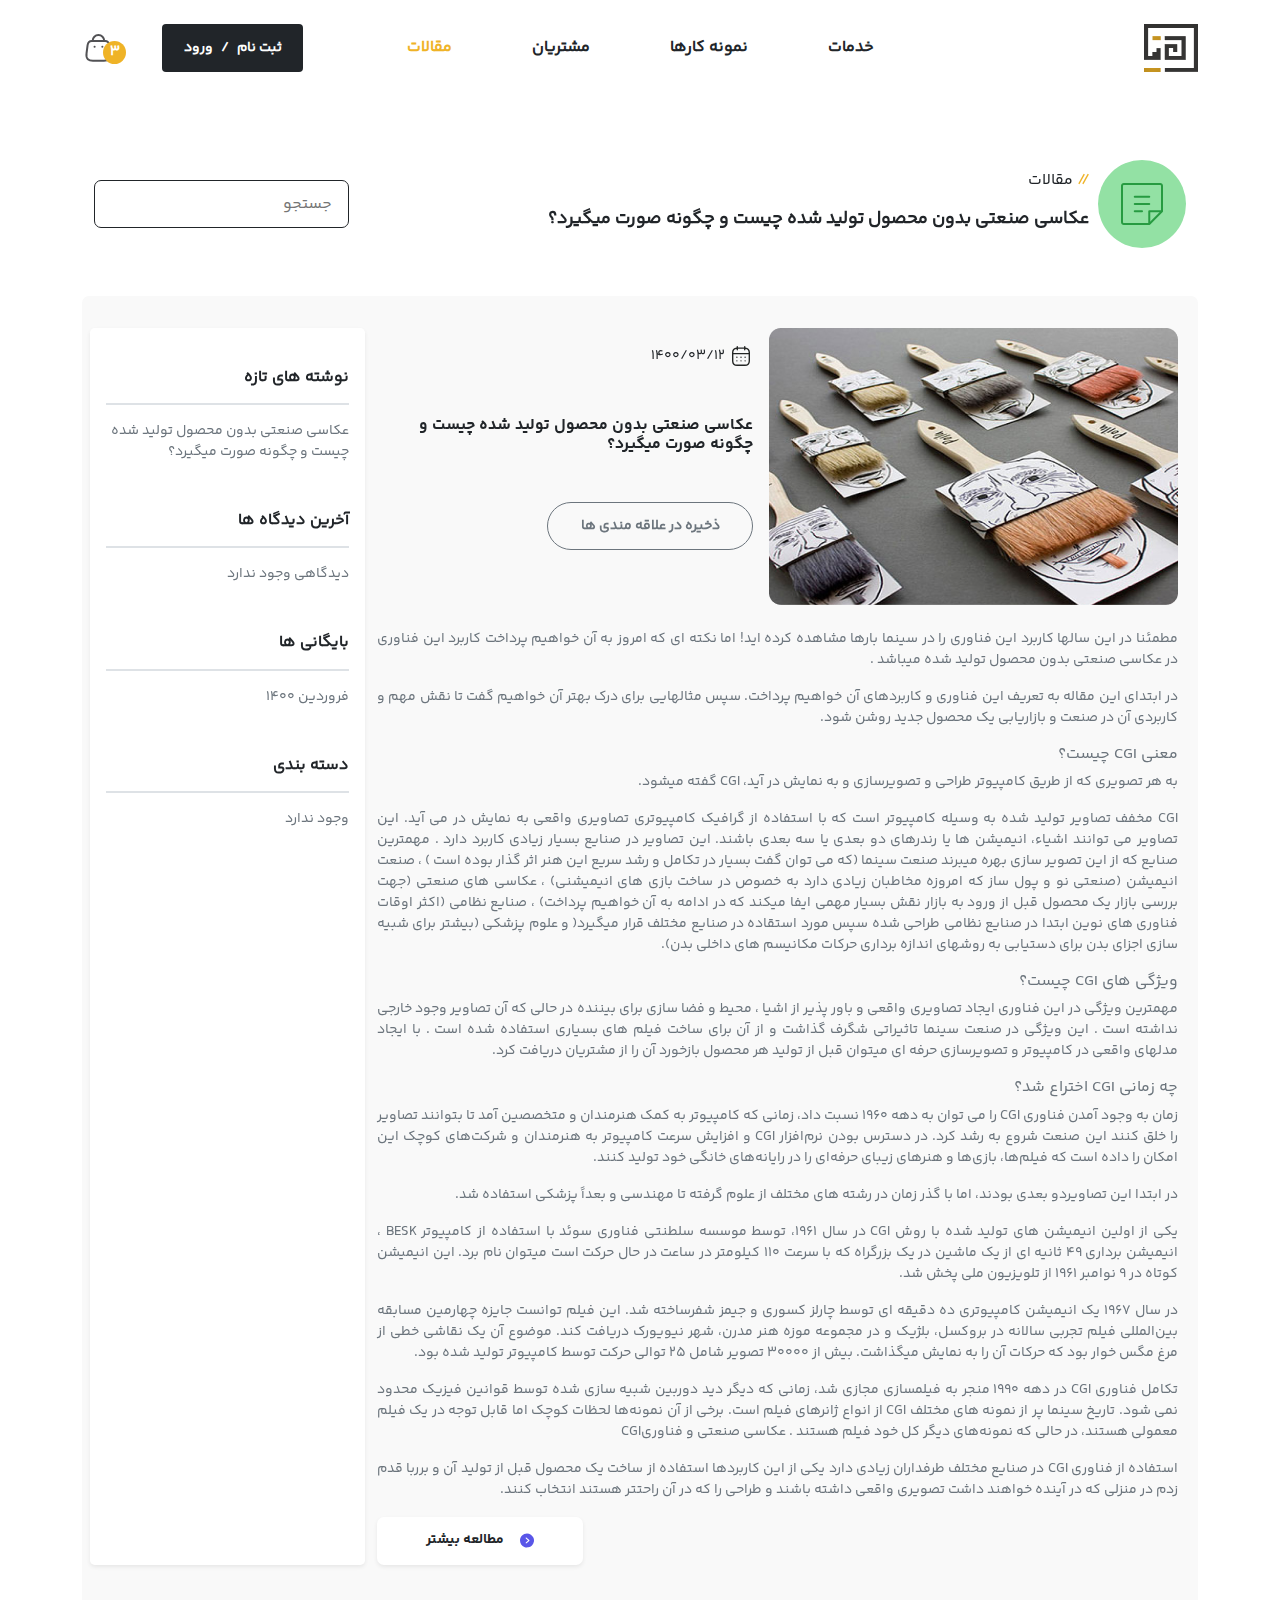
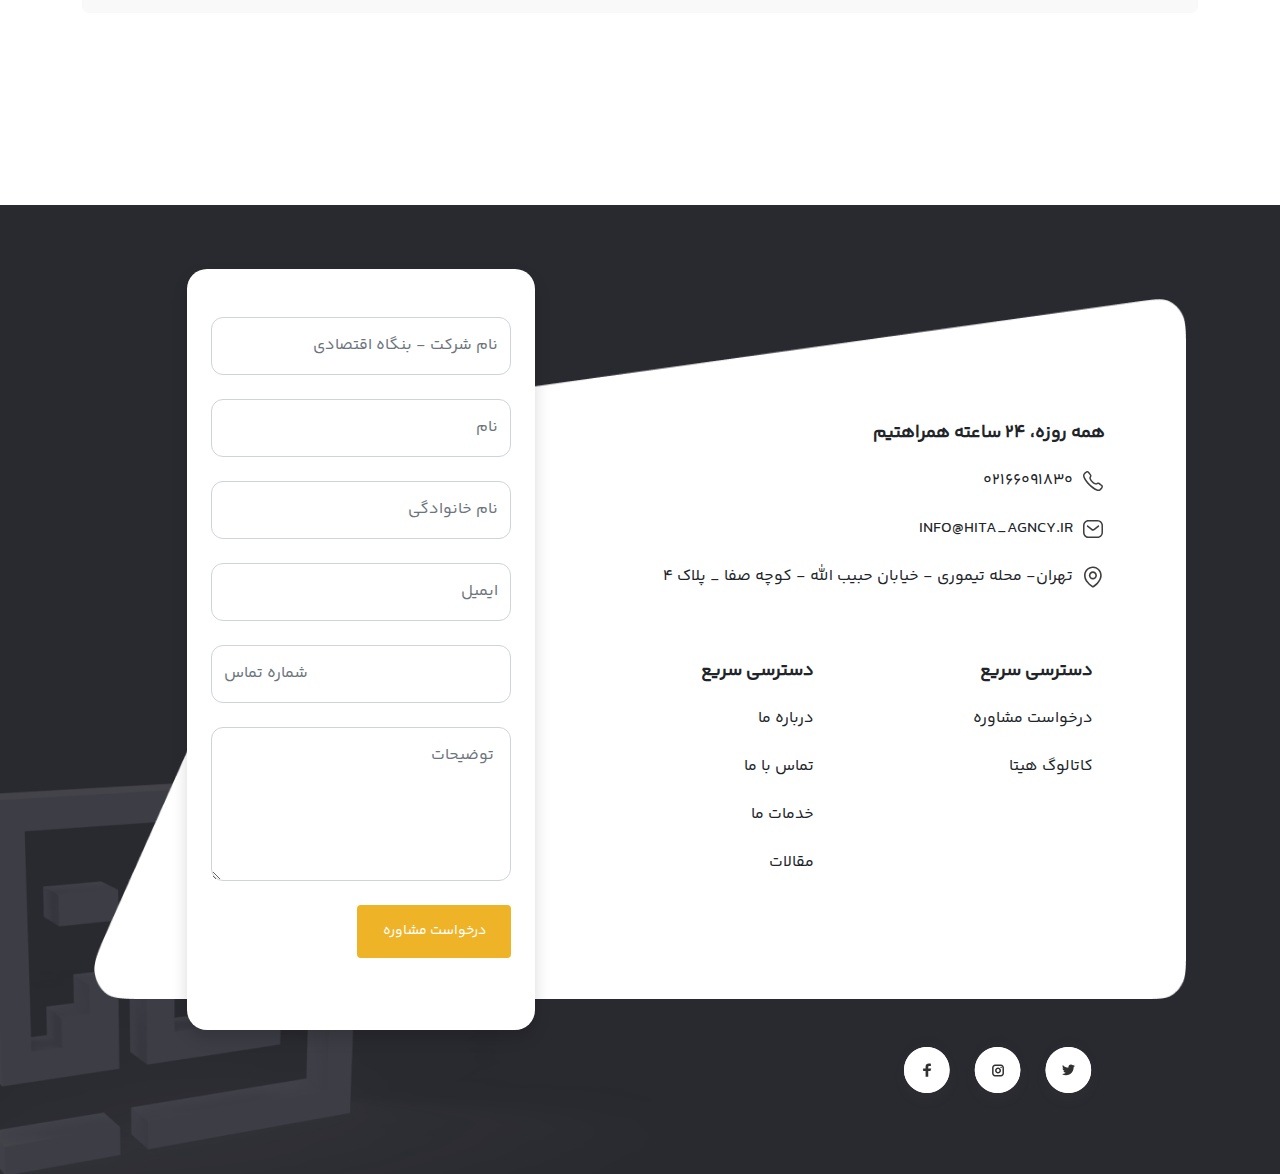
<file: single-blog.html>
<!DOCTYPE html>
<html lang="fa" dir="rtl">

<head>
  <meta charset="UTF-8">
  <meta name="viewport" content="width=device-width, initial-scale=1.0">
  <link href="assets/css/bootstrap.min.css" rel="stylesheet">
  <link rel="stylesheet" href="assets/css/swiper-bundle.min.css" />
  <link rel='stylesheet' type='text/css' media='screen' href='assets/css/aos.css'>
  <link rel='stylesheet' type='text/css' media='screen' href='assets/css/styles.css'>
  <title>جزئیات بلاگ</title>
</head>

<body>


  <!-- header -->

  <header class="position-relative z-10">
    <div class="container position-relative">
      <!-- logo && menu && login -->
      <div class="d-flex align-items-center justify-content-between gap-80 gap-lg-40 py-4 position-relative">
        <div class="d-flex align-items-center gap-2 position-relative z-1">
          <div class="py-3 d-lg-none" data-bs-toggle="offcanvas" data-bs-target="#offcanvasExample"
            aria-controls="offcanvasExample">
            <svg xmlns="http://www.w3.org/2000/svg" width="32" height="32" fill="currentColor"
              class="bi bi-list cursor-pointer" viewBox="0 0 16 16">
              <path fill-rule="evenodd"
                d="M2.5 12a.5.5 0 0 1 .5-.5h10a.5.5 0 0 1 0 1H3a.5.5 0 0 1-.5-.5m0-4a.5.5 0 0 1 .5-.5h10a.5.5 0 0 1 0 1H3a.5.5 0 0 1-.5-.5m0-4a.5.5 0 0 1 .5-.5h10a.5.5 0 0 1 0 1H3a.5.5 0 0 1-.5-.5" />
            </svg>
          </div>
          <a href="index.html" class="d-block position-relative"><img alt="logo" src="assets/img/ara LOGO COLOR 3.png" class="img-fluid"></a>
        </div>
        <ul
          class="list-unstyled position-absolute mx-auto end-0 start-0 mb-0 pe-0 d-lg-flex d-none align-items-center justify-content-center gap-80 gap-lg-40 py-3 fw-bold">
          <li><a href="services.html" class="text-dark">خدمات</a></li>
          <li><a href="portfolio.html" class="text-dark">نمونه کارها</a></li>
          <li><a href="customers.html" class="text-dark">مشتریان</a></li>
          <li><a href="blog.html" class="text-dark active">مقالات</a></li>
        </ul>
        <div class="d-flex align-items-center gap-5 fw-bold position-relative">
          <div class="d-flex align-items-center justify-content-center fs-14 gap-2 bg-black rounded-4 h-48 w-141">
            <a href="sign-up.html" class="text-white">ثبت نام</a>
            <span class="text-white">/</span>
            <a href="login.html" class="text-white">ورود</a>
          </div>
          <a href="cart.html" class="position-relative">
            <svg xmlns="http://www.w3.org/2000/svg" width="32" height="32" viewBox="0 0 32 32" fill="none">
              <path fill-rule="evenodd" clip-rule="evenodd"
                d="M22.0184 28.6667H10.888C6.79949 28.6667 3.66295 27.19 4.55387 21.2464L5.59125 13.1915C6.14045 10.2258 8.03213 9.09082 9.69194 9.09082H23.2633C24.9475 9.09082 26.7293 10.3113 27.3639 13.1915L28.4013 21.2464C29.158 26.5187 26.1069 28.6667 22.0184 28.6667Z"
                stroke="#525255" stroke-width="2" stroke-linecap="round" stroke-linejoin="round" />
              <path
                d="M22.2014 8.79789C22.2014 5.61646 19.6223 3.03741 16.4409 3.03741V3.03741C14.9089 3.03091 13.4374 3.63495 12.3518 4.71596C11.2662 5.79696 10.656 7.26588 10.656 8.79789H10.656"
                stroke="#525255" stroke-width="2" stroke-linecap="round" stroke-linejoin="round" />
              <path d="M20.3951 14.8026H20.3341" stroke="#525255" stroke-width="2" stroke-linecap="round"
                stroke-linejoin="round" />
              <path d="M12.621 14.8026H12.5599" stroke="#525255" stroke-width="2" stroke-linecap="round"
                stroke-linejoin="round" />
            </svg>
            <span
              class="rounded-circle bg-main text-white d-flex align-items-center justify-content-center fs-14 w-23 h-23 position-absolute bottom-0 -right-12">3</span>
          </a>
        </div>
      </div>
      <!-- mobile menu -->
      <div class="offcanvas offcanvas-start d-lg-none" tabindex="-1" id="offcanvasExample"
        aria-labelledby="offcanvasExampleLabel">
        <div class="offcanvas-header">
          <button type="button" class="btn-close" data-bs-dismiss="offcanvas" aria-label="Close"></button>
        </div>
        <div class="offcanvas-body">
          <ul
            class="list-unstyled mb-0 pe-0 d-lg-flex flex-column align-items-center justify-content-center gap-lg-5 py-3 fw-bold">
            <li class="mb-4"><a href="services.html" class="text-dark">خدمات</a></li>
            <li class="mb-4"><a href="portfolio.html" class="text-dark">نمونه کارها</a></li>
            <li class="mb-4"><a href="customers.html" class="text-dark">مشتریان</a></li>
            <li class="mb-4"><a href="blog.html" class="text-dark active">مقالات</a></li>
          </ul>
        </div>
      </div>
    </div>
  </header>

  <!-- main -->

  <main>

    <!-- blog -->
    <section class="my-5 pt-3 pb-5">
      <div class="container mb-5 pb-5">
        <div class="row g-4 mx-0 align-items-center">
          <div class="col-lg-9">
            <div class="d-flex flex-column flex-sm-row align-items-center gap-2" data-aos="fade-down">
              <svg width="88" height="88" viewBox="0 0 88 88" fill="none" xmlns="http://www.w3.org/2000/svg">
                <circle cx="44" cy="44" r="44" fill="#93E1A4" />
                <path d="M36.7271 36.7273H51.2725" stroke="#279B41" stroke-width="2" stroke-linecap="round"
                  stroke-linejoin="round" />
                <path d="M36.7271 44H51.2725" stroke="#279B41" stroke-width="2" stroke-linecap="round"
                  stroke-linejoin="round" />
                <path d="M36.7271 51.2729H43.9998" stroke="#279B41" stroke-width="2" stroke-linecap="round"
                  stroke-linejoin="round" />
                <path
                  d="M50.5227 64H25.8182C25.336 64 24.8735 63.8084 24.5325 63.4675C24.1916 63.1265 24 62.664 24 62.1818V25.8182C24 25.336 24.1916 24.8735 24.5325 24.5325C24.8735 24.1916 25.336 24 25.8182 24H62.1818C62.664 24 63.1265 24.1916 63.4675 24.5325C63.8084 24.8735 64 25.336 64 25.8182V50.5227C64.0008 50.7588 63.9551 50.9928 63.8654 51.2111C63.7757 51.4295 63.6438 51.6281 63.4773 51.7954L51.7954 63.4773C51.6281 63.6438 51.4295 63.7757 51.2111 63.8654C50.9928 63.9551 50.7588 64.0008 50.5227 64V64Z"
                  stroke="#279B41" stroke-width="2" stroke-linecap="round" stroke-linejoin="round" />
                <path d="M63.8411 51.2729H51.2729V63.8411" stroke="#279B41" stroke-width="2" stroke-linecap="round"
                  stroke-linejoin="round" />
              </svg>
              <div>
                <div class="d-flex align-items-center justify-content-center justify-content-sm-start gap-1 mb-3">
                  <span class="text-main">//</span>
                  <p class="mb-0">مقالات</p>
                </div>
                <h5 class="fw-bold fs-18 text-dark">عکاسی صنعتی بدون محصول تولید شده چیست و چگونه صورت میگیرد؟</h5>
              </div>
            </div>
          </div>
          <div class="col-lg-3">
            <form data-aos="fade-up">
              <input type="search" class="border border-dark rounded-7 outline-none h-48 w-100 px-3"
                placeholder="جستجو">
            </form>
          </div>
        </div>
        <div class="row mx-0 g-5 g-lg-4 bg-gray p-2 rounded-7 mt-5 pb-5">
          <div class="col-lg-9">
            <div class="d-flex flex-column flex-md-row gap-3">
              <img alt="blog" src="assets/img/image 6344244 (2).png" class="img-fluid" data-aos="fade-up">
              <div data-aos="fade-down">
                <div class="d-flex align-items-center gap-1 mt-3">
                  <svg xmlns="http://www.w3.org/2000/svg" width="24" height="24" viewBox="0 0 24 24" fill="none">
                    <path fill-rule="evenodd" clip-rule="evenodd"
                      d="M16.4174 2.603C16.3715 2.26247 16.0819 2 15.7314 2C15.349 2 15.0391 2.31236 15.0391 2.69767V3.46877H8.96859V2.69767L8.96227 2.603C8.91643 2.26247 8.62678 2 8.27629 2C7.89394 2 7.58398 2.31236 7.58398 2.69767V3.48606C4.74674 3.68129 3 5.51951 3 8.48554V16.9038C3 20.087 4.95834 21.9998 8.09625 21.9998H15.9036C19.0453 21.9998 20.9999 20.119 20.9999 16.9742V8.48554C21.009 5.51818 19.2675 3.6804 16.4237 3.48593V2.69767L16.4174 2.603ZM15.0391 4.86428V5.75887L15.0454 5.85354C15.0912 6.19407 15.3809 6.45654 15.7314 6.45654C16.1137 6.45654 16.4237 6.14418 16.4237 5.75887V4.88478C18.4931 5.05644 19.6221 6.30216 19.6155 8.48356V8.88281H4.38477V8.4857C4.38477 6.30606 5.51952 5.05776 7.58398 4.88501V5.75887L7.5903 5.85354C7.63615 6.19407 7.9258 6.45654 8.27629 6.45654C8.65864 6.45654 8.96859 6.14418 8.96859 5.75887V4.86428H15.0391ZM4.38477 10.2782V16.904C4.38477 19.3066 5.71367 20.6046 8.09641 20.6046H15.9038C18.2947 20.6046 19.6155 19.3337 19.6155 16.9743L19.6155 10.2782H4.38477ZM16.8014 13.2211C16.8014 12.8358 16.4914 12.5234 16.1091 12.5234L16.0066 12.5298C15.6687 12.576 15.4082 12.8679 15.4082 13.2211C15.4082 13.6064 15.7182 13.9188 16.1091 13.9188L16.203 13.9124C16.5409 13.8662 16.8014 13.5743 16.8014 13.2211ZM12.0134 12.5234C12.3957 12.5234 12.7057 12.8358 12.7057 13.2211C12.7057 13.5743 12.4452 13.8662 12.1073 13.9124L12.0134 13.9188C11.6225 13.9188 11.3125 13.6064 11.3125 13.2211C11.3125 12.8679 11.573 12.576 11.9109 12.5298L12.0134 12.5234ZM8.60019 13.2211C8.60019 12.8358 8.29024 12.5234 7.90789 12.5234L7.80539 12.5298C7.46748 12.576 7.20703 12.8679 7.20703 13.2211C7.20703 13.6064 7.51699 13.9188 7.89934 13.9188L8.00183 13.9124C8.33974 13.8662 8.60019 13.5743 8.60019 13.2211ZM16.1091 16.1406C16.4914 16.1406 16.8014 16.453 16.8014 16.8383C16.8014 17.1915 16.5409 17.4834 16.203 17.5296L16.1091 17.536C15.7182 17.536 15.4082 17.2236 15.4082 16.8383C15.4082 16.4851 15.6687 16.1932 16.0066 16.147L16.1091 16.1406ZM12.7057 16.8383C12.7057 16.453 12.3957 16.1406 12.0134 16.1406L11.9109 16.147C11.573 16.1932 11.3125 16.4851 11.3125 16.8383C11.3125 17.2236 11.6225 17.536 12.0134 17.536L12.1073 17.5296C12.4452 17.4834 12.7057 17.1915 12.7057 16.8383ZM7.90789 16.1406C8.29024 16.1406 8.60019 16.453 8.60019 16.8383C8.60019 17.1915 8.33974 17.4834 8.00183 17.5296L7.89934 17.536C7.51699 17.536 7.20703 17.2236 7.20703 16.8383C7.20703 16.4851 7.46748 16.1932 7.80539 16.147L7.90789 16.1406Z"
                      fill="#232524" />
                  </svg>
                  <p class="mb-0 text-dark fs-14">1400/03/12</p>
                </div>
                <h6 class="font-bold mt-5">عکاسی صنعتی بدون محصول تولید شده چیست و چگونه صورت میگیرد؟</h6>
                <a
                  class="h-48 w-206 rounded-pill fs-14 fw-bold text-secondary border border-secondary d-flex align-items-center justify-content-center px-3 mt-5">ذخیره
                  در علاقه مندی ها</a>
              </div>
            </div>
            <div class="fs-14 text-secondary mt-4 text-justify" data-aos="fade-up">
              <p>
                مطمئنا در این سالها کاربرد این فناوری را در سینما بارها مشاهده کرده اید! اما نکته ای که امروز به آن
                خواهیم پرداخت کاربرد این فناوری در عکاسی صنعتی بدون محصول تولید شده میباشد .
              </p>
              <p>
                در ابتدای این مقاله به
                تعریف این فناوری و کاربردهای آن خواهیم پرداخت. سپس مثالهایی برای درک بهتر آن خواهیم گفت تا نقش مهم و
                کاربردی آن در صنعت و بازاریابی یک محصول جدید روشن شود.
              </p>
              <h6>
                معنی CGI چیست؟
              </h6>
              <p>
                به هر تصویری که از طریق کامپیوتر
                طراحی و تصویرسازی و به نمایش در آید، CGI
                گفته میشود.
              </p>
              <p>
                CGI مخفف تصاویر تولید شده به وسیله کامپیوتر است که
                با استفاده از گرافیک کامپیوتری تصاویری واقعی به نمایش در می آید. این تصاویر می توانند اشیاء، انیمیشن ها
                یا رندرهای دو بعدی یا سه بعدی باشند. این تصاویر در صنایع بسیار زیادی کاربرد دارد . مهمترین صنایع که از
                این تصویر سازی بهره میبرند صنعت سینما (که می توان گفت بسیار در تکامل و رشد سریع این هنر اثر گذار بوده
                است ) ، صنعت انیمیشن (صنعتی نو و پول ساز که امروزه مخاطبان زیادی دارد به خصوص در ساخت بازی های انیمیشنی)
                ، عکاسی های صنعتی (جهت بررسی بازار یک محصول قبل از ورود به بازار نقش بسیار مهمی ایفا میکند که در ادامه
                به آن خواهیم پرداخت) ، صنایع نظامی (اکثر اوقات فناوری های نوین ابتدا در صنایع نظامی طراحی شده سپس مورد
                استقاده در صنایع مختلف قرار میگیرد( و علوم پزشکی (بیشتر برای شبیه سازی اجزای بدن برای دستیابی به روشهای
                اندازه برداری حرکات مکانیسم های داخلی بدن).
              </p>
              <h6>
                ویژگی های CGI چیست؟
              </h6>
              <p>
                مهمترین ویژگی در این فناوری ایجاد
                تصاویری واقعی و باور پذیر از اشیا ، محیط و فضا سازی برای بیننده در حالی که آن تصاویر وجود خارجی نداشته
                است . این ویژگی در صنعت سینما تاثیراتی شگرف گذاشت و از آن برای ساخت فیلم های بسیاری استفاده شده است . با
                ایجاد مدلهای واقعی در کامپیوتر و تصویرسازی حرفه ای میتوان قبل از تولید هر محصول بازخورد آن را از مشتریان
                دریافت کرد.
              </p>
              <h6>
                چه زمانی CGI اختراع شد؟
              </h6>
              <p>
                زمان به وجود آمدن فناوری CGI را می توان به دهه 1960 نسبت داد،
                زمانی
                که کامپیوتر به کمک هنرمندان و متخصصین آمد تا بتوانند تصاویر را خلق کنند این صنعت شروع به رشد کرد. در
                دسترس بودن نرم‌افزار CGI و افزایش سرعت کامپیوتر به هنرمندان و شرکت‌های کوچک این امکان را داده است که
                فیلم‌ها، بازی‌ها و هنرهای زیبای حرفه‌ای را در رایانه‌های خانگی خود تولید کنند.
              </p>
              <p>
                در ابتدا این تصاویردو
                بعدی بودند، اما با گذر زمان در رشته های مختلف از علوم گرفته تا مهندسی و بعداً پزشکی استفاده شد.
              </p>
              <p>
                یکی از
                اولین انیمیشن های تولید شده با روش CGI در سال 1961، توسط موسسه سلطنتی فناوری سوئد با استفاده از کامپیوتر
                BESK ، انیمیشن برداری 49 ثانیه ای از یک ماشین در یک بزرگراه که با سرعت 110 کیلومتر در ساعت در حال حرکت
                است میتوان نام برد. این انیمیشن کوتاه در 9 نوامبر 1961 از تلویزیون ملی پخش شد.
              </p>
              <p>
                در سال 1967 یک انیمیشن
                کامپیوتری ده دقیقه ای توسط چارلز کسوری و جیمز شفرساخته شد. این فیلم توانست جایزه چهارمین مسابقه
                بین‌المللی فیلم تجربی سالانه در بروکسل، بلژیک و در مجموعه موزه هنر مدرن، شهر نیویورک دریافت کند. موضوع
                آن یک نقاشی خطی از مرغ مگس خوار بود که حرکات آن را به نمایش میگذاشت. بیش از 30000 تصویر شامل 25 توالی
                حرکت توسط کامپیوتر تولید شده بود.
              </p>
              <p>
                تکامل فناوری CGI در دهه 1990 منجر به فیلمسازی مجازی شد، زمانی که دیگر
                دید دوربین شبیه سازی شده توسط قوانین فیزیک محدود نمی شود. تاریخ سینما پر از نمونه های مختلف CGI از انواع
                ژانرهای فیلم است. برخی از آن نمونه‌ها لحظات کوچک اما قابل توجه در یک فیلم معمولی هستند، در حالی که
                نمونه‌های دیگر کل خود فیلم هستند . عکاسی صنعتی و فناوریCGI
              </p>
              <p>
                استفاده از فناوری
                CGI در صنایع مختلف طرفداران
                زیادی دارد یکی از این کاربردها استفاده از ساخت یک محصول قبل از تولید آن و برربا قدم زدم در منزلی که در
                آینده خواهند داشت تصویری واقعی داشته باشند و طراحی را که در آن راحتتر هستند انتخاب کنند.
              </p>
            </div>
            <a class="d-flex align-items-center justify-content-center me-auto gap-3 shadow-sm h-48 w-206 rounded-7 bg-white fs-14 font-bold">
              <svg width="14" height="15" viewBox="0 0 14 15" fill="none" xmlns="http://www.w3.org/2000/svg">
                <path d="M-3.0598e-07 7.5C-2.45463e-07 8.88447 0.410543 10.2378 1.17971 11.389C1.94888 12.5401 3.04213 13.4373 4.32122 13.9672C5.6003 14.497 7.00776 14.6356 8.36563 14.3655C9.7235 14.0954 10.9708 13.4287 11.9497 12.4497C12.9287 11.4708 13.5954 10.2235 13.8655 8.86563C14.1356 7.50776 13.997 6.1003 13.4672 4.82121C12.9373 3.54213 12.0401 2.44888 10.889 1.67971C9.73784 0.910542 8.38447 0.499999 7 0.499999C5.14458 0.503557 3.36617 1.2422 2.05418 2.55418C0.742198 3.86617 0.00355748 5.64458 -3.0598e-07 7.5ZM6.55577 4.67981L9.24807 7.10288C9.30316 7.15333 9.34716 7.21469 9.37725 7.28305C9.40735 7.35142 9.42289 7.4253 9.42289 7.5C9.42289 7.5747 9.40735 7.64858 9.37725 7.71694C9.34716 7.78531 9.30316 7.84667 9.24807 7.89711L6.55577 10.3202C6.44988 10.413 6.31186 10.4606 6.17128 10.4528C6.0307 10.4451 5.89875 10.3826 5.8037 10.2788C5.70864 10.1749 5.65804 10.0379 5.66274 9.89723C5.66745 9.75651 5.72707 9.62324 5.82884 9.52596L8.07692 7.5L5.82884 5.47404C5.77492 5.42679 5.73098 5.36925 5.69959 5.30479C5.6682 5.24034 5.65 5.17026 5.64606 5.09867C5.64212 5.02709 5.65251 4.95544 5.67662 4.88792C5.70074 4.82041 5.73809 4.75839 5.7865 4.7055C5.8349 4.65262 5.89338 4.60993 5.9585 4.57995C6.02362 4.54996 6.09408 4.53328 6.16573 4.53089C6.23738 4.52849 6.30879 4.54044 6.37577 4.56601C6.44275 4.59158 6.50394 4.63027 6.55577 4.67981Z" fill="#5956E8"/>
              </svg>
             <p class="mb-0 text-dark">مطالعه بیشتر</p>
            </a>
          </div>
          <div class="col-lg-3 bg-white p-3 rounded-3 shadow-sm" data-aos="fade-up">
           <div class="mt-4">
            <h6 class="text-dark fw-bold border-bottom border-2 pb-3">نوشته های تازه</h6>
            <p class="fs-14 text-secondary mt-3">عکاسی صنعتی بدون محصول تولید شده چیست و چگونه صورت میگیرد؟</p>
           </div>
           <div class="mt-5">
            <h6 class="text-dark fw-bold border-bottom border-2 pb-3">آخرین دیدگاه ها</h6>
            <p class="fs-14 text-secondary mt-3">دیدگاهی وجود ندارد</p>
           </div>
           <div class="mt-5">
            <h6 class="text-dark fw-bold border-bottom border-2 pb-3">بایگانی ها</h6>
            <p class="fs-14 text-secondary mt-3">فروردین 1400</p>
           </div>
           <div class="mt-5">
            <h6 class="text-dark fw-bold border-bottom border-2 pb-3">دسته بندی</h6>
            <p class="fs-14 text-secondary mt-3">وجود ندارد</p>
           </div>
          </div>
        </div>
      </div>
    </section>

  </main>

  <!-- footer -->
  <footer class="position-relative py-5">
    <!-- shape -->
    <img alt="shape" src="assets/img/0_11 (4).png" class="position-absolute bottom-0 start-0 -z-0 img-fluid">
    <!--  -->
    <div class="container position-relative z-1 my-3">
      <div class="row g-4 align-items-center mx-0 position-relative">
        <!-- shape -->
        <img alt="shape" src="assets/img/Rectangle 339.png"
          class="position-absolute -z-1 img-fluid w-100 h-700 d-lg-block d-none">
        <!--  -->
        <div class="col-1"></div>
        <div class="col-lg-6 bg-lg-white rounded-20 p-4 p-lg-0">
          <h5 class="fw-bold fs-18 text-dark mb-4">همه روزه، 24 ساعته همراهتیم </h5>
          <a class="d-flex align-items-center svg-main-hover gap-2 mb-4">
            <svg class="flex-shrink-0" xmlns="http://www.w3.org/2000/svg" width="24" height="24" viewBox="0 0 24 24"
              fill="none">
              <path class="transition" fill-rule="evenodd" clip-rule="evenodd"
                d="M6.47044 2.00173L6.49706 2.00344C7.02095 2.04687 7.47596 2.30722 7.89133 2.71305C8.68068 3.48398 10.3757 5.73367 10.5036 6.3459C10.6453 7.02891 10.4938 7.47252 10.0424 8.25724L9.93299 8.45064C9.72584 8.82898 9.69417 8.98521 9.75831 9.16409C10.7439 11.5763 12.4259 13.258 14.8106 14.232C15.0364 14.3138 15.2069 14.2669 15.6842 13.9931L15.9332 13.8522C16.6042 13.4842 17.0294 13.3679 17.6565 13.4985C18.2666 13.6263 20.5176 15.3224 21.2873 16.1108C21.6926 16.5257 21.9535 16.9816 21.999 17.5399C22.0469 18.8972 20.3908 20.8081 19.3805 21.3828C18.2316 22.2046 16.7737 22.191 15.139 21.4301C10.8641 19.6512 4.325 13.1539 2.58238 8.88432L2.47807 8.64549C1.81637 7.06399 1.83071 5.69766 2.58898 4.66758C3.28088 3.52176 5.14635 1.94049 6.47044 2.00173ZM6.38949 3.46415L6.30133 3.46867C5.62173 3.55895 4.25889 4.73225 3.80504 5.47852L3.72663 5.59519C3.33565 6.23222 3.38096 7.10705 3.92531 8.30487L4.02934 8.54839C5.78486 12.4884 11.8632 18.4824 15.7282 20.0913L15.9411 20.186C17.0594 20.66 17.9059 20.6389 18.5912 20.153L18.6419 20.1204C18.854 19.973 19.343 19.5287 19.7197 19.094C20.2488 18.4835 20.5485 17.9241 20.5388 17.6264C20.5282 17.499 20.4299 17.3273 20.2406 17.1334C19.6684 16.5474 17.5872 14.9793 17.3572 14.9311C17.1398 14.8858 16.9612 14.9466 16.4731 15.2275L16.2275 15.3654C15.5083 15.7533 15.0013 15.8575 14.285 15.5975C11.509 14.4644 9.53819 12.494 8.39315 9.68999C8.12193 8.94028 8.26793 8.40985 8.73958 7.58781L8.85195 7.3901C9.06621 7.00323 9.11156 6.83909 9.07119 6.64438C9.02285 6.41311 7.45576 4.33319 6.86895 3.76006C6.67463 3.5702 6.50389 3.47251 6.3761 3.46191L6.38949 3.46415Z"
                fill="#3F3E3D" />
            </svg>
            <p class="mb-0 text-dark">02166091830</p>
          </a>
          <a class="d-flex align-items-center svg-main-hover gap-2 mb-4">
            <svg class="flex-shrink-0" xmlns="http://www.w3.org/2000/svg" width="24" height="24" viewBox="0 0 24 24"
              fill="none">
              <path class="transition" fill-rule="evenodd" clip-rule="evenodd"
                d="M16.5253 3.00005L7.45618 3C4.28665 3 2 5.56151 2 8.85897V15.141C2 18.4385 4.28665 21 7.45618 21H16.5168C18.0392 20.9829 19.4802 20.3421 20.5126 19.2266C21.5449 18.111 22.0786 16.6183 21.9893 15.0959L21.9906 8.85897C22.0786 7.38171 21.5449 5.88895 20.5126 4.77344C19.4802 3.65794 18.0392 3.01705 16.5253 3.00005ZM7.45632 4.52837L16.5085 4.52832C17.6074 4.54066 18.6534 5.00586 19.4027 5.81557C20.1521 6.62527 20.5395 7.70881 20.4746 8.81383L20.4733 15.141C20.5395 16.2911 20.1521 17.3746 19.4027 18.1843C18.6534 18.994 17.6074 19.4592 16.5085 19.4716L7.45632 19.4715C5.16293 19.4715 3.51758 17.6284 3.51758 15.141V8.85891C3.51758 6.37149 5.16293 4.52837 7.45632 4.52837ZM18.0241 8.6382C17.7622 8.3087 17.2848 8.25539 16.9576 8.51914L12.8583 11.8241L12.7408 11.9067C12.2575 12.2094 11.6228 12.1814 11.1599 11.818L7.03061 8.51715L6.93767 8.45344C6.6174 8.26711 6.20146 8.34015 5.96465 8.64069C5.70416 8.9713 5.75908 9.452 6.0873 9.71437L10.2218 13.0193L10.3831 13.1374C11.4231 13.8457 12.8014 13.8066 13.7989 13.0235L17.9059 9.71239L17.9883 9.63535C18.24 9.36245 18.2621 8.93776 18.0241 8.6382Z"
                fill="#3F3E3D" />
            </svg>
            <p class="mb-0 text-dark">INFO@HITA_AGNCY.IR</p>
          </a>
          <a class="d-flex align-items-center svg-main-hover gap-2">
            <svg class="flex-shrink-0" width="24" height="24" viewBox="0 0 24 24" fill="none"
              xmlns="http://www.w3.org/2000/svg">
              <path class="transition stroke"
                d="M11.9186 1.50054C7.10105 1.4841 3.16602 5.33442 3.00874 10.1539L3.00391 10.4531C3.08398 12.8154 3.88408 15.0672 5.2933 16.9225L5.62427 17.3564C6.96938 19.0745 8.5679 20.5825 10.3628 21.8255L10.7949 22.1177L10.858 22.1675C11.4732 22.6115 12.3038 22.6115 12.919 22.1675L12.9844 22.1135L12.9589 22.1323C14.3879 21.2027 15.7055 20.1097 16.8853 18.8752C19.277 16.332 20.7185 13.4823 20.7729 10.5882L20.7731 10.4808C20.7894 5.62902 16.9683 1.66394 12.1854 1.50541L11.9186 1.50054Z"
                fill="#3F3E3D" />
              <path class="transition stroke"
                d="M11.9121 3.11572C15.8431 3.12925 19.0347 6.29139 19.1533 10.2293L19.1566 10.5765C19.1111 12.9969 17.8523 15.4907 15.7229 17.7602C14.6371 18.8988 13.4196 19.9109 12.0992 20.7718L12.0112 20.8384C11.9401 20.9005 11.8346 20.9005 11.7635 20.8384L11.678 20.7734C9.71097 19.4804 7.98459 17.848 6.5778 15.9508C5.44466 14.4557 4.77318 12.6679 4.63802 10.803L4.61816 10.4291C4.63152 6.46191 7.76274 3.23881 11.6622 3.11912L11.9121 3.11572Z"
                fill="white" />
              <path class="transition stroke"
                d="M11.889 6.34619C9.65867 6.34619 7.85059 8.15427 7.85059 10.3847C7.85059 12.615 9.65867 14.4231 11.889 14.4231C14.1194 14.4231 15.9275 12.615 15.9275 10.3847C15.9275 8.15427 14.1194 6.34619 11.889 6.34619Z"
                fill="#3F3E3D" />
              <path class="transition stroke"
                d="M11.8877 7.96191C13.2259 7.96191 14.3108 9.04676 14.3108 10.385C14.3108 11.7232 13.2259 12.8081 11.8877 12.8081C10.5494 12.8081 9.4646 11.7232 9.4646 10.385C9.4646 9.04676 10.5494 7.96191 11.8877 7.96191Z"
                fill="white" />
            </svg>
            <p class="mb-0 text-dark">تهران- محله تیموری - خیابان حبیب الله - کوچه صفا _ پلاک 4</p>
          </a>
          <div class="row g-4 mx-0 mt-5">
            <div class="col-6">
              <h5 class="fw-bold fs-18 mb-4">دسترسی سریع</h5>
              <ul class="mb-0 pe-0 list-unstyled">
                <li class="mb-4"><a class="text-dark">درخواست مشاوره</a></li>
                <li><a class="text-dark">کاتالوگ هیتا</a></li>
              </ul>
            </div>
            <div class="col-6">
              <h5 class="fw-bold fs-18 mb-4">دسترسی سریع</h5>
              <ul class="mb-0 pe-0 list-unstyled">
                <li class="mb-4"><a class="text-dark">درباره ما</a></li>
                <li class="mb-4"><a class="text-dark">تماس با ما</a></li>
                <li class="mb-4"><a class="text-dark">خدمات ما</a></li>
                <li><a class="text-dark">مقالات</a></li>
              </ul>
            </div>
          </div>
        </div>
        <div class="col-lg-4">
          <form class="p-4 pt-5 rounded-20 bg-white shadow max-w-481 ms-lg-auto mx-auto mx-lg-0 d-block">
            <input class="form-control py-3 rounded-12 mb-4" placeholder="نام شرکت - بنگاه اقتصادی">
            <input class="form-control py-3 rounded-12 mb-4" placeholder="نام">
            <input class="form-control py-3 rounded-12 mb-4" placeholder="نام خانوادگی">
            <input type="email" class="form-control py-3 rounded-12 mb-4" placeholder="ایمیل">
            <input type="tel" class="form-control py-3 rounded-12 mb-4" placeholder="شماره تماس">
            <textarea rows="5" class="form-control p-3 rounded-12 mb-4" placeholder="توضیحات"></textarea>
            <input type="submit" value="درخواست مشاوره"
              class="text-white rounded-4 d-flex align-items-center justify-content-center w-lg-100 w-154 bg-main py-3 mb-5 border-0 fs-14">
          </form>
        </div>
        <div class="col-1"></div>
      </div>
      <div class="d-flex align-items-center justify-content-center justify-content-lg-start gap-1 pe-lg-5 me-lg-5">
        <a class="svg-main-hover">
          <svg width="67" height="80" viewBox="0 0 67 80" fill="none" xmlns="http://www.w3.org/2000/svg">
            <g filter="url(#filter0_dd_45_531)">
              <path fill-rule="evenodd" clip-rule="evenodd"
                d="M33.3674 63C45.9501 63 56.1504 52.7025 56.1504 40C56.1504 27.2975 45.9501 17 33.3674 17C20.7847 17 10.5845 27.2975 10.5845 40C10.5845 52.7025 20.7847 63 33.3674 63Z"
                fill="white" />
              <path
                d="M54.6504 40C54.6504 51.8876 45.1083 61.5 33.3674 61.5C21.6265 61.5 12.0845 51.8876 12.0845 40C12.0845 28.1124 21.6265 18.5 33.3674 18.5C45.1083 18.5 54.6504 28.1124 54.6504 40Z"
                stroke="white" stroke-width="3" />
            </g>
            <path class="stroke transition"
              d="M40.0071 35.7214C39.5189 35.9697 39.0307 36.0524 38.4611 36.1352C39.0307 35.8041 39.4375 35.3076 39.6003 34.6455C39.1121 34.9765 38.5425 35.1421 37.8915 35.3076C37.4033 34.811 36.671 34.48 35.9387 34.48C34.5555 34.48 33.335 35.7214 33.335 37.2111C33.335 37.4593 33.335 37.6249 33.4163 37.7904C31.2194 37.7076 29.1852 36.6317 27.8833 34.9765C27.6392 35.3903 27.5579 35.8041 27.5579 36.3835C27.5579 37.2938 28.0461 38.1214 28.7784 38.618C28.3715 38.618 27.9647 38.4525 27.5579 38.2869C27.5579 39.6111 28.4529 40.687 29.6734 40.9352C29.4293 41.018 29.1852 41.018 28.9411 41.018C28.7784 41.018 28.6156 41.018 28.4529 40.9352C28.7784 42.0111 29.7548 42.8387 30.9753 42.8387C30.0803 43.5836 28.9411 43.9974 27.6392 43.9974C27.3951 43.9974 27.2324 43.9974 26.9883 43.9974C28.2088 44.7422 29.592 45.2388 31.0567 45.2388C35.9387 45.2388 38.6239 41.1008 38.6239 37.5421C38.6239 37.4593 38.6239 37.2938 38.6239 37.2111C39.1934 36.7973 39.6816 36.3007 40.0071 35.7214Z"
              fill="#313131" />
            <defs>
              <filter id="filter0_dd_45_531" x="0.584473" y="0" width="65.5659" height="80" filterUnits="userSpaceOnUse"
                color-interpolation-filters="sRGB">
                <feFlood flood-opacity="0" result="BackgroundImageFix" />
                <feColorMatrix in="SourceAlpha" type="matrix" values="0 0 0 0 0 0 0 0 0 0 0 0 0 0 0 0 0 0 127 0"
                  result="hardAlpha" />
                <feOffset dy="7" />
                <feGaussianBlur stdDeviation="5" />
                <feColorMatrix type="matrix" values="0 0 0 0 0.294118 0 0 0 0 0.294118 0 0 0 0 0.294118 0 0 0 0.1 0" />
                <feBlend mode="normal" in2="BackgroundImageFix" result="effect1_dropShadow_45_531" />
                <feColorMatrix in="SourceAlpha" type="matrix" values="0 0 0 0 0 0 0 0 0 0 0 0 0 0 0 0 0 0 127 0"
                  result="hardAlpha" />
                <feOffset dy="-7" />
                <feGaussianBlur stdDeviation="5" />
                <feColorMatrix type="matrix" values="0 0 0 0 0.294118 0 0 0 0 0.294118 0 0 0 0 0.294118 0 0 0 0.01 0" />
                <feBlend mode="normal" in2="effect1_dropShadow_45_531" result="effect2_dropShadow_45_531" />
                <feBlend mode="normal" in="SourceGraphic" in2="effect2_dropShadow_45_531" result="shape" />
              </filter>
            </defs>
          </svg>
        </a>
        <a class="svg-main-hover">
          <svg width="67" height="80" viewBox="0 0 67 80" fill="none" xmlns="http://www.w3.org/2000/svg">
            <g filter="url(#filter0_dd_45_535)">
              <path fill-rule="evenodd" clip-rule="evenodd"
                d="M33.5754 63C46.1581 63 56.3584 52.7025 56.3584 40C56.3584 27.2975 46.1581 17 33.5754 17C20.9928 17 10.7925 27.2975 10.7925 40C10.7925 52.7025 20.9928 63 33.5754 63Z"
                fill="white" />
              <path
                d="M54.8584 40C54.8584 51.8876 45.3163 61.5 33.5754 61.5C21.8346 61.5 12.2925 51.8876 12.2925 40C12.2925 28.1124 21.8346 18.5 33.5754 18.5C45.3163 18.5 54.8584 28.1124 54.8584 40Z"
                stroke="white" stroke-width="3" />
            </g>
            <path class="stroke transition"
              d="M37.1 38.1068C37.4926 38.1068 37.8108 37.7856 37.8108 37.3892C37.8108 36.9929 37.4926 36.6716 37.1 36.6716C36.7074 36.6716 36.3892 36.9929 36.3892 37.3892C36.3892 37.7856 36.7074 38.1068 37.1 38.1068Z"
              fill="#313131" />
            <path class="stroke transition" fill-rule="evenodd" clip-rule="evenodd"
              d="M31.0691 40.46C31.0691 42.109 32.3975 43.45 34.0309 43.45C35.6643 43.45 36.9927 42.109 36.9927 40.46C36.9927 38.811 35.6643 37.47 34.0309 37.47C32.3975 37.47 31.0691 38.811 31.0691 40.46ZM32.55 40.46C32.55 39.6355 33.2142 38.965 34.0309 38.965C34.8477 38.965 35.5118 39.6355 35.5118 40.46C35.5118 41.2845 34.8477 41.955 34.0309 41.955C33.2142 41.955 32.55 41.2845 32.55 40.46Z"
              fill="#313131" />
            <path class="stroke transition" fill-rule="evenodd" clip-rule="evenodd"
              d="M31.0692 46.44H36.9928C38.5151 46.44 39.9546 44.9868 39.9546 43.45V37.47C39.9546 35.9331 38.5151 34.48 36.9928 34.48H31.0692C29.5468 34.48 28.1074 35.9331 28.1074 37.47V43.45C28.1074 44.9868 29.5468 46.44 31.0692 46.44ZM29.5883 37.47C29.5883 36.7711 30.3768 35.975 31.0691 35.975H36.9927C37.685 35.975 38.4736 36.7711 38.4736 37.47V43.45C38.4736 44.1489 37.685 44.945 36.9927 44.945H31.0691C30.3635 44.945 29.5883 44.1624 29.5883 43.45V37.47Z"
              fill="#313131" />
            <defs>
              <filter id="filter0_dd_45_535" x="0.79248" y="0" width="65.5659" height="80" filterUnits="userSpaceOnUse"
                color-interpolation-filters="sRGB">
                <feFlood flood-opacity="0" result="BackgroundImageFix" />
                <feColorMatrix in="SourceAlpha" type="matrix" values="0 0 0 0 0 0 0 0 0 0 0 0 0 0 0 0 0 0 127 0"
                  result="hardAlpha" />
                <feOffset dy="7" />
                <feGaussianBlur stdDeviation="5" />
                <feColorMatrix type="matrix" values="0 0 0 0 0.294118 0 0 0 0 0.294118 0 0 0 0 0.294118 0 0 0 0.1 0" />
                <feBlend mode="normal" in2="BackgroundImageFix" result="effect1_dropShadow_45_535" />
                <feColorMatrix in="SourceAlpha" type="matrix" values="0 0 0 0 0 0 0 0 0 0 0 0 0 0 0 0 0 0 127 0"
                  result="hardAlpha" />
                <feOffset dy="-7" />
                <feGaussianBlur stdDeviation="5" />
                <feColorMatrix type="matrix" values="0 0 0 0 0.294118 0 0 0 0 0.294118 0 0 0 0 0.294118 0 0 0 0.01 0" />
                <feBlend mode="normal" in2="effect1_dropShadow_45_535" result="effect2_dropShadow_45_535" />
                <feBlend mode="normal" in="SourceGraphic" in2="effect2_dropShadow_45_535" result="shape" />
              </filter>
            </defs>
          </svg>
        </a>
        <a class="svg-main-hover">
          <svg width="66" height="80" viewBox="0 0 66 80" fill="none" xmlns="http://www.w3.org/2000/svg">
            <g filter="url(#filter0_dd_45_528)">
              <path fill-rule="evenodd" clip-rule="evenodd"
                d="M32.7829 63C45.3656 63 55.5659 52.7025 55.5659 40C55.5659 27.2975 45.3656 17 32.7829 17C20.2003 17 10 27.2975 10 40C10 52.7025 20.2003 63 32.7829 63Z"
                fill="white" />
              <path
                d="M54.0659 40C54.0659 51.8876 44.5238 61.5 32.7829 61.5C21.0421 61.5 11.5 51.8876 11.5 40C11.5 28.1124 21.0421 18.5 32.7829 18.5C44.5238 18.5 54.0659 28.1124 54.0659 40Z"
                stroke="white" stroke-width="3" />
            </g>
            <path class="stroke transition"
              d="M31.5974 46.8016L31.5787 41.0084H29.1377V38.5256H31.5787V36.8705C31.5787 34.6366 32.9388 33.5601 34.898 33.5601C35.8365 33.5601 36.6431 33.6311 36.8781 33.6629V35.9974L35.5193 35.998C34.4538 35.998 34.2475 36.513 34.2475 37.2687V38.5256H37.2745L36.4608 41.0084H34.2475V46.8016H31.5974Z"
              fill="#313131" />
            <defs>
              <filter id="filter0_dd_45_528" x="0" y="0" width="65.5659" height="80" filterUnits="userSpaceOnUse"
                color-interpolation-filters="sRGB">
                <feFlood flood-opacity="0" result="BackgroundImageFix" />
                <feColorMatrix in="SourceAlpha" type="matrix" values="0 0 0 0 0 0 0 0 0 0 0 0 0 0 0 0 0 0 127 0"
                  result="hardAlpha" />
                <feOffset dy="7" />
                <feGaussianBlur stdDeviation="5" />
                <feColorMatrix type="matrix" values="0 0 0 0 0.294118 0 0 0 0 0.294118 0 0 0 0 0.294118 0 0 0 0.1 0" />
                <feBlend mode="normal" in2="BackgroundImageFix" result="effect1_dropShadow_45_528" />
                <feColorMatrix in="SourceAlpha" type="matrix" values="0 0 0 0 0 0 0 0 0 0 0 0 0 0 0 0 0 0 127 0"
                  result="hardAlpha" />
                <feOffset dy="-7" />
                <feGaussianBlur stdDeviation="5" />
                <feColorMatrix type="matrix" values="0 0 0 0 0.294118 0 0 0 0 0.294118 0 0 0 0 0.294118 0 0 0 0.01 0" />
                <feBlend mode="normal" in2="effect1_dropShadow_45_528" result="effect2_dropShadow_45_528" />
                <feBlend mode="normal" in="SourceGraphic" in2="effect2_dropShadow_45_528" result="shape" />
              </filter>
            </defs>
          </svg>
        </a>
      </div>
    </div>
  </footer>

  <!-- Swiper JS -->
  <script src="assets/js/bootstrap.bundle.min.js"></script>
  <script src="assets/js/swiper-bundle.min.js"></script>
  <script src="assets/js/aos.js"></script>
  <script src="assets/js/scripts.js"></script>
</body>

</html>
</file>
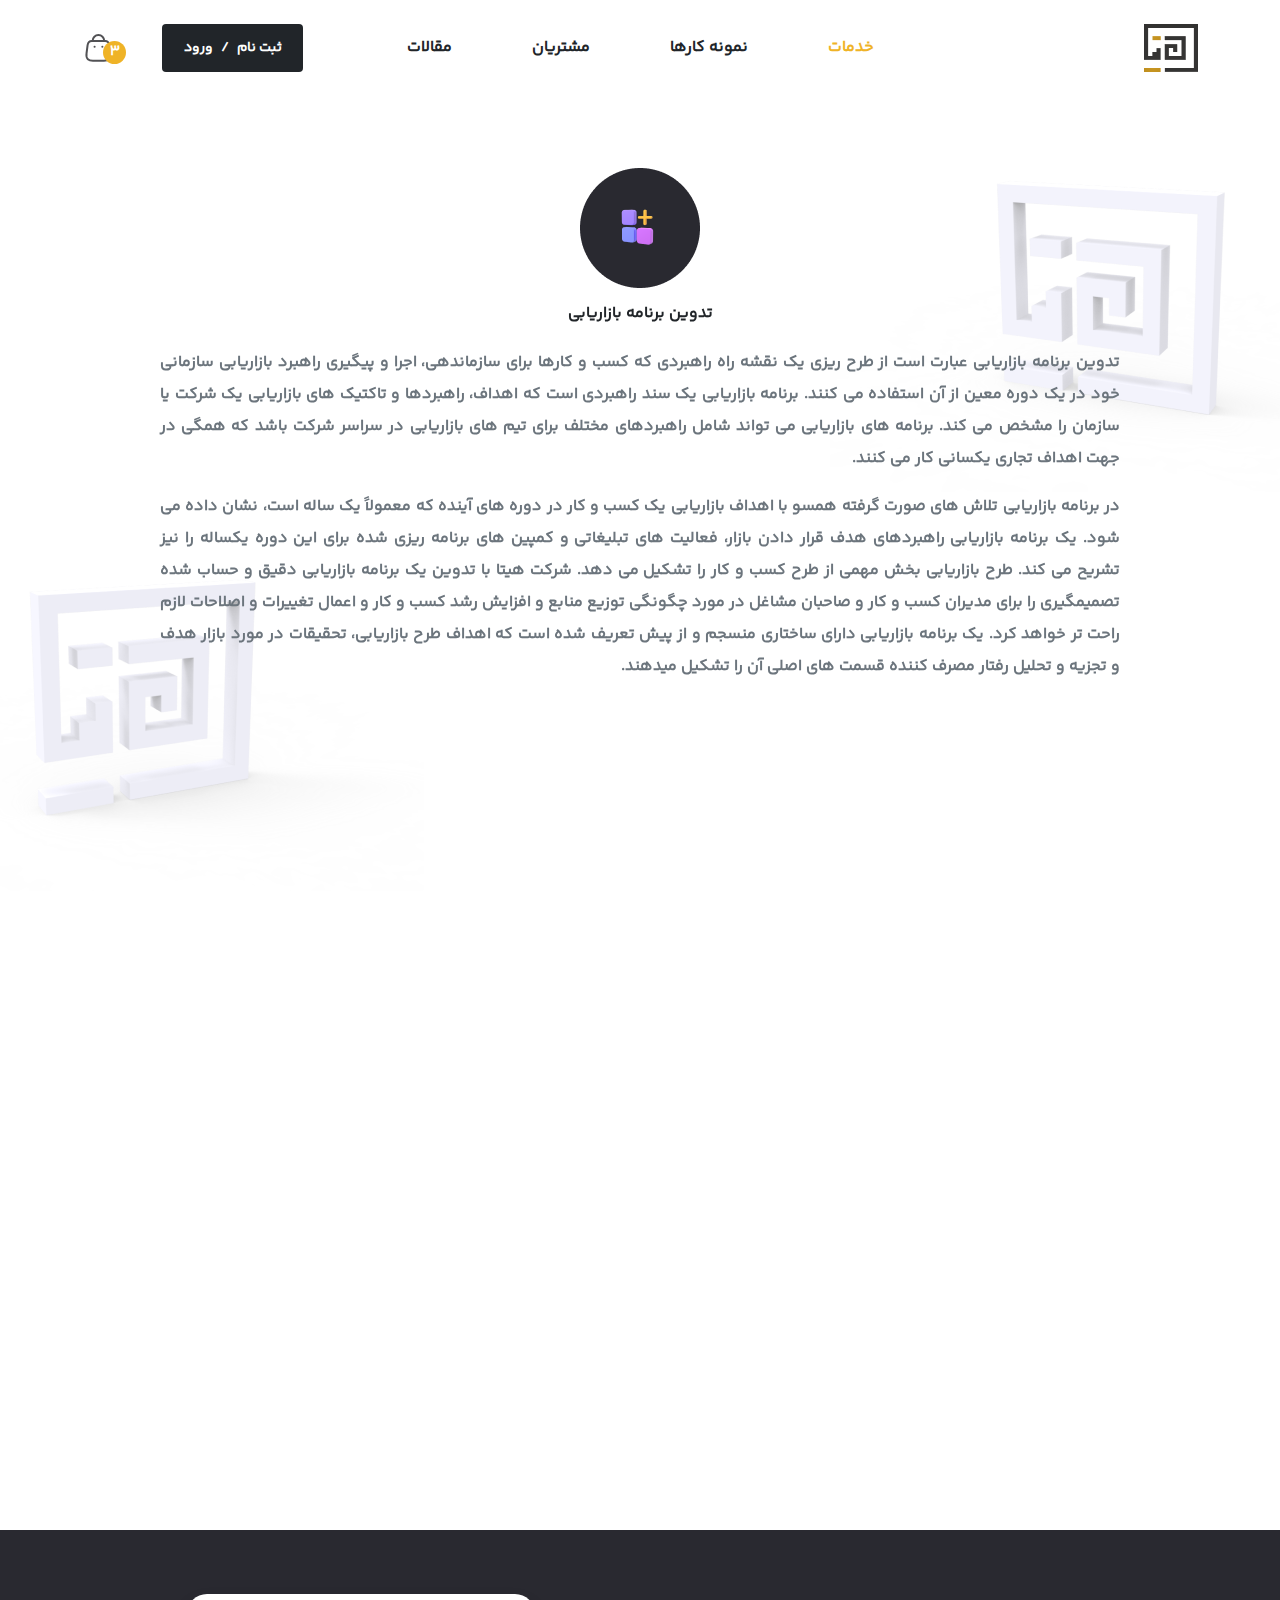
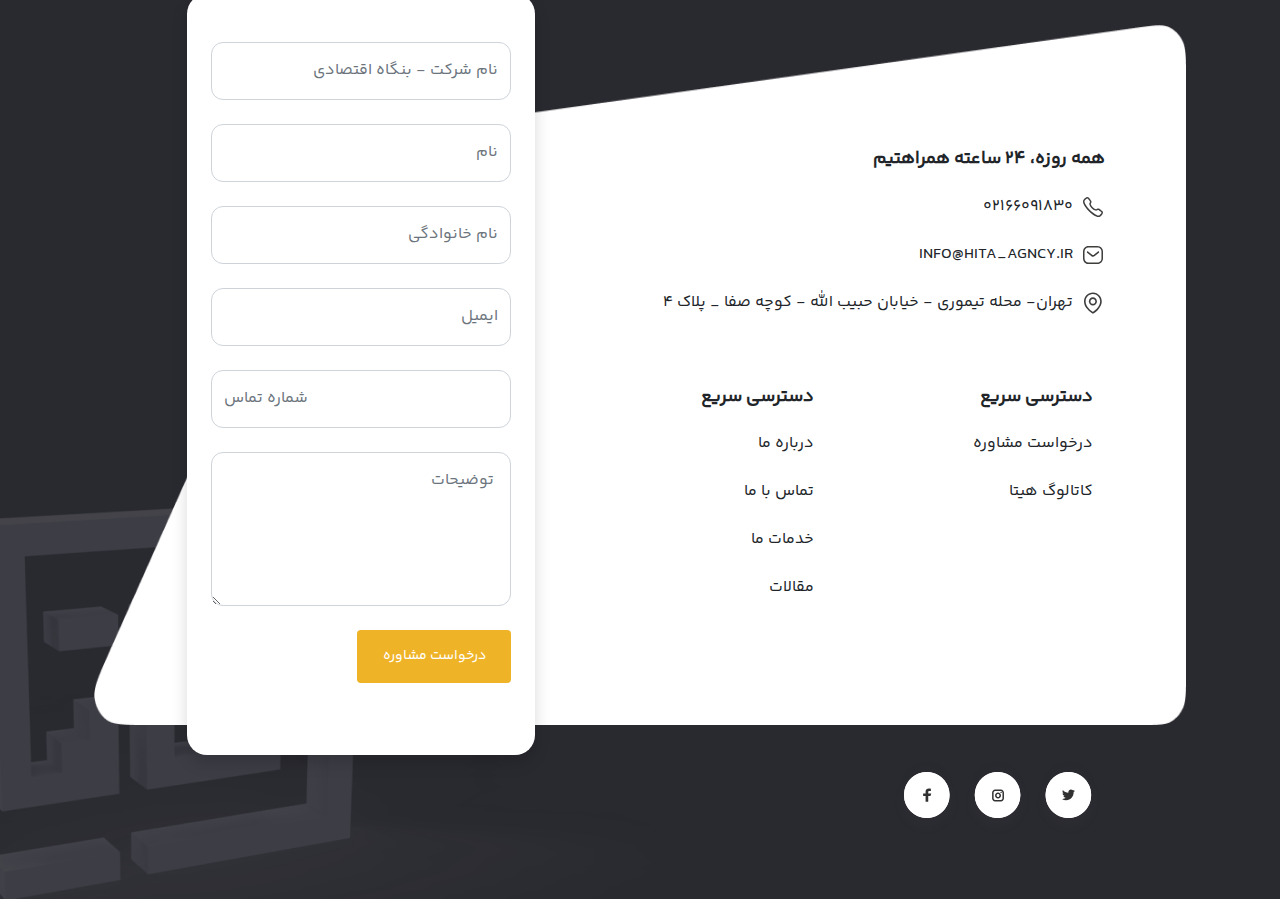
<file: single-service.html>
<!DOCTYPE html>
<html lang="fa" dir="rtl">

<head>
  <meta charset="UTF-8">
  <meta name="viewport" content="width=device-width, initial-scale=1.0">
  <link href="assets/css/bootstrap.min.css" rel="stylesheet">
  <link rel="stylesheet" href="assets/css/swiper-bundle.min.css" />
  <link rel='stylesheet' type='text/css' media='screen' href='assets/css/aos.css'>
  <link rel='stylesheet' type='text/css' media='screen' href='assets/css/styles.css'>
  <title>جزئیات خدمات</title>
</head>

<body>


  <!-- header -->

  <header class="position-relative z-10">
    <div class="container position-relative">
      <!-- logo && menu && login -->
      <div class="d-flex align-items-center justify-content-between gap-80 gap-lg-40 py-4 position-relative">
        <div class="d-flex align-items-center gap-2 position-relative z-1">
          <div class="py-3 d-lg-none" data-bs-toggle="offcanvas" data-bs-target="#offcanvasExample"
            aria-controls="offcanvasExample">
            <svg xmlns="http://www.w3.org/2000/svg" width="32" height="32" fill="currentColor"
              class="bi bi-list cursor-pointer" viewBox="0 0 16 16">
              <path fill-rule="evenodd"
                d="M2.5 12a.5.5 0 0 1 .5-.5h10a.5.5 0 0 1 0 1H3a.5.5 0 0 1-.5-.5m0-4a.5.5 0 0 1 .5-.5h10a.5.5 0 0 1 0 1H3a.5.5 0 0 1-.5-.5m0-4a.5.5 0 0 1 .5-.5h10a.5.5 0 0 1 0 1H3a.5.5 0 0 1-.5-.5" />
            </svg>
          </div>
          <a href="index.html" class="d-block position-relative"><img alt="logo" src="assets/img/ara LOGO COLOR 3.png" class="img-fluid"></a>
        </div>
        <ul
          class="list-unstyled position-absolute mx-auto end-0 start-0 mb-0 pe-0 d-lg-flex d-none align-items-center justify-content-center gap-80 gap-lg-40 py-3 fw-bold">
          <li><a href="services.html" class="text-dark active">خدمات</a></li>
          <li><a href="portfolio.html" class="text-dark">نمونه کارها</a></li>
          <li><a href="customers.html" class="text-dark">مشتریان</a></li>
          <li><a href="blog.html" class="text-dark">مقالات</a></li>
        </ul>
        <div class="d-flex align-items-center gap-5 fw-bold position-relative">
          <div class="d-flex align-items-center justify-content-center fs-14 gap-2 bg-black rounded-4 h-48 w-141">
            <a href="sign-up.html" class="text-white">ثبت نام</a>
            <span class="text-white">/</span>
            <a href="login.html" class="text-white">ورود</a>
          </div>
          <a href="cart.html" class="position-relative">
            <svg xmlns="http://www.w3.org/2000/svg" width="32" height="32" viewBox="0 0 32 32" fill="none">
              <path fill-rule="evenodd" clip-rule="evenodd"
                d="M22.0184 28.6667H10.888C6.79949 28.6667 3.66295 27.19 4.55387 21.2464L5.59125 13.1915C6.14045 10.2258 8.03213 9.09082 9.69194 9.09082H23.2633C24.9475 9.09082 26.7293 10.3113 27.3639 13.1915L28.4013 21.2464C29.158 26.5187 26.1069 28.6667 22.0184 28.6667Z"
                stroke="#525255" stroke-width="2" stroke-linecap="round" stroke-linejoin="round" />
              <path
                d="M22.2014 8.79789C22.2014 5.61646 19.6223 3.03741 16.4409 3.03741V3.03741C14.9089 3.03091 13.4374 3.63495 12.3518 4.71596C11.2662 5.79696 10.656 7.26588 10.656 8.79789H10.656"
                stroke="#525255" stroke-width="2" stroke-linecap="round" stroke-linejoin="round" />
              <path d="M20.3951 14.8026H20.3341" stroke="#525255" stroke-width="2" stroke-linecap="round"
                stroke-linejoin="round" />
              <path d="M12.621 14.8026H12.5599" stroke="#525255" stroke-width="2" stroke-linecap="round"
                stroke-linejoin="round" />
            </svg>
            <span
              class="rounded-circle bg-main text-white d-flex align-items-center justify-content-center fs-14 w-23 h-23 position-absolute bottom-0 -right-12">3</span>
          </a>
        </div>
      </div>
      <!-- mobile menu -->
      <div class="offcanvas offcanvas-start d-lg-none" tabindex="-1" id="offcanvasExample"
        aria-labelledby="offcanvasExampleLabel">
        <div class="offcanvas-header">
          <button type="button" class="btn-close" data-bs-dismiss="offcanvas" aria-label="Close"></button>
        </div>
        <div class="offcanvas-body">
          <ul
            class="list-unstyled mb-0 pe-0 d-lg-flex flex-column align-items-center justify-content-center gap-lg-5 py-3 fw-bold">
            <li class="mb-4"><a href="services.html" class="text-dark active">خدمات</a></li>
            <li class="mb-4"><a href="portfolio.html" class="text-dark">نمونه کارها</a></li>
            <li class="mb-4"><a href="customers.html" class="text-dark">مشتریان</a></li>
            <li class="mb-4"><a href="blog.html" class="text-dark">مقالات</a></li>
          </ul>
        </div>
      </div>
    </div>
  </header>

  <!-- main -->

  <main>

    <!-- services -->
    <section class="py-5 position-relative">
      <!-- shape -->
      <img alt="shape" src="assets/img/0_15(1).png" class="position-absolute top-0 end-0 img-fluid -z-0">
      <img alt="shape" src="assets/img/0_11(1).png" class="position-absolute bottom-0 start-0 img-fluid -z-0">
      <!--  -->
      <div class="container position-relative mt-4 pb-5 mb-5">
        <img alt="img" src="assets/img/Frame 48096304.png" class="d-block mx-auto" data-aos="fade-up">
        <h6 class="text-dark fw-bold d-flex align-items-center justify-content-center gap-2 mt-3" data-aos="fade-right">تدوین برنامه بازاریابی
        </h6>
        <div class="max-w-992 text-secondary lh-lg mx-auto mt-4 text-justify fw-bold pb-5 px-3" data-aos="fade-down">
          <p>
            تدوین برنامه بازاریابی عبارت است از طرح ریزی یک نقشه راه راهبردی که کسب و کارها برای سازماندهی، اجرا و
            پیگیری راهبرد بازاریابی سازمانی خود در یک دوره معین از آن استفاده می کنند. برنامه بازاریابی یک سند راهبردی
            است که اهداف، راهبردها و تاکتیک های بازاریابی یک شرکت یا سازمان را مشخص می کند. برنامه های بازاریابی می
            تواند شامل راهبردهای مختلف برای تیم های بازاریابی در سراسر شرکت باشد که همگی در جهت اهداف تجاری یکسانی کار
            می کنند. 
          </p>
          <p>
            در برنامه بازاریابی تلاش های صورت گرفته همسو با اهداف بازاریابی یک کسب و کار در دوره های آینده که
            معمولاً یک ساله است، نشان داده می شود. یک برنامه بازاریابی راهبردهای هدف قرار دادن بازار، فعالیت های
            تبلیغاتی و کمپین های برنامه ریزی شده برای این دوره یکساله را نیز تشریح می کند. طرح بازاریابی بخش مهمی از طرح
            کسب و کار را تشکیل می دهد. شرکت هیتا با تدوین یک برنامه بازاریابی دقیق و حساب شده تصمیم­گیری را برای مدیران
            کسب و کار و صاحبان مشاغل در مورد چگونگی توزیع منابع و افزایش رشد کسب و کار و اعمال تغییرات و اصلاحات لازم
            راحت تر خواهد کرد. یک برنامه بازاریابی دارای ساختاری منسجم و از پیش تعریف شده است که اهداف طرح بازاریابی،
            تحقیقات در مورد بازار هدف و تجزیه و تحلیل رفتار مصرف کننده قسمت های اصلی آن را تشکیل می­دهند.
          </p>
        </div>
      </div>
    </section>

    <!-- moshavere -->
    <section class="py-md-5 my-md-5" data-aos="fade-up">
      <div class="container my-5">
        <div class="rounded-20 overflow-hidden position-relative max-w-992 mx-auto">
          <div class="row align-items-center g-4 mx-0 position-absolute bottom-0 top-0 z-10 w-100">
            <div class="col-lg-8 text-center">
              <div>
                <h4 class="fs-20 fs-sm-13 fw-bold text-dark lh-lg mt-1">
                  تماس بگیرید و <a class="text-second">شروع</a> کنید همین امروز کسب و کار خود را <br
                    class="d-none d-md-block"><a class="text-second">ارتقا</a> دهید
                </h4>
                <a
                  class="rounded-8 border h-48 w-154 mx-auto fs-sm-13 mt-sm-4 border-2 text-dark font-bold d-flex align-items-center justify-content-center border-dark">شروع
                  مشاوره</a>
              </div>
            </div>
            <div class="col-lg-4"></div>
          </div>
          <img class="rounded-20 img-fluid w-100 position-relative z-1" src="assets/img/bg.PNG">
        </div>
      </div>
    </section>

  </main>

  <!-- footer -->
  <footer class="position-relative py-5">
    <!-- shape -->
    <img alt="shape" src="assets/img/0_11 (4).png" class="position-absolute bottom-0 start-0 -z-0 img-fluid">
    <!--  -->
    <div class="container position-relative z-1 my-3">
      <div class="row g-4 align-items-center mx-0 position-relative">
        <!-- shape -->
        <img alt="shape" src="assets/img/Rectangle 339.png"
          class="position-absolute -z-1 img-fluid w-100 h-700 d-lg-block d-none">
        <!--  -->
        <div class="col-1"></div>
        <div class="col-lg-6 bg-lg-white rounded-20 p-4 p-lg-0">
          <h5 class="fw-bold fs-18 text-dark mb-4">همه روزه، 24 ساعته همراهتیم </h5>
          <a class="d-flex align-items-center svg-main-hover gap-2 mb-4">
            <svg class="flex-shrink-0" xmlns="http://www.w3.org/2000/svg" width="24" height="24" viewBox="0 0 24 24"
              fill="none">
              <path class="transition" fill-rule="evenodd" clip-rule="evenodd"
                d="M6.47044 2.00173L6.49706 2.00344C7.02095 2.04687 7.47596 2.30722 7.89133 2.71305C8.68068 3.48398 10.3757 5.73367 10.5036 6.3459C10.6453 7.02891 10.4938 7.47252 10.0424 8.25724L9.93299 8.45064C9.72584 8.82898 9.69417 8.98521 9.75831 9.16409C10.7439 11.5763 12.4259 13.258 14.8106 14.232C15.0364 14.3138 15.2069 14.2669 15.6842 13.9931L15.9332 13.8522C16.6042 13.4842 17.0294 13.3679 17.6565 13.4985C18.2666 13.6263 20.5176 15.3224 21.2873 16.1108C21.6926 16.5257 21.9535 16.9816 21.999 17.5399C22.0469 18.8972 20.3908 20.8081 19.3805 21.3828C18.2316 22.2046 16.7737 22.191 15.139 21.4301C10.8641 19.6512 4.325 13.1539 2.58238 8.88432L2.47807 8.64549C1.81637 7.06399 1.83071 5.69766 2.58898 4.66758C3.28088 3.52176 5.14635 1.94049 6.47044 2.00173ZM6.38949 3.46415L6.30133 3.46867C5.62173 3.55895 4.25889 4.73225 3.80504 5.47852L3.72663 5.59519C3.33565 6.23222 3.38096 7.10705 3.92531 8.30487L4.02934 8.54839C5.78486 12.4884 11.8632 18.4824 15.7282 20.0913L15.9411 20.186C17.0594 20.66 17.9059 20.6389 18.5912 20.153L18.6419 20.1204C18.854 19.973 19.343 19.5287 19.7197 19.094C20.2488 18.4835 20.5485 17.9241 20.5388 17.6264C20.5282 17.499 20.4299 17.3273 20.2406 17.1334C19.6684 16.5474 17.5872 14.9793 17.3572 14.9311C17.1398 14.8858 16.9612 14.9466 16.4731 15.2275L16.2275 15.3654C15.5083 15.7533 15.0013 15.8575 14.285 15.5975C11.509 14.4644 9.53819 12.494 8.39315 9.68999C8.12193 8.94028 8.26793 8.40985 8.73958 7.58781L8.85195 7.3901C9.06621 7.00323 9.11156 6.83909 9.07119 6.64438C9.02285 6.41311 7.45576 4.33319 6.86895 3.76006C6.67463 3.5702 6.50389 3.47251 6.3761 3.46191L6.38949 3.46415Z"
                fill="#3F3E3D" />
            </svg>
            <p class="mb-0 text-dark">02166091830</p>
          </a>
          <a class="d-flex align-items-center svg-main-hover gap-2 mb-4">
            <svg class="flex-shrink-0" xmlns="http://www.w3.org/2000/svg" width="24" height="24" viewBox="0 0 24 24"
              fill="none">
              <path class="transition" fill-rule="evenodd" clip-rule="evenodd"
                d="M16.5253 3.00005L7.45618 3C4.28665 3 2 5.56151 2 8.85897V15.141C2 18.4385 4.28665 21 7.45618 21H16.5168C18.0392 20.9829 19.4802 20.3421 20.5126 19.2266C21.5449 18.111 22.0786 16.6183 21.9893 15.0959L21.9906 8.85897C22.0786 7.38171 21.5449 5.88895 20.5126 4.77344C19.4802 3.65794 18.0392 3.01705 16.5253 3.00005ZM7.45632 4.52837L16.5085 4.52832C17.6074 4.54066 18.6534 5.00586 19.4027 5.81557C20.1521 6.62527 20.5395 7.70881 20.4746 8.81383L20.4733 15.141C20.5395 16.2911 20.1521 17.3746 19.4027 18.1843C18.6534 18.994 17.6074 19.4592 16.5085 19.4716L7.45632 19.4715C5.16293 19.4715 3.51758 17.6284 3.51758 15.141V8.85891C3.51758 6.37149 5.16293 4.52837 7.45632 4.52837ZM18.0241 8.6382C17.7622 8.3087 17.2848 8.25539 16.9576 8.51914L12.8583 11.8241L12.7408 11.9067C12.2575 12.2094 11.6228 12.1814 11.1599 11.818L7.03061 8.51715L6.93767 8.45344C6.6174 8.26711 6.20146 8.34015 5.96465 8.64069C5.70416 8.9713 5.75908 9.452 6.0873 9.71437L10.2218 13.0193L10.3831 13.1374C11.4231 13.8457 12.8014 13.8066 13.7989 13.0235L17.9059 9.71239L17.9883 9.63535C18.24 9.36245 18.2621 8.93776 18.0241 8.6382Z"
                fill="#3F3E3D" />
            </svg>
            <p class="mb-0 text-dark">INFO@HITA_AGNCY.IR</p>
          </a>
          <a class="d-flex align-items-center svg-main-hover gap-2">
            <svg class="flex-shrink-0" width="24" height="24" viewBox="0 0 24 24" fill="none"
              xmlns="http://www.w3.org/2000/svg">
              <path class="transition stroke"
                d="M11.9186 1.50054C7.10105 1.4841 3.16602 5.33442 3.00874 10.1539L3.00391 10.4531C3.08398 12.8154 3.88408 15.0672 5.2933 16.9225L5.62427 17.3564C6.96938 19.0745 8.5679 20.5825 10.3628 21.8255L10.7949 22.1177L10.858 22.1675C11.4732 22.6115 12.3038 22.6115 12.919 22.1675L12.9844 22.1135L12.9589 22.1323C14.3879 21.2027 15.7055 20.1097 16.8853 18.8752C19.277 16.332 20.7185 13.4823 20.7729 10.5882L20.7731 10.4808C20.7894 5.62902 16.9683 1.66394 12.1854 1.50541L11.9186 1.50054Z"
                fill="#3F3E3D" />
              <path class="transition stroke"
                d="M11.9121 3.11572C15.8431 3.12925 19.0347 6.29139 19.1533 10.2293L19.1566 10.5765C19.1111 12.9969 17.8523 15.4907 15.7229 17.7602C14.6371 18.8988 13.4196 19.9109 12.0992 20.7718L12.0112 20.8384C11.9401 20.9005 11.8346 20.9005 11.7635 20.8384L11.678 20.7734C9.71097 19.4804 7.98459 17.848 6.5778 15.9508C5.44466 14.4557 4.77318 12.6679 4.63802 10.803L4.61816 10.4291C4.63152 6.46191 7.76274 3.23881 11.6622 3.11912L11.9121 3.11572Z"
                fill="white" />
              <path class="transition stroke"
                d="M11.889 6.34619C9.65867 6.34619 7.85059 8.15427 7.85059 10.3847C7.85059 12.615 9.65867 14.4231 11.889 14.4231C14.1194 14.4231 15.9275 12.615 15.9275 10.3847C15.9275 8.15427 14.1194 6.34619 11.889 6.34619Z"
                fill="#3F3E3D" />
              <path class="transition stroke"
                d="M11.8877 7.96191C13.2259 7.96191 14.3108 9.04676 14.3108 10.385C14.3108 11.7232 13.2259 12.8081 11.8877 12.8081C10.5494 12.8081 9.4646 11.7232 9.4646 10.385C9.4646 9.04676 10.5494 7.96191 11.8877 7.96191Z"
                fill="white" />
            </svg>
            <p class="mb-0 text-dark">تهران- محله تیموری - خیابان حبیب الله - کوچه صفا _ پلاک 4</p>
          </a>
          <div class="row g-4 mx-0 mt-5">
            <div class="col-6">
              <h5 class="fw-bold fs-18 mb-4">دسترسی سریع</h5>
              <ul class="mb-0 pe-0 list-unstyled">
                <li class="mb-4"><a class="text-dark">درخواست مشاوره</a></li>
                <li><a class="text-dark">کاتالوگ هیتا</a></li>
              </ul>
            </div>
            <div class="col-6">
              <h5 class="fw-bold fs-18 mb-4">دسترسی سریع</h5>
              <ul class="mb-0 pe-0 list-unstyled">
                <li class="mb-4"><a class="text-dark">درباره ما</a></li>
                <li class="mb-4"><a class="text-dark">تماس با ما</a></li>
                <li class="mb-4"><a class="text-dark">خدمات ما</a></li>
                <li><a class="text-dark">مقالات</a></li>
              </ul>
            </div>
          </div>
        </div>
        <div class="col-lg-4">
          <form class="p-4 pt-5 rounded-20 bg-white shadow max-w-481 ms-lg-auto mx-auto mx-lg-0 d-block">
            <input class="form-control py-3 rounded-12 mb-4" placeholder="نام شرکت - بنگاه اقتصادی">
            <input class="form-control py-3 rounded-12 mb-4" placeholder="نام">
            <input class="form-control py-3 rounded-12 mb-4" placeholder="نام خانوادگی">
            <input type="email" class="form-control py-3 rounded-12 mb-4" placeholder="ایمیل">
            <input type="tel" class="form-control py-3 rounded-12 mb-4" placeholder="شماره تماس">
            <textarea rows="5" class="form-control p-3 rounded-12 mb-4" placeholder="توضیحات"></textarea>
            <input type="submit" value="درخواست مشاوره"
              class="text-white rounded-4 d-flex align-items-center justify-content-center w-lg-100 w-154 bg-main py-3 mb-5 border-0 fs-14">
          </form>
        </div>
        <div class="col-1"></div>
      </div>
      <div class="d-flex align-items-center justify-content-center justify-content-lg-start gap-1 pe-lg-5 me-lg-5">
        <a class="svg-main-hover">
          <svg width="67" height="80" viewBox="0 0 67 80" fill="none" xmlns="http://www.w3.org/2000/svg">
            <g filter="url(#filter0_dd_45_531)">
              <path fill-rule="evenodd" clip-rule="evenodd"
                d="M33.3674 63C45.9501 63 56.1504 52.7025 56.1504 40C56.1504 27.2975 45.9501 17 33.3674 17C20.7847 17 10.5845 27.2975 10.5845 40C10.5845 52.7025 20.7847 63 33.3674 63Z"
                fill="white" />
              <path
                d="M54.6504 40C54.6504 51.8876 45.1083 61.5 33.3674 61.5C21.6265 61.5 12.0845 51.8876 12.0845 40C12.0845 28.1124 21.6265 18.5 33.3674 18.5C45.1083 18.5 54.6504 28.1124 54.6504 40Z"
                stroke="white" stroke-width="3" />
            </g>
            <path class="stroke transition"
              d="M40.0071 35.7214C39.5189 35.9697 39.0307 36.0524 38.4611 36.1352C39.0307 35.8041 39.4375 35.3076 39.6003 34.6455C39.1121 34.9765 38.5425 35.1421 37.8915 35.3076C37.4033 34.811 36.671 34.48 35.9387 34.48C34.5555 34.48 33.335 35.7214 33.335 37.2111C33.335 37.4593 33.335 37.6249 33.4163 37.7904C31.2194 37.7076 29.1852 36.6317 27.8833 34.9765C27.6392 35.3903 27.5579 35.8041 27.5579 36.3835C27.5579 37.2938 28.0461 38.1214 28.7784 38.618C28.3715 38.618 27.9647 38.4525 27.5579 38.2869C27.5579 39.6111 28.4529 40.687 29.6734 40.9352C29.4293 41.018 29.1852 41.018 28.9411 41.018C28.7784 41.018 28.6156 41.018 28.4529 40.9352C28.7784 42.0111 29.7548 42.8387 30.9753 42.8387C30.0803 43.5836 28.9411 43.9974 27.6392 43.9974C27.3951 43.9974 27.2324 43.9974 26.9883 43.9974C28.2088 44.7422 29.592 45.2388 31.0567 45.2388C35.9387 45.2388 38.6239 41.1008 38.6239 37.5421C38.6239 37.4593 38.6239 37.2938 38.6239 37.2111C39.1934 36.7973 39.6816 36.3007 40.0071 35.7214Z"
              fill="#313131" />
            <defs>
              <filter id="filter0_dd_45_531" x="0.584473" y="0" width="65.5659" height="80" filterUnits="userSpaceOnUse"
                color-interpolation-filters="sRGB">
                <feFlood flood-opacity="0" result="BackgroundImageFix" />
                <feColorMatrix in="SourceAlpha" type="matrix" values="0 0 0 0 0 0 0 0 0 0 0 0 0 0 0 0 0 0 127 0"
                  result="hardAlpha" />
                <feOffset dy="7" />
                <feGaussianBlur stdDeviation="5" />
                <feColorMatrix type="matrix" values="0 0 0 0 0.294118 0 0 0 0 0.294118 0 0 0 0 0.294118 0 0 0 0.1 0" />
                <feBlend mode="normal" in2="BackgroundImageFix" result="effect1_dropShadow_45_531" />
                <feColorMatrix in="SourceAlpha" type="matrix" values="0 0 0 0 0 0 0 0 0 0 0 0 0 0 0 0 0 0 127 0"
                  result="hardAlpha" />
                <feOffset dy="-7" />
                <feGaussianBlur stdDeviation="5" />
                <feColorMatrix type="matrix" values="0 0 0 0 0.294118 0 0 0 0 0.294118 0 0 0 0 0.294118 0 0 0 0.01 0" />
                <feBlend mode="normal" in2="effect1_dropShadow_45_531" result="effect2_dropShadow_45_531" />
                <feBlend mode="normal" in="SourceGraphic" in2="effect2_dropShadow_45_531" result="shape" />
              </filter>
            </defs>
          </svg>
        </a>
        <a class="svg-main-hover">
          <svg width="67" height="80" viewBox="0 0 67 80" fill="none" xmlns="http://www.w3.org/2000/svg">
            <g filter="url(#filter0_dd_45_535)">
              <path fill-rule="evenodd" clip-rule="evenodd"
                d="M33.5754 63C46.1581 63 56.3584 52.7025 56.3584 40C56.3584 27.2975 46.1581 17 33.5754 17C20.9928 17 10.7925 27.2975 10.7925 40C10.7925 52.7025 20.9928 63 33.5754 63Z"
                fill="white" />
              <path
                d="M54.8584 40C54.8584 51.8876 45.3163 61.5 33.5754 61.5C21.8346 61.5 12.2925 51.8876 12.2925 40C12.2925 28.1124 21.8346 18.5 33.5754 18.5C45.3163 18.5 54.8584 28.1124 54.8584 40Z"
                stroke="white" stroke-width="3" />
            </g>
            <path class="stroke transition"
              d="M37.1 38.1068C37.4926 38.1068 37.8108 37.7856 37.8108 37.3892C37.8108 36.9929 37.4926 36.6716 37.1 36.6716C36.7074 36.6716 36.3892 36.9929 36.3892 37.3892C36.3892 37.7856 36.7074 38.1068 37.1 38.1068Z"
              fill="#313131" />
            <path class="stroke transition" fill-rule="evenodd" clip-rule="evenodd"
              d="M31.0691 40.46C31.0691 42.109 32.3975 43.45 34.0309 43.45C35.6643 43.45 36.9927 42.109 36.9927 40.46C36.9927 38.811 35.6643 37.47 34.0309 37.47C32.3975 37.47 31.0691 38.811 31.0691 40.46ZM32.55 40.46C32.55 39.6355 33.2142 38.965 34.0309 38.965C34.8477 38.965 35.5118 39.6355 35.5118 40.46C35.5118 41.2845 34.8477 41.955 34.0309 41.955C33.2142 41.955 32.55 41.2845 32.55 40.46Z"
              fill="#313131" />
            <path class="stroke transition" fill-rule="evenodd" clip-rule="evenodd"
              d="M31.0692 46.44H36.9928C38.5151 46.44 39.9546 44.9868 39.9546 43.45V37.47C39.9546 35.9331 38.5151 34.48 36.9928 34.48H31.0692C29.5468 34.48 28.1074 35.9331 28.1074 37.47V43.45C28.1074 44.9868 29.5468 46.44 31.0692 46.44ZM29.5883 37.47C29.5883 36.7711 30.3768 35.975 31.0691 35.975H36.9927C37.685 35.975 38.4736 36.7711 38.4736 37.47V43.45C38.4736 44.1489 37.685 44.945 36.9927 44.945H31.0691C30.3635 44.945 29.5883 44.1624 29.5883 43.45V37.47Z"
              fill="#313131" />
            <defs>
              <filter id="filter0_dd_45_535" x="0.79248" y="0" width="65.5659" height="80" filterUnits="userSpaceOnUse"
                color-interpolation-filters="sRGB">
                <feFlood flood-opacity="0" result="BackgroundImageFix" />
                <feColorMatrix in="SourceAlpha" type="matrix" values="0 0 0 0 0 0 0 0 0 0 0 0 0 0 0 0 0 0 127 0"
                  result="hardAlpha" />
                <feOffset dy="7" />
                <feGaussianBlur stdDeviation="5" />
                <feColorMatrix type="matrix" values="0 0 0 0 0.294118 0 0 0 0 0.294118 0 0 0 0 0.294118 0 0 0 0.1 0" />
                <feBlend mode="normal" in2="BackgroundImageFix" result="effect1_dropShadow_45_535" />
                <feColorMatrix in="SourceAlpha" type="matrix" values="0 0 0 0 0 0 0 0 0 0 0 0 0 0 0 0 0 0 127 0"
                  result="hardAlpha" />
                <feOffset dy="-7" />
                <feGaussianBlur stdDeviation="5" />
                <feColorMatrix type="matrix" values="0 0 0 0 0.294118 0 0 0 0 0.294118 0 0 0 0 0.294118 0 0 0 0.01 0" />
                <feBlend mode="normal" in2="effect1_dropShadow_45_535" result="effect2_dropShadow_45_535" />
                <feBlend mode="normal" in="SourceGraphic" in2="effect2_dropShadow_45_535" result="shape" />
              </filter>
            </defs>
          </svg>
        </a>
        <a class="svg-main-hover">
          <svg width="66" height="80" viewBox="0 0 66 80" fill="none" xmlns="http://www.w3.org/2000/svg">
            <g filter="url(#filter0_dd_45_528)">
              <path fill-rule="evenodd" clip-rule="evenodd"
                d="M32.7829 63C45.3656 63 55.5659 52.7025 55.5659 40C55.5659 27.2975 45.3656 17 32.7829 17C20.2003 17 10 27.2975 10 40C10 52.7025 20.2003 63 32.7829 63Z"
                fill="white" />
              <path
                d="M54.0659 40C54.0659 51.8876 44.5238 61.5 32.7829 61.5C21.0421 61.5 11.5 51.8876 11.5 40C11.5 28.1124 21.0421 18.5 32.7829 18.5C44.5238 18.5 54.0659 28.1124 54.0659 40Z"
                stroke="white" stroke-width="3" />
            </g>
            <path class="stroke transition"
              d="M31.5974 46.8016L31.5787 41.0084H29.1377V38.5256H31.5787V36.8705C31.5787 34.6366 32.9388 33.5601 34.898 33.5601C35.8365 33.5601 36.6431 33.6311 36.8781 33.6629V35.9974L35.5193 35.998C34.4538 35.998 34.2475 36.513 34.2475 37.2687V38.5256H37.2745L36.4608 41.0084H34.2475V46.8016H31.5974Z"
              fill="#313131" />
            <defs>
              <filter id="filter0_dd_45_528" x="0" y="0" width="65.5659" height="80" filterUnits="userSpaceOnUse"
                color-interpolation-filters="sRGB">
                <feFlood flood-opacity="0" result="BackgroundImageFix" />
                <feColorMatrix in="SourceAlpha" type="matrix" values="0 0 0 0 0 0 0 0 0 0 0 0 0 0 0 0 0 0 127 0"
                  result="hardAlpha" />
                <feOffset dy="7" />
                <feGaussianBlur stdDeviation="5" />
                <feColorMatrix type="matrix" values="0 0 0 0 0.294118 0 0 0 0 0.294118 0 0 0 0 0.294118 0 0 0 0.1 0" />
                <feBlend mode="normal" in2="BackgroundImageFix" result="effect1_dropShadow_45_528" />
                <feColorMatrix in="SourceAlpha" type="matrix" values="0 0 0 0 0 0 0 0 0 0 0 0 0 0 0 0 0 0 127 0"
                  result="hardAlpha" />
                <feOffset dy="-7" />
                <feGaussianBlur stdDeviation="5" />
                <feColorMatrix type="matrix" values="0 0 0 0 0.294118 0 0 0 0 0.294118 0 0 0 0 0.294118 0 0 0 0.01 0" />
                <feBlend mode="normal" in2="effect1_dropShadow_45_528" result="effect2_dropShadow_45_528" />
                <feBlend mode="normal" in="SourceGraphic" in2="effect2_dropShadow_45_528" result="shape" />
              </filter>
            </defs>
          </svg>
        </a>
      </div>
    </div>
  </footer>

  <!-- Swiper JS -->
  <script src="assets/js/bootstrap.bundle.min.js"></script>
  <script src="assets/js/swiper-bundle.min.js"></script>
  <script src="assets/js/aos.js"></script>
  <script src="assets/js/scripts.js"></script>
</body>

</html>
</file>
<file: assets/css/styles.css>
@font-face {
    font-family: "yekanBakh-Regular";
    src: url('../fonts/YekanBakhFaNum-Regular.woff') format("woff");
}

@font-face {
    font-family: "yekanBakh-Bold";
    src: url('../fonts/YekanBakhFaNum-Bold.woff') format("woff");
}

html {
    scroll-behavior: smooth;
    direction: rtl;
}

body {
    font-family: "yekanBakh-Regular";
    user-select: none;
    overflow-x: hidden;
}

.font-bold {
    font-family: "yekanBakh-Bold";
}

a {
    cursor: pointer;
    text-decoration: none;
    transition: all .4s;
}
.transition{
    transition: all .4s;
}

/* object fit */
.object-cover {
    object-fit: cover;
}

/* overflow */
.overflow-x-hidden {
    overflow-x: hidden;
}

/* z index */
.-z-1 {
    z-index: -1;
}

.z-0 {
    z-index: 0;
}

.z-1 {
    z-index: 1;
}

.z-10 {
    z-index: 10;
}

.z-20 {
    z-index: 20;
}
/* min height */
.min-h-457{
    min-height: 457px;
    height: 100%;
}
/* max width */
.max-w-275{
    max-width: 275px;
    width: 100%;
 }
 .max-w-340{
    max-width: 340px;
    width: 100%;
 }
 .max-w-378{
    max-width: 378px;
    width: 100%;
 }
 .max-w-481{
    max-width: 481px;
    width: 100%;
 }
 .max-w-992{
    max-width: 992px;
    width: 100%;
 }
 .max-w-1002{
    max-width: 1002px;
    width: 100%;
 }
 .max-w-1200{
    max-width: 1200px;
    width: 100%;
 }
/* border */
.border-main{
    border: 1px solid #EFB327;
}
.border-second{
    border: 1px solid #5956E8;
}
/* width */
.w-23 {
    width: 23px;
}
.w-48 {
    width: 48px;
}
.w-141 {
    width: 141px;
}
.w-154 {
    width: 154px;
}
.w-174 {
    width: 174px;
}
.w-206 {
    width: 206px;
}
.w-275 {
    width: 275px;
}
/* height */
.h-1{
    height: 1px;
}
.h-23{
    height: 23px;
}
.h-48{
    height: 48px;
}
.h-56{
    height: 56px;
}
.h-100vh{
    height: 100vh;
}
.h-572{
    height: 572px;
}
.h-700{
    height: 700px;
}
/* line height */
.lh-40{
    line-height: 40px;
}
/* color */
.text-main {
    color: #EFB327 !important;
}

.text-second {
    color: #5956E8;
}
.text-second2{
    color: #143960;
}
/* box shadow */
.shadow-blog {
    box-shadow: 0px 4px 4px 0px #0000001F;
}
/* font size */
.fs-12 {
    font-size: 12px;
}
.fs-14 {
    font-size: 14px;
}
.fs-18 {
    font-size: 18px;
}
.fs-20 {
    font-size: 20px;
}
.fs-24 {
    font-size: 24px;
}
.fs-32 {
    font-size: 32px;
}
/* border radius */
.rounded-4 {
    border-radius: 4px;
}
.rounded-7 {
    border-radius: 7px;
}
.rounded-8 {
    border-radius: 8px;
}
.rounded-10 {
    border-radius: 10px;
}
.rounded-12 {
    border-radius: 12px;
}
.rounded-20 {
    border-radius: 20px;
}
.rounded-30 {
    border-radius: 30px;
}
.rounded-40 {
    border-radius: 40px;
}
/* border */

/* background */
.bg-main {
    background: #EFB327;
}
.bg-second {
    background: #5956E8;
}
.bg-black{
    background-color: #212529 ;
}
.bg-black-transparent{
    background-color: #0000002e !important;
}
.bg-dark-gradient {
    background-image: linear-gradient(to bottom, rgba(54, 54, 62, 1), rgba(41, 41, 48, 1));
}
.bg-gray-gradient {
    background-image: linear-gradient(to bottom, rgba(241, 241, 241, 1), rgba(236, 236, 236, 0.01));
}
.bg-gold-gradient {
    background-image: linear-gradient(to bottom, rgba(251, 238, 207, 1), rgba(236, 236, 236, 0.01));
}
.bg-blue-gradient {
    background-image: linear-gradient(to bottom, rgba(232, 232, 255, 1), rgba(255, 255, 255, 1));
}
.bg-gray{
    background-color: #F9F9F9;
}
.bg-gray-transparent{
    background-color: #D0D0D026;
}
.bg-login{
    background-image: url('../img/Group.png');
    background-size: cover;
    background-position: center;
    background-repeat: no-repeat;
}
.hover-main:hover{
    background-color: #EFB327!important;
}
.hover-main:hover p{
    color: #3F3E3D;
}
.hover-main:hover path{
    fill: white;
}
.hover-second:hover{
    background-color: #5956E8;
    color: white!important;
}
.hover-dark:hover{
    background-color: #212529!important;
    color: white!important;
}
.blogLink {
    border: 1px solid #143960;
  }
.blogLink:hover {
    background-color: #143960;
    color: white !important;
  }
/* margin */

/* transition */
.transition {
    transition: all .4s;
}
/* top */
.-top-154{
    top:-154px
}
/* left */
/* right */
.-right-12{
    right: -12px;
}
/* bottom */

/* tab */
/* gap */
.gap-80{
    gap: 80px;
}
/* swiper */
.swiper-button-next::after, .swiper-button-prev::after {
    font-size: 25px;
    color: black;
}
.servicesbox .swiper-button-next{
    width: 42px!important;
    height: 42px!important;
    background-color: #454545!important;
    border-radius: 50%;
}
.servicesbox .swiper-button-prev{
    width: 42px!important;
    height: 42px!important;
    background-color: #454545!important;
    border-radius: 50%;
}
.servicesbox .swiper-button-prev::after,.servicesbox .swiper-button-next::after{
    font-size: 18px;
    color: white;
}
.servicesbox .swiper-button-prev,.servicesbox .swiper-button-next{
    top: 44%;
}
.swiper-button-prev {
    left: -22px!important;
    right: auto;
}
.swiper-button-next {
    right: -26px!important;
    left: auto;
}
.swiper-pagination-bullet{
    height: 15px;
    width: 15px;
    background-color: #E4E7EC;
    transition: all .4s;
    border-radius: 20px;
    opacity: 1;
}
.swiper-pagination-bullet-active{
    width: 60px;
    background-color: #5956E8!important;
}
.swiper-horizontal > .swiper-pagination-bullets, .swiper-pagination-bullets.swiper-pagination-horizontal, .swiper-pagination-custom, .swiper-pagination-fraction {
 bottom: -40px;
}
/* global styles */
.outline-none {
    outline: none;
}
.opacity-none {
    opacity: 0;
}
.resize-none{
    resize: none;
}
.blur{
    backdrop-filter: blur(33px);
}
.overflow-y-auto{
    overflow-y: auto;
}
.cursor-pointer {
    cursor: pointer;
}
.text-justify {
    text-align: justify;
}
.rtl{
    direction: rtl;
}
.svg-main-hover p{
    transition: all .4s;
}
header a:hover,header ul a.active,footer ul a:hover{
    color: #EFB327!important;
    stroke: #EFB327!important;
}
.svg-main-hover:hover p{
    color: #EFB327!important;
}
.svg-main-hover:hover path:not(.stroke){
    fill: #EFB327!important;
}
.svg-main-hover:hover path.stroke{
    stroke: #EFB327!important;
}
.row{
    margin-left: 0!important;
    margin-right: 0!important;
}
/* services */
#services,footer{
    background-color: #292930;
}

/* responsive */
@media only screen and (max-width:1400px) {
    .w-xl-82{
        width: 82px;
    }
}

@media only screen and (max-width:1200px) {
    .gap-lg-40{
        gap: 40px;
    }
    .bg-lg-white{
        background-color: white;
    }
    .w-lg-100{
        width: 100%;
    }
    .w-lg-72{
        width: 72px;
    }
    .left-lg-2{
        left: 2px!important;
    }
    .-bottom-lg-7{
        bottom: -7px!important;
    }
}

@media only screen and (max-width:992px) {
   
}

@media only screen and (max-width:768px) {
 .w-md-100{
    width: 100%;
 }
 .w-md-96{
    width: 96px;
 }
 .bottom-md-7{
    bottom: 7px!important;
 }
}
@media only screen and (max-width:576px) {
 .fs-sm-20{
    font-size: 20px;
 }
 .fs-sm-13{
    font-size: 13px;
 }
 .servicesbox .swiper-button-next{
    right: -6px!important;
    left: auto;
}
.servicesbox .swiper-button-prev{
    left: -6px!important;
    right: auto;
}
.w-sm-72{
    width: 72px;
}
.-bottom-sm-12{
    bottom: -12px!important;
}
}

@media only screen and (max-width:400px) {}
</file>
